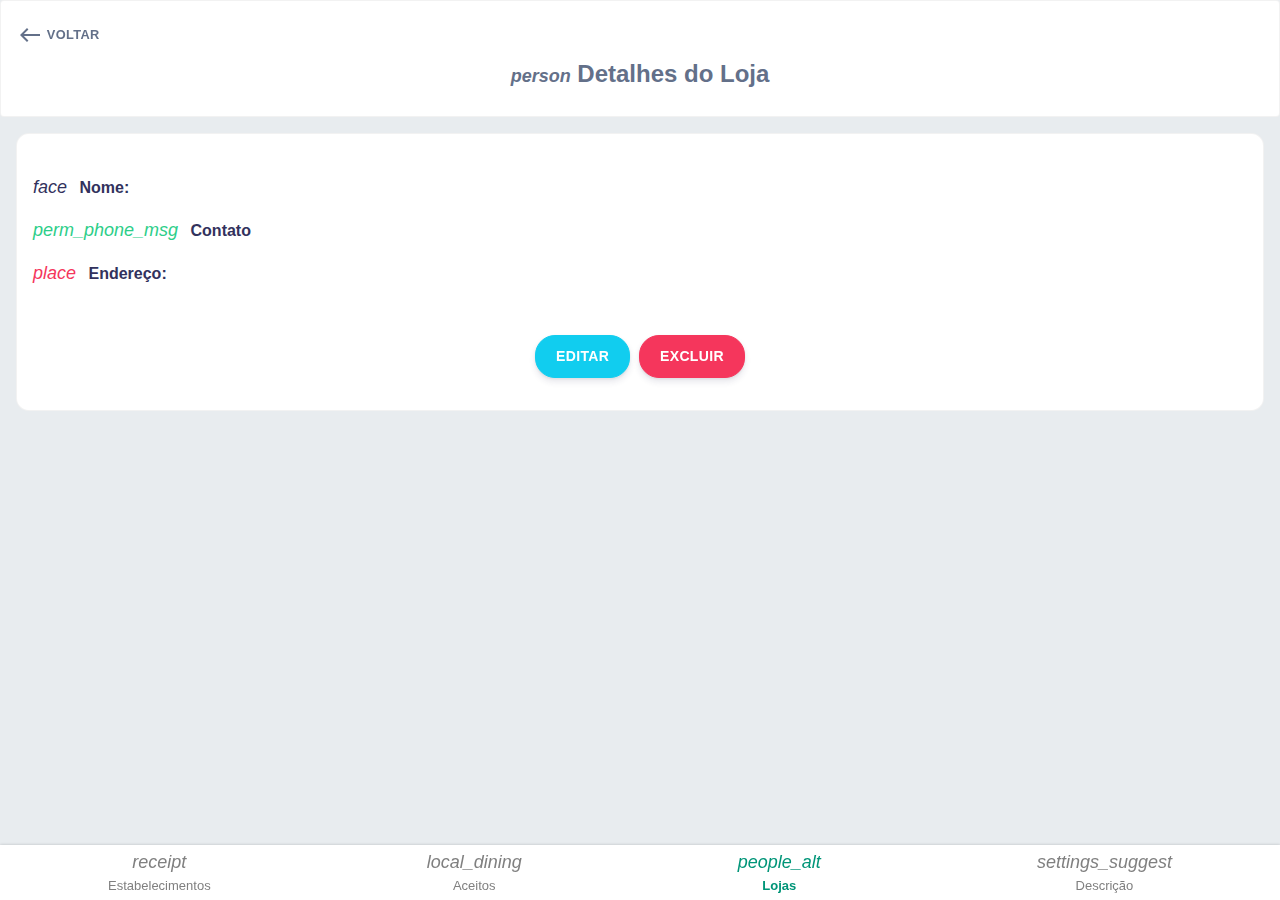
<file: src/views/Clients/detailsClients.html>
<!DOCTYPE html>
<html lang="pt-BR">

<head>
  <meta charset="UTF-8">
  <meta http-equiv="X-UA-Compatible" content="IE=edge">
  <meta name="viewport" content="width=device-width, initial-scale=1.0">

  <title>Cê Aceita</title>

  <!--  Importação do Manifesto  -->
  <link rel="manifest" href="../../../manifest.json">
  <meta name="apple-mobile-web-app-title" content="GG">
  <meta name="apple-mobile-web-app-capable" content="yes">
  <meta name="apple-mobile-web-app-status-bar-style" content="black">

  <!--  Importação do Manifesto  -->
  <link rel="icon" type="image/png" href="../../assets/image/icons/favicon.ico" />
  <link rel="apple-touch-icon" sizes="72x72" href="../../assets/image/icons/apple-icon-72x72.png" />
  <link rel="apple-touch-icon" sizes="144x144" href="../../assets/image/icons/apple-icon-144x144.png" />
  <link rel="apple-touch-icon" sizes="152x152" href="../../assets/image/icons/apple-icon-152x152.png" />
  <link rel="apple-touch-icon" sizes="180x180" href="../../assets/image/icons/apple-icon-180x180.png" />

  <!--  Importação das Fontes & Estilos -->
  <link href="../../assets/css/styles.css" rel="stylesheet" />
  <link href="https://fonts.googleapis.com/icon?family=Material+Icons" rel="stylesheet">
  <link href="https://fonts.googleapis.com/css?family=Open+Sans:300,400,600,700" rel="stylesheet">
  <script src="https://unpkg.com/@lottiefiles/lottie-player@latest/dist/lottie-player.js"></script>
</head>

<body>
  <!-- Barra de Navegação -->
  <nav class="nav">
    <a href="/index.html" class="nav__link nav__link--desabled">
      <i class="material-icons nav__icon">receipt</i>
      <span class="nav__text">Estabelecimentos</span>
    </a>
    <a href="../Products/index.html" class="nav__link nav__link--desabled">
      <i class="material-icons nav__icon">local_dining</i>
      <span class="nav__text">Aceitos</span>
    </a>
    <a href="../Clients/index.html" class="nav__link nav__link--active">
      <i class="material-icons nav__icon">people_alt</i>
      <span class="nav__text font-weight-bold">Lojas</span>
    </a>
    <a href="/description.html" class="nav__link nav__link--desabled">
      <i class="material-icons nav__icon">settings_suggest</i>
      <span class="nav__text">Descrição</span>
    </a>
  </nav>
  <!-- Fim da Barra de Navegação -->

  <!-- Label Aceitos -->
  <div class="card mb-3">
    <div class="card-body">
      <a href="./index.html" class="btn btn-link text-secondary" style="padding: 0;">
        <h6 class="text-left font-weight-bold text-secondary mt-1">
          <img src="/src/assets/image/west_arrow.svg" alt="">
          <small class="font-weight-bold">Voltar</small>
        </h6>
      </a>
      <h4 class="text-center font-weight-bold text-secondary">
        <i class="material-icons nav__icon">person</i>
        Detalhes do Loja
      </h4>
    </div>
  </div>
  <!-- Fim Label Aceitos -->

  <!-- Listagem de Aceitos -->
  <div class="card card-radius m-3">
    <div class="card-body">
      <div class="mt-4">
        <div class="mb-3">
          <h6 class="d-block font-weight-bold mb-2">
            <small ><i class="material-icons nav__icon mt-1 mr-2">face</i></small>
            Nome:
          </h6>
          <p id="clientName"></p>
        </div>
        <div class="mb-3">
          <h6 class="d-block font-weight-bold mb-2">
            <small class="text-success"><i class="material-icons nav__icon mt-1 mr-2">perm_phone_msg</i></small>
            Contato
          </h6>
          <p id="clientPhone"></p>
        </div>
        <div class="mb-3">
          <h6 class="d-block font-weight-bold mb-2">
            <small class="text-danger"><i class="material-icons nav__icon mt-1 mr-2">place</i></small>
            Endereço:
          </h6>
          <p id="clientAddress"></p>
        </div>
      </div>
      <div class="d-flex justify-content-center mt-5 mb-3">
        <button type="submit" class="btn btn-info" id="btnEditClient">Editar</button>
        <button type="submit" class="btn btn-danger" id="btnRemoveClient">Excluir</button>
      </div>
    </div>
  </div>
  <!-- Fim da Listagem de Aceitos -->

  <div class="modal fade" id="modalSuccess" tabindex="-1" role="dialog" aria-labelledby="modal-default" style="display: none;" aria-modal="true">
    <div class="modal-dialog modal- modal-dialog-centered modal-" role="document">
      <div class="modal-content">
        <div class="modal-body">
          <div class="d-flex justify-content-center">
            <div class="mt-5">
              <lottie-player src="https://assets7.lottiefiles.com/packages/lf20_pwppxjbo.json"
                style="width: 225px; height: 225px;"
                background="rgba(255, 255, 255, 0)"
                speed="1"
                autoplay
              />
            </div>
          </div>
          <div class="mt-5">
            <h4 class="text-center text-success font-weight-bold">Registro removido com sucesso!</h4>
          </div>
        </div>
        <div class="modal-footer d-flex justify-content-center">
          <button id="return" type="button" class="btn btn-success" data-dismiss="modal">Continuar</button>
        </div>
      </div>
    </div>
  </div>

  <script src="../../assets/js/libs/jquery.min.js"></script>
  <script src="../../assets/js/libs/bootstrap.min.js"></script>
  <script src="../../assets/js/client.js"></script>
</body>

</html>
</file>
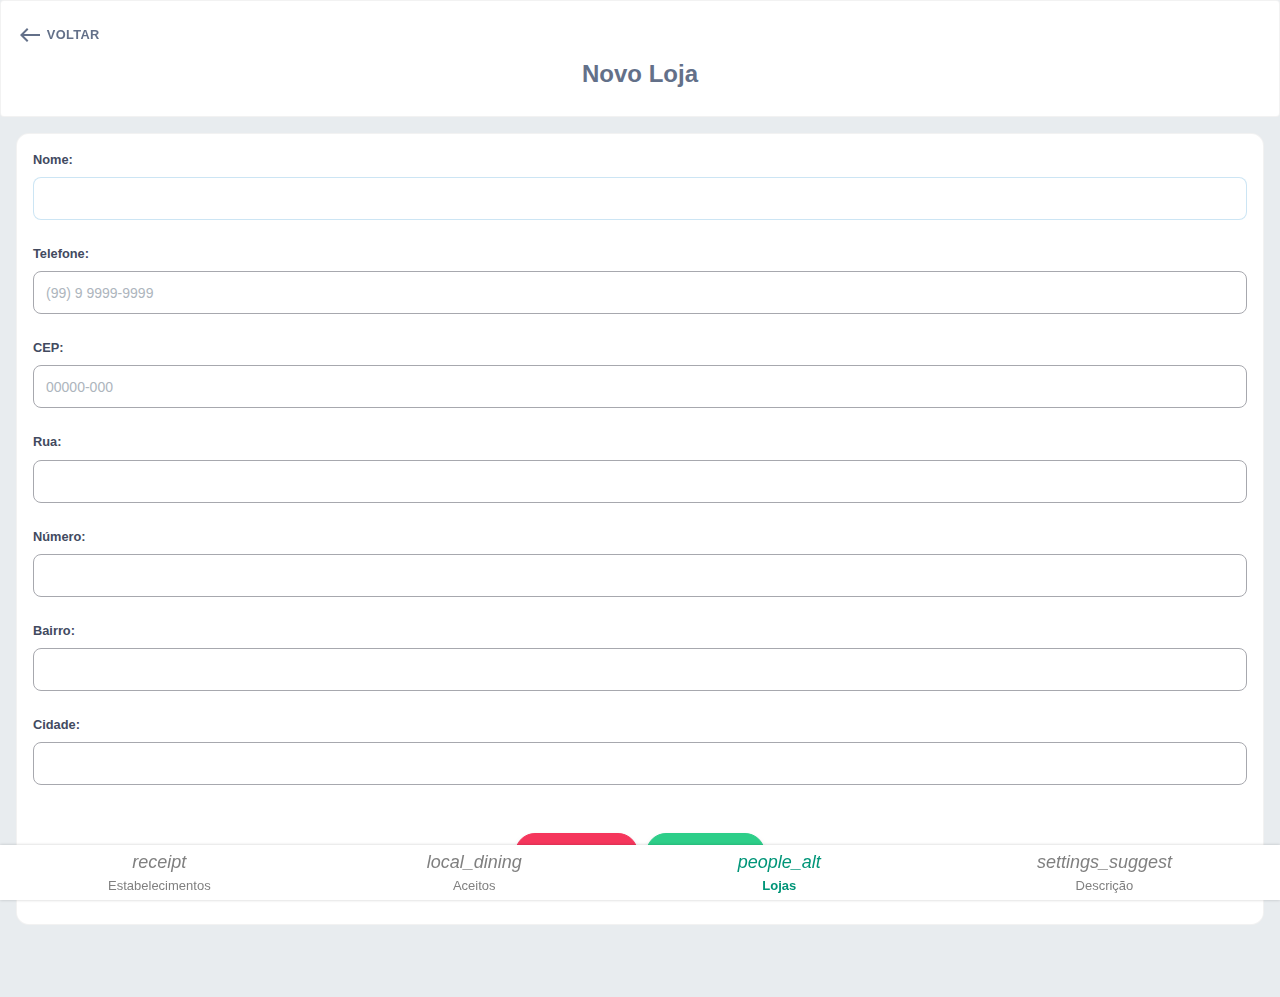
<file: src/views/Clients/formClients.html>
<!DOCTYPE html>
<html lang="pt-BR">

<head>
  <meta charset="UTF-8">
  <meta http-equiv="X-UA-Compatible" content="IE=edge">
  <meta name="viewport" content="width=device-width, initial-scale=1.0">

  <title>Cê Aceita</title>

  <!--  Importação do Manifesto  -->
  <link rel="manifest" href="/manifest.json">
  <meta name="apple-mobile-web-app-title" content="GG">
  <meta name="apple-mobile-web-app-capable" content="yes">
  <meta name="apple-mobile-web-app-status-bar-style" content="black">

  <!--  Importação do Manifesto  -->
  <link rel="icon" type="image/png" href="../../assets/image/icons/favicon.ico" />
  <link rel="apple-touch-icon" sizes="72x72" href="../../assets/image/icons/apple-icon-72x72.png" />
  <link rel="apple-touch-icon" sizes="144x144" href="../../assets/image/icons/apple-icon-144x144.png" />
  <link rel="apple-touch-icon" sizes="152x152" href="../../assets/image/icons/apple-icon-152x152.png" />
  <link rel="apple-touch-icon" sizes="180x180" href="../../assets/image/icons/apple-icon-180x180.png" />

  <!--  Importação das Fontes & Estilos -->
  <link href="../../assets/css/styles.css" rel="stylesheet" />
  <link href="https://fonts.googleapis.com/icon?family=Material+Icons" rel="stylesheet">
  <link href="https://fonts.googleapis.com/css?family=Open+Sans:300,400,600,700" rel="stylesheet">
  <script src="https://unpkg.com/@lottiefiles/lottie-player@latest/dist/lottie-player.js"></script>
</head>

<body>
  <!-- Barra de Navegação -->
  <nav class="nav">
    <a href="/index.html" class="nav__link nav__link--desabled">
      <i class="material-icons nav__icon">receipt</i>
      <span class="nav__text">Estabelecimentos</span>
    </a>
    <a href="./index.html" class="nav__link nav__link--desabled">
      <i class="material-icons nav__icon">local_dining</i>
      <span class="nav__text">Aceitos</span>
    </a>
    <a href="../Clients/index.html" class="nav__link nav__link--active">
      <i class="material-icons nav__icon">people_alt</i>
      <span class="nav__text font-weight-bold">Lojas</span>
    </a>
    <a href="/description.html" class="nav__link nav__link--desabled">
      <i class="material-icons nav__icon">settings_suggest</i>
      <span class="nav__text">Descrição</span>
    </a>
  </nav>
  <!-- Fim da Barra de Navegação -->

  <!-- Label Novo Loja -->
  <div class="card mb-3">
    <div class="card-body">
      <a href="./index.html" class="btn btn-link text-secondary" style="padding: 0;">
        <h6 class="text-left font-weight-bold text-secondary mt-1">
          <img src="/src/assets/image/west_arrow.svg" alt="">
          <small class="font-weight-bold">Voltar</small>
        </h6>
      </a>
      <h4 id="label" class="text-center font-weight-bold text-secondary">
        Novo Loja
      </h4>
    </div>
  </div>
  <!-- Fim da Label Novo Loja -->

  <!-- Form Novo Loja -->
  <div class="card card-radius m-3">
    <div class="card-body form-group">
      <form>
        <small class="d-block font-weight-bold mb-2">Nome:</small>
        <input required autofocus id="name" type="text" name="name" class="form-control mb-4">

        <small class="d-block font-weight-bold mb-2">Telefone:</small>
        <input required id="phone" type="text" name="phone" class="form-control mb-4">
        <p id="errors_phone" class="mb-4 mt-2"></p>

        <small class="d-block font-weight-bold mb-2">CEP:</small>
        <input required id="cep" type="text" name="cep" class="form-control mb-4">
        <p id="errors_cep" class="mb-4 mt-2"></p>

        <small class="d-block font-weight-bold mb-2">Rua:</small>
        <input required id="street" type="text" name="street" class="form-control mb-4">

        <small class="d-block font-weight-bold mb-2">Número:</small>
        <input required id="number" type="text" name="number" class="form-control mb-4">

        <small class="d-block font-weight-bold mb-2">Bairro:</small>
        <input required id="district" type="text" name="district" class="form-control mb-4">

        <small class="d-block font-weight-bold mb-2">Cidade:</small>
        <input required id="city" type="text" name="city" class="form-control mb-4">

        <div class="d-flex justify-content-center mt-5 mb-3">
          <a href="./index.html" class="btn btn-danger">Cancelar</a>
          <button id="btnNewClient" type="submit" class="btn btn-success">Concluir</button>
        </div>
      </form>
    </div>
  </div>
  <div class="pb-5 mb-2"></div>
  <!-- Fim Form Novo Loja -->

  <div class="modal fade" id="loadingModal" tabindex="-1" role="dialog" aria-labelledby="modal-default" style="display: none;" aria-modal="true">
    <div class="modal-dialog modal- modal-dialog-centered modal-" role="document">
      <div class="modal-content">
        <div class="modal-body">
          <div class="d-flex justify-content-center">
            <div class="mt-5">
              <lottie-player src="https://assets7.lottiefiles.com/packages/lf20_pwppxjbo.json"
                style="width: 225px; height: 225px;"
                background="rgba(255, 255, 255, 0)"
                speed="1"
                autoplay
              />
            </div>
          </div>
          <div class="mt-5">
            <h4 class="text-center text-success font-weight-bold">Os dados foram salvos com sucesso!</h4>
          </div>
        </div>
        <div class="modal-footer">
          <button id="return" type="button" class="btn btn-info edited" data-dismiss="modal">Ver Lojas</button>
        </div>
      </div>
    </div>
  </div>

  <script src="../../assets/js/libs/jquery.min.js"></script>
  <script src="../../assets/js/libs/bootstrap.min.js"></script>
  <script src="../../assets/js/libs/jquery.mask.js"></script>
  <script src="../../assets/js/client.js"></script>
</body>

</html>
</file>
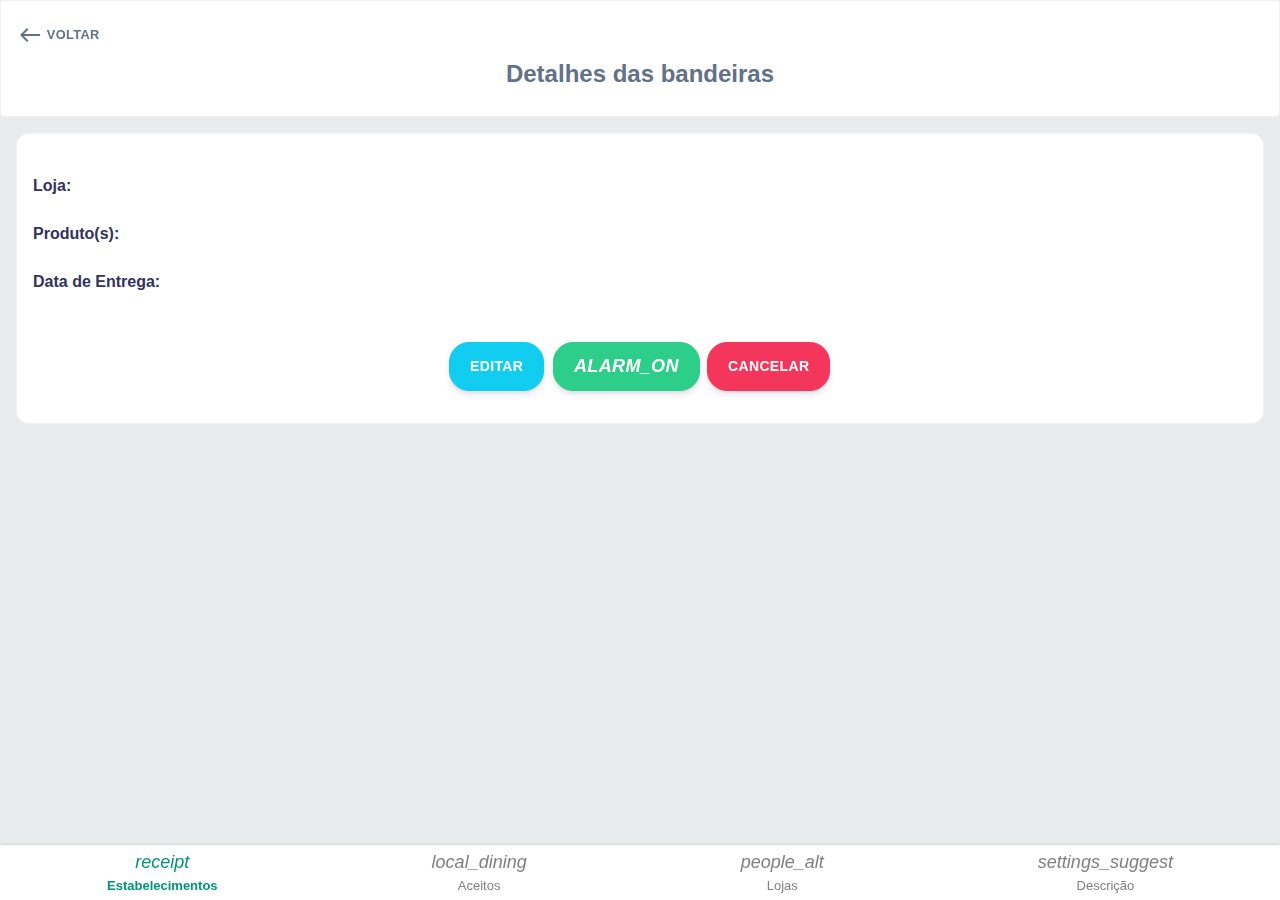
<file: src/views/Requisitions/requisitionDetails.html>
<!DOCTYPE html>
<html lang="pt-BR">

<head>
  <meta charset="UTF-8">
  <meta http-equiv="X-UA-Compatible" content="IE=edge">
  <meta name="viewport" content="width=device-width, initial-scale=1.0">

  <title>Cê Aceita</title>

  <!--  Importação do Manifesto  -->
  <link rel="manifest" href="../../../manifest.json">
  <meta name="apple-mobile-web-app-title" content="GG">
  <meta name="apple-mobile-web-app-capable" content="yes">
  <meta name="apple-mobile-web-app-status-bar-style" content="black">

  <!--  Importação do Manifesto  -->
  <link rel="icon" type="image/png" href="../../assets/image/icons/favicon.ico" />
  <link rel="apple-touch-icon" sizes="72x72" href="../../assets/image/icons/apple-icon-72x72.png" />
  <link rel="apple-touch-icon" sizes="144x144" href="../../assets/image/icons/apple-icon-144x144.png" />
  <link rel="apple-touch-icon" sizes="152x152" href="../../assets/image/icons/apple-icon-152x152.png" />
  <link rel="apple-touch-icon" sizes="180x180" href="../../assets/image/icons/apple-icon-180x180.png" />

  <!--  Importação das Fontes & Estilos -->
  <link href="../../assets/css/styles.css" rel="stylesheet" />
  <link href="https://fonts.googleapis.com/icon?family=Material+Icons" rel="stylesheet">
  <link href="https://fonts.googleapis.com/css?family=Open+Sans:300,400,600,700" rel="stylesheet">
  <script src="https://unpkg.com/@lottiefiles/lottie-player@latest/dist/lottie-player.js"></script>
</head>

<body>
  <!-- Barra de Navegação -->
  <nav class="nav">
    <a href="./requisitionDetails.html" class="nav__link nav__link--active">
      <i class="material-icons nav__icon">receipt</i>
      <span class="nav__text font-weight-bold">Estabelecimentos</span>
    </a>
    <a href="../Products/index.html" class="nav__link nav__link--desabled">
      <i class="material-icons nav__icon">local_dining</i>
      <span class="nav__text">Aceitos</span>
    </a>
    <a href="../Clients/index.html" class="nav__link nav__link--desabled">
      <i class="material-icons nav__icon">people_alt</i>
      <span class="nav__text">Lojas</span>
    </a>
    <a href="/description.html" class="nav__link nav__link--desabled">
      <i class="material-icons nav__icon">settings_suggest</i>
      <span class="nav__text">Descrição</span>
    </a>
  </nav>
  <!-- Fim da Barra de Navegação -->

  <!-- Label Novo bandeiras -->
  <div class="card mb-3">
    <div class="card-body">
      <a href="../../../index.html" class="btn btn-link text-secondary" style="padding: 0;">
        <h6 class="text-left font-weight-bold text-secondary mt-1">
          <img src="/src/assets/image/west_arrow.svg" alt="">
          <small class="font-weight-bold">Voltar</small>
        </h6>
      </a>
      <h4 class="text-center font-weight-bold text-secondary">
        Detalhes das bandeiras
      </h4>
    </div>
  </div>
  <!-- Fim da Label Novo bandeiras -->

  <!-- Form Novo bandeiras -->
  <div class="card card-radius m-3">
    <div class="card-body">
      <div class="mt-4">
        <h6 class="d-block font-weight-bold mb-2">Loja:</h6>
        <p id="clientName"></p>
        <p id="clientPhone"></p>
        <p id="clientAddress"></p>
      </div>
      <div class="mt-4">
        <h6 class="d-block font-weight-bold mb-2">Produto(s):</h6>
        <p id="products"></p>
      </div>
      <div class="mt-4 mb-5">
        <h6 class="d-block font-weight-bold mb-2">Data de Entrega:</h6>
        <p id="delivery"></p>
      </div>
      <div class="d-flex justify-content-center mt-5 mb-3">
        <button id="btnEditRequisition" type="submit" class="btn btn-info">Editar</button>
        <button id="btnChecked" type="submit" class="btn btn-success">
          <i class="material-icons nav__icon">alarm_on</i>
        </button>
        <button id="btnRemoveRequisition" type="submit" class="btn btn-danger">Cancelar</button>
      </div>
    </div>
  </div>
  <div class="pb-5 mb-2"></div>
  <!-- Fim Form Novo bandeiras -->

  <div class="modal fade" id="modalSuccess" tabindex="-1" role="dialog" aria-labelledby="modal-default" style="display: none;" aria-modal="true">
    <div class="modal-dialog modal- modal-dialog-centered modal-" role="document">
      <div class="modal-content">
        <div class="modal-body">
          <div class="d-flex justify-content-center">
            <div class="mt-5">
              <lottie-player src="https://assets7.lottiefiles.com/packages/lf20_pwppxjbo.json"
                style="width: 225px; height: 225px;"
                background="rgba(255, 255, 255, 0)"
                speed="1"
                autoplay
              />
            </div>
          </div>
          <div class="mt-5">
            <h4 class="text-center text-success font-weight-bold">Registro removido com sucesso!</h4>
          </div>
        </div>
        <div class="modal-footer d-flex justify-content-center">
          <button id="return" type="button" class="btn btn-success" data-dismiss="modal">Continuar</button>
        </div>
      </div>
    </div>
  </div>

  <div class="modal fade" id="modalChecked" tabindex="-1" role="dialog" aria-labelledby="modal-default" style="display: none;" aria-modal="true">
    <div class="modal-dialog modal- modal-dialog-centered modal-" role="document">
      <div class="modal-content">
        <div class="modal-body">
          <div class="d-flex justify-content-center">
            <div class="mt-5">
              <lottie-player src="https://assets7.lottiefiles.com/packages/lf20_pwppxjbo.json"
                style="width: 225px; height: 225px;"
                background="rgba(255, 255, 255, 0)"
                speed="1"
                autoplay
              />
            </div>
          </div>
          <div class="mt-5">
            <h4 class="text-center text-success font-weight-bold">bandeiras finalizado com sucesso!</h4>
          </div>
        </div>
        <div class="modal-footer d-flex justify-content-center">
          <button id="return" type="button" class="btn btn-success" data-dismiss="modal">OK</button>
        </div>
      </div>
    </div>
  </div>

  <script src="../../assets/js/libs/jquery.min.js"></script>
  <script src="../../assets/js/libs/bootstrap.min.js"></script>
  <script src="../../assets/js/requisition.js"></script>
</body>

</html>
</file>
<file: src/assets/css/styles.css>
:root {
  --blue: #5e72e4;
  --indigo: #5603ad;
  --purple: #8965e0;
  --pink: #f3a4b5;
  --red: #f5365c;
  --orange: #fb6340;
  --yellow: #ffd600;
  --green: #2dce89;
  --teal: #11cdef;
  --cyan: #2bffc6;
  --white: #fff;
  --gray: #8898aa;
  --gray-dark: #32325d;
  --light: #ced4da;
  --lighter: #e9ecef;
  --primary: #5e72e4;
  --secondary: #637089;
  --success: #2dce89;
  --info: #11cdef;
  --warning: #fb6340;
  --danger: #f5365c;
  --light: #adb5bd;
  --dark: #212529;
  --default: #172b4d;
  --white: #fff;
  --neutral: #fff;
  --darker: black;
  --breakpoint-xs: 0;
  --breakpoint-sm: 576px;
  --breakpoint-md: 768px;
  --breakpoint-lg: 992px;
  --breakpoint-xl: 1200px;
  --font-family-sans-serif: -apple-system, BlinkMacSystemFont, "Segoe UI", Roboto, "Helvetica Neue", Arial, "Noto Sans", sans-serif, "Apple Color Emoji", "Segoe UI Emoji", "Segoe UI Symbol", "Noto Color Emoji";
  --font-family-monospace: SFMono-Regular, Menlo, Monaco, Consolas, "Liberation Mono", "Courier New", monospace;
}

*,
*::before,
*::after {
  box-sizing: border-box;
}

html {
  font-family: sans-serif;
  line-height: 1.15;
  -webkit-text-size-adjust: 100%;
  -webkit-tap-highlight-color: rgba(0, 0, 0, 0);
}

footer, header, hgroup, main, nav, section {
  display: block;
}

body {
  margin: 0;
  font-family: "Open Sans", sans-serif;
  font-size: 1rem;
  font-weight: 400;
  line-height: 1.5;
  color: #424a5f;
  text-align: left;
  background-color: #E8ECEF;
}

[tabindex="-1"]:focus {
  outline: 0 !important;
}

hr {
  box-sizing: content-box;
  height: 0;
  overflow: visible;
}

h1, h2, h3, h4, h5, h6 {
  margin-top: 0;
  margin-bottom: 0.5rem;
}

p {
  margin-top: 0;
  margin-bottom: 1rem;
}

abbr[title],
abbr[data-original-title] {
  text-decoration: underline;
  text-decoration: underline dotted;
  cursor: help;
  border-bottom: 0;
  text-decoration-skip-ink: none;
}

address {
  margin-bottom: 1rem;
  font-style: normal;
  line-height: inherit;
}

ol,
ul,
dl {
  margin-top: 0;
  margin-bottom: 1rem;
}

ol ol,
ul ul,
ol ul,
ul ol {
  margin-bottom: 0;
}

dt {
  font-weight: 600;
}

dd {
  margin-bottom: .5rem;
  margin-left: 0;
}

blockquote {
  margin: 0 0 1rem;
}

b,
strong {
  font-weight: bolder;
}

small {
  font-size: 80%;
}

sub,
sup {
  position: relative;
  font-size: 75%;
  line-height: 0;
  vertical-align: baseline;
}

sub {
  bottom: -.25em;
}

sup {
  top: -.5em;
}

a {
  color: #5e72e4;
  text-decoration: none;
  background-color: transparent;
}

a:hover {
  color: #233dd2;
  text-decoration: none;
}

a:not([href]):not([tabindex]) {
  color: inherit;
  text-decoration: none;
}

a:not([href]):not([tabindex]):hover,
a:not([href]):not([tabindex]):focus {
  color: inherit;
  text-decoration: none;
}

a:not([href]):not([tabindex]):focus {
  outline: 0;
}

pre,
code,
kbd,
samp {
  font-family: SFMono-Regular, Menlo, Monaco, Consolas, "Liberation Mono", "Courier New", monospace;
  font-size: 1em;
}

pre {
  margin-top: 0;
  margin-bottom: 1rem;
  overflow: auto;
}

figure {
  margin: 0 0 1rem;
}

img {
  vertical-align: middle;
  border-style: none;
}

svg {
  overflow: hidden;
  vertical-align: middle;
}

table {
  border-collapse: collapse;
}

caption {
  padding-top: 1rem;
  padding-bottom: 1rem;
  color: #8898aa;
  text-align: left;
  caption-side: bottom;
}

th {
  text-align: inherit;
}

label {
  display: inline-block;
  margin-bottom: 0.5rem;
}

button {
  border-radius: 0;
}

button:focus {
  outline: 1px dotted;
  outline: 5px auto -webkit-focus-ring-color;
}

input,
button,
select,
optgroup,
textarea {
  margin: 0;
  font-family: inherit;
  font-size: inherit;
  line-height: inherit;
}

button,
input {
  overflow: visible;
}

button,
select {
  text-transform: none;
}

select {
  word-wrap: normal;
}

button,
[type="button"],
[type="reset"],
[type="submit"] {
  -webkit-appearance: button;
}

button:not(:disabled),
[type="button"]:not(:disabled),
[type="reset"]:not(:disabled),
[type="submit"]:not(:disabled) {
  cursor: pointer;
}

button::-moz-focus-inner,
[type="button"]::-moz-focus-inner,
[type="reset"]::-moz-focus-inner,
[type="submit"]::-moz-focus-inner {
  padding: 0;
  border-style: none;
}

input[type="radio"],
input[type="checkbox"] {
  box-sizing: border-box;
  padding: 0;
}

input[type="date"],
input[type="time"],
input[type="datetime-local"],
input[type="month"] {
  -webkit-appearance: listbox;
}

textarea {
  overflow: auto;
  resize: vertical;
}

fieldset {
  min-width: 0;
  padding: 0;
  margin: 0;
  border: 0;
}

legend {
  display: block;
  width: 100%;
  max-width: 100%;
  padding: 0;
  margin-bottom: .5rem;
  font-size: 1.5rem;
  line-height: inherit;
  color: inherit;
  white-space: normal;
}

progress {
  vertical-align: baseline;
}

[type="number"]::-webkit-inner-spin-button,
[type="number"]::-webkit-outer-spin-button {
  height: auto;
}

[type="search"] {
  outline-offset: -2px;
  -webkit-appearance: none;
}

[type="search"]::-webkit-search-decoration {
  -webkit-appearance: none;
}

::-webkit-file-upload-button {
  font: inherit;
  -webkit-appearance: button;
}

output {
  display: inline-block;
}

summary {
  display: list-item;
  cursor: pointer;
}

template {
  display: none;
}

[hidden] {
  display: none !important;
}

h1, h2, h3, h4, h5, h6, .h1, .h2, .h3, .h4, .h5, .h6 {
  margin-bottom: 0.5rem;
  font-family: inherit;
  font-weight: 400;
  line-height: 1.5;
  color: #32325d;
}

h1, .h1 {
  font-size: 2rem;
}

h2, .h2 {
  font-size: 1.85rem;
}

h3, .h3 {
  font-size: 1.75rem;
}

h4, .h4 {
  font-size: 1.5rem;
}

h5, .h5 {
  font-size: 1.25rem;
}

h6, .h6 {
  font-size: 1rem;
}

hr {
  margin-top: 2rem;
  margin-bottom: 2rem;
  border: 0;
  border-top: 0.0625rem solid rgba(0, 0, 0, 0.1);
}

small, .small {
  font-size: 80%;
  font-weight: 400;
}

mark, .mark {
  padding: 0.2em;
  background-color: #fcf8e3;
}

.list-unstyled {
  padding-left: 0;
  list-style: none;
}

.list-inline {
  padding-left: 0;
  list-style: none;
}

.list-inline-item {
  display: inline-block;
}

.list-inline-item:not(:last-child) {
  margin-right: 0.5rem;
}

.initialism {
  font-size: 90%;
  text-transform: uppercase;
}

.blockquote {
  margin-bottom: 1rem;
  font-size: 1.25rem;
}

.blockquote-footer {
  display: block;
  font-size: 80%;
  color: #8898aa;
}

.blockquote-footer::before {
  content: "\2014\00A0";
}

.img-fluid {
  max-width: 100%;
  height: auto;
}

.img-thumbnail {
  padding: 0.25rem;
  background-color: #fff;
  border: 0.0625rem solid #dee2e6;
  border-radius: 0.25rem;
  box-shadow: 0 1px 2px rgba(0, 0, 0, 0.075);
  max-width: 100%;
  height: auto;
}

.figure {
  display: inline-block;
}

.figure-img {
  margin-bottom: 0.5rem;
  line-height: 1;
}

.figure-caption {
  font-size: 90%;
  color: #8898aa;
}

code {
  font-size: 87.5%;
  color: #f3a4b5;
  word-break: break-word;
}

a>code {
  color: inherit;
}

kbd {
  padding: 0.2rem 0.4rem;
  font-size: 87.5%;
  color: #fff;
  background-color: #212529;
  border-radius: 0.2rem;
  box-shadow: inset 0 -0.1rem 0 rgba(0, 0, 0, 0.25);
}

kbd kbd {
  padding: 0;
  font-size: 100%;
  font-weight: 600;
  box-shadow: none;
}

pre {
  display: block;
  font-size: 87.5%;
  color: #212529;
}

pre code {
  font-size: inherit;
  color: inherit;
  word-break: normal;
}

.pre-scrollable {
  max-height: 340px;
  overflow-y: scroll;
}

.container {
  width: 100%;
  padding-right: 15px;
  padding-left: 15px;
  margin-right: auto;
  margin-left: auto;
}

@media (min-width: 576px) {
  .container {
    max-width: 540px;
  }
}

@media (min-width: 768px) {
  .container {
    max-width: 720px;
  }
}

@media (min-width: 992px) {
  .container {
    max-width: 960px;
  }
}

@media (min-width: 1200px) {
  .container {
    max-width: 1040px;
  }
}

.container-fluid {
  width: 100%;
  padding-right: 15px;
  padding-left: 15px;
  margin-right: auto;
  margin-left: auto;
}

.row {
  display: flex;
  flex-wrap: wrap;
  margin-right: -15px;
  margin-left: -15px;
}

.no-gutters {
  margin-right: 0;
  margin-left: 0;
}

.no-gutters>.col,
.no-gutters>[class*="col-"] {
  padding-right: 0;
  padding-left: 0;
}

.col-1,
.col-2,
.col-3,
.col-4,
.col-5,
.col-6,
.col-7,
.col-8,
.col-9,
.col-10,
.col-11,
.col-12,
.col,
.col-auto,
.col-sm-1,
.col-sm-2,
.col-sm-3,
.col-sm-4,
.col-sm-5,
.col-sm-6,
.col-sm-7,
.col-sm-8,
.col-sm-9,
.col-sm-10,
.col-sm-11,
.col-sm-12,
.col-sm,
.col-sm-auto,
.col-md-1,
.col-md-2,
.col-md-3,
.col-md-4,
.col-md-5,
.col-md-6,
.col-md-7,
.col-md-8,
.col-md-9,
.col-md-10,
.col-md-11,
.col-md-12,
.col-md,
.col-md-auto,
.col-lg-1,
.col-lg-2,
.col-lg-3,
.col-lg-4,
.col-lg-5,
.col-lg-6,
.col-lg-7,
.col-lg-8,
.col-lg-9,
.col-lg-10,
.col-lg-11,
.col-lg-12,
.col-lg,
.col-lg-auto,
.col-xl-1,
.col-xl-2,
.col-xl-3,
.col-xl-4,
.col-xl-5,
.col-xl-6,
.col-xl-7,
.col-xl-8,
.col-xl-9,
.col-xl-10,
.col-xl-11,
.col-xl-12,
.col-xl,
.col-xl-auto {
  position: relative;
  width: 100%;
  padding-right: 15px;
  padding-left: 15px;
}

.col {
  flex-basis: 0;
  flex-grow: 1;
  max-width: 100%;
}

.col-auto {
  flex: 0 0 auto;
  width: auto;
  max-width: 100%;
}

.col-1 {
  flex: 0 0 8.333333%;
  max-width: 8.333333%;
}

.col-2 {
  flex: 0 0 16.666667%;
  max-width: 16.666667%;
}

.col-3 {
  flex: 0 0 25%;
  max-width: 25%;
}

.col-4 {
  flex: 0 0 33.333333%;
  max-width: 33.333333%;
}

.col-5 {
  flex: 0 0 41.666667%;
  max-width: 41.666667%;
}

.col-6 {
  flex: 0 0 50%;
  max-width: 50%;
}

.col-7 {
  flex: 0 0 58.333333%;
  max-width: 58.333333%;
}

.col-8 {
  flex: 0 0 66.666667%;
  max-width: 66.666667%;
}

.col-9 {
  flex: 0 0 75%;
  max-width: 75%;
}

.col-10 {
  flex: 0 0 83.333333%;
  max-width: 83.333333%;
}

.col-11 {
  flex: 0 0 91.666667%;
  max-width: 91.666667%;
}

.col-12 {
  flex: 0 0 100%;
  max-width: 100%;
}

.order-first {
  order: -1;
}

.order-last {
  order: 13;
}

.order-0 {
  order: 0;
}

.order-1 {
  order: 1;
}

.order-2 {
  order: 2;
}

.order-3 {
  order: 3;
}

.order-4 {
  order: 4;
}

.order-5 {
  order: 5;
}

.order-6 {
  order: 6;
}

.order-7 {
  order: 7;
}

.order-8 {
  order: 8;
}

.order-9 {
  order: 9;
}

.order-10 {
  order: 10;
}

.order-11 {
  order: 11;
}

.order-12 {
  order: 12;
}

.offset-1 {
  margin-left: 8.333333%;
}

.offset-2 {
  margin-left: 16.666667%;
}

.offset-3 {
  margin-left: 25%;
}

.offset-4 {
  margin-left: 33.333333%;
}

.offset-5 {
  margin-left: 41.666667%;
}

.offset-6 {
  margin-left: 50%;
}

.offset-7 {
  margin-left: 58.333333%;
}

.offset-8 {
  margin-left: 66.666667%;
}

.offset-9 {
  margin-left: 75%;
}

.offset-10 {
  margin-left: 83.333333%;
}

.offset-11 {
  margin-left: 91.666667%;
}

@media (min-width: 576px) {
  .col-sm {
    flex-basis: 0;
    flex-grow: 1;
    max-width: 100%;
  }

  .col-sm-auto {
    flex: 0 0 auto;
    width: auto;
    max-width: 100%;
  }

  .col-sm-1 {
    flex: 0 0 8.333333%;
    max-width: 8.333333%;
  }

  .col-sm-2 {
    flex: 0 0 16.666667%;
    max-width: 16.666667%;
  }

  .col-sm-3 {
    flex: 0 0 25%;
    max-width: 25%;
  }

  .col-sm-4 {
    flex: 0 0 33.333333%;
    max-width: 33.333333%;
  }

  .col-sm-5 {
    flex: 0 0 41.666667%;
    max-width: 41.666667%;
  }

  .col-sm-6 {
    flex: 0 0 50%;
    max-width: 50%;
  }

  .col-sm-7 {
    flex: 0 0 58.333333%;
    max-width: 58.333333%;
  }

  .col-sm-8 {
    flex: 0 0 66.666667%;
    max-width: 66.666667%;
  }

  .col-sm-9 {
    flex: 0 0 75%;
    max-width: 75%;
  }

  .col-sm-10 {
    flex: 0 0 83.333333%;
    max-width: 83.333333%;
  }

  .col-sm-11 {
    flex: 0 0 91.666667%;
    max-width: 91.666667%;
  }

  .col-sm-12 {
    flex: 0 0 100%;
    max-width: 100%;
  }

  .order-sm-first {
    order: -1;
  }

  .order-sm-last {
    order: 13;
  }

  .order-sm-0 {
    order: 0;
  }

  .order-sm-1 {
    order: 1;
  }

  .order-sm-2 {
    order: 2;
  }

  .order-sm-3 {
    order: 3;
  }

  .order-sm-4 {
    order: 4;
  }

  .order-sm-5 {
    order: 5;
  }

  .order-sm-6 {
    order: 6;
  }

  .order-sm-7 {
    order: 7;
  }

  .order-sm-8 {
    order: 8;
  }

  .order-sm-9 {
    order: 9;
  }

  .order-sm-10 {
    order: 10;
  }

  .order-sm-11 {
    order: 11;
  }

  .order-sm-12 {
    order: 12;
  }

  .offset-sm-0 {
    margin-left: 0;
  }

  .offset-sm-1 {
    margin-left: 8.333333%;
  }

  .offset-sm-2 {
    margin-left: 16.666667%;
  }

  .offset-sm-3 {
    margin-left: 25%;
  }

  .offset-sm-4 {
    margin-left: 33.333333%;
  }

  .offset-sm-5 {
    margin-left: 41.666667%;
  }

  .offset-sm-6 {
    margin-left: 50%;
  }

  .offset-sm-7 {
    margin-left: 58.333333%;
  }

  .offset-sm-8 {
    margin-left: 66.666667%;
  }

  .offset-sm-9 {
    margin-left: 75%;
  }

  .offset-sm-10 {
    margin-left: 83.333333%;
  }

  .offset-sm-11 {
    margin-left: 91.666667%;
  }
}

@media (min-width: 768px) {
  .col-md {
    flex-basis: 0;
    flex-grow: 1;
    max-width: 100%;
  }

  .col-md-auto {
    flex: 0 0 auto;
    width: auto;
    max-width: 100%;
  }

  .col-md-1 {
    flex: 0 0 8.333333%;
    max-width: 8.333333%;
  }

  .col-md-2 {
    flex: 0 0 16.666667%;
    max-width: 16.666667%;
  }

  .col-md-3 {
    flex: 0 0 25%;
    max-width: 25%;
  }

  .col-md-4 {
    flex: 0 0 33.333333%;
    max-width: 33.333333%;
  }

  .col-md-5 {
    flex: 0 0 41.666667%;
    max-width: 41.666667%;
  }

  .col-md-6 {
    flex: 0 0 50%;
    max-width: 50%;
  }

  .col-md-7 {
    flex: 0 0 58.333333%;
    max-width: 58.333333%;
  }

  .col-md-8 {
    flex: 0 0 66.666667%;
    max-width: 66.666667%;
  }

  .col-md-9 {
    flex: 0 0 75%;
    max-width: 75%;
  }

  .col-md-10 {
    flex: 0 0 83.333333%;
    max-width: 83.333333%;
  }

  .col-md-11 {
    flex: 0 0 91.666667%;
    max-width: 91.666667%;
  }

  .col-md-12 {
    flex: 0 0 100%;
    max-width: 100%;
  }

  .order-md-first {
    order: -1;
  }

  .order-md-last {
    order: 13;
  }

  .order-md-0 {
    order: 0;
  }

  .order-md-1 {
    order: 1;
  }

  .order-md-2 {
    order: 2;
  }

  .order-md-3 {
    order: 3;
  }

  .order-md-4 {
    order: 4;
  }

  .order-md-5 {
    order: 5;
  }

  .order-md-6 {
    order: 6;
  }

  .order-md-7 {
    order: 7;
  }

  .order-md-8 {
    order: 8;
  }

  .order-md-9 {
    order: 9;
  }

  .order-md-10 {
    order: 10;
  }

  .order-md-11 {
    order: 11;
  }

  .order-md-12 {
    order: 12;
  }

  .offset-md-0 {
    margin-left: 0;
  }

  .offset-md-1 {
    margin-left: 8.333333%;
  }

  .offset-md-2 {
    margin-left: 16.666667%;
  }

  .offset-md-3 {
    margin-left: 25%;
  }

  .offset-md-4 {
    margin-left: 33.333333%;
  }

  .offset-md-5 {
    margin-left: 41.666667%;
  }

  .offset-md-6 {
    margin-left: 50%;
  }

  .offset-md-7 {
    margin-left: 58.333333%;
  }

  .offset-md-8 {
    margin-left: 66.666667%;
  }

  .offset-md-9 {
    margin-left: 75%;
  }

  .offset-md-10 {
    margin-left: 83.333333%;
  }

  .offset-md-11 {
    margin-left: 91.666667%;
  }
}

@media (min-width: 992px) {
  .col-lg {
    flex-basis: 0;
    flex-grow: 1;
    max-width: 100%;
  }

  .col-lg-auto {
    flex: 0 0 auto;
    width: auto;
    max-width: 100%;
  }

  .col-lg-1 {
    flex: 0 0 8.333333%;
    max-width: 8.333333%;
  }

  .col-lg-2 {
    flex: 0 0 16.666667%;
    max-width: 16.666667%;
  }

  .col-lg-3 {
    flex: 0 0 25%;
    max-width: 25%;
  }

  .col-lg-4 {
    flex: 0 0 33.333333%;
    max-width: 33.333333%;
  }

  .col-lg-5 {
    flex: 0 0 41.666667%;
    max-width: 41.666667%;
  }

  .col-lg-6 {
    flex: 0 0 50%;
    max-width: 50%;
  }

  .col-lg-7 {
    flex: 0 0 58.333333%;
    max-width: 58.333333%;
  }

  .col-lg-8 {
    flex: 0 0 66.666667%;
    max-width: 66.666667%;
  }

  .col-lg-9 {
    flex: 0 0 75%;
    max-width: 75%;
  }

  .col-lg-10 {
    flex: 0 0 83.333333%;
    max-width: 83.333333%;
  }

  .col-lg-11 {
    flex: 0 0 91.666667%;
    max-width: 91.666667%;
  }

  .col-lg-12 {
    flex: 0 0 100%;
    max-width: 100%;
  }

  .order-lg-first {
    order: -1;
  }

  .order-lg-last {
    order: 13;
  }

  .order-lg-0 {
    order: 0;
  }

  .order-lg-1 {
    order: 1;
  }

  .order-lg-2 {
    order: 2;
  }

  .order-lg-3 {
    order: 3;
  }

  .order-lg-4 {
    order: 4;
  }

  .order-lg-5 {
    order: 5;
  }

  .order-lg-6 {
    order: 6;
  }

  .order-lg-7 {
    order: 7;
  }

  .order-lg-8 {
    order: 8;
  }

  .order-lg-9 {
    order: 9;
  }

  .order-lg-10 {
    order: 10;
  }

  .order-lg-11 {
    order: 11;
  }

  .order-lg-12 {
    order: 12;
  }

  .offset-lg-0 {
    margin-left: 0;
  }

  .offset-lg-1 {
    margin-left: 8.333333%;
  }

  .offset-lg-2 {
    margin-left: 16.666667%;
  }

  .offset-lg-3 {
    margin-left: 25%;
  }

  .offset-lg-4 {
    margin-left: 33.333333%;
  }

  .offset-lg-5 {
    margin-left: 41.666667%;
  }

  .offset-lg-6 {
    margin-left: 50%;
  }

  .offset-lg-7 {
    margin-left: 58.333333%;
  }

  .offset-lg-8 {
    margin-left: 66.666667%;
  }

  .offset-lg-9 {
    margin-left: 75%;
  }

  .offset-lg-10 {
    margin-left: 83.333333%;
  }

  .offset-lg-11 {
    margin-left: 91.666667%;
  }
}

@media (min-width: 1200px) {
  .col-xl {
    flex-basis: 0;
    flex-grow: 1;
    max-width: 100%;
  }

  .col-xl-auto {
    flex: 0 0 auto;
    width: auto;
    max-width: 100%;
  }

  .col-xl-1 {
    flex: 0 0 8.333333%;
    max-width: 8.333333%;
  }

  .col-xl-2 {
    flex: 0 0 16.666667%;
    max-width: 16.666667%;
  }

  .col-xl-3 {
    flex: 0 0 25%;
    max-width: 25%;
  }

  .col-xl-4 {
    flex: 0 0 33.333333%;
    max-width: 33.333333%;
  }

  .col-xl-5 {
    flex: 0 0 41.666667%;
    max-width: 41.666667%;
  }

  .col-xl-6 {
    flex: 0 0 50%;
    max-width: 50%;
  }

  .col-xl-7 {
    flex: 0 0 58.333333%;
    max-width: 58.333333%;
  }

  .col-xl-8 {
    flex: 0 0 66.666667%;
    max-width: 66.666667%;
  }

  .col-xl-9 {
    flex: 0 0 75%;
    max-width: 75%;
  }

  .col-xl-10 {
    flex: 0 0 83.333333%;
    max-width: 83.333333%;
  }

  .col-xl-11 {
    flex: 0 0 91.666667%;
    max-width: 91.666667%;
  }

  .col-xl-12 {
    flex: 0 0 100%;
    max-width: 100%;
  }

  .order-xl-first {
    order: -1;
  }

  .order-xl-last {
    order: 13;
  }

  .order-xl-0 {
    order: 0;
  }

  .order-xl-1 {
    order: 1;
  }

  .order-xl-2 {
    order: 2;
  }

  .order-xl-3 {
    order: 3;
  }

  .order-xl-4 {
    order: 4;
  }

  .order-xl-5 {
    order: 5;
  }

  .order-xl-6 {
    order: 6;
  }

  .order-xl-7 {
    order: 7;
  }

  .order-xl-8 {
    order: 8;
  }

  .order-xl-9 {
    order: 9;
  }

  .order-xl-10 {
    order: 10;
  }

  .order-xl-11 {
    order: 11;
  }

  .order-xl-12 {
    order: 12;
  }

  .offset-xl-0 {
    margin-left: 0;
  }

  .offset-xl-1 {
    margin-left: 8.333333%;
  }

  .offset-xl-2 {
    margin-left: 16.666667%;
  }

  .offset-xl-3 {
    margin-left: 25%;
  }

  .offset-xl-4 {
    margin-left: 33.333333%;
  }

  .offset-xl-5 {
    margin-left: 41.666667%;
  }

  .offset-xl-6 {
    margin-left: 50%;
  }

  .offset-xl-7 {
    margin-left: 58.333333%;
  }

  .offset-xl-8 {
    margin-left: 66.666667%;
  }

  .offset-xl-9 {
    margin-left: 75%;
  }

  .offset-xl-10 {
    margin-left: 83.333333%;
  }

  .offset-xl-11 {
    margin-left: 91.666667%;
  }
}

.table {
  width: 100%;
  margin-bottom: 1rem;
  color: #525f7f;
  background-color: transparent;
}

.table th,
.table td {
  padding: 1rem;
  vertical-align: top;
  border-top: 0.0625rem solid #dee2e6;
}

.table thead th {
  vertical-align: bottom;
  border-bottom: 0.125rem solid #dee2e6;
}

.table tbody+tbody {
  border-top: 0.125rem solid #dee2e6;
}

.table-sm th,
.table-sm td {
  padding: 0.3rem;
}

.table-bordered {
  border: 0.0625rem solid #dee2e6;
}

.table-bordered th,
.table-bordered td {
  border: 0.0625rem solid #dee2e6;
}

.table-bordered thead th,
.table-bordered thead td {
  border-bottom-width: 0.125rem;
}

.table-borderless th,
.table-borderless td,
.table-borderless thead th,
.table-borderless tbody+tbody {
  border: 0;
}

.table-striped tbody tr:nth-of-type(odd) {
  background-color: rgba(0, 0, 0, 0.05);
}

.table-hover tbody tr:hover {
  color: #525f7f;
  background-color: rgba(0, 0, 0, 0.075);
}

.table-primary,
.table-primary>th,
.table-primary>td {
  background-color: #d2d8f7;
}

.table-primary th,
.table-primary td,
.table-primary thead th,
.table-primary tbody+tbody {
  border-color: #abb6f1;
}

.table-hover .table-primary:hover {
  background-color: #bcc5f3;
}

.table-hover .table-primary:hover>td,
.table-hover .table-primary:hover>th {
  background-color: #bcc5f3;
}

.table-secondary,
.table-secondary>th,
.table-secondary>td {
  background-color: #fcfcfd;
}

.table-secondary th,
.table-secondary td,
.table-secondary thead th,
.table-secondary tbody+tbody {
  border-color: #f9fafb;
}

.table-hover .table-secondary:hover {
  background-color: #ededf3;
}

.table-hover .table-secondary:hover>td,
.table-hover .table-secondary:hover>th {
  background-color: #ededf3;
}

.table-success,
.table-success>th,
.table-success>td {
  background-color: #c4f1de;
}

.table-success th,
.table-success td,
.table-success thead th,
.table-success tbody+tbody {
  border-color: #92e6c2;
}

.table-hover .table-success:hover {
  background-color: #afecd2;
}

.table-hover .table-success:hover>td,
.table-hover .table-success:hover>th {
  background-color: #afecd2;
}

.table-info,
.table-info>th,
.table-info>td {
  background-color: #bcf1fb;
}

.table-info th,
.table-info td,
.table-info thead th,
.table-info tbody+tbody {
  border-color: #83e5f7;
}

.table-hover .table-info:hover {
  background-color: #a4ecfa;
}

.table-hover .table-info:hover>td,
.table-hover .table-info:hover>th {
  background-color: #a4ecfa;
}

.table-warning,
.table-warning>th,
.table-warning>td {
  background-color: #fed3ca;
}

.table-warning th,
.table-warning td,
.table-warning thead th,
.table-warning tbody+tbody {
  border-color: #fdae9c;
}

.table-hover .table-warning:hover {
  background-color: #febeb1;
}

.table-hover .table-warning:hover>td,
.table-hover .table-warning:hover>th {
  background-color: #febeb1;
}

.table-danger,
.table-danger>th,
.table-danger>td {
  background-color: #fcc7d1;
}

.table-danger th,
.table-danger td,
.table-danger thead th,
.table-danger tbody+tbody {
  border-color: #fa96aa;
}

.table-hover .table-danger:hover {
  background-color: #fbafbd;
}

.table-hover .table-danger:hover>td,
.table-hover .table-danger:hover>th {
  background-color: #fbafbd;
}

.table-light,
.table-light>th,
.table-light>td {
  background-color: #e8eaed;
}

.table-light th,
.table-light td,
.table-light thead th,
.table-light tbody+tbody {
  border-color: #d4d9dd;
}

.table-hover .table-light:hover {
  background-color: #dadde2;
}

.table-hover .table-light:hover>td,
.table-hover .table-light:hover>th {
  background-color: #dadde2;
}

.table-dark,
.table-dark>th,
.table-dark>td {
  background-color: #c1c2c3;
}

.table-dark th,
.table-dark td,
.table-dark thead th,
.table-dark tbody+tbody {
  border-color: #8c8e90;
}

.table-hover .table-dark:hover {
  background-color: #b4b5b6;
}

.table-hover .table-dark:hover>td,
.table-hover .table-dark:hover>th {
  background-color: #b4b5b6;
}

.table-default,
.table-default>th,
.table-default>td {
  background-color: #bec4cd;
}

.table-default th,
.table-default td,
.table-default thead th,
.table-default tbody+tbody {
  border-color: #8691a2;
}

.table-hover .table-default:hover {
  background-color: #b0b7c2;
}

.table-hover .table-default:hover>td,
.table-hover .table-default:hover>th {
  background-color: #b0b7c2;
}

.table-white,
.table-white>th,
.table-white>td {
  background-color: white;
}

.table-white th,
.table-white td,
.table-white thead th,
.table-white tbody+tbody {
  border-color: white;
}

.table-hover .table-white:hover {
  background-color: #f2f2f2;
}

.table-hover .table-white:hover>td,
.table-hover .table-white:hover>th {
  background-color: #f2f2f2;
}

.table-neutral,
.table-neutral>th,
.table-neutral>td {
  background-color: white;
}

.table-neutral th,
.table-neutral td,
.table-neutral thead th,
.table-neutral tbody+tbody {
  border-color: white;
}

.table-hover .table-neutral:hover {
  background-color: #f2f2f2;
}

.table-hover .table-neutral:hover>td,
.table-hover .table-neutral:hover>th {
  background-color: #f2f2f2;
}

.table-darker,
.table-darker>th,
.table-darker>td {
  background-color: #b8b8b8;
}

.table-darker th,
.table-darker td,
.table-darker thead th,
.table-darker tbody+tbody {
  border-color: #7a7a7a;
}

.table-hover .table-darker:hover {
  background-color: #ababab;
}

.table-hover .table-darker:hover>td,
.table-hover .table-darker:hover>th {
  background-color: #ababab;
}

.table-active,
.table-active>th,
.table-active>td {
  background-color: rgba(0, 0, 0, 0.075);
}

.table-hover .table-active:hover {
  background-color: rgba(0, 0, 0, 0.075);
}

.table-hover .table-active:hover>td,
.table-hover .table-active:hover>th {
  background-color: rgba(0, 0, 0, 0.075);
}

.table .thead-dark th {
  color: #fff;
  background-color: #212529;
  border-color: #32383e;
}

.table .thead-light th {
  color: #525f7f;
  background-color: #e9ecef;
  border-color: #dee2e6;
}

.table-dark {
  color: #fff;
  background-color: #212529;
}

.table-dark th,
.table-dark td,
.table-dark thead th {
  border-color: #32383e;
}

.table-dark.table-bordered {
  border: 0;
}

.table-dark.table-striped tbody tr:nth-of-type(odd) {
  background-color: rgba(255, 255, 255, 0.05);
}

.table-dark.table-hover tbody tr:hover {
  color: #fff;
  background-color: rgba(255, 255, 255, 0.075);
}

@media (max-width: 575.98px) {
  .table-responsive-sm {
    display: block;
    width: 100%;
    overflow-x: auto;
    -webkit-overflow-scrolling: touch;
  }

  .table-responsive-sm>.table-bordered {
    border: 0;
  }
}

@media (max-width: 767.98px) {
  .table-responsive-md {
    display: block;
    width: 100%;
    overflow-x: auto;
    -webkit-overflow-scrolling: touch;
  }

  .table-responsive-md>.table-bordered {
    border: 0;
  }
}

@media (max-width: 991.98px) {
  .table-responsive-lg {
    display: block;
    width: 100%;
    overflow-x: auto;
    -webkit-overflow-scrolling: touch;
  }

  .table-responsive-lg>.table-bordered {
    border: 0;
  }
}

@media (max-width: 1199.98px) {
  .table-responsive-xl {
    display: block;
    width: 100%;
    overflow-x: auto;
    -webkit-overflow-scrolling: touch;
  }

  .table-responsive-xl>.table-bordered {
    border: 0;
  }
}

.table-responsive {
  display: block;
  width: 100%;
  overflow-x: auto;
  -webkit-overflow-scrolling: touch;
}

.table-responsive>.table-bordered {
  border: 0;
}

.form-control {
  display: block;
  width: 100%;
  height: calc(1.5em + 1.25rem + 2px);
  padding: 0.625rem 0.75rem;
  font-size: 0.875rem;
  font-weight: 400;
  line-height: 1.5;
  color: #8898aa;
  background-color: #fff;
  background-clip: padding-box;
  border: 1.5px solid #A7A8AE;
  border-radius: 0.50rem;
  box-shadow: none;
  transition: all 0.2s cubic-bezier(0.68, -0.55, 0.265, 1.55);
}

@media (prefers-reduced-motion: reduce) {
  .form-control {
    transition: none;
  }
}

.form-control::-ms-expand {
  background-color: transparent;
  border: 0;
}

.form-control:focus {
  color: #8898aa;
  background-color: #fff;
  border-color: rgba(50, 151, 211, 0.25);
  outline: 0;
  box-shadow: none, none;
}

.form-control::placeholder {
  color: #adb5bd;
  opacity: 1;
}

.form-control:disabled,
.form-control[readonly] {
  background-color: #e9ecef;
  opacity: 1;
}

select.form-control:focus::-ms-value {
  color: #8898aa;
  background-color: #fff;
}

.form-control-file,
.form-control-range {
  display: block;
  width: 100%;
}

.col-form-label {
  padding-top: calc(0.625rem + 1px);
  padding-bottom: calc(0.625rem + 1px);
  margin-bottom: 0;
  font-size: inherit;
  line-height: 1.5;
}

.col-form-label-lg {
  padding-top: calc(0.875rem + 1px);
  padding-bottom: calc(0.875rem + 1px);
  font-size: 0.875rem;
  line-height: 1.5;
}

.col-form-label-sm {
  padding-top: calc(0.25rem + 1px);
  padding-bottom: calc(0.25rem + 1px);
  font-size: 0.75rem;
  line-height: 1.5;
}

.form-control-plaintext {
  display: block;
  width: 100%;
  padding-top: 0.625rem;
  padding-bottom: 0.625rem;
  margin-bottom: 0;
  line-height: 1.5;
  color: #525f7f;
  background-color: transparent;
  border: solid transparent;
  border-width: 1px 0;
}

.form-control-plaintext.form-control-sm,
.form-control-plaintext.form-control-lg {
  padding-right: 0;
  padding-left: 0;
}

.form-control-sm {
  height: calc(1.5em + 0.5rem + 2px);
  padding: 0.25rem 0.5rem;
  font-size: 0.75rem;
  line-height: 1.5;
  border-radius: 0.2rem;
}

.form-control-lg {
  height: calc(1.5em + 1.75rem + 2px);
  padding: 0.875rem 1rem;
  font-size: 0.875rem;
  line-height: 1.5;
  border-radius: 0.3rem;
}

select.form-control[size],
select.form-control[multiple] {
  height: auto;
}

textarea.form-control {
  height: auto;
}

.form-group {
  margin-bottom: 1rem;
}

.form-text {
  display: block;
  margin-top: 0.25rem;
}

.form-row {
  display: flex;
  flex-wrap: wrap;
  margin-right: -5px;
  margin-left: -5px;
}

.form-row>.col,
.form-row>[class*="col-"] {
  padding-right: 5px;
  padding-left: 5px;
}

.form-check {
  position: relative;
  display: block;
  padding-left: 1.25rem;
}

.form-check-input {
  position: absolute;
  margin-top: 0.3rem;
  margin-left: -1.25rem;
}

.form-check-input:disabled~.form-check-label {
  color: #8898aa;
}

.form-check-label {
  margin-bottom: 0;
}

.form-check-inline {
  display: inline-flex;
  align-items: center;
  padding-left: 0;
  margin-right: 0.75rem;
}

.form-check-inline .form-check-input {
  position: static;
  margin-top: 0;
  margin-right: 0.3125rem;
  margin-left: 0;
}

.valid-feedback {
  display: none;
  width: 100%;
  margin-top: 0.25rem;
  font-size: 80%;
  color: #2dce89;
}

.valid-tooltip {
  position: absolute;
  top: 100%;
  z-index: 5;
  display: none;
  max-width: 100%;
  padding: 0.25rem 0.5rem;
  margin-top: .1rem;
  font-size: 0.875rem;
  line-height: 1.5;
  color: #fff;
  background-color: rgba(45, 206, 137, 0.9);
  border-radius: 0.25rem;
}

.was-validated .form-control:valid,
.form-control.is-valid {
  border-color: #2dce89;
  padding-right: calc(1.5em + 1.25rem);
  background-image: url("data:image/svg+xml,%3csvg xmlns='http://www.w3.org/2000/svg' viewBox='0 0 8 8'%3e%3cpath fill='%232dce89' d='M2.3 6.73L.6 4.53c-.4-1.04.46-1.4 1.1-.8l1.1 1.4 3.4-3.8c.6-.63 1.6-.27 1.2.7l-4 4.6c-.43.5-.8.4-1.1.1z'/%3e%3c/svg%3e");
  background-repeat: no-repeat;
  background-position: center right calc(0.375em + 0.3125rem);
  background-size: calc(0.75em + 0.625rem) calc(0.75em + 0.625rem);
}

.was-validated .form-control:valid:focus,
.form-control.is-valid:focus {
  border-color: #2dce89;
  box-shadow: 0 0 0 0 rgba(45, 206, 137, 0.25);
}

.was-validated .form-control:valid~.valid-feedback,
.was-validated .form-control:valid~.valid-tooltip,
.form-control.is-valid~.valid-feedback,
.form-control.is-valid~.valid-tooltip {
  display: block;
}

.was-validated textarea.form-control:valid,
textarea.form-control.is-valid {
  padding-right: calc(1.5em + 1.25rem);
  background-position: top calc(0.375em + 0.3125rem) right calc(0.375em + 0.3125rem);
}

.was-validated .custom-select:valid,
.custom-select.is-valid {
  border-color: #2dce89;
  padding-right: calc((1em + 1.25rem) * 3 / 4 + 1.75rem);
  background: url("data:image/svg+xml,%3csvg xmlns='http://www.w3.org/2000/svg' viewBox='0 0 4 5'%3e%3cpath fill='%2332325d' d='M2 0L0 2h4zm0 5L0 3h4z'/%3e%3c/svg%3e") no-repeat right 0.75rem center/8px 10px, url("data:image/svg+xml,%3csvg xmlns='http://www.w3.org/2000/svg' viewBox='0 0 8 8'%3e%3cpath fill='%232dce89' d='M2.3 6.73L.6 4.53c-.4-1.04.46-1.4 1.1-.8l1.1 1.4 3.4-3.8c.6-.63 1.6-.27 1.2.7l-4 4.6c-.43.5-.8.4-1.1.1z'/%3e%3c/svg%3e") #fff no-repeat center right 1.75rem/calc(0.75em + 0.625rem) calc(0.75em + 0.625rem);
}

.was-validated .custom-select:valid:focus,
.custom-select.is-valid:focus {
  border-color: #2dce89;
  box-shadow: 0 0 0 0 rgba(45, 206, 137, 0.25);
}

.was-validated .custom-select:valid~.valid-feedback,
.was-validated .custom-select:valid~.valid-tooltip,
.custom-select.is-valid~.valid-feedback,
.custom-select.is-valid~.valid-tooltip {
  display: block;
}

.was-validated .form-control-file:valid~.valid-feedback,
.was-validated .form-control-file:valid~.valid-tooltip,
.form-control-file.is-valid~.valid-feedback,
.form-control-file.is-valid~.valid-tooltip {
  display: block;
}

.was-validated .form-check-input:valid~.form-check-label,
.form-check-input.is-valid~.form-check-label {
  color: #2dce89;
}

.was-validated .form-check-input:valid~.valid-feedback,
.was-validated .form-check-input:valid~.valid-tooltip,
.form-check-input.is-valid~.valid-feedback,
.form-check-input.is-valid~.valid-tooltip {
  display: block;
}

.was-validated .custom-control-input:valid~.custom-control-label,
.custom-control-input.is-valid~.custom-control-label {
  color: #2dce89;
}

.was-validated .custom-control-input:valid~.custom-control-label::before,
.custom-control-input.is-valid~.custom-control-label::before {
  border-color: #2dce89;
}

.was-validated .custom-control-input:valid~.valid-feedback,
.was-validated .custom-control-input:valid~.valid-tooltip,
.custom-control-input.is-valid~.valid-feedback,
.custom-control-input.is-valid~.valid-tooltip {
  display: block;
}

.was-validated .custom-control-input:valid:checked~.custom-control-label::before,
.custom-control-input.is-valid:checked~.custom-control-label::before {
  border-color: #54daa1;
  background-color: #54daa1;
}

.was-validated .custom-control-input:valid:focus~.custom-control-label::before,
.custom-control-input.is-valid:focus~.custom-control-label::before {
  box-shadow: 0 0 0 0 rgba(45, 206, 137, 0.25);
}

.was-validated .custom-control-input:valid:focus:not(:checked)~.custom-control-label::before,
.custom-control-input.is-valid:focus:not(:checked)~.custom-control-label::before {
  border-color: #2dce89;
}

.was-validated .custom-file-input:valid~.custom-file-label,
.custom-file-input.is-valid~.custom-file-label {
  border-color: #2dce89;
}

.was-validated .custom-file-input:valid~.valid-feedback,
.was-validated .custom-file-input:valid~.valid-tooltip,
.custom-file-input.is-valid~.valid-feedback,
.custom-file-input.is-valid~.valid-tooltip {
  display: block;
}

.was-validated .custom-file-input:valid:focus~.custom-file-label,
.custom-file-input.is-valid:focus~.custom-file-label {
  border-color: #2dce89;
  box-shadow: 0 0 0 0 rgba(45, 206, 137, 0.25);
}

.invalid-feedback {
  display: none;
  width: 100%;
  margin-top: 0.25rem;
  font-size: 80%;
  color: #fb6340;
}

.invalid-tooltip {
  position: absolute;
  top: 100%;
  z-index: 5;
  display: none;
  max-width: 100%;
  padding: 0.25rem 0.5rem;
  margin-top: .1rem;
  font-size: 0.875rem;
  line-height: 1.5;
  color: #fff;
  background-color: rgba(251, 99, 64, 0.9);
  border-radius: 0.25rem;
}

.was-validated .form-control:invalid,
.form-control.is-invalid {
  border-color: #fb6340;
  padding-right: calc(1.5em + 1.25rem);
  background-image: url("data:image/svg+xml,%3csvg xmlns='http://www.w3.org/2000/svg' fill='%23fb6340' viewBox='-2 -2 7 7'%3e%3cpath stroke='%23fb6340' d='M0 0l3 3m0-3L0 3'/%3e%3ccircle r='.5'/%3e%3ccircle cx='3' r='.5'/%3e%3ccircle cy='3' r='.5'/%3e%3ccircle cx='3' cy='3' r='.5'/%3e%3c/svg%3E");
  background-repeat: no-repeat;
  background-position: center right calc(0.375em + 0.3125rem);
  background-size: calc(0.75em + 0.625rem) calc(0.75em + 0.625rem);
}

.was-validated .form-control:invalid:focus,
.form-control.is-invalid:focus {
  border-color: #fb6340;
  box-shadow: 0 0 0 0 rgba(251, 99, 64, 0.25);
}

.was-validated .form-control:invalid~.invalid-feedback,
.was-validated .form-control:invalid~.invalid-tooltip,
.form-control.is-invalid~.invalid-feedback,
.form-control.is-invalid~.invalid-tooltip {
  display: block;
}

.was-validated textarea.form-control:invalid,
textarea.form-control.is-invalid {
  padding-right: calc(1.5em + 1.25rem);
  background-position: top calc(0.375em + 0.3125rem) right calc(0.375em + 0.3125rem);
}

.was-validated .custom-select:invalid,
.custom-select.is-invalid {
  border-color: #fb6340;
  padding-right: calc((1em + 1.25rem) * 3 / 4 + 1.75rem);
  background: url("data:image/svg+xml,%3csvg xmlns='http://www.w3.org/2000/svg' viewBox='0 0 4 5'%3e%3cpath fill='%2332325d' d='M2 0L0 2h4zm0 5L0 3h4z'/%3e%3c/svg%3e") no-repeat right 0.75rem center/8px 10px, url("data:image/svg+xml,%3csvg xmlns='http://www.w3.org/2000/svg' fill='%23fb6340' viewBox='-2 -2 7 7'%3e%3cpath stroke='%23fb6340' d='M0 0l3 3m0-3L0 3'/%3e%3ccircle r='.5'/%3e%3ccircle cx='3' r='.5'/%3e%3ccircle cy='3' r='.5'/%3e%3ccircle cx='3' cy='3' r='.5'/%3e%3c/svg%3E") #fff no-repeat center right 1.75rem/calc(0.75em + 0.625rem) calc(0.75em + 0.625rem);
}

.was-validated .custom-select:invalid:focus,
.custom-select.is-invalid:focus {
  border-color: #fb6340;
  box-shadow: 0 0 0 0 rgba(251, 99, 64, 0.25);
}

.was-validated .custom-select:invalid~.invalid-feedback,
.was-validated .custom-select:invalid~.invalid-tooltip,
.custom-select.is-invalid~.invalid-feedback,
.custom-select.is-invalid~.invalid-tooltip {
  display: block;
}

.was-validated .form-control-file:invalid~.invalid-feedback,
.was-validated .form-control-file:invalid~.invalid-tooltip,
.form-control-file.is-invalid~.invalid-feedback,
.form-control-file.is-invalid~.invalid-tooltip {
  display: block;
}

.was-validated .form-check-input:invalid~.form-check-label,
.form-check-input.is-invalid~.form-check-label {
  color: #fb6340;
}

.was-validated .form-check-input:invalid~.invalid-feedback,
.was-validated .form-check-input:invalid~.invalid-tooltip,
.form-check-input.is-invalid~.invalid-feedback,
.form-check-input.is-invalid~.invalid-tooltip {
  display: block;
}

.was-validated .custom-control-input:invalid~.custom-control-label,
.custom-control-input.is-invalid~.custom-control-label {
  color: #fb6340;
}

.was-validated .custom-control-input:invalid~.custom-control-label::before,
.custom-control-input.is-invalid~.custom-control-label::before {
  border-color: #fb6340;
}

.was-validated .custom-control-input:invalid~.invalid-feedback,
.was-validated .custom-control-input:invalid~.invalid-tooltip,
.custom-control-input.is-invalid~.invalid-feedback,
.custom-control-input.is-invalid~.invalid-tooltip {
  display: block;
}

.was-validated .custom-control-input:invalid:checked~.custom-control-label::before,
.custom-control-input.is-invalid:checked~.custom-control-label::before {
  border-color: #fc8c72;
  background-color: #fc8c72;
}

.was-validated .custom-control-input:invalid:focus~.custom-control-label::before,
.custom-control-input.is-invalid:focus~.custom-control-label::before {
  box-shadow: 0 0 0 0 rgba(251, 99, 64, 0.25);
}

.was-validated .custom-control-input:invalid:focus:not(:checked)~.custom-control-label::before,
.custom-control-input.is-invalid:focus:not(:checked)~.custom-control-label::before {
  border-color: #fb6340;
}

.was-validated .custom-file-input:invalid~.custom-file-label,
.custom-file-input.is-invalid~.custom-file-label {
  border-color: #fb6340;
}

.was-validated .custom-file-input:invalid~.invalid-feedback,
.was-validated .custom-file-input:invalid~.invalid-tooltip,
.custom-file-input.is-invalid~.invalid-feedback,
.custom-file-input.is-invalid~.invalid-tooltip {
  display: block;
}

.was-validated .custom-file-input:invalid:focus~.custom-file-label,
.custom-file-input.is-invalid:focus~.custom-file-label {
  border-color: #fb6340;
  box-shadow: 0 0 0 0 rgba(251, 99, 64, 0.25);
}

.form-inline {
  display: flex;
  flex-flow: row wrap;
  align-items: center;
}

.form-inline .form-check {
  width: 100%;
}

@media (min-width: 576px) {
  .form-inline label {
    display: flex;
    align-items: center;
    justify-content: center;
    margin-bottom: 0;
  }

  .form-inline .form-group {
    display: flex;
    flex: 0 0 auto;
    flex-flow: row wrap;
    align-items: center;
    margin-bottom: 0;
  }

  .form-inline .form-control {
    display: inline-block;
    width: auto;
    vertical-align: middle;
  }

  .form-inline .form-control-plaintext {
    display: inline-block;
  }

  .form-inline .input-group,
  .form-inline .custom-select {
    width: auto;
  }

  .form-inline .form-check {
    display: flex;
    align-items: center;
    justify-content: center;
    width: auto;
    padding-left: 0;
  }

  .form-inline .form-check-input {
    position: relative;
    flex-shrink: 0;
    margin-top: 0;
    margin-right: 0.25rem;
    margin-left: 0;
  }

  .form-inline .custom-control {
    align-items: center;
    justify-content: center;
  }

  .form-inline .custom-control-label {
    margin-bottom: 0;
  }
}

.btn {
  display: inline-block;
  font-weight: 600;
  color: #525f7f;
  text-align: center;
  vertical-align: middle;
  user-select: none;
  background-color: transparent;
  border: 1px solid transparent;
  padding: 0.625rem 1.25rem;
  font-size: 0.875rem;
  line-height: 1.5;
  border-radius: 1.25rem;
  transition: all 0.15s ease;
}

@media (prefers-reduced-motion: reduce) {
  .btn {
    transition: none;
  }
}

.btn:hover {
  color: #525f7f;
  text-decoration: none;
}

.btn:focus,
.btn.focus {
  outline: 0;
  box-shadow: 0 7px 14px rgba(50, 50, 93, 0.1), 0 3px 6px rgba(0, 0, 0, 0.08);
}

.btn.disabled,
.btn:disabled {
  opacity: 0.65;
  box-shadow: none;
}

.btn:not(:disabled):not(.disabled):active,
.btn:not(:disabled):not(.disabled).active {
  box-shadow: none;
}

.btn:not(:disabled):not(.disabled):active:focus,
.btn:not(:disabled):not(.disabled).active:focus {
  box-shadow: 0 7px 14px rgba(50, 50, 93, 0.1), 0 3px 6px rgba(0, 0, 0, 0.08);
}

a.btn.disabled,
fieldset:disabled a.btn {
  pointer-events: none;
}

.btn-primary {
  color: #fff;
  background-color: #5e72e4;
  border-color: #5e72e4;
  box-shadow: 0 4px 6px rgba(50, 50, 93, 0.11), 0 1px 3px rgba(0, 0, 0, 0.08);
}

.btn-primary:hover {
  color: #fff;
  background-color: #3d55df;
  border-color: #324cdd;
}

.btn-primary:focus,
.btn-primary.focus {
  box-shadow: 0 4px 6px rgba(50, 50, 93, 0.11), 0 1px 3px rgba(0, 0, 0, 0.08), 0 0 0 0 rgba(118, 135, 232, 0.5);
}

.btn-primary.disabled,
.btn-primary:disabled {
  color: #fff;
  background-color: #5e72e4;
  border-color: #5e72e4;
}

.btn-primary:not(:disabled):not(.disabled):active,
.btn-primary:not(:disabled):not(.disabled).active,
.show>.btn-primary.dropdown-toggle {
  color: #fff;
  background-color: #324cdd;
  border-color: #2742db;
}

.btn-primary:not(:disabled):not(.disabled):active:focus,
.btn-primary:not(:disabled):not(.disabled).active:focus,
.show>.btn-primary.dropdown-toggle:focus {
  box-shadow: 0 0 0 0 rgba(118, 135, 232, 0.5);
}

.btn-secondary {
  color: #212529;
  background-color: #f4f5f7;
  border-color: #f4f5f7;
  box-shadow: 0 4px 6px rgba(50, 50, 93, 0.11), 0 1px 3px rgba(0, 0, 0, 0.08);
}

.btn-secondary:hover {
  color: #212529;
  background-color: #dee1e7;
  border-color: #d6dae2;
}

.btn-secondary:focus,
.btn-secondary.focus {
  box-shadow: 0 4px 6px rgba(50, 50, 93, 0.11), 0 1px 3px rgba(0, 0, 0, 0.08), 0 0 0 0 rgba(212, 214, 216, 0.5);
}

.btn-secondary.disabled,
.btn-secondary:disabled {
  color: #212529;
  background-color: #f4f5f7;
  border-color: #f4f5f7;
}

.btn-secondary:not(:disabled):not(.disabled):active,
.btn-secondary:not(:disabled):not(.disabled).active,
.show>.btn-secondary.dropdown-toggle {
  color: #212529;
  background-color: #d6dae2;
  border-color: #cfd3dc;
}

.btn-secondary:not(:disabled):not(.disabled):active:focus,
.btn-secondary:not(:disabled):not(.disabled).active:focus,
.show>.btn-secondary.dropdown-toggle:focus {
  box-shadow: 0 0 0 0 rgba(212, 214, 216, 0.5);
}

.btn-success {
  color: #fff;
  background-color: #2dce89;
  border-color: #2dce89;
  box-shadow: 0 4px 6px rgba(50, 50, 93, 0.11), 0 1px 3px rgba(0, 0, 0, 0.08);
}

.btn-success:hover {
  color: #fff;
  background-color: #26af74;
  border-color: #24a46d;
}

.btn-success:focus,
.btn-success.focus {
  box-shadow: 0 4px 6px rgba(50, 50, 93, 0.11), 0 1px 3px rgba(0, 0, 0, 0.08), 0 0 0 0 rgba(77, 213, 155, 0.5);
}

.btn-success.disabled,
.btn-success:disabled {
  color: #fff;
  background-color: #2dce89;
  border-color: #2dce89;
}

.btn-success:not(:disabled):not(.disabled):active,
.btn-success:not(:disabled):not(.disabled).active,
.show>.btn-success.dropdown-toggle {
  color: #fff;
  background-color: #24a46d;
  border-color: #229a66;
}

.btn-success:not(:disabled):not(.disabled):active:focus,
.btn-success:not(:disabled):not(.disabled).active:focus,
.show>.btn-success.dropdown-toggle:focus {
  box-shadow: 0 0 0 0 rgba(77, 213, 155, 0.5);
}

.btn-info {
  color: #fff;
  background-color: #11cdef;
  border-color: #11cdef;
  box-shadow: 0 4px 6px rgba(50, 50, 93, 0.11), 0 1px 3px rgba(0, 0, 0, 0.08);
}

.btn-info:hover {
  color: #fff;
  background-color: #0eafcc;
  border-color: #0da5c0;
}

.btn-info:focus,
.btn-info.focus {
  box-shadow: 0 4px 6px rgba(50, 50, 93, 0.11), 0 1px 3px rgba(0, 0, 0, 0.08), 0 0 0 0 rgba(53, 213, 241, 0.5);
}

.btn-info.disabled,
.btn-info:disabled {
  color: #fff;
  background-color: #11cdef;
  border-color: #11cdef;
}

.btn-info:not(:disabled):not(.disabled):active,
.btn-info:not(:disabled):not(.disabled).active,
.show>.btn-info.dropdown-toggle {
  color: #fff;
  background-color: #0da5c0;
  border-color: #0c9ab4;
}

.btn-info:not(:disabled):not(.disabled):active:focus,
.btn-info:not(:disabled):not(.disabled).active:focus,
.show>.btn-info.dropdown-toggle:focus {
  box-shadow: 0 0 0 0 rgba(53, 213, 241, 0.5);
}

.btn-warning {
  color: #fff;
  background-color: #fb6340;
  border-color: #fb6340;
  box-shadow: 0 4px 6px rgba(50, 50, 93, 0.11), 0 1px 3px rgba(0, 0, 0, 0.08);
}

.btn-warning:hover {
  color: #fff;
  background-color: #fa441b;
  border-color: #fa3a0e;
}

.btn-warning:focus,
.btn-warning.focus {
  box-shadow: 0 4px 6px rgba(50, 50, 93, 0.11), 0 1px 3px rgba(0, 0, 0, 0.08), 0 0 0 0 rgba(252, 122, 93, 0.5);
}

.btn-warning.disabled,
.btn-warning:disabled {
  color: #fff;
  background-color: #fb6340;
  border-color: #fb6340;
}

.btn-warning:not(:disabled):not(.disabled):active,
.btn-warning:not(:disabled):not(.disabled).active,
.show>.btn-warning.dropdown-toggle {
  color: #fff;
  background-color: #fa3a0e;
  border-color: #f63205;
}

.btn-warning:not(:disabled):not(.disabled):active:focus,
.btn-warning:not(:disabled):not(.disabled).active:focus,
.show>.btn-warning.dropdown-toggle:focus {
  box-shadow: 0 0 0 0 rgba(252, 122, 93, 0.5);
}

.btn-danger {
  color: #fff;
  background-color: #f5365c;
  border-color: #f5365c;
  box-shadow: 0 4px 6px rgba(50, 50, 93, 0.11), 0 1px 3px rgba(0, 0, 0, 0.08);
}

.btn-danger:hover {
  color: #fff;
  background-color: #f3e;
  border-color: #ec0c38;
}

.btn-danger:focus,
.btn-danger.focus {
  box-shadow: 0 4px 6px rgba(50, 50, 93, 0.11), 0 1px 3px rgba(0, 0, 0, 0.08), 0 0 0 0 rgba(247, 84, 116, 0.5);
}

.btn-danger.disabled,
.btn-danger:disabled {
  color: #fff;
  background-color: #f5365c;
  border-color: #f5365c;
}

.btn-danger:not(:disabled):not(.disabled):active,
.btn-danger:not(:disabled):not(.disabled).active,
.show>.btn-danger.dropdown-toggle {
  color: #fff;
  background-color: #ec0c38;
  border-color: #e00b36;
}

.btn-danger:not(:disabled):not(.disabled):active:focus,
.btn-danger:not(:disabled):not(.disabled).active:focus,
.show>.btn-danger.dropdown-toggle:focus {
  box-shadow: 0 0 0 0 rgba(247, 84, 116, 0.5);
}

.btn-light {
  color: #fff;
  background-color: #adb5bd;
  border-color: #adb5bd;
  box-shadow: 0 4px 6px rgba(50, 50, 93, 0.11), 0 1px 3px rgba(0, 0, 0, 0.08);
}

.btn-light:hover {
  color: #fff;
  background-color: #98a2ac;
  border-color: #919ca6;
}

.btn-light:focus,
.btn-light.focus {
  box-shadow: 0 4px 6px rgba(50, 50, 93, 0.11), 0 1px 3px rgba(0, 0, 0, 0.08), 0 0 0 0 rgba(185, 192, 199, 0.5);
}

.btn-light.disabled,
.btn-light:disabled {
  color: #fff;
  background-color: #adb5bd;
  border-color: #adb5bd;
}

.btn-light:not(:disabled):not(.disabled):active,
.btn-light:not(:disabled):not(.disabled).active,
.show>.btn-light.dropdown-toggle {
  color: #fff;
  background-color: #919ca6;
  border-color: #8a95a1;
}

.btn-light:not(:disabled):not(.disabled):active:focus,
.btn-light:not(:disabled):not(.disabled).active:focus,
.show>.btn-light.dropdown-toggle:focus {
  box-shadow: 0 0 0 0 rgba(185, 192, 199, 0.5);
}

.btn-dark {
  color: #fff;
  background-color: #212529;
  border-color: #212529;
  box-shadow: 0 4px 6px rgba(50, 50, 93, 0.11), 0 1px 3px rgba(0, 0, 0, 0.08);
}

.btn-dark:hover {
  color: #fff;
  background-color: #101214;
  border-color: #0a0c0d;
}

.btn-dark:focus,
.btn-dark.focus {
  box-shadow: 0 4px 6px rgba(50, 50, 93, 0.11), 0 1px 3px rgba(0, 0, 0, 0.08), 0 0 0 0 rgba(66, 70, 73, 0.5);
}

.btn-dark.disabled,
.btn-dark:disabled {
  color: #fff;
  background-color: #212529;
  border-color: #212529;
}

.btn-dark:not(:disabled):not(.disabled):active,
.btn-dark:not(:disabled):not(.disabled).active,
.show>.btn-dark.dropdown-toggle {
  color: #fff;
  background-color: #0a0c0d;
  border-color: #050506;
}

.btn-dark:not(:disabled):not(.disabled):active:focus,
.btn-dark:not(:disabled):not(.disabled).active:focus,
.show>.btn-dark.dropdown-toggle:focus {
  box-shadow: 0 0 0 0 rgba(66, 70, 73, 0.5);
}

.btn-default {
  color: #fff;
  background-color: #172b4d;
  border-color: #172b4d;
  box-shadow: 0 4px 6px rgba(50, 50, 93, 0.11), 0 1px 3px rgba(0, 0, 0, 0.08);
}

.btn-default:hover {
  color: #fff;
  background-color: #0e1b30;
  border-color: #0b1526;
}

.btn-default:focus,
.btn-default.focus {
  box-shadow: 0 4px 6px rgba(50, 50, 93, 0.11), 0 1px 3px rgba(0, 0, 0, 0.08), 0 0 0 0 rgba(58, 75, 104, 0.5);
}

.btn-default.disabled,
.btn-default:disabled {
  color: #fff;
  background-color: #172b4d;
  border-color: #172b4d;
}

.btn-default:not(:disabled):not(.disabled):active,
.btn-default:not(:disabled):not(.disabled).active,
.show>.btn-default.dropdown-toggle {
  color: #fff;
  background-color: #0b1526;
  border-color: #08101c;
}

.btn-default:not(:disabled):not(.disabled):active:focus,
.btn-default:not(:disabled):not(.disabled).active:focus,
.show>.btn-default.dropdown-toggle:focus {
  box-shadow: 0 0 0 0 rgba(58, 75, 104, 0.5);
}

.btn-white {
  color: #212529;
  background-color: #fff;
  border-color: #fff;
  box-shadow: 0 4px 6px rgba(50, 50, 93, 0.11), 0 1px 3px rgba(0, 0, 0, 0.08);
}

.btn-white:hover {
  color: #212529;
  background-color: #ececec;
  border-color: #e6e6e6;
}

.btn-white:focus,
.btn-white.focus {
  box-shadow: 0 4px 6px rgba(50, 50, 93, 0.11), 0 1px 3px rgba(0, 0, 0, 0.08), 0 0 0 0 rgba(222, 222, 223, 0.5);
}

.btn-white.disabled,
.btn-white:disabled {
  color: #212529;
  background-color: #fff;
  border-color: #fff;
}

.btn-white:not(:disabled):not(.disabled):active,
.btn-white:not(:disabled):not(.disabled).active,
.show>.btn-white.dropdown-toggle {
  color: #212529;
  background-color: #e6e6e6;
  border-color: #dfdfdf;
}

.btn-white:not(:disabled):not(.disabled):active:focus,
.btn-white:not(:disabled):not(.disabled).active:focus,
.show>.btn-white.dropdown-toggle:focus {
  box-shadow: 0 0 0 0 rgba(222, 222, 223, 0.5);
}

.btn-neutral {
  color: #212529;
  background-color: #fff;
  border-color: #fff;
  box-shadow: 0 4px 6px rgba(50, 50, 93, 0.11), 0 1px 3px rgba(0, 0, 0, 0.08);
}

.btn-neutral:hover {
  color: #212529;
  background-color: #ececec;
  border-color: #e6e6e6;
}

.btn-neutral:focus,
.btn-neutral.focus {
  box-shadow: 0 4px 6px rgba(50, 50, 93, 0.11), 0 1px 3px rgba(0, 0, 0, 0.08), 0 0 0 0 rgba(222, 222, 223, 0.5);
}

.btn-neutral.disabled,
.btn-neutral:disabled {
  color: #212529;
  background-color: #fff;
  border-color: #fff;
}

.btn-neutral:not(:disabled):not(.disabled):active,
.btn-neutral:not(:disabled):not(.disabled).active,
.show>.btn-neutral.dropdown-toggle {
  color: #212529;
  background-color: #e6e6e6;
  border-color: #dfdfdf;
}

.btn-neutral:not(:disabled):not(.disabled):active:focus,
.btn-neutral:not(:disabled):not(.disabled).active:focus,
.show>.btn-neutral.dropdown-toggle:focus {
  box-shadow: 0 0 0 0 rgba(222, 222, 223, 0.5);
}

.btn-darker {
  color: #fff;
  background-color: black;
  border-color: black;
  box-shadow: 0 4px 6px rgba(50, 50, 93, 0.11), 0 1px 3px rgba(0, 0, 0, 0.08);
}

.btn-darker:hover {
  color: #fff;
  background-color: black;
  border-color: black;
}

.btn-darker:focus,
.btn-darker.focus {
  box-shadow: 0 4px 6px rgba(50, 50, 93, 0.11), 0 1px 3px rgba(0, 0, 0, 0.08), 0 0 0 0 rgba(38, 38, 38, 0.5);
}

.btn-darker.disabled,
.btn-darker:disabled {
  color: #fff;
  background-color: black;
  border-color: black;
}

.btn-darker:not(:disabled):not(.disabled):active,
.btn-darker:not(:disabled):not(.disabled).active,
.show>.btn-darker.dropdown-toggle {
  color: #fff;
  background-color: black;
  border-color: black;
}

.btn-darker:not(:disabled):not(.disabled):active:focus,
.btn-darker:not(:disabled):not(.disabled).active:focus,
.show>.btn-darker.dropdown-toggle:focus {
  box-shadow: 0 0 0 0 rgba(38, 38, 38, 0.5);
}

.btn-outline-primary {
  color: #5e72e4;
  border-color: #5e72e4;
}

.btn-outline-primary:hover {
  color: #fff;
  background-color: #5e72e4;
  border-color: #5e72e4;
}

.btn-outline-primary:focus,
.btn-outline-primary.focus {
  box-shadow: 0 0 0 0 rgba(94, 114, 228, 0.5);
}

.btn-outline-primary.disabled,
.btn-outline-primary:disabled {
  color: #5e72e4;
  background-color: transparent;
}

.btn-outline-primary:not(:disabled):not(.disabled):active,
.btn-outline-primary:not(:disabled):not(.disabled).active,
.show>.btn-outline-primary.dropdown-toggle {
  color: #fff;
  background-color: #5e72e4;
  border-color: #5e72e4;
}

.btn-outline-primary:not(:disabled):not(.disabled):active:focus,
.btn-outline-primary:not(:disabled):not(.disabled).active:focus,
.show>.btn-outline-primary.dropdown-toggle:focus {
  box-shadow: 0 0 0 0 rgba(94, 114, 228, 0.5);
}

.btn-outline-secondary {
  color: #f4f5f7;
  border-color: #f4f5f7;
}

.btn-outline-secondary:hover {
  color: #212529;
  background-color: #f4f5f7;
  border-color: #f4f5f7;
}

.btn-outline-secondary:focus,
.btn-outline-secondary.focus {
  box-shadow: 0 0 0 0 rgba(244, 245, 247, 0.5);
}

.btn-outline-secondary.disabled,
.btn-outline-secondary:disabled {
  color: #f4f5f7;
  background-color: transparent;
}

.btn-outline-secondary:not(:disabled):not(.disabled):active,
.btn-outline-secondary:not(:disabled):not(.disabled).active,
.show>.btn-outline-secondary.dropdown-toggle {
  color: #212529;
  background-color: #f4f5f7;
  border-color: #f4f5f7;
}

.btn-outline-secondary:not(:disabled):not(.disabled):active:focus,
.btn-outline-secondary:not(:disabled):not(.disabled).active:focus,
.show>.btn-outline-secondary.dropdown-toggle:focus {
  box-shadow: 0 0 0 0 rgba(244, 245, 247, 0.5);
}

.btn-outline-success {
  color: #2dce89;
  border-color: #2dce89;
}

.btn-outline-success:hover {
  color: #fff;
  background-color: #2dce89;
  border-color: #2dce89;
}

.btn-outline-success:focus,
.btn-outline-success.focus {
  box-shadow: 0 0 0 0 rgba(45, 206, 137, 0.5);
}

.btn-outline-success.disabled,
.btn-outline-success:disabled {
  color: #2dce89;
  background-color: transparent;
}

.btn-outline-success:not(:disabled):not(.disabled):active,
.btn-outline-success:not(:disabled):not(.disabled).active,
.show>.btn-outline-success.dropdown-toggle {
  color: #fff;
  background-color: #2dce89;
  border-color: #2dce89;
}

.btn-outline-success:not(:disabled):not(.disabled):active:focus,
.btn-outline-success:not(:disabled):not(.disabled).active:focus,
.show>.btn-outline-success.dropdown-toggle:focus {
  box-shadow: 0 0 0 0 rgba(45, 206, 137, 0.5);
}

.btn-outline-info {
  color: #11cdef;
  border-color: #11cdef;
}

.btn-outline-info:hover {
  color: #fff;
  background-color: #11cdef;
  border-color: #11cdef;
}

.btn-outline-info:focus,
.btn-outline-info.focus {
  box-shadow: 0 0 0 0 rgba(17, 205, 239, 0.5);
}

.btn-outline-info.disabled,
.btn-outline-info:disabled {
  color: #11cdef;
  background-color: transparent;
}

.btn-outline-info:not(:disabled):not(.disabled):active,
.btn-outline-info:not(:disabled):not(.disabled).active,
.show>.btn-outline-info.dropdown-toggle {
  color: #fff;
  background-color: #11cdef;
  border-color: #11cdef;
}

.btn-outline-info:not(:disabled):not(.disabled):active:focus,
.btn-outline-info:not(:disabled):not(.disabled).active:focus,
.show>.btn-outline-info.dropdown-toggle:focus {
  box-shadow: 0 0 0 0 rgba(17, 205, 239, 0.5);
}

.btn-outline-warning {
  color: #fb6340;
  border-color: #fb6340;
}

.btn-outline-warning:hover {
  color: #fff;
  background-color: #fb6340;
  border-color: #fb6340;
}

.btn-outline-warning:focus,
.btn-outline-warning.focus {
  box-shadow: 0 0 0 0 rgba(251, 99, 64, 0.5);
}

.btn-outline-warning.disabled,
.btn-outline-warning:disabled {
  color: #fb6340;
  background-color: transparent;
}

.btn-outline-warning:not(:disabled):not(.disabled):active,
.btn-outline-warning:not(:disabled):not(.disabled).active,
.show>.btn-outline-warning.dropdown-toggle {
  color: #fff;
  background-color: #fb6340;
  border-color: #fb6340;
}

.btn-outline-warning:not(:disabled):not(.disabled):active:focus,
.btn-outline-warning:not(:disabled):not(.disabled).active:focus,
.show>.btn-outline-warning.dropdown-toggle:focus {
  box-shadow: 0 0 0 0 rgba(251, 99, 64, 0.5);
}

.btn-outline-danger {
  color: #f5365c;
  border-color: #f5365c;
}

.btn-outline-danger:hover {
  color: #fff;
  background-color: #f5365c;
  border-color: #f5365c;
}

.btn-outline-danger:focus,
.btn-outline-danger.focus {
  box-shadow: 0 0 0 0 rgba(245, 54, 92, 0.5);
}

.btn-outline-danger.disabled,
.btn-outline-danger:disabled {
  color: #f5365c;
  background-color: transparent;
}

.btn-outline-danger:not(:disabled):not(.disabled):active,
.btn-outline-danger:not(:disabled):not(.disabled).active,
.show>.btn-outline-danger.dropdown-toggle {
  color: #fff;
  background-color: #f5365c;
  border-color: #f5365c;
}

.btn-outline-danger:not(:disabled):not(.disabled):active:focus,
.btn-outline-danger:not(:disabled):not(.disabled).active:focus,
.show>.btn-outline-danger.dropdown-toggle:focus {
  box-shadow: 0 0 0 0 rgba(245, 54, 92, 0.5);
}

.btn-outline-light {
  color: #adb5bd;
  border-color: #adb5bd;
}

.btn-outline-light:hover {
  color: #fff;
  background-color: #adb5bd;
  border-color: #adb5bd;
}

.btn-outline-light:focus,
.btn-outline-light.focus {
  box-shadow: 0 0 0 0 rgba(173, 181, 189, 0.5);
}

.btn-outline-light.disabled,
.btn-outline-light:disabled {
  color: #adb5bd;
  background-color: transparent;
}

.btn-outline-light:not(:disabled):not(.disabled):active,
.btn-outline-light:not(:disabled):not(.disabled).active,
.show>.btn-outline-light.dropdown-toggle {
  color: #fff;
  background-color: #adb5bd;
  border-color: #adb5bd;
}

.btn-outline-light:not(:disabled):not(.disabled):active:focus,
.btn-outline-light:not(:disabled):not(.disabled).active:focus,
.show>.btn-outline-light.dropdown-toggle:focus {
  box-shadow: 0 0 0 0 rgba(173, 181, 189, 0.5);
}

.btn-outline-dark {
  color: #212529;
  border-color: #212529;
}

.btn-outline-dark:hover {
  color: #fff;
  background-color: #212529;
  border-color: #212529;
}

.btn-outline-dark:focus,
.btn-outline-dark.focus {
  box-shadow: 0 0 0 0 rgba(33, 37, 41, 0.5);
}

.btn-outline-dark.disabled,
.btn-outline-dark:disabled {
  color: #212529;
  background-color: transparent;
}

.btn-outline-dark:not(:disabled):not(.disabled):active,
.btn-outline-dark:not(:disabled):not(.disabled).active,
.show>.btn-outline-dark.dropdown-toggle {
  color: #fff;
  background-color: #212529;
  border-color: #212529;
}

.btn-outline-dark:not(:disabled):not(.disabled):active:focus,
.btn-outline-dark:not(:disabled):not(.disabled).active:focus,
.show>.btn-outline-dark.dropdown-toggle:focus {
  box-shadow: 0 0 0 0 rgba(33, 37, 41, 0.5);
}

.btn-outline-default {
  color: #172b4d;
  border-color: #172b4d;
}

.btn-outline-default:hover {
  color: #fff;
  background-color: #172b4d;
  border-color: #172b4d;
}

.btn-outline-default:focus,
.btn-outline-default.focus {
  box-shadow: 0 0 0 0 rgba(23, 43, 77, 0.5);
}

.btn-outline-default.disabled,
.btn-outline-default:disabled {
  color: #172b4d;
  background-color: transparent;
}

.btn-outline-default:not(:disabled):not(.disabled):active,
.btn-outline-default:not(:disabled):not(.disabled).active,
.show>.btn-outline-default.dropdown-toggle {
  color: #fff;
  background-color: #172b4d;
  border-color: #172b4d;
}

.btn-outline-default:not(:disabled):not(.disabled):active:focus,
.btn-outline-default:not(:disabled):not(.disabled).active:focus,
.show>.btn-outline-default.dropdown-toggle:focus {
  box-shadow: 0 0 0 0 rgba(23, 43, 77, 0.5);
}

.btn-outline-white {
  color: #fff;
  border-color: #fff;
}

.btn-outline-white:hover {
  color: #212529;
  background-color: #fff;
  border-color: #fff;
}

.btn-outline-white:focus,
.btn-outline-white.focus {
  box-shadow: 0 0 0 0 rgba(255, 255, 255, 0.5);
}

.btn-outline-white.disabled,
.btn-outline-white:disabled {
  color: #fff;
  background-color: transparent;
}

.btn-outline-white:not(:disabled):not(.disabled):active,
.btn-outline-white:not(:disabled):not(.disabled).active,
.show>.btn-outline-white.dropdown-toggle {
  color: #212529;
  background-color: #fff;
  border-color: #fff;
}

.btn-outline-white:not(:disabled):not(.disabled):active:focus,
.btn-outline-white:not(:disabled):not(.disabled).active:focus,
.show>.btn-outline-white.dropdown-toggle:focus {
  box-shadow: 0 0 0 0 rgba(255, 255, 255, 0.5);
}

.btn-outline-neutral {
  color: #fff;
  border-color: #fff;
}

.btn-outline-neutral:hover {
  color: #212529;
  background-color: #fff;
  border-color: #fff;
}

.btn-outline-neutral:focus,
.btn-outline-neutral.focus {
  box-shadow: 0 0 0 0 rgba(255, 255, 255, 0.5);
}

.btn-outline-neutral.disabled,
.btn-outline-neutral:disabled {
  color: #fff;
  background-color: transparent;
}

.btn-outline-neutral:not(:disabled):not(.disabled):active,
.btn-outline-neutral:not(:disabled):not(.disabled).active,
.show>.btn-outline-neutral.dropdown-toggle {
  color: #212529;
  background-color: #fff;
  border-color: #fff;
}

.btn-outline-neutral:not(:disabled):not(.disabled):active:focus,
.btn-outline-neutral:not(:disabled):not(.disabled).active:focus,
.show>.btn-outline-neutral.dropdown-toggle:focus {
  box-shadow: 0 0 0 0 rgba(255, 255, 255, 0.5);
}

.btn-outline-darker {
  color: black;
  border-color: black;
}

.btn-outline-darker:hover {
  color: #fff;
  background-color: black;
  border-color: black;
}

.btn-outline-darker:focus,
.btn-outline-darker.focus {
  box-shadow: 0 0 0 0 rgba(0, 0, 0, 0.5);
}

.btn-outline-darker.disabled,
.btn-outline-darker:disabled {
  color: black;
  background-color: transparent;
}

.btn-outline-darker:not(:disabled):not(.disabled):active,
.btn-outline-darker:not(:disabled):not(.disabled).active,
.show>.btn-outline-darker.dropdown-toggle {
  color: #fff;
  background-color: black;
  border-color: black;
}

.btn-outline-darker:not(:disabled):not(.disabled):active:focus,
.btn-outline-darker:not(:disabled):not(.disabled).active:focus,
.show>.btn-outline-darker.dropdown-toggle:focus {
  box-shadow: 0 0 0 0 rgba(0, 0, 0, 0.5);
}

.btn-link {
  font-weight: 400;
  color: #5e72e4;
  text-decoration: none;
}

.btn-link:hover {
  color: #233dd2;
  text-decoration: none;
}

.btn-link:focus,
.btn-link.focus {
  text-decoration: none;
  box-shadow: none;
}

.btn-link:disabled,
.btn-link.disabled {
  color: #8898aa;
  pointer-events: none;
}

.btn-lg,
.btn-group-lg>.btn {
  padding: 0.875rem 1rem;
  font-size: 0.875rem;
  line-height: 1.5;
  border-radius: 1.25rem;
}

.btn-sm,
.btn-group-sm>.btn {
  padding: 0.25rem 0.5rem;
  font-size: 0.75rem;
  line-height: 1.5;
  border-radius: 1.25rem;
}

.btn-block {
  display: block;
  width: 100%;
}

.btn-block+.btn-block {
  margin-top: 0.5rem;
}

input[type="submit"].btn-block,
input[type="reset"].btn-block,
input[type="button"].btn-block {
  width: 100%;
}

.fade {
  transition: opacity 0.15s linear;
}

@media (prefers-reduced-motion: reduce) {
  .fade {
    transition: none;
  }
}

.fade:not(.show) {
  opacity: 0;
}

.collapse:not(.show) {
  display: none;
}

.collapsing {
  position: relative;
  height: 0;
  overflow: hidden;
  transition: height 0.35s ease;
}

@media (prefers-reduced-motion: reduce) {
  .collapsing {
    transition: none;
  }
}

.dropup,
.dropright,
.dropdown,
.dropleft {
  position: relative;
}

.dropdown-toggle {
  white-space: nowrap;
}

.dropdown-toggle::after {
  display: inline-block;
  margin-left: 0.255em;
  vertical-align: 0.255em;
  content: "";
  border-top: 0.3em solid;
  border-right: 0.3em solid transparent;
  border-bottom: 0;
  border-left: 0.3em solid transparent;
}

.dropdown-toggle:empty::after {
  margin-left: 0;
}

.dropdown-menu {
  position: absolute;
  top: 100%;
  left: 0;
  z-index: 1000;
  display: none;
  float: left;
  min-width: 10rem;
  padding: 0.5rem 0;
  margin: 0.125rem 0 0;
  font-size: 1rem;
  color: #525f7f;
  text-align: left;
  list-style: none;
  background-color: #fff;
  background-clip: padding-box;
  border: 0 solid rgba(0, 0, 0, 0.15);
  border-radius: 0.3rem;
  box-shadow: 0 50px 100px rgba(50, 50, 93, 0.1), 0 15px 35px rgba(50, 50, 93, 0.15), 0 5px 15px rgba(0, 0, 0, 0.1);
}

.dropdown-menu-left {
  right: auto;
  left: 0;
}

.dropdown-menu-right {
  right: 0;
  left: auto;
}

@media (min-width: 576px) {
  .dropdown-menu-sm-left {
    right: auto;
    left: 0;
  }

  .dropdown-menu-sm-right {
    right: 0;
    left: auto;
  }
}

@media (min-width: 768px) {
  .dropdown-menu-md-left {
    right: auto;
    left: 0;
  }

  .dropdown-menu-md-right {
    right: 0;
    left: auto;
  }
}

@media (min-width: 992px) {
  .dropdown-menu-lg-left {
    right: auto;
    left: 0;
  }

  .dropdown-menu-lg-right {
    right: 0;
    left: auto;
  }
}

@media (min-width: 1200px) {
  .dropdown-menu-xl-left {
    right: auto;
    left: 0;
  }

  .dropdown-menu-xl-right {
    right: 0;
    left: auto;
  }
}

.dropup .dropdown-menu {
  top: auto;
  bottom: 100%;
  margin-top: 0;
  margin-bottom: 0.125rem;
}

.dropup .dropdown-toggle::after {
  display: inline-block;
  margin-left: 0.255em;
  vertical-align: 0.255em;
  content: "";
  border-top: 0;
  border-right: 0.3em solid transparent;
  border-bottom: 0.3em solid;
  border-left: 0.3em solid transparent;
}

.dropup .dropdown-toggle:empty::after {
  margin-left: 0;
}

.dropright .dropdown-menu {
  top: 0;
  right: auto;
  left: 100%;
  margin-top: 0;
  margin-left: 0.125rem;
}

.dropright .dropdown-toggle::after {
  display: inline-block;
  margin-left: 0.255em;
  vertical-align: 0.255em;
  content: "";
  border-top: 0.3em solid transparent;
  border-right: 0;
  border-bottom: 0.3em solid transparent;
  border-left: 0.3em solid;
}

.dropright .dropdown-toggle:empty::after {
  margin-left: 0;
}

.dropright .dropdown-toggle::after {
  vertical-align: 0;
}

.dropleft .dropdown-menu {
  top: 0;
  right: 100%;
  left: auto;
  margin-top: 0;
  margin-right: 0.125rem;
}

.dropleft .dropdown-toggle::after {
  display: inline-block;
  margin-left: 0.255em;
  vertical-align: 0.255em;
  content: "";
}

.dropleft .dropdown-toggle::after {
  display: none;
}

.dropleft .dropdown-toggle::before {
  display: inline-block;
  margin-right: 0.255em;
  vertical-align: 0.255em;
  content: "";
  border-top: 0.3em solid transparent;
  border-right: 0.3em solid;
  border-bottom: 0.3em solid transparent;
}

.dropleft .dropdown-toggle:empty::after {
  margin-left: 0;
}

.dropleft .dropdown-toggle::before {
  vertical-align: 0;
}

.dropdown-menu[x-placement^="top"],
.dropdown-menu[x-placement^="right"],
.dropdown-menu[x-placement^="bottom"],
.dropdown-menu[x-placement^="left"] {
  right: auto;
  bottom: auto;
}

.dropdown-divider {
  height: 0;
  margin: 0.5rem 0;
  overflow: hidden;
  border-top: 1px solid #e9ecef;
}

.dropdown-item {
  display: block;
  width: 100%;
  padding: 0.25rem 1.5rem;
  clear: both;
  font-weight: 400;
  color: #212529;
  text-align: inherit;
  white-space: nowrap;
  background-color: transparent;
  border: 0;
}

.dropdown-item:hover,
.dropdown-item:focus {
  color: #16181b;
  text-decoration: none;
  background-color: #f6f9fc;
}

.dropdown-item.active,
.dropdown-item:active {
  color: #fff;
  text-decoration: none;
  background-color: #5e72e4;
}

.dropdown-item.disabled,
.dropdown-item:disabled {
  color: #8898aa;
  pointer-events: none;
  background-color: transparent;
}

.dropdown-menu.show {
  display: block;
}

.dropdown-header {
  display: block;
  padding: 0.5rem 1.5rem;
  margin-bottom: 0;
  font-size: 0.875rem;
  color: #8898aa;
  white-space: nowrap;
}

.dropdown-item-text {
  display: block;
  padding: 0.25rem 1.5rem;
  color: #212529;
}

.btn-group,
.btn-group-vertical {
  position: relative;
  display: inline-flex;
  vertical-align: middle;
}

.btn-group>.btn,
.btn-group-vertical>.btn {
  position: relative;
  flex: 1 1 auto;
}

.btn-group>.btn:hover,
.btn-group-vertical>.btn:hover {
  z-index: 1;
}

.btn-group>.btn:focus,
.btn-group>.btn:active,
.btn-group>.btn.active,
.btn-group-vertical>.btn:focus,
.btn-group-vertical>.btn:active,
.btn-group-vertical>.btn.active {
  z-index: 1;
}

.btn-toolbar {
  display: flex;
  flex-wrap: wrap;
  justify-content: flex-start;
}

.btn-toolbar .input-group {
  width: auto;
}

.btn-group>.btn:not(:first-child),
.btn-group>.btn-group:not(:first-child) {
  margin-left: -1px;
}

.btn-group>.btn:not(:last-child):not(.dropdown-toggle),
.btn-group>.btn-group:not(:last-child)>.btn {
  border-top-right-radius: 0;
  border-bottom-right-radius: 0;
}

.btn-group>.btn:not(:first-child),
.btn-group>.btn-group:not(:first-child)>.btn {
  border-top-left-radius: 0;
  border-bottom-left-radius: 0;
}

.dropdown-toggle-split {
  padding-right: 0.9375rem;
  padding-left: 0.9375rem;
}

.dropdown-toggle-split::after,
.dropup .dropdown-toggle-split::after,
.dropright .dropdown-toggle-split::after {
  margin-left: 0;
}

.dropleft .dropdown-toggle-split::before {
  margin-right: 0;
}

.btn-sm+.dropdown-toggle-split,
.btn-group-sm>.btn+.dropdown-toggle-split {
  padding-right: 0.375rem;
  padding-left: 0.375rem;
}

.btn-lg+.dropdown-toggle-split,
.btn-group-lg>.btn+.dropdown-toggle-split {
  padding-right: 0.75rem;
  padding-left: 0.75rem;
}

.btn-group.show .dropdown-toggle {
  box-shadow: none;
}

.btn-group.show .dropdown-toggle.btn-link {
  box-shadow: none;
}

.btn-group-vertical {
  flex-direction: column;
  align-items: flex-start;
  justify-content: center;
}

.btn-group-vertical>.btn,
.btn-group-vertical>.btn-group {
  width: 100%;
}

.btn-group-vertical>.btn:not(:first-child),
.btn-group-vertical>.btn-group:not(:first-child) {
  margin-top: -1px;
}

.btn-group-vertical>.btn:not(:last-child):not(.dropdown-toggle),
.btn-group-vertical>.btn-group:not(:last-child)>.btn {
  border-bottom-right-radius: 0;
  border-bottom-left-radius: 0;
}

.btn-group-vertical>.btn:not(:first-child),
.btn-group-vertical>.btn-group:not(:first-child)>.btn {
  border-top-left-radius: 0;
  border-top-right-radius: 0;
}

.btn-group-toggle>.btn,
.btn-group-toggle>.btn-group>.btn {
  margin-bottom: 0;
}

.btn-group-toggle>.btn input[type="radio"],
.btn-group-toggle>.btn input[type="checkbox"],
.btn-group-toggle>.btn-group>.btn input[type="radio"],
.btn-group-toggle>.btn-group>.btn input[type="checkbox"] {
  position: absolute;
  clip: rect(0, 0, 0, 0);
  pointer-events: none;
}

.input-group {
  position: relative;
  display: flex;
  flex-wrap: wrap;
  align-items: stretch;
  width: 100%;
}

.input-group>.form-control,
.input-group>.form-control-plaintext,
.input-group>.custom-select,
.input-group>.custom-file {
  position: relative;
  flex: 1 1 auto;
  width: 1%;
  margin-bottom: 0;
}

.input-group>.form-control+.form-control,
.input-group>.form-control+.custom-select,
.input-group>.form-control+.custom-file,
.input-group>.form-control-plaintext+.form-control,
.input-group>.form-control-plaintext+.custom-select,
.input-group>.form-control-plaintext+.custom-file,
.input-group>.custom-select+.form-control,
.input-group>.custom-select+.custom-select,
.input-group>.custom-select+.custom-file,
.input-group>.custom-file+.form-control,
.input-group>.custom-file+.custom-select,
.input-group>.custom-file+.custom-file {
  margin-left: -1px;
}

.input-group>.form-control:focus,
.input-group>.custom-select:focus,
.input-group>.custom-file .custom-file-input:focus~.custom-file-label {
  z-index: 3;
}

.input-group>.custom-file .custom-file-input:focus {
  z-index: 4;
}

.input-group>.form-control:not(:last-child),
.input-group>.custom-select:not(:last-child) {
  border-top-right-radius: 0;
  border-bottom-right-radius: 0;
}

.input-group>.form-control:not(:first-child),
.input-group>.custom-select:not(:first-child) {
  border-top-left-radius: 0;
  border-bottom-left-radius: 0;
}

.input-group>.custom-file {
  display: flex;
  align-items: center;
}

.input-group>.custom-file:not(:last-child) .custom-file-label,
.input-group>.custom-file:not(:last-child) .custom-file-label::after {
  border-top-right-radius: 0;
  border-bottom-right-radius: 0;
}

.input-group>.custom-file:not(:first-child) .custom-file-label {
  border-top-left-radius: 0;
  border-bottom-left-radius: 0;
}

.input-group-prepend,
.input-group-append {
  display: flex;
}

.input-group-prepend .btn,
.input-group-append .btn {
  position: relative;
  z-index: 2;
}

.input-group-prepend .btn:focus,
.input-group-append .btn:focus {
  z-index: 3;
}

.input-group-prepend .btn+.btn,
.input-group-prepend .btn+.input-group-text,
.input-group-prepend .input-group-text+.input-group-text,
.input-group-prepend .input-group-text+.btn,
.input-group-append .btn+.btn,
.input-group-append .btn+.input-group-text,
.input-group-append .input-group-text+.input-group-text,
.input-group-append .input-group-text+.btn {
  margin-left: -1px;
}

.input-group-prepend {
  margin-right: -1px;
}

.input-group-append {
  margin-left: -1px;
}

.input-group-text {
  display: flex;
  align-items: center;
  padding: 0.300rem 0.75rem;
  margin-bottom: 0;
  font-size: 0.875rem;
  font-weight: 400;
  line-height: 1.5;
  color: #A7A8AE;
  text-align: center;
  white-space: nowrap;
  background-color: #fff;
  border: 1.5px solid #A7A8AE;
  border-radius: 0.25rem;
}

.input-group-text input[type="radio"],
.input-group-text input[type="checkbox"] {
  margin-top: 0;
}

.input-group-lg>.form-control:not(textarea),
.input-group-lg>.custom-select {
  height: calc(1.5em + 1.75rem + 2px);
}

.input-group-lg>.form-control,
.input-group-lg>.custom-select,
.input-group-lg>.input-group-prepend>.input-group-text,
.input-group-lg>.input-group-append>.input-group-text,
.input-group-lg>.input-group-prepend>.btn,
.input-group-lg>.input-group-append>.btn {
  padding: 0.875rem 1rem;
  font-size: 0.875rem;
  line-height: 1.5;
  border-radius: 0.3rem;
}

.input-group-sm>.form-control:not(textarea),
.input-group-sm>.custom-select {
  height: calc(1.5em + 0.5rem + 2px);
}

.input-group-sm>.form-control,
.input-group-sm>.custom-select,
.input-group-sm>.input-group-prepend>.input-group-text,
.input-group-sm>.input-group-append>.input-group-text,
.input-group-sm>.input-group-prepend>.btn,
.input-group-sm>.input-group-append>.btn {
  padding: 0.25rem 0.5rem;
  font-size: 0.75rem;
  line-height: 1.5;
  border-radius: 0.2rem;
}

.input-group-lg>.custom-select,
.input-group-sm>.custom-select {
  padding-right: 1.75rem;
}

.input-group>.input-group-prepend>.btn,
.input-group>.input-group-prepend>.input-group-text,
.input-group>.input-group-append:not(:last-child)>.btn,
.input-group>.input-group-append:not(:last-child)>.input-group-text,
.input-group>.input-group-append:last-child>.btn:not(:last-child):not(.dropdown-toggle),
.input-group>.input-group-append:last-child>.input-group-text:not(:last-child) {
  border-top-right-radius: 0;
  border-bottom-right-radius: 0;
}

.input-group>.input-group-append>.btn,
.input-group>.input-group-append>.input-group-text,
.input-group>.input-group-prepend:not(:first-child)>.btn,
.input-group>.input-group-prepend:not(:first-child)>.input-group-text,
.input-group>.input-group-prepend:first-child>.btn:not(:first-child),
.input-group>.input-group-prepend:first-child>.input-group-text:not(:first-child) {
  border-top-left-radius: 0;
  border-bottom-left-radius: 0;
}

.custom-control {
  position: relative;
  display: block;
  min-height: 1.5rem;
  padding-left: 3rem;
}

.custom-control-inline {
  display: inline-flex;
  margin-right: 1rem;
}

.custom-control-input {
  position: absolute;
  z-index: -1;
  opacity: 0;
}

.custom-control-input:checked~.custom-control-label::before {
  color: #fff;
  border-color: #5e72e4;
  background-color: #5e72e4;
  box-shadow: none;
}

.custom-control-input:focus~.custom-control-label::before {
  box-shadow: none, none;
}

.custom-control-input:focus:not(:checked)~.custom-control-label::before {
  border-color: rgba(50, 151, 211, 0.25);
}

.custom-control-input:not(:disabled):active~.custom-control-label::before {
  color: #fff;
  background-color: #5e72e4;
  border-color: #5e72e4;
  box-shadow: none;
}

.custom-control-input:disabled~.custom-control-label {
  color: #8898aa;
}

.custom-control-input:disabled~.custom-control-label::before {
  background-color: #e9ecef;
}

.custom-control-label {
  position: relative;
  margin-bottom: 0;
  vertical-align: top;
}

.custom-control-label::before {
  position: absolute;
  top: 0.125rem;
  left: -3rem;
  display: block;
  width: 1.25rem;
  height: 1.25rem;
  pointer-events: none;
  content: "";
  background-color: #fff;
  border: #cad1d7 solid 1px;
  box-shadow: none;
}

.custom-control-label::after {
  position: absolute;
  top: 0.125rem;
  left: -3rem;
  display: block;
  width: 1.25rem;
  height: 1.25rem;
  content: "";
  background: no-repeat 50% / 50% 50%;
}

.custom-checkbox .custom-control-label::before {
  border-radius: 0.2rem;
}

.custom-checkbox .custom-control-input:checked~.custom-control-label::after {
  background-image: url("data:image/svg+xml,%3csvg xmlns='http://www.w3.org/2000/svg' viewBox='0 0 8 8'%3e%3cpath fill='%23fff' d='M6.564.75l-3.59 3.612-1.538-1.55L0 4.26 2.974 7.25 8 2.193z'/%3e%3c/svg%3e");
}

.custom-checkbox .custom-control-input:indeterminate~.custom-control-label::before {
  border-color: #5e72e4;
  background-color: #5e72e4;
  box-shadow: none;
}

.custom-checkbox .custom-control-input:indeterminate~.custom-control-label::after {
  background-image: url("data:image/svg+xml,%3csvg xmlns='http://www.w3.org/2000/svg' viewBox='0 0 4 4'%3e%3cpath stroke='%23fff' d='M0 2h4'/%3e%3c/svg%3e");
}

.custom-checkbox .custom-control-input:disabled:checked~.custom-control-label::before {
  background-color: rgba(94, 114, 228, 0.5);
}

.custom-checkbox .custom-control-input:disabled:indeterminate~.custom-control-label::before {
  background-color: rgba(94, 114, 228, 0.5);
}

.custom-radio .custom-control-label::before {
  border-radius: 50%;
}

.custom-radio .custom-control-input:checked~.custom-control-label::after {
  background-image: url("data:image/svg+xml,%3csvg xmlns='http://www.w3.org/2000/svg' viewBox='-4 -4 8 8'%3e%3ccircle r='3' fill='%23fff'/%3e%3c/svg%3e");
}

.custom-radio .custom-control-input:disabled:checked~.custom-control-label::before {
  background-color: rgba(94, 114, 228, 0.5);
}

.custom-switch {
  padding-left: 3.9375rem;
}

.custom-switch .custom-control-label::before {
  left: -3.9375rem;
  width: 2.1875rem;
  pointer-events: all;
  border-radius: 0.625rem;
}

.custom-switch .custom-control-label::after {
  top: calc(0.125rem + 2px);
  left: calc(-3.9375rem + 2px);
  width: calc(1.25rem - 4px);
  height: calc(1.25rem - 4px);
  background-color: #cad1d7;
  border-radius: 0.625rem;
  transition: transform 0.15s ease-in-out, background-color 0.15s ease-in-out, border-color 0.15s ease-in-out, box-shadow 0.15s ease-in-out;
}

@media (prefers-reduced-motion: reduce) {
  .custom-switch .custom-control-label::after {
    transition: none;
  }
}

.custom-switch .custom-control-input:checked~.custom-control-label::after {
  background-color: #fff;
  transform: translateX(0.9375rem);
}

.custom-switch .custom-control-input:disabled:checked~.custom-control-label::before {
  background-color: rgba(94, 114, 228, 0.5);
}

.custom-select {
  display: inline-block;
  width: 100%;
  height: calc(1.5em + 1.25rem + 2px);
  padding: 0.625rem 1.75rem 0.625rem 0.75rem;
  font-size: 0.875rem;
  font-weight: 400;
  line-height: 1.5;
  color: #8898aa;
  vertical-align: middle;
  background: url("data:image/svg+xml,%3csvg xmlns='http://www.w3.org/2000/svg' viewBox='0 0 4 5'%3e%3cpath fill='%2332325d' d='M2 0L0 2h4zm0 5L0 3h4z'/%3e%3c/svg%3e") no-repeat right 0.75rem center/8px 10px;
  background-color: #fff;
  border: 1px solid #cad1d7;
  border-radius: 0.25rem;
  box-shadow: inset 0 1px 2px rgba(0, 0, 0, 0.075);
  appearance: none;
}

.custom-select:focus {
  border-color: rgba(50, 151, 211, 0.25);
  outline: 0;
  box-shadow: inset 0 1px 2px rgba(0, 0, 0, 0.075), 0 0 0 0 #5e72e4;
}

.custom-select:focus::-ms-value {
  color: #8898aa;
  background-color: #fff;
}

.custom-select[multiple],
.custom-select[size]:not([size="1"]) {
  height: auto;
  padding-right: 0.75rem;
  background-image: none;
}

.custom-select:disabled {
  color: #8898aa;
  background-color: #e9ecef;
}

.custom-select::-ms-expand {
  display: none;
}

.custom-select-sm {
  height: calc(1.5em + 0.5rem + 2px);
  padding-top: 0.25rem;
  padding-bottom: 0.25rem;
  padding-left: 0.5rem;
  font-size: 0.75rem;
}

.custom-select-lg {
  height: calc(1.5em + 1.75rem + 2px);
  padding-top: 0.875rem;
  padding-bottom: 0.875rem;
  padding-left: 1rem;
  font-size: 0.875rem;
}

.custom-file {
  position: relative;
  display: inline-block;
  width: 100%;
  height: calc(1.5em + 1.25rem + 2px);
  margin-bottom: 0;
}

.custom-file-input {
  position: relative;
  z-index: 2;
  width: 100%;
  height: calc(1.5em + 1.25rem + 2px);
  margin: 0;
  opacity: 0;
}

.custom-file-input:focus~.custom-file-label {
  border-color: rgba(50, 151, 211, 0.25);
  box-shadow: none;
}

.custom-file-input:disabled~.custom-file-label {
  background-color: #e9ecef;
}

.custom-file-input:lang(en)~.custom-file-label::after {
  content: "Browse";
}

.custom-file-input~.custom-file-label[data-browse]::after {
  content: attr(data-browse);
}

.custom-file-label {
  position: absolute;
  top: 0;
  right: 0;
  left: 0;
  z-index: 1;
  height: calc(1.5em + 1.25rem + 2px);
  padding: 0.625rem 0.75rem;
  font-weight: 400;
  line-height: 1.5;
  color: #8898aa;
  background-color: #fff;
  border: 1px solid #cad1d7;
  border-radius: 0.25rem;
  box-shadow: none;
}

.custom-file-label::after {
  position: absolute;
  top: 0;
  right: 0;
  bottom: 0;
  z-index: 3;
  display: block;
  height: calc(1.5em + 1.25rem);
  padding: 0.625rem 0.75rem;
  line-height: 1.5;
  color: #8898aa;
  content: "Browse";
  background-color: #fff;
  border-left: inherit;
  border-radius: 0 0.25rem 0.25rem 0;
}

.custom-range {
  width: 100%;
  height: calc(1rem + 0);
  padding: 0;
  background-color: transparent;
  appearance: none;
}

.custom-range:focus {
  outline: none;
}

.custom-range:focus::-webkit-slider-thumb {
  box-shadow: 0 0 0 1px #fff, none;
}

.custom-range:focus::-moz-range-thumb {
  box-shadow: 0 0 0 1px #fff, none;
}

.custom-range:focus::-ms-thumb {
  box-shadow: 0 0 0 1px #fff, none;
}

.custom-range::-moz-focus-outer {
  border: 0;
}

.custom-range::-webkit-slider-thumb {
  width: 1rem;
  height: 1rem;
  margin-top: -0.25rem;
  background-color: #5e72e4;
  border: 0;
  border-radius: 1rem;
  box-shadow: 0 0.1rem 0.25rem rgba(0, 0, 0, 0.1);
  transition: background-color 0.15s ease-in-out, border-color 0.15s ease-in-out, box-shadow 0.15s ease-in-out;
  appearance: none;
}

@media (prefers-reduced-motion: reduce) {
  .custom-range::-webkit-slider-thumb {
    transition: none;
  }
}

.custom-range::-webkit-slider-thumb:active {
  background-color: #f7f8fe;
}

.custom-range::-webkit-slider-runnable-track {
  width: 100%;
  height: 0.5rem;
  color: transparent;
  cursor: pointer;
  background-color: #dee2e6;
  border-color: transparent;
  border-radius: 1rem;
  box-shadow: inset 0 0.25rem 0.25rem rgba(0, 0, 0, 0.1);
}

.custom-range::-moz-range-thumb {
  width: 1rem;
  height: 1rem;
  background-color: #5e72e4;
  border: 0;
  border-radius: 1rem;
  box-shadow: 0 0.1rem 0.25rem rgba(0, 0, 0, 0.1);
  transition: background-color 0.15s ease-in-out, border-color 0.15s ease-in-out, box-shadow 0.15s ease-in-out;
  appearance: none;
}

@media (prefers-reduced-motion: reduce) {
  .custom-range::-moz-range-thumb {
    transition: none;
  }
}

.custom-range::-moz-range-thumb:active {
  background-color: #f7f8fe;
}

.custom-range::-moz-range-track {
  width: 100%;
  height: 0.5rem;
  color: transparent;
  cursor: pointer;
  background-color: #dee2e6;
  border-color: transparent;
  border-radius: 1rem;
  box-shadow: inset 0 0.25rem 0.25rem rgba(0, 0, 0, 0.1);
}

.custom-range::-ms-thumb {
  width: 1rem;
  height: 1rem;
  margin-top: 0;
  margin-right: 0;
  margin-left: 0;
  background-color: #5e72e4;
  border: 0;
  border-radius: 1rem;
  box-shadow: 0 0.1rem 0.25rem rgba(0, 0, 0, 0.1);
  transition: background-color 0.15s ease-in-out, border-color 0.15s ease-in-out, box-shadow 0.15s ease-in-out;
  appearance: none;
}

@media (prefers-reduced-motion: reduce) {
  .custom-range::-ms-thumb {
    transition: none;
  }
}

.custom-range::-ms-thumb:active {
  background-color: #f7f8fe;
}

.custom-range::-ms-track {
  width: 100%;
  height: 0.5rem;
  color: transparent;
  cursor: pointer;
  background-color: transparent;
  border-color: transparent;
  border-width: 0.5rem;
  box-shadow: inset 0 0.25rem 0.25rem rgba(0, 0, 0, 0.1);
}

.custom-range::-ms-fill-lower {
  background-color: #dee2e6;
  border-radius: 1rem;
}

.custom-range::-ms-fill-upper {
  margin-right: 15px;
  background-color: #dee2e6;
  border-radius: 1rem;
}

.custom-range:disabled::-webkit-slider-thumb {
  background-color: #adb5bd;
}

.custom-range:disabled::-webkit-slider-runnable-track {
  cursor: default;
}

.custom-range:disabled::-moz-range-thumb {
  background-color: #adb5bd;
}

.custom-range:disabled::-moz-range-track {
  cursor: default;
}

.custom-range:disabled::-ms-thumb {
  background-color: #adb5bd;
}

.custom-control-label::before,
.custom-file-label,
.custom-select {
  transition: background-color 0.15s ease-in-out, border-color 0.15s ease-in-out, box-shadow 0.15s ease-in-out;
}

@media (prefers-reduced-motion: reduce) {

  .custom-control-label::before,
  .custom-file-label,
  .custom-select {
    transition: none;
  }
}

.nav {
  position: fixed;
  bottom: 0;
  width: 100%;
  height: 55px;
  box-shadow: 0 0 3px rgba(0, 0, 0, 0.2);
  background-color: #ffffff;
  display: flex;
  overflow-x: auto;
  z-index: 1000;
}

.nav__link {
  display: flex;
  flex-direction: column;
  align-items: center;
  justify-content: center;
  flex-grow: 1;
  min-width: 50px;
  overflow: hidden;
  white-space: nowrap;
  font-family: sans-serif;
  font-size: 13px;
  color: #444444;
  text-decoration: none;
  -webkit-tap-highlight-color: transparent;
  transition: background-color 0.1s ease-in-out;
}

.nav__link:hover {
  background-color: #eeeeee;
}

.nav__link--active {
  color: #009578;
}

.nav__link--desabled {
  color: #808080;
}

.nav__icon {
  font-size: 18px;
}

.nav-link.disabled {
  color: #8898aa;
  pointer-events: none;
  cursor: default;
}

.nav-tabs {
  border-bottom: 0.0625rem solid #dee2e6;
}

.nav-tabs .nav-item {
  margin-bottom: -0.0625rem;
}

.nav-tabs .nav-link {
  border: 0.0625rem solid transparent;
  border-top-left-radius: 0.25rem;
  border-top-right-radius: 0.25rem;
}

.nav-tabs .nav-link:hover,
.nav-tabs .nav-link:focus {
  border-color: #e9ecef #e9ecef #dee2e6;
}

.nav-tabs .nav-link.disabled {
  color: #8898aa;
  background-color: transparent;
  border-color: transparent;
}

.nav-tabs .nav-link.active,
.nav-tabs .nav-item.show .nav-link {
  color: #525f7f;
  background-color: #fff;
  border-color: #dee2e6 #dee2e6 #fff;
}

.nav-tabs .dropdown-menu {
  margin-top: -0.0625rem;
  border-top-left-radius: 0;
  border-top-right-radius: 0;
}

.nav-pills .nav-link {
  border-radius: 0.25rem;
}

.nav-pills .nav-link.active,
.nav-pills .show>.nav-link {
  color: #fff;
  background-color: #5e72e4;
}

.nav-fill .nav-item {
  flex: 1 1 auto;
  text-align: center;
}

.nav-justified .nav-item {
  flex-basis: 0;
  flex-grow: 1;
  text-align: center;
}

.tab-content>.tab-pane {
  display: none;
}

.tab-content>.active {
  display: block;
}

.navbar {
  position: relative;
  top: 0;
  left: 0;
  width: 100%;
  padding: 1rem 1rem;
  margin-bottom: 1px;
}

.navbar>.container,
.navbar>.container-fluid {
  display: flex;
  flex-wrap: wrap;
  align-items: center;
  justify-content: space-between;
}

.navbar-brand {
  display: inline-block;
  padding-top: 0.0625rem;
  padding-bottom: 0.0625rem;
  margin-right: 1rem;
  font-size: 1.25rem;
  line-height: inherit;
  white-space: nowrap;
}

.navbar-brand:hover,
.navbar-brand:focus {
  text-decoration: none;
}

.navbar-nav {
  display: flex;
  flex-direction: column;
  padding-left: 0;
  margin-bottom: 0;
  list-style: none;
}

.navbar-nav .nav-link:not(.btn) {
  padding-right: 0;
  padding-left: 0;
}

.navbar-nav .dropdown-menu {
  position: static;
  float: none;
}

.navbar-text {
  display: inline-block;
  padding-top: 0.25rem;
  padding-bottom: 0.25rem;
}

.navbar-collapse {
  flex-basis: 100%;
  flex-grow: 1;
  align-items: center;
}

.navbar-toggler {
  padding: 0.25rem 0.75rem;
  font-size: 1.25rem;
  line-height: 1;
  background-color: transparent;
  border: 0.0625rem solid transparent;
  border-radius: 0.25rem;
}

.navbar-toggler:hover,
.navbar-toggler:focus {
  text-decoration: none;
}

.navbar-toggler-icon {
  display: inline-block;
  width: 1.5em;
  height: 1.5em;
  vertical-align: middle;
  content: "";
  background: no-repeat center center;
  background-size: 100% 100%;
}

@media (max-width: 575.98px) {

  .navbar-expand-sm>.container,
  .navbar-expand-sm>.container-fluid {
    padding-right: 0;
    padding-left: 0;
  }
}

@media (min-width: 576px) {
  .navbar-expand-sm {
    flex-flow: row nowrap;
    justify-content: flex-start;
  }

  .navbar-expand-sm .navbar-nav {
    flex-direction: row;
  }

  .navbar-expand-sm .navbar-nav .dropdown-menu {
    position: absolute;
  }

  .navbar-expand-sm .navbar-nav .nav-link {
    padding-right: 1rem;
    padding-left: 1rem;
  }

  .navbar-expand-sm>.container,
  .navbar-expand-sm>.container-fluid {
    flex-wrap: nowrap;
  }

  .navbar-expand-sm .navbar-collapse {
    display: flex !important;
    flex-basis: auto;
  }

  .navbar-expand-sm .navbar-toggler {
    display: none;
  }
}

@media (max-width: 767.98px) {

  .navbar-expand-md>.container,
  .navbar-expand-md>.container-fluid {
    padding-right: 0;
    padding-left: 0;
  }
}

@media (min-width: 768px) {
  .navbar-expand-md {
    flex-flow: row nowrap;
    justify-content: flex-start;
  }

  .navbar-expand-md .navbar-nav {
    flex-direction: row;
  }

  .navbar-expand-md .navbar-nav .dropdown-menu {
    position: absolute;
  }

  .navbar-expand-md .navbar-nav .nav-link {
    padding-right: 1rem;
    padding-left: 1rem;
  }

  .navbar-expand-md>.container,
  .navbar-expand-md>.container-fluid {
    flex-wrap: nowrap;
  }

  .navbar-expand-md .navbar-collapse {
    display: flex !important;
    flex-basis: auto;
  }

  .navbar-expand-md .navbar-toggler {
    display: none;
  }
}

@media (max-width: 991.98px) {

  .navbar-expand-lg>.container,
  .navbar-expand-lg>.container-fluid {
    padding-right: 0;
    padding-left: 0;
  }
}

@media (min-width: 992px) {
  .navbar-expand-lg {
    flex-flow: row nowrap;
    justify-content: flex-start;
  }

  .navbar-expand-lg .navbar-nav {
    flex-direction: row;
  }

  .navbar-expand-lg .navbar-nav .dropdown-menu {
    position: absolute;
  }

  .navbar-expand-lg .navbar-nav .nav-link {
    padding-right: 1rem;
    padding-left: 1rem;
  }

  .navbar-expand-lg>.container,
  .navbar-expand-lg>.container-fluid {
    flex-wrap: nowrap;
  }

  .navbar-expand-lg .navbar-collapse {
    display: flex !important;
    flex-basis: auto;
  }

  .navbar-expand-lg .navbar-toggler {
    display: none;
  }
}

@media (max-width: 1199.98px) {

  .navbar-expand-xl>.container,
  .navbar-expand-xl>.container-fluid {
    padding-right: 0;
    padding-left: 0;
  }
}

@media (min-width: 1200px) {
  .navbar-expand-xl {
    flex-flow: row nowrap;
    justify-content: flex-start;
  }

  .navbar-expand-xl .navbar-nav {
    flex-direction: row;
  }

  .navbar-expand-xl .navbar-nav .dropdown-menu {
    position: absolute;
  }

  .navbar-expand-xl .navbar-nav .nav-link {
    padding-right: 1rem;
    padding-left: 1rem;
  }

  .navbar-expand-xl>.container,
  .navbar-expand-xl>.container-fluid {
    flex-wrap: nowrap;
  }

  .navbar-expand-xl .navbar-collapse {
    display: flex !important;
    flex-basis: auto;
  }

  .navbar-expand-xl .navbar-toggler {
    display: none;
  }
}

.navbar-expand {
  flex-flow: row nowrap;
  justify-content: flex-start;
}

.navbar-expand>.container,
.navbar-expand>.container-fluid {
  padding-right: 0;
  padding-left: 0;
}

.navbar-expand .navbar-nav {
  flex-direction: row;
}

.navbar-expand .navbar-nav .dropdown-menu {
  position: absolute;
}

.navbar-expand .navbar-nav .nav-link {
  padding-right: 1rem;
  padding-left: 1rem;
}

.navbar-expand>.container,
.navbar-expand>.container-fluid {
  flex-wrap: nowrap;
}

.navbar-expand .navbar-collapse {
  display: flex !important;
  flex-basis: auto;
}

.navbar-expand .navbar-toggler {
  display: none;
}

.navbar-light .navbar-brand {
  color: rgba(0, 0, 0, 0.9);
}

.navbar-light .navbar-brand:hover,
.navbar-light .navbar-brand:focus {
  color: rgba(0, 0, 0, 0.9);
}

.navbar-light .navbar-nav .nav-link {
  color: rgba(0, 0, 0, 0.5);
}

.navbar-light .navbar-nav .nav-link:hover,
.navbar-light .navbar-nav .nav-link:focus {
  color: rgba(0, 0, 0, 0.7);
}

.navbar-light .navbar-nav .nav-link.disabled {
  color: rgba(0, 0, 0, 0.3);
}

.navbar-light .navbar-nav .show>.nav-link,
.navbar-light .navbar-nav .active>.nav-link,
.navbar-light .navbar-nav .nav-link.show,
.navbar-light .navbar-nav .nav-link.active {
  color: rgba(0, 0, 0, 0.9);
}

.navbar-light .navbar-toggler {
  color: rgba(0, 0, 0, 0.5);
  border-color: transparent;
}

.navbar-light .navbar-toggler-icon {
  background-image: url("data:image/svg+xml,%3csvg viewBox='0 0 30 30' xmlns='http://www.w3.org/2000/svg'%3e%3cpath stroke='rgba(0, 0, 0, 0.5)' stroke-width='2' stroke-linecap='round' stroke-miterlimit='10' d='M4 7h22M4 15h22M4 23h22'/%3e%3c/svg%3e");
}

.navbar-light .navbar-text {
  color: rgba(0, 0, 0, 0.5);
}

.navbar-light .navbar-text a {
  color: rgba(0, 0, 0, 0.9);
}

.navbar-light .navbar-text a:hover,
.navbar-light .navbar-text a:focus {
  color: rgba(0, 0, 0, 0.9);
}

.navbar-dark .navbar-brand {
  color: rgba(255, 255, 255, 0.65);
}

.navbar-dark .navbar-brand:hover,
.navbar-dark .navbar-brand:focus {
  color: rgba(255, 255, 255, 0.65);
}

.navbar-dark .navbar-nav .nav-link {
  color: rgba(255, 255, 255, 0.95);
}

.navbar-dark .navbar-nav .nav-link:hover,
.navbar-dark .navbar-nav .nav-link:focus {
  color: rgba(255, 255, 255, 0.65);
}

.navbar-dark .navbar-nav .nav-link.disabled {
  color: rgba(255, 255, 255, 0.25);
}

.navbar-dark .navbar-nav .show>.nav-link,
.navbar-dark .navbar-nav .active>.nav-link,
.navbar-dark .navbar-nav .nav-link.show,
.navbar-dark .navbar-nav .nav-link.active {
  color: rgba(255, 255, 255, 0.65);
}

.navbar-dark .navbar-toggler {
  color: rgba(255, 255, 255, 0.95);
  border-color: transparent;
}

.navbar-dark .navbar-toggler-icon {
  background-image: url("data:image/svg+xml,%3csvg viewBox='0 0 30 30' xmlns='http://www.w3.org/2000/svg'%3e%3cpath stroke='rgba(255, 255, 255, 0.95)' stroke-width='2' stroke-linecap='round' stroke-miterlimit='10' d='M4 7h22M4 15h22M4 23h22'/%3e%3c/svg%3e");
}

.navbar-dark .navbar-text {
  color: rgba(255, 255, 255, 0.95);
}

.navbar-dark .navbar-text a {
  color: rgba(255, 255, 255, 0.65);
}

.navbar-dark .navbar-text a:hover,
.navbar-dark .navbar-text a:focus {
  color: rgba(255, 255, 255, 0.65);
}

.card {
  position: relative;
  display: flex;
  flex-direction: column;
  min-width: 0;
  word-wrap: break-word;
  background-color: #fff;
  background-clip: border-box;
  border: 0.0625rem solid rgba(0, 0, 0, 0.05);
  border-radius: 0.25rem;
}

.card-radius {
  border-radius: 0.80rem !important;
}

.card>hr {
  margin-right: 0;
  margin-left: 0;
}

.card>.list-group:first-child .list-group-item:first-child {
  border-top-left-radius: 0.25rem;
  border-top-right-radius: 0.25rem;
}

.card>.list-group:last-child .list-group-item:last-child {
  border-bottom-right-radius: 0.25rem;
  border-bottom-left-radius: 0.25rem;
}

.card-body {
  flex: 1 1 auto;
  padding: 1rem;
}

.card-title {
  margin-bottom: 1.25rem;
}

.card-subtitle {
  margin-top: -0.625rem;
  margin-bottom: 0;
}

.card-text:last-child {
  margin-bottom: 0;
}

.card-link:hover {
  text-decoration: none;
}

.card-link+.card-link {
  margin-left: 1.5rem;
}

.card-header {
  padding: 1.25rem 1.5rem;
  margin-bottom: 0;
  background-color: #f6f9fc;
  border-bottom: 0.0625rem solid rgba(0, 0, 0, 0.05);
}

.card-header:first-child {
  border-radius: calc(0.25rem - 0.0625rem) calc(0.25rem - 0.0625rem) 0 0;
}

.card-header+.list-group .list-group-item:first-child {
  border-top: 0;
}

.card-footer {
  padding: 1.25rem 1.5rem;
  background-color: #f6f9fc;
  border-top: 0.0625rem solid rgba(0, 0, 0, 0.05);
}

.card-footer:last-child {
  border-radius: 0 0 calc(0.25rem - 0.0625rem) calc(0.25rem - 0.0625rem);
}

.card-header-tabs {
  margin-right: -0.75rem;
  margin-bottom: -1.25rem;
  margin-left: -0.75rem;
  border-bottom: 0;
}

.card-header-pills {
  margin-right: -0.75rem;
  margin-left: -0.75rem;
}

.card-img-overlay {
  position: absolute;
  top: 0;
  right: 0;
  bottom: 0;
  left: 0;
  padding: 1.25rem;
}

.card-img {
  width: 100%;
  border-radius: calc(0.25rem - 0.0625rem);
}

.card-img-top {
  width: 100%;
  border-top-left-radius: calc(0.25rem - 0.0625rem);
  border-top-right-radius: calc(0.25rem - 0.0625rem);
}

.card-img-bottom {
  width: 100%;
  border-bottom-right-radius: calc(0.25rem - 0.0625rem);
  border-bottom-left-radius: calc(0.25rem - 0.0625rem);
}

.card .default {
  background-color: #172b4d;
  height: 8rem;
}

.card .primary {
  background-color: #5e72e4;
  height: 8rem;
}

.card .info {
  background-color: #11cdef;
  height: 8rem;
}

.card .success {
  background-color: #2dce89;
  height: 8rem;
}

.card .danger {
  background-color: #f5365c;
  height: 8rem;
}

.card .warning {
  background-color: #fb6340;
  height: 8rem;
}

.card .light {
  background-color: #ced4da;
  height: 8rem;
}

.card .dark {
  background-color: #212529;
  height: 8rem;
}

.card-deck {
  display: flex;
  flex-direction: column;
}

.card-deck .card {
  margin-bottom: 15px;
}

@media (min-width: 576px) {
  .card-deck {
    flex-flow: row wrap;
    margin-right: -15px;
    margin-left: -15px;
  }

  .card-deck .card {
    display: flex;
    flex: 1 0 0%;
    flex-direction: column;
    margin-right: 15px;
    margin-bottom: 0;
    margin-left: 15px;
  }
}

.card-group {
  display: flex;
  flex-direction: column;
}

.card-group>.card {
  margin-bottom: 15px;
}

@media (min-width: 576px) {
  .card-group {
    flex-flow: row wrap;
  }

  .card-group>.card {
    flex: 1 0 0%;
    margin-bottom: 0;
  }

  .card-group>.card+.card {
    margin-left: 0;
    border-left: 0;
  }

  .card-group>.card:not(:last-child) {
    border-top-right-radius: 0;
    border-bottom-right-radius: 0;
  }

  .card-group>.card:not(:last-child) .card-img-top,
  .card-group>.card:not(:last-child) .card-header {
    border-top-right-radius: 0;
  }

  .card-group>.card:not(:last-child) .card-img-bottom,
  .card-group>.card:not(:last-child) .card-footer {
    border-bottom-right-radius: 0;
  }

  .card-group>.card:not(:first-child) {
    border-top-left-radius: 0;
    border-bottom-left-radius: 0;
  }

  .card-group>.card:not(:first-child) .card-img-top,
  .card-group>.card:not(:first-child) .card-header {
    border-top-left-radius: 0;
  }

  .card-group>.card:not(:first-child) .card-img-bottom,
  .card-group>.card:not(:first-child) .card-footer {
    border-bottom-left-radius: 0;
  }
}

.card-columns .card {
  margin-bottom: 1.25rem;
}

@media (min-width: 576px) {
  .card-columns {
    column-count: 3;
    column-gap: 1.25rem;
    orphans: 1;
    widows: 1;
  }

  .card-columns .card {
    display: inline-block;
    width: 100%;
  }
}

.accordion>.card {
  overflow: hidden;
}

.accordion>.card:not(:first-of-type) .card-header:first-child {
  border-radius: 0;
}

.accordion>.card:not(:first-of-type):not(:last-of-type) {
  border-bottom: 0;
  border-radius: 0;
}

.accordion>.card:first-of-type {
  border-bottom: 0;
  border-bottom-right-radius: 0;
  border-bottom-left-radius: 0;
}

.accordion>.card:last-of-type {
  border-top-left-radius: 0;
  border-top-right-radius: 0;
}

.accordion>.card .card-header {
  margin-bottom: -0.0625rem;
}

.breadcrumb {
  display: flex;
  flex-wrap: wrap;
  padding: 0.75rem 1rem;
  margin-bottom: 1rem;
  list-style: none;
  background-color: #e9ecef;
  border-radius: 0.25rem;
}

.breadcrumb-item+.breadcrumb-item {
  padding-left: 0.5rem;
}

.breadcrumb-item+.breadcrumb-item::before {
  display: inline-block;
  padding-right: 0.5rem;
  color: #8898aa;
  content: "/";
}

.breadcrumb-item+.breadcrumb-item:hover::before {
  text-decoration: underline;
}

.breadcrumb-item+.breadcrumb-item:hover::before {
  text-decoration: none;
}

.breadcrumb-item.active {
  color: #8898aa;
}

.pagination {
  display: flex;
  padding-left: 0;
  list-style: none;
  border-radius: 0.25rem;
}

.page-link {
  position: relative;
  display: block;
  padding: 0.5rem 0.75rem;
  margin-left: -0.0625rem;
  line-height: 1.25;
  color: #8898aa;
  background-color: #fff;
  border: 0.0625rem solid #dee2e6;
}

.page-link:hover {
  z-index: 2;
  color: #8898aa;
  text-decoration: none;
  background-color: #dee2e6;
  border-color: #dee2e6;
}

.page-link:focus {
  z-index: 2;
  outline: 0;
  box-shadow: none;
}

.page-item:first-child .page-link {
  margin-left: 0;
  border-top-left-radius: 0.25rem;
  border-bottom-left-radius: 0.25rem;
}

.page-item:last-child .page-link {
  border-top-right-radius: 0.25rem;
  border-bottom-right-radius: 0.25rem;
}

.page-item.active .page-link {
  z-index: 1;
  color: #fff;
  background-color: #5e72e4;
  border-color: #5e72e4;
}

.page-item.disabled .page-link {
  color: #8898aa;
  pointer-events: none;
  cursor: auto;
  background-color: #fff;
  border-color: #dee2e6;
}

.pagination-lg .page-link {
  padding: 0.75rem 1.5rem;
  font-size: 1.25rem;
  line-height: 1.5;
}

.pagination-lg .page-item:first-child .page-link {
  border-top-left-radius: 0.3rem;
  border-bottom-left-radius: 0.3rem;
}

.pagination-lg .page-item:last-child .page-link {
  border-top-right-radius: 0.3rem;
  border-bottom-right-radius: 0.3rem;
}

.pagination-sm .page-link {
  padding: 0.25rem 0.5rem;
  font-size: 0.875rem;
  line-height: 1.5;
}

.pagination-sm .page-item:first-child .page-link {
  border-top-left-radius: 0.2rem;
  border-bottom-left-radius: 0.2rem;
}

.pagination-sm .page-item:last-child .page-link {
  border-top-right-radius: 0.2rem;
  border-bottom-right-radius: 0.2rem;
}

.badge {
  display: inline-block;
  padding: 0.35rem 0.375rem;
  font-size: 66%;
  font-weight: 600;
  line-height: 1;
  text-align: center;
  white-space: nowrap;
  vertical-align: baseline;
  border-radius: 0.25rem;
  transition: all 0.15s ease;
}

@media (prefers-reduced-motion: reduce) {
  .badge {
    transition: none;
  }
}

a.badge:hover,
a.badge:focus {
  text-decoration: none;
}

.badge:empty {
  display: none;
}

.btn .badge {
  position: relative;
  top: -1px;
}

.badge-pill {
  padding-right: 0.875em;
  padding-left: 0.875em;
  border-radius: 10rem;
}

.badge-primary {
  color: #fff;
  background-color: #5e72e4;
}

a.badge-primary:hover,
a.badge-primary:focus {
  color: #fff;
  background-color: #324cdd;
}

a.badge-primary:focus,
a.badge-primary.focus {
  outline: 0;
  box-shadow: 0 0 0 0 rgba(94, 114, 228, 0.5);
}

.badge-secondary {
  color: #212529;
  background-color: #f4f5f7;
}

a.badge-secondary:hover,
a.badge-secondary:focus {
  color: #212529;
  background-color: #d6dae2;
}

a.badge-secondary:focus,
a.badge-secondary.focus {
  outline: 0;
  box-shadow: 0 0 0 0 rgba(244, 245, 247, 0.5);
}

.badge-success {
  color: #fff;
  background-color: #2dce89;
}

a.badge-success:hover,
a.badge-success:focus {
  color: #fff;
  background-color: #24a46d;
}

a.badge-success:focus,
a.badge-success.focus {
  outline: 0;
  box-shadow: 0 0 0 0 rgba(45, 206, 137, 0.5);
}

.badge-info {
  color: #fff;
  background-color: #11cdef;
}

a.badge-info:hover,
a.badge-info:focus {
  color: #fff;
  background-color: #0da5c0;
}

a.badge-info:focus,
a.badge-info.focus {
  outline: 0;
  box-shadow: 0 0 0 0 rgba(17, 205, 239, 0.5);
}

.badge-warning {
  color: #fff;
  background-color: #fb6340;
}

a.badge-warning:hover,
a.badge-warning:focus {
  color: #fff;
  background-color: #fa3a0e;
}

a.badge-warning:focus,
a.badge-warning.focus {
  outline: 0;
  box-shadow: 0 0 0 0 rgba(251, 99, 64, 0.5);
}

.badge-danger {
  color: #fff;
  background-color: #f5365c;
}

a.badge-danger:hover,
a.badge-danger:focus {
  color: #fff;
  background-color: #ec0c38;
}

a.badge-danger:focus,
a.badge-danger.focus {
  outline: 0;
  box-shadow: 0 0 0 0 rgba(245, 54, 92, 0.5);
}

.badge-light {
  color: #fff;
  background-color: #adb5bd;
}

a.badge-light:hover,
a.badge-light:focus {
  color: #fff;
  background-color: #919ca6;
}

a.badge-light:focus,
a.badge-light.focus {
  outline: 0;
  box-shadow: 0 0 0 0 rgba(173, 181, 189, 0.5);
}

.badge-dark {
  color: #fff;
  background-color: #212529;
}

a.badge-dark:hover,
a.badge-dark:focus {
  color: #fff;
  background-color: #0a0c0d;
}

a.badge-dark:focus,
a.badge-dark.focus {
  outline: 0;
  box-shadow: 0 0 0 0 rgba(33, 37, 41, 0.5);
}

.badge-default {
  color: #fff;
  background-color: #172b4d;
}

a.badge-default:hover,
a.badge-default:focus {
  color: #fff;
  background-color: #0b1526;
}

a.badge-default:focus,
a.badge-default.focus {
  outline: 0;
  box-shadow: 0 0 0 0 rgba(23, 43, 77, 0.5);
}

.badge-white {
  color: #212529;
  background-color: #fff;
}

a.badge-white:hover,
a.badge-white:focus {
  color: #212529;
  background-color: #e6e6e6;
}

a.badge-white:focus,
a.badge-white.focus {
  outline: 0;
  box-shadow: 0 0 0 0 rgba(255, 255, 255, 0.5);
}

.badge-neutral {
  color: #212529;
  background-color: #fff;
}

a.badge-neutral:hover,
a.badge-neutral:focus {
  color: #212529;
  background-color: #e6e6e6;
}

a.badge-neutral:focus,
a.badge-neutral.focus {
  outline: 0;
  box-shadow: 0 0 0 0 rgba(255, 255, 255, 0.5);
}

.badge-darker {
  color: #fff;
  background-color: black;
}

a.badge-darker:hover,
a.badge-darker:focus {
  color: #fff;
  background-color: black;
}

a.badge-darker:focus,
a.badge-darker.focus {
  outline: 0;
  box-shadow: 0 0 0 0 rgba(0, 0, 0, 0.5);
}

.jumbotron {
  padding: 2rem 1rem;
  margin-bottom: 2rem;
  background-color: #e9ecef;
  border-radius: 0.3rem;
}

@media (min-width: 576px) {
  .jumbotron {
    padding: 4rem 2rem;
  }
}

.jumbotron-fluid {
  padding-right: 0;
  padding-left: 0;
  border-radius: 0;
}

.alert {
  position: relative;
  padding: 1rem 1.5rem;
  margin-bottom: 1rem;
  border: 0.0625rem solid transparent;
  border-radius: 0.25rem;
}

.alert-heading {
  color: inherit;
}

.alert-link {
  font-weight: 600;
}

.alert-dismissible {
  padding-right: 4.5rem;
}

.alert-dismissible .close {
  position: absolute;
  top: 0;
  right: 0;
  padding: 1rem 1.5rem;
  color: inherit;
}

.alert-primary {
  color: #5e72e4;
  background-color: #7889e8;
  border-color: #7889e8;
}

.alert-primary hr {
  border-top-color: #6276e4;
}

.alert-primary .alert-link {
  color: #324cdd;
}

.alert-secondary {
  color: #f4f5f7;
  background-color: #f6f7f8;
  border-color: #f6f7f8;
}

.alert-secondary hr {
  border-top-color: #e8eaed;
}

.alert-secondary .alert-link {
  color: #d6dae2;
}

.alert-success {
  color: #2dce89;
  background-color: #4fd69c;
  border-color: #4fd69c;
}

.alert-success hr {
  border-top-color: #3ad190;
}

.alert-success .alert-link {
  color: #24a46d;
}

.alert-info {
  color: #11cdef;
  background-color: #37d5f2;
  border-color: #37d5f2;
}

.alert-info hr {
  border-top-color: #1fd0f0;
}

.alert-info .alert-link {
  color: #0da5c0;
}

.alert-warning {
  color: #fb6340;
  background-color: #fc7c5f;
  border-color: #fc7c5f;
}

.alert-warning hr {
  border-top-color: #fc6846;
}

.alert-warning .alert-link {
  color: #fa3a0e;
}

.alert-danger {
  color: #f5365c;
  background-color: #f75676;
  border-color: #f75676;
}

.alert-danger hr {
  border-top-color: #f63e62;
}

.alert-danger .alert-link {
  color: #ec0c38;
}

.alert-light {
  color: #adb5bd;
  background-color: #bac1c8;
  border-color: #bac1c8;
}

.alert-light hr {
  border-top-color: #acb4bd;
}

.alert-light .alert-link {
  color: #919ca6;
}

.alert-dark {
  color: #212529;
  background-color: #45484b;
  border-color: #45484b;
}

.alert-dark hr {
  border-top-color: #393b3e;
}

.alert-dark .alert-link {
  color: #0a0c0d;
}

.alert-default {
  color: #172b4d;
  background-color: #3c4d69;
  border-color: #3c4d69;
}

.alert-default hr {
  border-top-color: #334159;
}

.alert-default .alert-link {
  color: #0b1526;
}

.alert-white {
  color: white;
  background-color: white;
  border-color: white;
}

.alert-white hr {
  border-top-color: #f2f2f2;
}

.alert-white .alert-link {
  color: #e6e6e6;
}

.alert-neutral {
  color: white;
  background-color: white;
  border-color: white;
}

.alert-neutral hr {
  border-top-color: #f2f2f2;
}

.alert-neutral .alert-link {
  color: #e6e6e6;
}

.alert-darker {
  color: black;
  background-color: #292929;
  border-color: #292929;
}

.alert-darker hr {
  border-top-color: #1c1c1c;
}

.alert-darker .alert-link {
  color: black;
}

@keyframes progress-bar-stripes {
  from {
    background-position: 1rem 0;
  }

  to {
    background-position: 0 0;
  }
}

.progress {
  display: flex;
  height: 1rem;
  overflow: hidden;
  font-size: 0.75rem;
  background-color: #e9ecef;
  border-radius: 0.25rem;
  box-shadow: inset 0 0.1rem 0.1rem rgba(0, 0, 0, 0.1);
}

.progress-bar {
  display: flex;
  flex-direction: column;
  justify-content: center;
  color: #fff;
  text-align: center;
  white-space: nowrap;
  background-color: #5e72e4;
  transition: width 0.6s ease;
}

@media (prefers-reduced-motion: reduce) {
  .progress-bar {
    transition: none;
  }
}

.progress-bar-striped {
  background-image: linear-gradient(45deg, rgba(255, 255, 255, 0.15) 25%, transparent 25%, transparent 50%, rgba(255, 255, 255, 0.15) 50%, rgba(255, 255, 255, 0.15) 75%, transparent 75%, transparent);
  background-size: 1rem 1rem;
}

.progress-bar-animated {
  animation: progress-bar-stripes 1s linear infinite;
}

@media (prefers-reduced-motion: reduce) {
  .progress-bar-animated {
    animation: none;
  }
}

.media {
  display: flex;
  align-items: flex-start;
}

.media-body {
  flex: 1;
}

.list-group {
  display: flex;
  flex-direction: column;
  padding-left: 0;
  margin-bottom: 0;
}

.list-group-item-action {
  width: 100%;
  color: #525f7f;
  text-align: inherit;
}

.list-group-item-action:hover,
.list-group-item-action:focus {
  z-index: 1;
  color: #525f7f;
  text-decoration: none;
  background-color: #f6f9fc;
}

.list-group-item-action:active {
  color: #525f7f;
  background-color: #e9ecef;
}

.list-group-item {
  position: relative;
  display: block;
  padding: 1rem 1rem;
  margin-bottom: -0.0625rem;
  background-color: #fff;
  border: 0.0625rem solid #e9ecef;
}

.list-group-item:first-child {
  border-top-left-radius: 0.25rem;
  border-top-right-radius: 0.25rem;
}

.list-group-item:last-child {
  margin-bottom: 0;
  border-bottom-right-radius: 0.25rem;
  border-bottom-left-radius: 0.25rem;
}

.list-group-item.disabled,
.list-group-item:disabled {
  color: #8898aa;
  pointer-events: none;
  background-color: #fff;
}

.list-group-item.active {
  z-index: 2;
  color: #fff;
  background-color: #5e72e4;
  border-color: #5e72e4;
}

.list-group-horizontal {
  flex-direction: row;
}

.list-group-horizontal .list-group-item {
  margin-right: -0.0625rem;
  margin-bottom: 0;
}

.list-group-horizontal .list-group-item:first-child {
  border-top-left-radius: 0.25rem;
  border-bottom-left-radius: 0.25rem;
  border-top-right-radius: 0;
}

.list-group-horizontal .list-group-item:last-child {
  margin-right: 0;
  border-top-right-radius: 0.25rem;
  border-bottom-right-radius: 0.25rem;
  border-bottom-left-radius: 0;
}

@media (min-width: 576px) {
  .list-group-horizontal-sm {
    flex-direction: row;
  }

  .list-group-horizontal-sm .list-group-item {
    margin-right: -0.0625rem;
    margin-bottom: 0;
  }

  .list-group-horizontal-sm .list-group-item:first-child {
    border-top-left-radius: 0.25rem;
    border-bottom-left-radius: 0.25rem;
    border-top-right-radius: 0;
  }

  .list-group-horizontal-sm .list-group-item:last-child {
    margin-right: 0;
    border-top-right-radius: 0.25rem;
    border-bottom-right-radius: 0.25rem;
    border-bottom-left-radius: 0;
  }
}

@media (min-width: 768px) {
  .list-group-horizontal-md {
    flex-direction: row;
  }

  .list-group-horizontal-md .list-group-item {
    margin-right: -0.0625rem;
    margin-bottom: 0;
  }

  .list-group-horizontal-md .list-group-item:first-child {
    border-top-left-radius: 0.25rem;
    border-bottom-left-radius: 0.25rem;
    border-top-right-radius: 0;
  }

  .list-group-horizontal-md .list-group-item:last-child {
    margin-right: 0;
    border-top-right-radius: 0.25rem;
    border-bottom-right-radius: 0.25rem;
    border-bottom-left-radius: 0;
  }
}

@media (min-width: 992px) {
  .list-group-horizontal-lg {
    flex-direction: row;
  }

  .list-group-horizontal-lg .list-group-item {
    margin-right: -0.0625rem;
    margin-bottom: 0;
  }

  .list-group-horizontal-lg .list-group-item:first-child {
    border-top-left-radius: 0.25rem;
    border-bottom-left-radius: 0.25rem;
    border-top-right-radius: 0;
  }

  .list-group-horizontal-lg .list-group-item:last-child {
    margin-right: 0;
    border-top-right-radius: 0.25rem;
    border-bottom-right-radius: 0.25rem;
    border-bottom-left-radius: 0;
  }
}

@media (min-width: 1200px) {
  .list-group-horizontal-xl {
    flex-direction: row;
  }

  .list-group-horizontal-xl .list-group-item {
    margin-right: -0.0625rem;
    margin-bottom: 0;
  }

  .list-group-horizontal-xl .list-group-item:first-child {
    border-top-left-radius: 0.25rem;
    border-bottom-left-radius: 0.25rem;
    border-top-right-radius: 0;
  }

  .list-group-horizontal-xl .list-group-item:last-child {
    margin-right: 0;
    border-top-right-radius: 0.25rem;
    border-bottom-right-radius: 0.25rem;
    border-bottom-left-radius: 0;
  }
}

.list-group-flush .list-group-item {
  border-right: 0;
  border-left: 0;
  border-radius: 0;
}

.list-group-flush .list-group-item:last-child {
  margin-bottom: -0.0625rem;
}

.list-group-flush:first-child .list-group-item:first-child {
  border-top: 0;
}

.list-group-flush:last-child .list-group-item:last-child {
  margin-bottom: 0;
  border-bottom: 0;
}

.list-group-item-primary {
  color: #313b77;
  background-color: #d2d8f7;
}

.list-group-item-primary.list-group-item-action:hover,
.list-group-item-primary.list-group-item-action:focus {
  color: #313b77;
  background-color: #bcc5f3;
}

.list-group-item-primary.list-group-item-action.active {
  color: #fff;
  background-color: #313b77;
  border-color: #313b77;
}

.list-group-item-secondary {
  color: #7f7f80;
  background-color: #fcfcfd;
}

.list-group-item-secondary.list-group-item-action:hover,
.list-group-item-secondary.list-group-item-action:focus {
  color: #7f7f80;
  background-color: #ededf3;
}

.list-group-item-secondary.list-group-item-action.active {
  color: #fff;
  background-color: #7f7f80;
  border-color: #7f7f80;
}

.list-group-item-success {
  color: #176b47;
  background-color: #c4f1de;
}

.list-group-item-success.list-group-item-action:hover,
.list-group-item-success.list-group-item-action:focus {
  color: #176b47;
  background-color: #afecd2;
}

.list-group-item-success.list-group-item-action.active {
  color: #fff;
  background-color: #176b47;
  border-color: #176b47;
}

.list-group-item-info {
  color: #096b7c;
  background-color: #bcf1fb;
}

.list-group-item-info.list-group-item-action:hover,
.list-group-item-info.list-group-item-action:focus {
  color: #096b7c;
  background-color: #a4ecfa;
}

.list-group-item-info.list-group-item-action.active {
  color: #fff;
  background-color: #096b7c;
  border-color: #096b7c;
}

.list-group-item-warning {
  color: #833321;
  background-color: #fed3ca;
}

.list-group-item-warning.list-group-item-action:hover,
.list-group-item-warning.list-group-item-action:focus {
  color: #833321;
  background-color: #febeb1;
}

.list-group-item-warning.list-group-item-action.active {
  color: #fff;
  background-color: #833321;
  border-color: #833321;
}

.list-group-item-danger {
  color: #7f1c30;
  background-color: #fcc7d1;
}

.list-group-item-danger.list-group-item-action:hover,
.list-group-item-danger.list-group-item-action:focus {
  color: #7f1c30;
  background-color: #fbafbd;
}

.list-group-item-danger.list-group-item-action.active {
  color: #fff;
  background-color: #7f1c30;
  border-color: #7f1c30;
}

.list-group-item-light {
  color: #5a5e62;
  background-color: #e8eaed;
}

.list-group-item-light.list-group-item-action:hover,
.list-group-item-light.list-group-item-action:focus {
  color: #5a5e62;
  background-color: #dadde2;
}

.list-group-item-light.list-group-item-action.active {
  color: #fff;
  background-color: #5a5e62;
  border-color: #5a5e62;
}

.list-group-item-dark {
  color: #111315;
  background-color: #c1c2c3;
}

.list-group-item-dark.list-group-item-action:hover,
.list-group-item-dark.list-group-item-action:focus {
  color: #111315;
  background-color: #b4b5b6;
}

.list-group-item-dark.list-group-item-action.active {
  color: #fff;
  background-color: #111315;
  border-color: #111315;
}

.list-group-item-default {
  color: #0c1628;
  background-color: #bec4cd;
}

.list-group-item-default.list-group-item-action:hover,
.list-group-item-default.list-group-item-action:focus {
  color: #0c1628;
  background-color: #b0b7c2;
}

.list-group-item-default.list-group-item-action.active {
  color: #fff;
  background-color: #0c1628;
  border-color: #0c1628;
}

.list-group-item-white {
  color: #858585;
  background-color: white;
}

.list-group-item-white.list-group-item-action:hover,
.list-group-item-white.list-group-item-action:focus {
  color: #858585;
  background-color: #f2f2f2;
}

.list-group-item-white.list-group-item-action.active {
  color: #fff;
  background-color: #858585;
  border-color: #858585;
}

.list-group-item-neutral {
  color: #858585;
  background-color: white;
}

.list-group-item-neutral.list-group-item-action:hover,
.list-group-item-neutral.list-group-item-action:focus {
  color: #858585;
  background-color: #f2f2f2;
}

.list-group-item-neutral.list-group-item-action.active {
  color: #fff;
  background-color: #858585;
  border-color: #858585;
}

.list-group-item-darker {
  color: black;
  background-color: #b8b8b8;
}

.list-group-item-darker.list-group-item-action:hover,
.list-group-item-darker.list-group-item-action:focus {
  color: black;
  background-color: #ababab;
}

.list-group-item-darker.list-group-item-action.active {
  color: #fff;
  background-color: black;
  border-color: black;
}

.close {
  float: right;
  font-size: 1.5rem;
  font-weight: 600;
  line-height: 1;
  color: rgba(0, 0, 0, 0.6);
  text-shadow: none;
  opacity: .5;
}

.close:hover {
  color: rgba(0, 0, 0, 0.6);
  text-decoration: none;
}

.close:not(:disabled):not(.disabled):hover,
.close:not(:disabled):not(.disabled):focus {
  opacity: .75;
}

button.close {
  padding: 0;
  background-color: transparent;
  border: 0;
  appearance: none;
}

a.close.disabled {
  pointer-events: none;
}

.toast {
  max-width: 350px;
  overflow: hidden;
  font-size: 0.875rem;
  background-color: rgba(255, 255, 255, 0.85);
  background-clip: padding-box;
  border: 1px solid rgba(0, 0, 0, 0.1);
  box-shadow: 0 0.25rem 0.75rem rgba(0, 0, 0, 0.1);
  backdrop-filter: blur(10px);
  opacity: 0;
  border-radius: 0.25rem;
}

.toast:not(:last-child) {
  margin-bottom: 0.75rem;
}

.toast.showing {
  opacity: 1;
}

.toast.show {
  display: block;
  opacity: 1;
}

.toast.hide {
  display: none;
}

.toast-header {
  display: flex;
  align-items: center;
  padding: 0.25rem 0.75rem;
  color: #8898aa;
  background-color: rgba(255, 255, 255, 0.85);
  background-clip: padding-box;
  border-bottom: 1px solid rgba(0, 0, 0, 0.05);
}

.toast-body {
  padding: 0.75rem;
}

.modal-open {
  overflow: hidden;
}

.modal-open .modal {
  overflow-x: hidden;
  overflow-y: auto;
}

.modal {
  position: fixed;
  top: 0;
  left: 0;
  z-index: 1050;
  display: none;
  width: 100%;
  height: 92%;
  overflow: hidden;
  outline: 0;
}

.modal-dialog {
  width: 100%;
  height: 100%;
  margin: 0;
  padding: 0;
}

.modal.fade .modal-dialog {
  transition: transform 0.3s ease-out;
  transform: translate(0, -50px);
}

@media (prefers-reduced-motion: reduce) {
  .modal.fade .modal-dialog {
    transition: none;
  }
}

.modal.show .modal-dialog {
  transform: none;
}

.modal-dialog-scrollable {
  display: flex;
  max-height: calc(100% - 1rem);
}

.modal-dialog-scrollable .modal-content {
  max-height: calc(100vh - 1rem);
  overflow: hidden;
}

.modal-dialog-scrollable .modal-header,
.modal-dialog-scrollable .modal-footer {
  flex-shrink: 0;
}

.modal-dialog-scrollable .modal-body {
  overflow-y: auto;
}

.modal-dialog-centered {
  display: flex;
  align-items: center;
  min-height: calc(100% - 1rem);
}

.modal-dialog-centered::before {
  display: block;
  height: calc(100vh - 1rem);
  content: "";
}

.modal-dialog-centered.modal-dialog-scrollable {
  flex-direction: column;
  justify-content: center;
  height: 100%;
}

.modal-dialog-centered.modal-dialog-scrollable .modal-content {
  max-height: none;
}

.modal-dialog-centered.modal-dialog-scrollable::before {
  content: none;
}

.modal-content {
  background-color: #fff;
  height: auto;
  min-height: 100%;
  border-radius: 0;
}

.modal-backdrop {
  position: fixed;
  top: 0;
  left: 0;
  z-index: 1040;
  width: 100vw;
  height: 100vh;
  background-color: #000;
}

.modal-backdrop.fade {
  opacity: 0;
}

.modal-backdrop.show {
  opacity: 0.16;
}

.modal-header {
  display: flex;
  align-items: flex-start;
  justify-content: space-between;
  padding: 1.25rem;
  border-bottom: 1px solid #e9ecef;
  border-top-left-radius: 0.3rem;
  border-top-right-radius: 0.3rem;
}

.modal-header .close {
  padding: 1.25rem;
  margin: -1rem -1rem -1rem auto;
}

.modal-title {
  margin-bottom: 0;
  line-height: 1.1;
}

.modal-body {
  position: relative;
  flex: 1 1 auto;
  padding: 1.5rem;
}

.modal-footer {
  display: flex;
  align-items: center;
  justify-content: flex-end;
  padding: 1.5rem;
  border-top: 1px solid #e9ecef;
  border-bottom-right-radius: 0.3rem;
  border-bottom-left-radius: 0.3rem;
}

.modal-footer> :not(:first-child) {
  margin-left: .25rem;
}

.modal-footer> :not(:last-child) {
  margin-right: .25rem;
}

.modal-scrollbar-measure {
  position: absolute;
  top: -9999px;
  width: 50px;
  height: 50px;
  overflow: scroll;
}

@media (min-width: 576px) {
  .modal-dialog {
    max-width: 500px;
    margin: 1.75rem auto;
  }

  .modal-dialog-scrollable {
    max-height: calc(100% - 3.5rem);
  }

  .modal-dialog-scrollable .modal-content {
    max-height: calc(100vh - 3.5rem);
  }

  .modal-dialog-centered {
    min-height: calc(100% - 3.5rem);
  }

  .modal-dialog-centered::before {
    height: calc(100vh - 3.5rem);
  }

  .modal-content {
    box-shadow: 0 15px 35px rgba(50, 50, 93, 0.2), 0 5px 15px rgba(0, 0, 0, 0.17);
  }

  .modal-sm {
    max-width: 380px;
  }
}

@media (min-width: 992px) {

  .modal-lg,
  .modal-xl {
    max-width: 800px;
  }
}

@media (min-width: 1200px) {
  .modal-xl {
    max-width: 1140px;
  }
}

.tooltip {
  position: absolute;
  z-index: 1070;
  display: block;
  margin: 0;
  font-family: "Open Sans", sans-serif;
  font-style: normal;
  font-weight: 400;
  line-height: 1.5;
  text-align: left;
  text-align: start;
  text-decoration: none;
  text-shadow: none;
  text-transform: none;
  letter-spacing: normal;
  word-break: normal;
  word-spacing: normal;
  white-space: normal;
  line-break: auto;
  font-size: 0.875rem;
  word-wrap: break-word;
  opacity: 0;
}

.tooltip.show {
  opacity: 0.9;
}

.tooltip .arrow {
  position: absolute;
  display: block;
  width: 0.8rem;
  height: 0.4rem;
}

.tooltip .arrow::before {
  position: absolute;
  content: "";
  border-color: transparent;
  border-style: solid;
}

.bs-tooltip-top,
.bs-tooltip-auto[x-placement^="top"] {
  padding: 0.4rem 0;
}

.bs-tooltip-top .arrow,
.bs-tooltip-auto[x-placement^="top"] .arrow {
  bottom: 0;
}

.bs-tooltip-top .arrow::before,
.bs-tooltip-auto[x-placement^="top"] .arrow::before {
  top: 0;
  border-width: 0.4rem 0.4rem 0;
  border-top-color: #000;
}

.bs-tooltip-right,
.bs-tooltip-auto[x-placement^="right"] {
  padding: 0 0.4rem;
}

.bs-tooltip-right .arrow,
.bs-tooltip-auto[x-placement^="right"] .arrow {
  left: 0;
  width: 0.4rem;
  height: 0.8rem;
}

.bs-tooltip-right .arrow::before,
.bs-tooltip-auto[x-placement^="right"] .arrow::before {
  right: 0;
  border-width: 0.4rem 0.4rem 0.4rem 0;
  border-right-color: #000;
}

.bs-tooltip-bottom,
.bs-tooltip-auto[x-placement^="bottom"] {
  padding: 0.4rem 0;
}

.bs-tooltip-bottom .arrow,
.bs-tooltip-auto[x-placement^="bottom"] .arrow {
  top: 0;
}

.bs-tooltip-bottom .arrow::before,
.bs-tooltip-auto[x-placement^="bottom"] .arrow::before {
  bottom: 0;
  border-width: 0 0.4rem 0.4rem;
  border-bottom-color: #000;
}

.bs-tooltip-left,
.bs-tooltip-auto[x-placement^="left"] {
  padding: 0 0.4rem;
}

.bs-tooltip-left .arrow,
.bs-tooltip-auto[x-placement^="left"] .arrow {
  right: 0;
  width: 0.4rem;
  height: 0.8rem;
}

.bs-tooltip-left .arrow::before,
.bs-tooltip-auto[x-placement^="left"] .arrow::before {
  left: 0;
  border-width: 0.4rem 0 0.4rem 0.4rem;
  border-left-color: #000;
}

.tooltip-inner {
  max-width: 200px;
  padding: 0.25rem 0.5rem;
  color: #fff;
  text-align: center;
  background-color: #000;
  border-radius: 0.25rem;
}

.popover {
  position: absolute;
  top: 0;
  left: 0;
  z-index: 1060;
  display: block;
  max-width: 276px;
  font-family: "Open Sans", sans-serif;
  font-style: normal;
  font-weight: 400;
  line-height: 1.5;
  text-align: left;
  text-align: start;
  text-decoration: none;
  text-shadow: none;
  text-transform: none;
  letter-spacing: normal;
  word-break: normal;
  word-spacing: normal;
  white-space: normal;
  line-break: auto;
  font-size: 0.875rem;
  word-wrap: break-word;
  background-color: #fff;
  background-clip: padding-box;
  border: 1px solid rgba(0, 0, 0, 0.05);
  border-radius: 0.3rem;
  box-shadow: 0px 0.5rem 2rem 0px rgba(0, 0, 0, 0.2);
}

.popover .arrow {
  position: absolute;
  display: block;
  width: 1.5rem;
  height: 0.75rem;
  margin: 0 0.3rem;
}

.popover .arrow::before,
.popover .arrow::after {
  position: absolute;
  display: block;
  content: "";
  border-color: transparent;
  border-style: solid;
}

.bs-popover-top,
.bs-popover-auto[x-placement^="top"] {
  margin-bottom: 0.75rem;
}

.bs-popover-top>.arrow,
.bs-popover-auto[x-placement^="top"]>.arrow {
  bottom: calc((0.75rem + 1px) * -1);
}

.bs-popover-top>.arrow::before,
.bs-popover-auto[x-placement^="top"]>.arrow::before {
  bottom: 0;
  border-width: 0.75rem 0.75rem 0;
  border-top-color: transparent;
}

.bs-popover-top>.arrow::after,
.bs-popover-auto[x-placement^="top"]>.arrow::after {
  bottom: 1px;
  border-width: 0.75rem 0.75rem 0;
  border-top-color: #fff;
}

.bs-popover-right,
.bs-popover-auto[x-placement^="right"] {
  margin-left: 0.75rem;
}

.bs-popover-right>.arrow,
.bs-popover-auto[x-placement^="right"]>.arrow {
  left: calc((0.75rem + 1px) * -1);
  width: 0.75rem;
  height: 1.5rem;
  margin: 0.3rem 0;
}

.bs-popover-right>.arrow::before,
.bs-popover-auto[x-placement^="right"]>.arrow::before {
  left: 0;
  border-width: 0.75rem 0.75rem 0.75rem 0;
  border-right-color: transparent;
}

.bs-popover-right>.arrow::after,
.bs-popover-auto[x-placement^="right"]>.arrow::after {
  left: 1px;
  border-width: 0.75rem 0.75rem 0.75rem 0;
  border-right-color: #fff;
}

.bs-popover-bottom,
.bs-popover-auto[x-placement^="bottom"] {
  margin-top: 0.75rem;
}

.bs-popover-bottom>.arrow,
.bs-popover-auto[x-placement^="bottom"]>.arrow {
  top: calc((0.75rem + 1px) * -1);
}

.bs-popover-bottom>.arrow::before,
.bs-popover-auto[x-placement^="bottom"]>.arrow::before {
  top: 0;
  border-width: 0 0.75rem 0.75rem 0.75rem;
  border-bottom-color: transparent;
}

.bs-popover-bottom>.arrow::after,
.bs-popover-auto[x-placement^="bottom"]>.arrow::after {
  top: 1px;
  border-width: 0 0.75rem 0.75rem 0.75rem;
  border-bottom-color: #fff;
}

.bs-popover-bottom .popover-header::before,
.bs-popover-auto[x-placement^="bottom"] .popover-header::before {
  position: absolute;
  top: 0;
  left: 50%;
  display: block;
  width: 1.5rem;
  margin-left: -0.75rem;
  content: "";
  border-bottom: 1px solid #fff;
}

.bs-popover-left,
.bs-popover-auto[x-placement^="left"] {
  margin-right: 0.75rem;
}

.bs-popover-left>.arrow,
.bs-popover-auto[x-placement^="left"]>.arrow {
  right: calc((0.75rem + 1px) * -1);
  width: 0.75rem;
  height: 1.5rem;
  margin: 0.3rem 0;
}

.bs-popover-left>.arrow::before,
.bs-popover-auto[x-placement^="left"]>.arrow::before {
  right: 0;
  border-width: 0.75rem 0 0.75rem 0.75rem;
  border-left-color: transparent;
}

.bs-popover-left>.arrow::after,
.bs-popover-auto[x-placement^="left"]>.arrow::after {
  right: 1px;
  border-width: 0.75rem 0 0.75rem 0.75rem;
  border-left-color: #fff;
}

.popover-header {
  padding: 0.75rem 0.75rem;
  margin-bottom: 0;
  font-size: 1rem;
  color: #32325d;
  background-color: #fff;
  border-bottom: 1px solid #f2f2f2;
  border-top-left-radius: calc(0.3rem - 1px);
  border-top-right-radius: calc(0.3rem - 1px);
}

.popover-header:empty {
  display: none;
}

.popover-body {
  padding: 0.75rem 0.75rem;
  color: #525f7f;
}

.carousel {
  position: relative;
}

.carousel.pointer-event {
  touch-action: pan-y;
}

.carousel-inner {
  position: relative;
  width: 100%;
  overflow: hidden;
}

.carousel-inner::after {
  display: block;
  clear: both;
  content: "";
}

.carousel-item {
  position: relative;
  display: none;
  float: left;
  width: 100%;
  margin-right: -100%;
  backface-visibility: hidden;
  transition: transform 0.6s ease-in-out;
}

@media (prefers-reduced-motion: reduce) {
  .carousel-item {
    transition: none;
  }
}

.carousel-item.active,
.carousel-item-next,
.carousel-item-prev {
  display: block;
}

.carousel-item-next:not(.carousel-item-left),
.active.carousel-item-right {
  transform: translateX(100%);
}

.carousel-item-prev:not(.carousel-item-right),
.active.carousel-item-left {
  transform: translateX(-100%);
}

.carousel-fade .carousel-item {
  opacity: 0;
  transition-property: opacity;
  transform: none;
}

.carousel-fade .carousel-item.active,
.carousel-fade .carousel-item-next.carousel-item-left,
.carousel-fade .carousel-item-prev.carousel-item-right {
  z-index: 1;
  opacity: 1;
}

.carousel-fade .active.carousel-item-left,
.carousel-fade .active.carousel-item-right {
  z-index: 0;
  opacity: 0;
  transition: 0s 0.6s opacity;
}

@media (prefers-reduced-motion: reduce) {

  .carousel-fade .active.carousel-item-left,
  .carousel-fade .active.carousel-item-right {
    transition: none;
  }
}

.carousel-control-prev,
.carousel-control-next {
  position: absolute;
  top: 0;
  bottom: 0;
  z-index: 1;
  display: flex;
  align-items: center;
  justify-content: center;
  width: 15%;
  color: #fff;
  text-align: center;
  opacity: 0.5;
  transition: opacity 0.15s ease;
}

@media (prefers-reduced-motion: reduce) {

  .carousel-control-prev,
  .carousel-control-next {
    transition: none;
  }
}

.carousel-control-prev:hover,
.carousel-control-prev:focus,
.carousel-control-next:hover,
.carousel-control-next:focus {
  color: #fff;
  text-decoration: none;
  outline: 0;
  opacity: 0.9;
}

.carousel-control-prev {
  left: 0;
}

.carousel-control-next {
  right: 0;
}

.carousel-control-prev-icon,
.carousel-control-next-icon {
  display: inline-block;
  width: 20px;
  height: 20px;
  background: no-repeat 50% / 100% 100%;
}

.carousel-control-prev-icon {
  background-image: url("data:image/svg+xml,%3csvg xmlns='http://www.w3.org/2000/svg' fill='%23fff' viewBox='0 0 8 8'%3e%3cpath d='M5.25 0l-4 4 4 4 1.5-1.5-2.5-2.5 2.5-2.5-1.5-1.5z'/%3e%3c/svg%3e");
}

.carousel-control-next-icon {
  background-image: url("data:image/svg+xml,%3csvg xmlns='http://www.w3.org/2000/svg' fill='%23fff' viewBox='0 0 8 8'%3e%3cpath d='M2.75 0l-1.5 1.5 2.5 2.5-2.5 2.5 1.5 1.5 4-4-4-4z'/%3e%3c/svg%3e");
}

.carousel-indicators {
  position: absolute;
  right: 0;
  bottom: 0;
  left: 0;
  z-index: 15;
  display: flex;
  justify-content: center;
  padding-left: 0;
  margin-right: 15%;
  margin-left: 15%;
  list-style: none;
}

.carousel-indicators li {
  box-sizing: content-box;
  flex: 0 1 auto;
  width: 30px;
  height: 3px;
  margin-right: 3px;
  margin-left: 3px;
  text-indent: -999px;
  cursor: pointer;
  background-color: #fff;
  background-clip: padding-box;
  border-top: 10px solid transparent;
  border-bottom: 10px solid transparent;
  opacity: .5;
  transition: opacity 0.6s ease;
}

@media (prefers-reduced-motion: reduce) {
  .carousel-indicators li {
    transition: none;
  }
}

.carousel-indicators .active {
  opacity: 1;
}

.carousel-caption {
  position: absolute;
  right: 15%;
  bottom: 20px;
  left: 15%;
  z-index: 10;
  padding-top: 20px;
  padding-bottom: 20px;
  color: #fff;
  text-align: center;
}

@keyframes spinner-border {
  to {
    transform: rotate(360deg);
  }
}

.spinner-border {
  display: inline-block;
  width: 2rem;
  height: 2rem;
  vertical-align: text-bottom;
  border: 0.25em solid currentColor;
  border-right-color: transparent;
  border-radius: 50%;
  animation: spinner-border .75s linear infinite;
}

.spinner-border-sm {
  width: 1rem;
  height: 1rem;
  border-width: 0.2em;
}

@keyframes spinner-grow {
  0% {
    transform: scale(0);
  }

  50% {
    opacity: 1;
  }
}

.spinner-grow {
  display: inline-block;
  width: 2rem;
  height: 2rem;
  vertical-align: text-bottom;
  background-color: currentColor;
  border-radius: 50%;
  opacity: 0;
  animation: spinner-grow .75s linear infinite;
}

.spinner-grow-sm {
  width: 1rem;
  height: 1rem;
}

.align-baseline {
  vertical-align: baseline !important;
}

.align-top {
  vertical-align: top !important;
}

.align-middle {
  vertical-align: middle !important;
}

.align-bottom {
  vertical-align: bottom !important;
}

.align-text-bottom {
  vertical-align: text-bottom !important;
}

.align-text-top {
  vertical-align: text-top !important;
}

.bg-primary {
  background-color: #5e72e4 !important;
}

a.bg-primary:hover,
a.bg-primary:focus,
button.bg-primary:hover,
button.bg-primary:focus {
  background-color: #324cdd !important;
}

.bg-secondary {
  background-color: #f4f5f7 !important;
}

a.bg-secondary:hover,
a.bg-secondary:focus,
button.bg-secondary:hover,
button.bg-secondary:focus {
  background-color: #d6dae2 !important;
}

.bg-success {
  background-color: #2dce89 !important;
}

a.bg-success:hover,
a.bg-success:focus,
button.bg-success:hover,
button.bg-success:focus {
  background-color: #24a46d !important;
}

.bg-info {
  background-color: #11cdef !important;
}

a.bg-info:hover,
a.bg-info:focus,
button.bg-info:hover,
button.bg-info:focus {
  background-color: #0da5c0 !important;
}

.bg-warning {
  background-color: #fb6340 !important;
}

a.bg-warning:hover,
a.bg-warning:focus,
button.bg-warning:hover,
button.bg-warning:focus {
  background-color: #fa3a0e !important;
}

.bg-danger {
  background-color: #f5365c !important;
}

a.bg-danger:hover,
a.bg-danger:focus,
button.bg-danger:hover,
button.bg-danger:focus {
  background-color: #ec0c38 !important;
}

.bg-light {
  background-color: #adb5bd !important;
}

a.bg-light:hover,
a.bg-light:focus,
button.bg-light:hover,
button.bg-light:focus {
  background-color: #919ca6 !important;
}

.bg-dark {
  background-color: #212529 !important;
}

a.bg-dark:hover,
a.bg-dark:focus,
button.bg-dark:hover,
button.bg-dark:focus {
  background-color: #0a0c0d !important;
}

.bg-default {
  background-color: #172b4d !important;
}

a.bg-default:hover,
a.bg-default:focus,
button.bg-default:hover,
button.bg-default:focus {
  background-color: #0b1526 !important;
}

.bg-white {
  background-color: #fff !important;
}

a.bg-white:hover,
a.bg-white:focus,
button.bg-white:hover,
button.bg-white:focus {
  background-color: #e6e6e6 !important;
}

.bg-neutral {
  background-color: #fff !important;
}

a.bg-neutral:hover,
a.bg-neutral:focus,
button.bg-neutral:hover,
button.bg-neutral:focus {
  background-color: #e6e6e6 !important;
}

.bg-darker {
  background-color: black !important;
}

a.bg-darker:hover,
a.bg-darker:focus,
button.bg-darker:hover,
button.bg-darker:focus {
  background-color: black !important;
}

.bg-white {
  background-color: #fff !important;
}

.bg-transparent {
  background-color: transparent !important;
}

.border {
  border: 0.0625rem solid #e9ecef !important;
}

.border-top {
  border-top: 0.0625rem solid #e9ecef !important;
}

.border-right {
  border-right: 0.0625rem solid #e9ecef !important;
}

.border-bottom {
  border-bottom: 0.0625rem solid #e9ecef !important;
}

.border-left {
  border-left: 0.0625rem solid #e9ecef !important;
}

.border-0 {
  border: 0 !important;
}

.border-top-0 {
  border-top: 0 !important;
}

.border-right-0 {
  border-right: 0 !important;
}

.border-bottom-0 {
  border-bottom: 0 !important;
}

.border-left-0 {
  border-left: 0 !important;
}

.border-primary {
  border-color: #5e72e4 !important;
}

.border-secondary {
  border-color: #f4f5f7 !important;
}

.border-success {
  border-color: #2dce89 !important;
}

.border-info {
  border-color: #11cdef !important;
}

.border-warning {
  border-color: #fb6340 !important;
}

.border-danger {
  border-color: #f5365c !important;
}

.border-light {
  border-color: #adb5bd !important;
}

.border-dark {
  border-color: #212529 !important;
}

.border-default {
  border-color: #172b4d !important;
}

.border-white {
  border-color: #fff !important;
}

.border-neutral {
  border-color: #fff !important;
}

.border-darker {
  border-color: black !important;
}

.border-white {
  border-color: #fff !important;
}

.rounded-sm {
  border-radius: 0.2rem !important;
}

.rounded {
  border-radius: 0.25rem !important;
}

.rounded-top {
  border-top-left-radius: 0.25rem !important;
  border-top-right-radius: 0.25rem !important;
}

.rounded-right {
  border-top-right-radius: 0.25rem !important;
  border-bottom-right-radius: 0.25rem !important;
}

.rounded-bottom {
  border-bottom-right-radius: 0.25rem !important;
  border-bottom-left-radius: 0.25rem !important;
}

.rounded-left {
  border-top-left-radius: 0.25rem !important;
  border-bottom-left-radius: 0.25rem !important;
}

.rounded-lg {
  border-radius: 0.3rem !important;
}

.rounded-circle {
  border-radius: 50% !important;
}

.rounded-pill {
  border-radius: 50rem !important;
}

.rounded-fixed {
  position: fixed !important;
  bottom: 5rem !important;
  right: 0.5rem !important;
  background: #2152FF; 
  background: -webkit-linear-gradient(to top, #21D4FD, #2152FF); 
  background: linear-gradient(to top, #21D4FD, #2152FF);
}

.rounded-0 {
  border-radius: 0 !important;
}

.clearfix::after {
  display: block;
  clear: both;
  content: "";
}

.d-none {
  display: none !important;
}

.d-inline {
  display: inline !important;
}

.d-inline-block {
  display: inline-block !important;
}

.d-block {
  display: block !important;
}

.d-table {
  display: table !important;
}

.d-table-row {
  display: table-row !important;
}

.d-table-cell {
  display: table-cell !important;
}

.d-flex {
  display: flex !important;
}

.d-inline-flex {
  display: inline-flex !important;
}

@media (min-width: 576px) {
  .d-sm-none {
    display: none !important;
  }

  .d-sm-inline {
    display: inline !important;
  }

  .d-sm-inline-block {
    display: inline-block !important;
  }

  .d-sm-block {
    display: block !important;
  }

  .d-sm-table {
    display: table !important;
  }

  .d-sm-table-row {
    display: table-row !important;
  }

  .d-sm-table-cell {
    display: table-cell !important;
  }

  .d-sm-flex {
    display: flex !important;
  }

  .d-sm-inline-flex {
    display: inline-flex !important;
  }
}

@media (min-width: 768px) {
  .d-md-none {
    display: none !important;
  }

  .d-md-inline {
    display: inline !important;
  }

  .d-md-inline-block {
    display: inline-block !important;
  }

  .d-md-block {
    display: block !important;
  }

  .d-md-table {
    display: table !important;
  }

  .d-md-table-row {
    display: table-row !important;
  }

  .d-md-table-cell {
    display: table-cell !important;
  }

  .d-md-flex {
    display: flex !important;
  }

  .d-md-inline-flex {
    display: inline-flex !important;
  }
}

@media (min-width: 992px) {
  .d-lg-none {
    display: none !important;
  }

  .d-lg-inline {
    display: inline !important;
  }

  .d-lg-inline-block {
    display: inline-block !important;
  }

  .d-lg-block {
    display: block !important;
  }

  .d-lg-table {
    display: table !important;
  }

  .d-lg-table-row {
    display: table-row !important;
  }

  .d-lg-table-cell {
    display: table-cell !important;
  }

  .d-lg-flex {
    display: flex !important;
  }

  .d-lg-inline-flex {
    display: inline-flex !important;
  }
}

@media (min-width: 1200px) {
  .d-xl-none {
    display: none !important;
  }

  .d-xl-inline {
    display: inline !important;
  }

  .d-xl-inline-block {
    display: inline-block !important;
  }

  .d-xl-block {
    display: block !important;
  }

  .d-xl-table {
    display: table !important;
  }

  .d-xl-table-row {
    display: table-row !important;
  }

  .d-xl-table-cell {
    display: table-cell !important;
  }

  .d-xl-flex {
    display: flex !important;
  }

  .d-xl-inline-flex {
    display: inline-flex !important;
  }
}

@media print {
  .d-print-none {
    display: none !important;
  }

  .d-print-inline {
    display: inline !important;
  }

  .d-print-inline-block {
    display: inline-block !important;
  }

  .d-print-block {
    display: block !important;
  }

  .d-print-table {
    display: table !important;
  }

  .d-print-table-row {
    display: table-row !important;
  }

  .d-print-table-cell {
    display: table-cell !important;
  }

  .d-print-flex {
    display: flex !important;
  }

  .d-print-inline-flex {
    display: inline-flex !important;
  }
}

.embed-responsive {
  position: relative;
  display: block;
  width: 100%;
  padding: 0;
  overflow: hidden;
}

.embed-responsive::before {
  display: block;
  content: "";
}

.embed-responsive .embed-responsive-item,
.embed-responsive iframe,
.embed-responsive embed,
.embed-responsive object,
.embed-responsive video {
  position: absolute;
  top: 0;
  bottom: 0;
  left: 0;
  width: 100%;
  height: 100%;
  border: 0;
}

.embed-responsive-21by9::before {
  padding-top: 42.857143%;
}

.embed-responsive-16by9::before {
  padding-top: 56.25%;
}

.embed-responsive-4by3::before {
  padding-top: 75%;
}

.embed-responsive-1by1::before {
  padding-top: 100%;
}

.flex-row {
  flex-direction: row !important;
}

.flex-column {
  flex-direction: column !important;
}

.flex-row-reverse {
  flex-direction: row-reverse !important;
}

.flex-column-reverse {
  flex-direction: column-reverse !important;
}

.flex-wrap {
  flex-wrap: wrap !important;
}

.flex-nowrap {
  flex-wrap: nowrap !important;
}

.flex-wrap-reverse {
  flex-wrap: wrap-reverse !important;
}

.flex-fill {
  flex: 1 1 auto !important;
}

.flex-grow-0 {
  flex-grow: 0 !important;
}

.flex-grow-1 {
  flex-grow: 1 !important;
}

.flex-shrink-0 {
  flex-shrink: 0 !important;
}

.flex-shrink-1 {
  flex-shrink: 1 !important;
}

.justify-content-start {
  justify-content: flex-start !important;
}

.justify-content-end {
  justify-content: flex-end !important;
}

.justify-content-center {
  justify-content: center !important;
}

.justify-content-between {
  justify-content: space-between !important;
}

.justify-content-around {
  justify-content: space-around !important;
}

.align-items-start {
  align-items: flex-start !important;
}

.align-items-end {
  align-items: flex-end !important;
}

.align-items-center {
  align-items: center !important;
}

.align-items-baseline {
  align-items: baseline !important;
}

.align-items-stretch {
  align-items: stretch !important;
}

.align-content-start {
  align-content: flex-start !important;
}

.align-content-end {
  align-content: flex-end !important;
}

.align-content-center {
  align-content: center !important;
}

.align-content-between {
  align-content: space-between !important;
}

.align-content-around {
  align-content: space-around !important;
}

.align-content-stretch {
  align-content: stretch !important;
}

.align-self-auto {
  align-self: auto !important;
}

.align-self-start {
  align-self: flex-start !important;
}

.align-self-end {
  align-self: flex-end !important;
}

.align-self-center {
  align-self: center !important;
}

.align-self-baseline {
  align-self: baseline !important;
}

.align-self-stretch {
  align-self: stretch !important;
}

@media (min-width: 576px) {
  .flex-sm-row {
    flex-direction: row !important;
  }

  .flex-sm-column {
    flex-direction: column !important;
  }

  .flex-sm-row-reverse {
    flex-direction: row-reverse !important;
  }

  .flex-sm-column-reverse {
    flex-direction: column-reverse !important;
  }

  .flex-sm-wrap {
    flex-wrap: wrap !important;
  }

  .flex-sm-nowrap {
    flex-wrap: nowrap !important;
  }

  .flex-sm-wrap-reverse {
    flex-wrap: wrap-reverse !important;
  }

  .flex-sm-fill {
    flex: 1 1 auto !important;
  }

  .flex-sm-grow-0 {
    flex-grow: 0 !important;
  }

  .flex-sm-grow-1 {
    flex-grow: 1 !important;
  }

  .flex-sm-shrink-0 {
    flex-shrink: 0 !important;
  }

  .flex-sm-shrink-1 {
    flex-shrink: 1 !important;
  }

  .justify-content-sm-start {
    justify-content: flex-start !important;
  }

  .justify-content-sm-end {
    justify-content: flex-end !important;
  }

  .justify-content-sm-center {
    justify-content: center !important;
  }

  .justify-content-sm-between {
    justify-content: space-between !important;
  }

  .justify-content-sm-around {
    justify-content: space-around !important;
  }

  .align-items-sm-start {
    align-items: flex-start !important;
  }

  .align-items-sm-end {
    align-items: flex-end !important;
  }

  .align-items-sm-center {
    align-items: center !important;
  }

  .align-items-sm-baseline {
    align-items: baseline !important;
  }

  .align-items-sm-stretch {
    align-items: stretch !important;
  }

  .align-content-sm-start {
    align-content: flex-start !important;
  }

  .align-content-sm-end {
    align-content: flex-end !important;
  }

  .align-content-sm-center {
    align-content: center !important;
  }

  .align-content-sm-between {
    align-content: space-between !important;
  }

  .align-content-sm-around {
    align-content: space-around !important;
  }

  .align-content-sm-stretch {
    align-content: stretch !important;
  }

  .align-self-sm-auto {
    align-self: auto !important;
  }

  .align-self-sm-start {
    align-self: flex-start !important;
  }

  .align-self-sm-end {
    align-self: flex-end !important;
  }

  .align-self-sm-center {
    align-self: center !important;
  }

  .align-self-sm-baseline {
    align-self: baseline !important;
  }

  .align-self-sm-stretch {
    align-self: stretch !important;
  }
}

@media (min-width: 768px) {
  .flex-md-row {
    flex-direction: row !important;
  }

  .flex-md-column {
    flex-direction: column !important;
  }

  .flex-md-row-reverse {
    flex-direction: row-reverse !important;
  }

  .flex-md-column-reverse {
    flex-direction: column-reverse !important;
  }

  .flex-md-wrap {
    flex-wrap: wrap !important;
  }

  .flex-md-nowrap {
    flex-wrap: nowrap !important;
  }

  .flex-md-wrap-reverse {
    flex-wrap: wrap-reverse !important;
  }

  .flex-md-fill {
    flex: 1 1 auto !important;
  }

  .flex-md-grow-0 {
    flex-grow: 0 !important;
  }

  .flex-md-grow-1 {
    flex-grow: 1 !important;
  }

  .flex-md-shrink-0 {
    flex-shrink: 0 !important;
  }

  .flex-md-shrink-1 {
    flex-shrink: 1 !important;
  }

  .justify-content-md-start {
    justify-content: flex-start !important;
  }

  .justify-content-md-end {
    justify-content: flex-end !important;
  }

  .justify-content-md-center {
    justify-content: center !important;
  }

  .justify-content-md-between {
    justify-content: space-between !important;
  }

  .justify-content-md-around {
    justify-content: space-around !important;
  }

  .align-items-md-start {
    align-items: flex-start !important;
  }

  .align-items-md-end {
    align-items: flex-end !important;
  }

  .align-items-md-center {
    align-items: center !important;
  }

  .align-items-md-baseline {
    align-items: baseline !important;
  }

  .align-items-md-stretch {
    align-items: stretch !important;
  }

  .align-content-md-start {
    align-content: flex-start !important;
  }

  .align-content-md-end {
    align-content: flex-end !important;
  }

  .align-content-md-center {
    align-content: center !important;
  }

  .align-content-md-between {
    align-content: space-between !important;
  }

  .align-content-md-around {
    align-content: space-around !important;
  }

  .align-content-md-stretch {
    align-content: stretch !important;
  }

  .align-self-md-auto {
    align-self: auto !important;
  }

  .align-self-md-start {
    align-self: flex-start !important;
  }

  .align-self-md-end {
    align-self: flex-end !important;
  }

  .align-self-md-center {
    align-self: center !important;
  }

  .align-self-md-baseline {
    align-self: baseline !important;
  }

  .align-self-md-stretch {
    align-self: stretch !important;
  }
}

@media (min-width: 992px) {
  .flex-lg-row {
    flex-direction: row !important;
  }

  .flex-lg-column {
    flex-direction: column !important;
  }

  .flex-lg-row-reverse {
    flex-direction: row-reverse !important;
  }

  .flex-lg-column-reverse {
    flex-direction: column-reverse !important;
  }

  .flex-lg-wrap {
    flex-wrap: wrap !important;
  }

  .flex-lg-nowrap {
    flex-wrap: nowrap !important;
  }

  .flex-lg-wrap-reverse {
    flex-wrap: wrap-reverse !important;
  }

  .flex-lg-fill {
    flex: 1 1 auto !important;
  }

  .flex-lg-grow-0 {
    flex-grow: 0 !important;
  }

  .flex-lg-grow-1 {
    flex-grow: 1 !important;
  }

  .flex-lg-shrink-0 {
    flex-shrink: 0 !important;
  }

  .flex-lg-shrink-1 {
    flex-shrink: 1 !important;
  }

  .justify-content-lg-start {
    justify-content: flex-start !important;
  }

  .justify-content-lg-end {
    justify-content: flex-end !important;
  }

  .justify-content-lg-center {
    justify-content: center !important;
  }

  .justify-content-lg-between {
    justify-content: space-between !important;
  }

  .justify-content-lg-around {
    justify-content: space-around !important;
  }

  .align-items-lg-start {
    align-items: flex-start !important;
  }

  .align-items-lg-end {
    align-items: flex-end !important;
  }

  .align-items-lg-center {
    align-items: center !important;
  }

  .align-items-lg-baseline {
    align-items: baseline !important;
  }

  .align-items-lg-stretch {
    align-items: stretch !important;
  }

  .align-content-lg-start {
    align-content: flex-start !important;
  }

  .align-content-lg-end {
    align-content: flex-end !important;
  }

  .align-content-lg-center {
    align-content: center !important;
  }

  .align-content-lg-between {
    align-content: space-between !important;
  }

  .align-content-lg-around {
    align-content: space-around !important;
  }

  .align-content-lg-stretch {
    align-content: stretch !important;
  }

  .align-self-lg-auto {
    align-self: auto !important;
  }

  .align-self-lg-start {
    align-self: flex-start !important;
  }

  .align-self-lg-end {
    align-self: flex-end !important;
  }

  .align-self-lg-center {
    align-self: center !important;
  }

  .align-self-lg-baseline {
    align-self: baseline !important;
  }

  .align-self-lg-stretch {
    align-self: stretch !important;
  }
}

@media (min-width: 1200px) {
  .flex-xl-row {
    flex-direction: row !important;
  }

  .flex-xl-column {
    flex-direction: column !important;
  }

  .flex-xl-row-reverse {
    flex-direction: row-reverse !important;
  }

  .flex-xl-column-reverse {
    flex-direction: column-reverse !important;
  }

  .flex-xl-wrap {
    flex-wrap: wrap !important;
  }

  .flex-xl-nowrap {
    flex-wrap: nowrap !important;
  }

  .flex-xl-wrap-reverse {
    flex-wrap: wrap-reverse !important;
  }

  .flex-xl-fill {
    flex: 1 1 auto !important;
  }

  .flex-xl-grow-0 {
    flex-grow: 0 !important;
  }

  .flex-xl-grow-1 {
    flex-grow: 1 !important;
  }

  .flex-xl-shrink-0 {
    flex-shrink: 0 !important;
  }

  .flex-xl-shrink-1 {
    flex-shrink: 1 !important;
  }

  .justify-content-xl-start {
    justify-content: flex-start !important;
  }

  .justify-content-xl-end {
    justify-content: flex-end !important;
  }

  .justify-content-xl-center {
    justify-content: center !important;
  }

  .justify-content-xl-between {
    justify-content: space-between !important;
  }

  .justify-content-xl-around {
    justify-content: space-around !important;
  }

  .align-items-xl-start {
    align-items: flex-start !important;
  }

  .align-items-xl-end {
    align-items: flex-end !important;
  }

  .align-items-xl-center {
    align-items: center !important;
  }

  .align-items-xl-baseline {
    align-items: baseline !important;
  }

  .align-items-xl-stretch {
    align-items: stretch !important;
  }

  .align-content-xl-start {
    align-content: flex-start !important;
  }

  .align-content-xl-end {
    align-content: flex-end !important;
  }

  .align-content-xl-center {
    align-content: center !important;
  }

  .align-content-xl-between {
    align-content: space-between !important;
  }

  .align-content-xl-around {
    align-content: space-around !important;
  }

  .align-content-xl-stretch {
    align-content: stretch !important;
  }

  .align-self-xl-auto {
    align-self: auto !important;
  }

  .align-self-xl-start {
    align-self: flex-start !important;
  }

  .align-self-xl-end {
    align-self: flex-end !important;
  }

  .align-self-xl-center {
    align-self: center !important;
  }

  .align-self-xl-baseline {
    align-self: baseline !important;
  }

  .align-self-xl-stretch {
    align-self: stretch !important;
  }
}

.float-left {
  float: left !important;
}

.float-right {
  float: right !important;
}

.float-none {
  float: none !important;
}

@media (min-width: 576px) {
  .float-sm-left {
    float: left !important;
  }

  .float-sm-right {
    float: right !important;
  }

  .float-sm-none {
    float: none !important;
  }
}

@media (min-width: 768px) {
  .float-md-left {
    float: left !important;
  }

  .float-md-right {
    float: right !important;
  }

  .float-md-none {
    float: none !important;
  }
}

@media (min-width: 992px) {
  .float-lg-left {
    float: left !important;
  }

  .float-lg-right {
    float: right !important;
  }

  .float-lg-none {
    float: none !important;
  }
}

@media (min-width: 1200px) {
  .float-xl-left {
    float: left !important;
  }

  .float-xl-right {
    float: right !important;
  }

  .float-xl-none {
    float: none !important;
  }
}

.overflow-auto {
  overflow: auto !important;
}

.overflow-hidden {
  overflow: hidden !important;
}

.position-static {
  position: static !important;
}

.position-relative {
  position: relative !important;
}

.position-absolute {
  position: absolute !important;
}

.position-fixed,
.headroom--pinned,
.headroom--unpinned {
  position: fixed !important;
}

.position-sticky {
  position: sticky !important;
}

.fixed-top {
  position: fixed;
  top: 0;
  right: 0;
  left: 0;
  z-index: 1030;
}

.fixed-bottom {
  position: fixed !important;
  right: 0;
  bottom: 0;
  left: 0;
  z-index: 1030;
}

@supports (position: sticky) {
  .sticky-top {
    position: sticky;
    top: 0;
    z-index: 1020;
  }
}

.sr-only {
  position: absolute;
  width: 1px;
  height: 1px;
  padding: 0;
  overflow: hidden;
  clip: rect(0, 0, 0, 0);
  white-space: nowrap;
  border: 0;
}

.sr-only-focusable:active,
.sr-only-focusable:focus {
  position: static;
  width: auto;
  height: auto;
  overflow: visible;
  clip: auto;
  white-space: normal;
}

.shadow-sm {
  box-shadow: 0 0.125rem 0.25rem rgba(0, 0, 0, 0.075) !important;
}

.shadow,
.profile-page .card-profile .card-profile-image img {
  box-shadow: 0 15px 35px rgba(50, 50, 93, 0.1), 0 5px 15px rgba(0, 0, 0, 0.07) !important;
}

.shadow-lg {
  box-shadow: 0 1rem 3rem rgba(0, 0, 0, 0.175) !important;
}

.shadow-none {
  box-shadow: none !important;
}

.w-25 {
  width: 25% !important;
}

.w-50 {
  width: 50% !important;
}

.w-75 {
  width: 75% !important;
}

.w-100 {
  width: 100% !important;
}

.w-auto {
  width: auto !important;
}

.h-25 {
  height: 25% !important;
}

.h-50 {
  height: 50% !important;
}

.h-75 {
  height: 75% !important;
}

.h-100 {
  height: 100% !important;
}

.h-auto {
  height: auto !important;
}

.mw-100 {
  max-width: 100% !important;
}

.mh-100 {
  max-height: 100% !important;
}

.min-vw-100 {
  min-width: 100vw !important;
}

.min-vh-100 {
  min-height: 100vh !important;
}

.vw-100 {
  width: 100vw !important;
}

.vh-100 {
  height: 100vh !important;
}

.stretched-link::after {
  position: absolute;
  top: 0;
  right: 0;
  bottom: 0;
  left: 0;
  z-index: 1;
  pointer-events: auto;
  content: "";
  background-color: rgba(0, 0, 0, 0);
}

.m-0 {
  margin: 0 !important;
}

.mt-0,
.my-0 {
  margin-top: 0 !important;
}

.mr-0,
.mx-0 {
  margin-right: 0 !important;
}

.mb-0,
.my-0 {
  margin-bottom: 0 !important;
}

.ml-0,
.mx-0 {
  margin-left: 0 !important;
}

.m-1 {
  margin: 0.25rem !important;
}

.mt-1,
.my-1 {
  margin-top: 0.25rem !important;
}

.mr-1,
.mx-1 {
  margin-right: 0.25rem !important;
}

.mb-1,
.my-1 {
  margin-bottom: 0.25rem !important;
}

.ml-1,
.mx-1 {
  margin-left: 0.25rem !important;
}

.m-2 {
  margin: 0.5rem !important;
}

.mt-2,
.my-2 {
  margin-top: 0.5rem !important;
}

.mr-2,
.mx-2 {
  margin-right: 0.5rem !important;
}

.mb-2,
.my-2 {
  margin-bottom: 0.5rem !important;
}

.ml-2,
.mx-2 {
  margin-left: 0.5rem !important;
}

.m-3 {
  margin: 1rem !important;
}

.mt-3,
.my-3 {
  margin-top: 1rem !important;
}

.mr-3,
.mx-3 {
  margin-right: 1rem !important;
}

.mb-3,
.my-3 {
  margin-bottom: 1rem !important;
}

.ml-3,
.mx-3 {
  margin-left: 1rem !important;
}

.m-4 {
  margin: 1.5rem !important;
}

.mt-4,
.my-4 {
  margin-top: 1.5rem !important;
}

.mr-4,
.mx-4 {
  margin-right: 1.5rem !important;
}

.mb-4,
.my-4 {
  margin-bottom: 1.5rem !important;
}

.ml-4,
.mx-4 {
  margin-left: 1.5rem !important;
}

.m-5 {
  margin: 3rem !important;
}

.mt-5,
.my-5 {
  margin-top: 3rem !important;
}

.mr-5,
.mx-5 {
  margin-right: 3rem !important;
}

.mb-5,
.my-5 {
  margin-bottom: 3rem !important;
}

.ml-5,
.mx-5 {
  margin-left: 3rem !important;
}

.m--9 {
  margin: -10rem !important;
}

.mt--9,
.my--9 {
  margin-top: -10rem !important;
}

.mr--9,
.mx--9 {
  margin-right: -10rem !important;
}

.mb--9,
.my--9 {
  margin-bottom: -10rem !important;
}

.ml--9,
.mx--9 {
  margin-left: -10rem !important;
}

.m--8 {
  margin: -8rem !important;
}

.mt--8,
.my--8 {
  margin-top: -8rem !important;
}

.mr--8,
.mx--8 {
  margin-right: -8rem !important;
}

.mb--8,
.my--8 {
  margin-bottom: -8rem !important;
}

.ml--8,
.mx--8 {
  margin-left: -8rem !important;
}

.m--7 {
  margin: -6rem !important;
}

.mt--7,
.my--7 {
  margin-top: -6rem !important;
}

.mr--7,
.mx--7 {
  margin-right: -6rem !important;
}

.mb--7,
.my--7 {
  margin-bottom: -6rem !important;
}

.ml--7,
.mx--7 {
  margin-left: -6rem !important;
}

.m--6 {
  margin: -4.5rem !important;
}

.mt--6,
.my--6 {
  margin-top: -4.5rem !important;
}

.mr--6,
.mx--6 {
  margin-right: -4.5rem !important;
}

.mb--6,
.my--6 {
  margin-bottom: -4.5rem !important;
}

.ml--6,
.mx--6 {
  margin-left: -4.5rem !important;
}

.m--5 {
  margin: -3rem !important;
}

.mt--5,
.my--5 {
  margin-top: -3rem !important;
}

.mr--5,
.mx--5 {
  margin-right: -3rem !important;
}

.mb--5,
.my--5 {
  margin-bottom: -3rem !important;
}

.ml--5,
.mx--5 {
  margin-left: -3rem !important;
}

.m--4 {
  margin: -1.5rem !important;
}

.mt--4,
.my--4 {
  margin-top: -1.5rem !important;
}

.mr--4,
.mx--4 {
  margin-right: -1.5rem !important;
}

.mb--4,
.my--4 {
  margin-bottom: -1.5rem !important;
}

.ml--4,
.mx--4 {
  margin-left: -1.5rem !important;
}

.m--3 {
  margin: -1rem !important;
}

.mt--3,
.my--3 {
  margin-top: -1rem !important;
}

.mr--3,
.mx--3 {
  margin-right: -1rem !important;
}

.mb--3,
.my--3 {
  margin-bottom: -1rem !important;
}

.ml--3,
.mx--3 {
  margin-left: -1rem !important;
}

.m--2 {
  margin: -0.5rem !important;
}

.mt--2,
.my--2 {
  margin-top: -0.5rem !important;
}

.mr--2,
.mx--2 {
  margin-right: -0.5rem !important;
}

.mb--2,
.my--2 {
  margin-bottom: -0.5rem !important;
}

.ml--2,
.mx--2 {
  margin-left: -0.5rem !important;
}

.m--1 {
  margin: -0.25rem !important;
}

.mt--1,
.my--1 {
  margin-top: -0.25rem !important;
}

.mr--1,
.mx--1 {
  margin-right: -0.25rem !important;
}

.mb--1,
.my--1 {
  margin-bottom: -0.25rem !important;
}

.ml--1,
.mx--1 {
  margin-left: -0.25rem !important;
}

.m-6 {
  margin: 4.5rem !important;
}

.mt-6,
.my-6 {
  margin-top: 4.5rem !important;
}

.mr-6,
.mx-6 {
  margin-right: 4.5rem !important;
}

.mb-6,
.my-6 {
  margin-bottom: 4.5rem !important;
}

.ml-6,
.mx-6 {
  margin-left: 4.5rem !important;
}

.m-7 {
  margin: 6rem !important;
}

.mt-7,
.my-7 {
  margin-top: 6rem !important;
}

.mr-7,
.mx-7 {
  margin-right: 6rem !important;
}

.mb-7,
.my-7 {
  margin-bottom: 6rem !important;
}

.ml-7,
.mx-7 {
  margin-left: 6rem !important;
}

.m-8 {
  margin: 8rem !important;
}

.mt-8,
.my-8 {
  margin-top: 8rem !important;
}

.mr-8,
.mx-8 {
  margin-right: 8rem !important;
}

.mb-8,
.my-8 {
  margin-bottom: 8rem !important;
}

.ml-8,
.mx-8 {
  margin-left: 8rem !important;
}

.m-9 {
  margin: 10rem !important;
}

.mt-9,
.my-9 {
  margin-top: 10rem !important;
}

.mr-9,
.mx-9 {
  margin-right: 10rem !important;
}

.mb-9,
.my-9 {
  margin-bottom: 10rem !important;
}

.ml-9,
.mx-9 {
  margin-left: 10rem !important;
}

.p-0 {
  padding: 0 !important;
}

.pt-0,
.py-0 {
  padding-top: 0 !important;
}

.pr-0,
.px-0 {
  padding-right: 0 !important;
}

.pb-0,
.py-0 {
  padding-bottom: 0 !important;
}

.pl-0,
.px-0 {
  padding-left: 0 !important;
}

.p-1 {
  padding: 0.25rem !important;
}

.pt-1,
.py-1 {
  padding-top: 0.25rem !important;
}

.pr-1,
.px-1 {
  padding-right: 0.25rem !important;
}

.pb-1,
.py-1 {
  padding-bottom: 0.25rem !important;
}

.pl-1,
.px-1 {
  padding-left: 0.25rem !important;
}

.p-2 {
  padding: 0.5rem !important;
}

.pt-2,
.py-2 {
  padding-top: 0.5rem !important;
}

.pr-2,
.px-2 {
  padding-right: 0.5rem !important;
}

.pb-2,
.py-2 {
  padding-bottom: 0.5rem !important;
}

.pl-2,
.px-2 {
  padding-left: 0.5rem !important;
}

.p-3 {
  padding: 1rem !important;
}

.pt-3,
.py-3 {
  padding-top: 1rem !important;
}

.pr-3,
.px-3 {
  padding-right: 1rem !important;
}

.pb-3,
.py-3 {
  padding-bottom: 1rem !important;
}

.pl-3,
.px-3 {
  padding-left: 1rem !important;
}

.p-4 {
  padding: 1.5rem !important;
}

.pt-4,
.py-4 {
  padding-top: 1.5rem !important;
}

.pr-4,
.px-4 {
  padding-right: 1.5rem !important;
}

.pb-4,
.py-4 {
  padding-bottom: 1.5rem !important;
}

.pl-4,
.px-4 {
  padding-left: 1.5rem !important;
}

.p-5 {
  padding: 3rem !important;
}

.pt-5,
.py-5 {
  padding-top: 3rem !important;
}

.pr-5,
.px-5 {
  padding-right: 3rem !important;
}

.pb-5,
.py-5 {
  padding-bottom: 3rem !important;
}

.pl-5,
.px-5 {
  padding-left: 3rem !important;
}

.p--9 {
  padding: -10rem !important;
}

.pt--9,
.py--9 {
  padding-top: -10rem !important;
}

.pr--9,
.px--9 {
  padding-right: -10rem !important;
}

.pb--9,
.py--9 {
  padding-bottom: -10rem !important;
}

.pl--9,
.px--9 {
  padding-left: -10rem !important;
}

.p--8 {
  padding: -8rem !important;
}

.pt--8,
.py--8 {
  padding-top: -8rem !important;
}

.pr--8,
.px--8 {
  padding-right: -8rem !important;
}

.pb--8,
.py--8 {
  padding-bottom: -8rem !important;
}

.pl--8,
.px--8 {
  padding-left: -8rem !important;
}

.p--7 {
  padding: -6rem !important;
}

.pt--7,
.py--7 {
  padding-top: -6rem !important;
}

.pr--7,
.px--7 {
  padding-right: -6rem !important;
}

.pb--7,
.py--7 {
  padding-bottom: -6rem !important;
}

.pl--7,
.px--7 {
  padding-left: -6rem !important;
}

.p--6 {
  padding: -4.5rem !important;
}

.pt--6,
.py--6 {
  padding-top: -4.5rem !important;
}

.pr--6,
.px--6 {
  padding-right: -4.5rem !important;
}

.pb--6,
.py--6 {
  padding-bottom: -4.5rem !important;
}

.pl--6,
.px--6 {
  padding-left: -4.5rem !important;
}

.p--5 {
  padding: -3rem !important;
}

.pt--5,
.py--5 {
  padding-top: -3rem !important;
}

.pr--5,
.px--5 {
  padding-right: -3rem !important;
}

.pb--5,
.py--5 {
  padding-bottom: -3rem !important;
}

.pl--5,
.px--5 {
  padding-left: -3rem !important;
}

.p--4 {
  padding: -1.5rem !important;
}

.pt--4,
.py--4 {
  padding-top: -1.5rem !important;
}

.pr--4,
.px--4 {
  padding-right: -1.5rem !important;
}

.pb--4,
.py--4 {
  padding-bottom: -1.5rem !important;
}

.pl--4,
.px--4 {
  padding-left: -1.5rem !important;
}

.p--3 {
  padding: -1rem !important;
}

.pt--3,
.py--3 {
  padding-top: -1rem !important;
}

.pr--3,
.px--3 {
  padding-right: -1rem !important;
}

.pb--3,
.py--3 {
  padding-bottom: -1rem !important;
}

.pl--3,
.px--3 {
  padding-left: -1rem !important;
}

.p--2 {
  padding: -0.5rem !important;
}

.pt--2,
.py--2 {
  padding-top: -0.5rem !important;
}

.pr--2,
.px--2 {
  padding-right: -0.5rem !important;
}

.pb--2,
.py--2 {
  padding-bottom: -0.5rem !important;
}

.pl--2,
.px--2 {
  padding-left: -0.5rem !important;
}

.p--1 {
  padding: -0.25rem !important;
}

.pt--1,
.py--1 {
  padding-top: -0.25rem !important;
}

.pr--1,
.px--1 {
  padding-right: -0.25rem !important;
}

.pb--1,
.py--1 {
  padding-bottom: -0.25rem !important;
}

.pl--1,
.px--1 {
  padding-left: -0.25rem !important;
}

.p-6 {
  padding: 4.5rem !important;
}

.pt-6,
.py-6 {
  padding-top: 4.5rem !important;
}

.pr-6,
.px-6 {
  padding-right: 4.5rem !important;
}

.pb-6,
.py-6 {
  padding-bottom: 4.5rem !important;
}

.pl-6,
.px-6 {
  padding-left: 4.5rem !important;
}

.p-7 {
  padding: 6rem !important;
}

.pt-7,
.py-7 {
  padding-top: 6rem !important;
}

.pr-7,
.px-7 {
  padding-right: 6rem !important;
}

.pb-7,
.py-7 {
  padding-bottom: 6rem !important;
}

.pl-7,
.px-7 {
  padding-left: 6rem !important;
}

.p-8 {
  padding: 8rem !important;
}

.pt-8,
.py-8 {
  padding-top: 8rem !important;
}

.pr-8,
.px-8 {
  padding-right: 8rem !important;
}

.pb-8,
.py-8 {
  padding-bottom: 8rem !important;
}

.pl-8,
.px-8 {
  padding-left: 8rem !important;
}

.p-9 {
  padding: 10rem !important;
}

.pt-9,
.py-9 {
  padding-top: 10rem !important;
}

.pr-9,
.px-9 {
  padding-right: 10rem !important;
}

.pb-9,
.py-9 {
  padding-bottom: 10rem !important;
}

.pl-9,
.px-9 {
  padding-left: 10rem !important;
}

.m-n1 {
  margin: -0.25rem !important;
}

.mt-n1,
.my-n1 {
  margin-top: -0.25rem !important;
}

.mr-n1,
.mx-n1 {
  margin-right: -0.25rem !important;
}

.mb-n1,
.my-n1 {
  margin-bottom: -0.25rem !important;
}

.ml-n1,
.mx-n1 {
  margin-left: -0.25rem !important;
}

.m-n2 {
  margin: -0.5rem !important;
}

.mt-n2,
.my-n2 {
  margin-top: -0.5rem !important;
}

.mr-n2,
.mx-n2 {
  margin-right: -0.5rem !important;
}

.mb-n2,
.my-n2 {
  margin-bottom: -0.5rem !important;
}

.ml-n2,
.mx-n2 {
  margin-left: -0.5rem !important;
}

.m-n3 {
  margin: -1rem !important;
}

.mt-n3,
.my-n3 {
  margin-top: -1rem !important;
}

.mr-n3,
.mx-n3 {
  margin-right: -1rem !important;
}

.mb-n3,
.my-n3 {
  margin-bottom: -1rem !important;
}

.ml-n3,
.mx-n3 {
  margin-left: -1rem !important;
}

.m-n4 {
  margin: -1.5rem !important;
}

.mt-n4,
.my-n4 {
  margin-top: -1.5rem !important;
}

.mr-n4,
.mx-n4 {
  margin-right: -1.5rem !important;
}

.mb-n4,
.my-n4 {
  margin-bottom: -1.5rem !important;
}

.ml-n4,
.mx-n4 {
  margin-left: -1.5rem !important;
}

.m-n5 {
  margin: -3rem !important;
}

.mt-n5,
.my-n5 {
  margin-top: -3rem !important;
}

.mr-n5,
.mx-n5 {
  margin-right: -3rem !important;
}

.mb-n5,
.my-n5 {
  margin-bottom: -3rem !important;
}

.ml-n5,
.mx-n5 {
  margin-left: -3rem !important;
}

.m-n-9 {
  margin: 10rem !important;
}

.mt-n-9,
.my-n-9 {
  margin-top: 10rem !important;
}

.mr-n-9,
.mx-n-9 {
  margin-right: 10rem !important;
}

.mb-n-9,
.my-n-9 {
  margin-bottom: 10rem !important;
}

.ml-n-9,
.mx-n-9 {
  margin-left: 10rem !important;
}

.m-n-8 {
  margin: 8rem !important;
}

.mt-n-8,
.my-n-8 {
  margin-top: 8rem !important;
}

.mr-n-8,
.mx-n-8 {
  margin-right: 8rem !important;
}

.mb-n-8,
.my-n-8 {
  margin-bottom: 8rem !important;
}

.ml-n-8,
.mx-n-8 {
  margin-left: 8rem !important;
}

.m-n-7 {
  margin: 6rem !important;
}

.mt-n-7,
.my-n-7 {
  margin-top: 6rem !important;
}

.mr-n-7,
.mx-n-7 {
  margin-right: 6rem !important;
}

.mb-n-7,
.my-n-7 {
  margin-bottom: 6rem !important;
}

.ml-n-7,
.mx-n-7 {
  margin-left: 6rem !important;
}

.m-n-6 {
  margin: 4.5rem !important;
}

.mt-n-6,
.my-n-6 {
  margin-top: 4.5rem !important;
}

.mr-n-6,
.mx-n-6 {
  margin-right: 4.5rem !important;
}

.mb-n-6,
.my-n-6 {
  margin-bottom: 4.5rem !important;
}

.ml-n-6,
.mx-n-6 {
  margin-left: 4.5rem !important;
}

.m-n-5 {
  margin: 3rem !important;
}

.mt-n-5,
.my-n-5 {
  margin-top: 3rem !important;
}

.mr-n-5,
.mx-n-5 {
  margin-right: 3rem !important;
}

.mb-n-5,
.my-n-5 {
  margin-bottom: 3rem !important;
}

.ml-n-5,
.mx-n-5 {
  margin-left: 3rem !important;
}

.m-n-4 {
  margin: 1.5rem !important;
}

.mt-n-4,
.my-n-4 {
  margin-top: 1.5rem !important;
}

.mr-n-4,
.mx-n-4 {
  margin-right: 1.5rem !important;
}

.mb-n-4,
.my-n-4 {
  margin-bottom: 1.5rem !important;
}

.ml-n-4,
.mx-n-4 {
  margin-left: 1.5rem !important;
}

.m-n-3 {
  margin: 1rem !important;
}

.mt-n-3,
.my-n-3 {
  margin-top: 1rem !important;
}

.mr-n-3,
.mx-n-3 {
  margin-right: 1rem !important;
}

.mb-n-3,
.my-n-3 {
  margin-bottom: 1rem !important;
}

.ml-n-3,
.mx-n-3 {
  margin-left: 1rem !important;
}

.m-n-2 {
  margin: 0.5rem !important;
}

.mt-n-2,
.my-n-2 {
  margin-top: 0.5rem !important;
}

.mr-n-2,
.mx-n-2 {
  margin-right: 0.5rem !important;
}

.mb-n-2,
.my-n-2 {
  margin-bottom: 0.5rem !important;
}

.ml-n-2,
.mx-n-2 {
  margin-left: 0.5rem !important;
}

.m-n-1 {
  margin: 0.25rem !important;
}

.mt-n-1,
.my-n-1 {
  margin-top: 0.25rem !important;
}

.mr-n-1,
.mx-n-1 {
  margin-right: 0.25rem !important;
}

.mb-n-1,
.my-n-1 {
  margin-bottom: 0.25rem !important;
}

.ml-n-1,
.mx-n-1 {
  margin-left: 0.25rem !important;
}

.m-n6 {
  margin: -4.5rem !important;
}

.mt-n6,
.my-n6 {
  margin-top: -4.5rem !important;
}

.mr-n6,
.mx-n6 {
  margin-right: -4.5rem !important;
}

.mb-n6,
.my-n6 {
  margin-bottom: -4.5rem !important;
}

.ml-n6,
.mx-n6 {
  margin-left: -4.5rem !important;
}

.m-n7 {
  margin: -6rem !important;
}

.mt-n7,
.my-n7 {
  margin-top: -6rem !important;
}

.mr-n7,
.mx-n7 {
  margin-right: -6rem !important;
}

.mb-n7,
.my-n7 {
  margin-bottom: -6rem !important;
}

.ml-n7,
.mx-n7 {
  margin-left: -6rem !important;
}

.m-n8 {
  margin: -8rem !important;
}

.mt-n8,
.my-n8 {
  margin-top: -8rem !important;
}

.mr-n8,
.mx-n8 {
  margin-right: -8rem !important;
}

.mb-n8,
.my-n8 {
  margin-bottom: -8rem !important;
}

.ml-n8,
.mx-n8 {
  margin-left: -8rem !important;
}

.m-n9 {
  margin: -10rem !important;
}

.mt-n9,
.my-n9 {
  margin-top: -10rem !important;
}

.mr-n9,
.mx-n9 {
  margin-right: -10rem !important;
}

.mb-n9,
.my-n9 {
  margin-bottom: -10rem !important;
}

.ml-n9,
.mx-n9 {
  margin-left: -10rem !important;
}

.m-auto {
  margin: auto !important;
}

.mt-auto,
.my-auto {
  margin-top: auto !important;
}

.mr-auto,
.mx-auto {
  margin-right: auto !important;
}

.mb-auto,
.my-auto {
  margin-bottom: auto !important;
}

.ml-auto,
.mx-auto {
  margin-left: auto !important;
}

@media (min-width: 576px) {
  .m-sm-0 {
    margin: 0 !important;
  }

  .mt-sm-0,
  .my-sm-0 {
    margin-top: 0 !important;
  }

  .mr-sm-0,
  .mx-sm-0 {
    margin-right: 0 !important;
  }

  .mb-sm-0,
  .my-sm-0 {
    margin-bottom: 0 !important;
  }

  .ml-sm-0,
  .mx-sm-0 {
    margin-left: 0 !important;
  }

  .m-sm-1 {
    margin: 0.25rem !important;
  }

  .mt-sm-1,
  .my-sm-1 {
    margin-top: 0.25rem !important;
  }

  .mr-sm-1,
  .mx-sm-1 {
    margin-right: 0.25rem !important;
  }

  .mb-sm-1,
  .my-sm-1 {
    margin-bottom: 0.25rem !important;
  }

  .ml-sm-1,
  .mx-sm-1 {
    margin-left: 0.25rem !important;
  }

  .m-sm-2 {
    margin: 0.5rem !important;
  }

  .mt-sm-2,
  .my-sm-2 {
    margin-top: 0.5rem !important;
  }

  .mr-sm-2,
  .mx-sm-2 {
    margin-right: 0.5rem !important;
  }

  .mb-sm-2,
  .my-sm-2 {
    margin-bottom: 0.5rem !important;
  }

  .ml-sm-2,
  .mx-sm-2 {
    margin-left: 0.5rem !important;
  }

  .m-sm-3 {
    margin: 1rem !important;
  }

  .mt-sm-3,
  .my-sm-3 {
    margin-top: 1rem !important;
  }

  .mr-sm-3,
  .mx-sm-3 {
    margin-right: 1rem !important;
  }

  .mb-sm-3,
  .my-sm-3 {
    margin-bottom: 1rem !important;
  }

  .ml-sm-3,
  .mx-sm-3 {
    margin-left: 1rem !important;
  }

  .m-sm-4 {
    margin: 1.5rem !important;
  }

  .mt-sm-4,
  .my-sm-4 {
    margin-top: 1.5rem !important;
  }

  .mr-sm-4,
  .mx-sm-4 {
    margin-right: 1.5rem !important;
  }

  .mb-sm-4,
  .my-sm-4 {
    margin-bottom: 1.5rem !important;
  }

  .ml-sm-4,
  .mx-sm-4 {
    margin-left: 1.5rem !important;
  }

  .m-sm-5 {
    margin: 3rem !important;
  }

  .mt-sm-5,
  .my-sm-5 {
    margin-top: 3rem !important;
  }

  .mr-sm-5,
  .mx-sm-5 {
    margin-right: 3rem !important;
  }

  .mb-sm-5,
  .my-sm-5 {
    margin-bottom: 3rem !important;
  }

  .ml-sm-5,
  .mx-sm-5 {
    margin-left: 3rem !important;
  }

  .m-sm--9 {
    margin: -10rem !important;
  }

  .mt-sm--9,
  .my-sm--9 {
    margin-top: -10rem !important;
  }

  .mr-sm--9,
  .mx-sm--9 {
    margin-right: -10rem !important;
  }

  .mb-sm--9,
  .my-sm--9 {
    margin-bottom: -10rem !important;
  }

  .ml-sm--9,
  .mx-sm--9 {
    margin-left: -10rem !important;
  }

  .m-sm--8 {
    margin: -8rem !important;
  }

  .mt-sm--8,
  .my-sm--8 {
    margin-top: -8rem !important;
  }

  .mr-sm--8,
  .mx-sm--8 {
    margin-right: -8rem !important;
  }

  .mb-sm--8,
  .my-sm--8 {
    margin-bottom: -8rem !important;
  }

  .ml-sm--8,
  .mx-sm--8 {
    margin-left: -8rem !important;
  }

  .m-sm--7 {
    margin: -6rem !important;
  }

  .mt-sm--7,
  .my-sm--7 {
    margin-top: -6rem !important;
  }

  .mr-sm--7,
  .mx-sm--7 {
    margin-right: -6rem !important;
  }

  .mb-sm--7,
  .my-sm--7 {
    margin-bottom: -6rem !important;
  }

  .ml-sm--7,
  .mx-sm--7 {
    margin-left: -6rem !important;
  }

  .m-sm--6 {
    margin: -4.5rem !important;
  }

  .mt-sm--6,
  .my-sm--6 {
    margin-top: -4.5rem !important;
  }

  .mr-sm--6,
  .mx-sm--6 {
    margin-right: -4.5rem !important;
  }

  .mb-sm--6,
  .my-sm--6 {
    margin-bottom: -4.5rem !important;
  }

  .ml-sm--6,
  .mx-sm--6 {
    margin-left: -4.5rem !important;
  }

  .m-sm--5 {
    margin: -3rem !important;
  }

  .mt-sm--5,
  .my-sm--5 {
    margin-top: -3rem !important;
  }

  .mr-sm--5,
  .mx-sm--5 {
    margin-right: -3rem !important;
  }

  .mb-sm--5,
  .my-sm--5 {
    margin-bottom: -3rem !important;
  }

  .ml-sm--5,
  .mx-sm--5 {
    margin-left: -3rem !important;
  }

  .m-sm--4 {
    margin: -1.5rem !important;
  }

  .mt-sm--4,
  .my-sm--4 {
    margin-top: -1.5rem !important;
  }

  .mr-sm--4,
  .mx-sm--4 {
    margin-right: -1.5rem !important;
  }

  .mb-sm--4,
  .my-sm--4 {
    margin-bottom: -1.5rem !important;
  }

  .ml-sm--4,
  .mx-sm--4 {
    margin-left: -1.5rem !important;
  }

  .m-sm--3 {
    margin: -1rem !important;
  }

  .mt-sm--3,
  .my-sm--3 {
    margin-top: -1rem !important;
  }

  .mr-sm--3,
  .mx-sm--3 {
    margin-right: -1rem !important;
  }

  .mb-sm--3,
  .my-sm--3 {
    margin-bottom: -1rem !important;
  }

  .ml-sm--3,
  .mx-sm--3 {
    margin-left: -1rem !important;
  }

  .m-sm--2 {
    margin: -0.5rem !important;
  }

  .mt-sm--2,
  .my-sm--2 {
    margin-top: -0.5rem !important;
  }

  .mr-sm--2,
  .mx-sm--2 {
    margin-right: -0.5rem !important;
  }

  .mb-sm--2,
  .my-sm--2 {
    margin-bottom: -0.5rem !important;
  }

  .ml-sm--2,
  .mx-sm--2 {
    margin-left: -0.5rem !important;
  }

  .m-sm--1 {
    margin: -0.25rem !important;
  }

  .mt-sm--1,
  .my-sm--1 {
    margin-top: -0.25rem !important;
  }

  .mr-sm--1,
  .mx-sm--1 {
    margin-right: -0.25rem !important;
  }

  .mb-sm--1,
  .my-sm--1 {
    margin-bottom: -0.25rem !important;
  }

  .ml-sm--1,
  .mx-sm--1 {
    margin-left: -0.25rem !important;
  }

  .m-sm-6 {
    margin: 4.5rem !important;
  }

  .mt-sm-6,
  .my-sm-6 {
    margin-top: 4.5rem !important;
  }

  .mr-sm-6,
  .mx-sm-6 {
    margin-right: 4.5rem !important;
  }

  .mb-sm-6,
  .my-sm-6 {
    margin-bottom: 4.5rem !important;
  }

  .ml-sm-6,
  .mx-sm-6 {
    margin-left: 4.5rem !important;
  }

  .m-sm-7 {
    margin: 6rem !important;
  }

  .mt-sm-7,
  .my-sm-7 {
    margin-top: 6rem !important;
  }

  .mr-sm-7,
  .mx-sm-7 {
    margin-right: 6rem !important;
  }

  .mb-sm-7,
  .my-sm-7 {
    margin-bottom: 6rem !important;
  }

  .ml-sm-7,
  .mx-sm-7 {
    margin-left: 6rem !important;
  }

  .m-sm-8 {
    margin: 8rem !important;
  }

  .mt-sm-8,
  .my-sm-8 {
    margin-top: 8rem !important;
  }

  .mr-sm-8,
  .mx-sm-8 {
    margin-right: 8rem !important;
  }

  .mb-sm-8,
  .my-sm-8 {
    margin-bottom: 8rem !important;
  }

  .ml-sm-8,
  .mx-sm-8 {
    margin-left: 8rem !important;
  }

  .m-sm-9 {
    margin: 10rem !important;
  }

  .mt-sm-9,
  .my-sm-9 {
    margin-top: 10rem !important;
  }

  .mr-sm-9,
  .mx-sm-9 {
    margin-right: 10rem !important;
  }

  .mb-sm-9,
  .my-sm-9 {
    margin-bottom: 10rem !important;
  }

  .ml-sm-9,
  .mx-sm-9 {
    margin-left: 10rem !important;
  }

  .p-sm-0 {
    padding: 0 !important;
  }

  .pt-sm-0,
  .py-sm-0 {
    padding-top: 0 !important;
  }

  .pr-sm-0,
  .px-sm-0 {
    padding-right: 0 !important;
  }

  .pb-sm-0,
  .py-sm-0 {
    padding-bottom: 0 !important;
  }

  .pl-sm-0,
  .px-sm-0 {
    padding-left: 0 !important;
  }

  .p-sm-1 {
    padding: 0.25rem !important;
  }

  .pt-sm-1,
  .py-sm-1 {
    padding-top: 0.25rem !important;
  }

  .pr-sm-1,
  .px-sm-1 {
    padding-right: 0.25rem !important;
  }

  .pb-sm-1,
  .py-sm-1 {
    padding-bottom: 0.25rem !important;
  }

  .pl-sm-1,
  .px-sm-1 {
    padding-left: 0.25rem !important;
  }

  .p-sm-2 {
    padding: 0.5rem !important;
  }

  .pt-sm-2,
  .py-sm-2 {
    padding-top: 0.5rem !important;
  }

  .pr-sm-2,
  .px-sm-2 {
    padding-right: 0.5rem !important;
  }

  .pb-sm-2,
  .py-sm-2 {
    padding-bottom: 0.5rem !important;
  }

  .pl-sm-2,
  .px-sm-2 {
    padding-left: 0.5rem !important;
  }

  .p-sm-3 {
    padding: 1rem !important;
  }

  .pt-sm-3,
  .py-sm-3 {
    padding-top: 1rem !important;
  }

  .pr-sm-3,
  .px-sm-3 {
    padding-right: 1rem !important;
  }

  .pb-sm-3,
  .py-sm-3 {
    padding-bottom: 1rem !important;
  }

  .pl-sm-3,
  .px-sm-3 {
    padding-left: 1rem !important;
  }

  .p-sm-4 {
    padding: 1.5rem !important;
  }

  .pt-sm-4,
  .py-sm-4 {
    padding-top: 1.5rem !important;
  }

  .pr-sm-4,
  .px-sm-4 {
    padding-right: 1.5rem !important;
  }

  .pb-sm-4,
  .py-sm-4 {
    padding-bottom: 1.5rem !important;
  }

  .pl-sm-4,
  .px-sm-4 {
    padding-left: 1.5rem !important;
  }

  .p-sm-5 {
    padding: 3rem !important;
  }

  .pt-sm-5,
  .py-sm-5 {
    padding-top: 3rem !important;
  }

  .pr-sm-5,
  .px-sm-5 {
    padding-right: 3rem !important;
  }

  .pb-sm-5,
  .py-sm-5 {
    padding-bottom: 3rem !important;
  }

  .pl-sm-5,
  .px-sm-5 {
    padding-left: 3rem !important;
  }

  .p-sm--9 {
    padding: -10rem !important;
  }

  .pt-sm--9,
  .py-sm--9 {
    padding-top: -10rem !important;
  }

  .pr-sm--9,
  .px-sm--9 {
    padding-right: -10rem !important;
  }

  .pb-sm--9,
  .py-sm--9 {
    padding-bottom: -10rem !important;
  }

  .pl-sm--9,
  .px-sm--9 {
    padding-left: -10rem !important;
  }

  .p-sm--8 {
    padding: -8rem !important;
  }

  .pt-sm--8,
  .py-sm--8 {
    padding-top: -8rem !important;
  }

  .pr-sm--8,
  .px-sm--8 {
    padding-right: -8rem !important;
  }

  .pb-sm--8,
  .py-sm--8 {
    padding-bottom: -8rem !important;
  }

  .pl-sm--8,
  .px-sm--8 {
    padding-left: -8rem !important;
  }

  .p-sm--7 {
    padding: -6rem !important;
  }

  .pt-sm--7,
  .py-sm--7 {
    padding-top: -6rem !important;
  }

  .pr-sm--7,
  .px-sm--7 {
    padding-right: -6rem !important;
  }

  .pb-sm--7,
  .py-sm--7 {
    padding-bottom: -6rem !important;
  }

  .pl-sm--7,
  .px-sm--7 {
    padding-left: -6rem !important;
  }

  .p-sm--6 {
    padding: -4.5rem !important;
  }

  .pt-sm--6,
  .py-sm--6 {
    padding-top: -4.5rem !important;
  }

  .pr-sm--6,
  .px-sm--6 {
    padding-right: -4.5rem !important;
  }

  .pb-sm--6,
  .py-sm--6 {
    padding-bottom: -4.5rem !important;
  }

  .pl-sm--6,
  .px-sm--6 {
    padding-left: -4.5rem !important;
  }

  .p-sm--5 {
    padding: -3rem !important;
  }

  .pt-sm--5,
  .py-sm--5 {
    padding-top: -3rem !important;
  }

  .pr-sm--5,
  .px-sm--5 {
    padding-right: -3rem !important;
  }

  .pb-sm--5,
  .py-sm--5 {
    padding-bottom: -3rem !important;
  }

  .pl-sm--5,
  .px-sm--5 {
    padding-left: -3rem !important;
  }

  .p-sm--4 {
    padding: -1.5rem !important;
  }

  .pt-sm--4,
  .py-sm--4 {
    padding-top: -1.5rem !important;
  }

  .pr-sm--4,
  .px-sm--4 {
    padding-right: -1.5rem !important;
  }

  .pb-sm--4,
  .py-sm--4 {
    padding-bottom: -1.5rem !important;
  }

  .pl-sm--4,
  .px-sm--4 {
    padding-left: -1.5rem !important;
  }

  .p-sm--3 {
    padding: -1rem !important;
  }

  .pt-sm--3,
  .py-sm--3 {
    padding-top: -1rem !important;
  }

  .pr-sm--3,
  .px-sm--3 {
    padding-right: -1rem !important;
  }

  .pb-sm--3,
  .py-sm--3 {
    padding-bottom: -1rem !important;
  }

  .pl-sm--3,
  .px-sm--3 {
    padding-left: -1rem !important;
  }

  .p-sm--2 {
    padding: -0.5rem !important;
  }

  .pt-sm--2,
  .py-sm--2 {
    padding-top: -0.5rem !important;
  }

  .pr-sm--2,
  .px-sm--2 {
    padding-right: -0.5rem !important;
  }

  .pb-sm--2,
  .py-sm--2 {
    padding-bottom: -0.5rem !important;
  }

  .pl-sm--2,
  .px-sm--2 {
    padding-left: -0.5rem !important;
  }

  .p-sm--1 {
    padding: -0.25rem !important;
  }

  .pt-sm--1,
  .py-sm--1 {
    padding-top: -0.25rem !important;
  }

  .pr-sm--1,
  .px-sm--1 {
    padding-right: -0.25rem !important;
  }

  .pb-sm--1,
  .py-sm--1 {
    padding-bottom: -0.25rem !important;
  }

  .pl-sm--1,
  .px-sm--1 {
    padding-left: -0.25rem !important;
  }

  .p-sm-6 {
    padding: 4.5rem !important;
  }

  .pt-sm-6,
  .py-sm-6 {
    padding-top: 4.5rem !important;
  }

  .pr-sm-6,
  .px-sm-6 {
    padding-right: 4.5rem !important;
  }

  .pb-sm-6,
  .py-sm-6 {
    padding-bottom: 4.5rem !important;
  }

  .pl-sm-6,
  .px-sm-6 {
    padding-left: 4.5rem !important;
  }

  .p-sm-7 {
    padding: 6rem !important;
  }

  .pt-sm-7,
  .py-sm-7 {
    padding-top: 6rem !important;
  }

  .pr-sm-7,
  .px-sm-7 {
    padding-right: 6rem !important;
  }

  .pb-sm-7,
  .py-sm-7 {
    padding-bottom: 6rem !important;
  }

  .pl-sm-7,
  .px-sm-7 {
    padding-left: 6rem !important;
  }

  .p-sm-8 {
    padding: 8rem !important;
  }

  .pt-sm-8,
  .py-sm-8 {
    padding-top: 8rem !important;
  }

  .pr-sm-8,
  .px-sm-8 {
    padding-right: 8rem !important;
  }

  .pb-sm-8,
  .py-sm-8 {
    padding-bottom: 8rem !important;
  }

  .pl-sm-8,
  .px-sm-8 {
    padding-left: 8rem !important;
  }

  .p-sm-9 {
    padding: 10rem !important;
  }

  .pt-sm-9,
  .py-sm-9 {
    padding-top: 10rem !important;
  }

  .pr-sm-9,
  .px-sm-9 {
    padding-right: 10rem !important;
  }

  .pb-sm-9,
  .py-sm-9 {
    padding-bottom: 10rem !important;
  }

  .pl-sm-9,
  .px-sm-9 {
    padding-left: 10rem !important;
  }

  .m-sm-n1 {
    margin: -0.25rem !important;
  }

  .mt-sm-n1,
  .my-sm-n1 {
    margin-top: -0.25rem !important;
  }

  .mr-sm-n1,
  .mx-sm-n1 {
    margin-right: -0.25rem !important;
  }

  .mb-sm-n1,
  .my-sm-n1 {
    margin-bottom: -0.25rem !important;
  }

  .ml-sm-n1,
  .mx-sm-n1 {
    margin-left: -0.25rem !important;
  }

  .m-sm-n2 {
    margin: -0.5rem !important;
  }

  .mt-sm-n2,
  .my-sm-n2 {
    margin-top: -0.5rem !important;
  }

  .mr-sm-n2,
  .mx-sm-n2 {
    margin-right: -0.5rem !important;
  }

  .mb-sm-n2,
  .my-sm-n2 {
    margin-bottom: -0.5rem !important;
  }

  .ml-sm-n2,
  .mx-sm-n2 {
    margin-left: -0.5rem !important;
  }

  .m-sm-n3 {
    margin: -1rem !important;
  }

  .mt-sm-n3,
  .my-sm-n3 {
    margin-top: -1rem !important;
  }

  .mr-sm-n3,
  .mx-sm-n3 {
    margin-right: -1rem !important;
  }

  .mb-sm-n3,
  .my-sm-n3 {
    margin-bottom: -1rem !important;
  }

  .ml-sm-n3,
  .mx-sm-n3 {
    margin-left: -1rem !important;
  }

  .m-sm-n4 {
    margin: -1.5rem !important;
  }

  .mt-sm-n4,
  .my-sm-n4 {
    margin-top: -1.5rem !important;
  }

  .mr-sm-n4,
  .mx-sm-n4 {
    margin-right: -1.5rem !important;
  }

  .mb-sm-n4,
  .my-sm-n4 {
    margin-bottom: -1.5rem !important;
  }

  .ml-sm-n4,
  .mx-sm-n4 {
    margin-left: -1.5rem !important;
  }

  .m-sm-n5 {
    margin: -3rem !important;
  }

  .mt-sm-n5,
  .my-sm-n5 {
    margin-top: -3rem !important;
  }

  .mr-sm-n5,
  .mx-sm-n5 {
    margin-right: -3rem !important;
  }

  .mb-sm-n5,
  .my-sm-n5 {
    margin-bottom: -3rem !important;
  }

  .ml-sm-n5,
  .mx-sm-n5 {
    margin-left: -3rem !important;
  }

  .m-sm-n-9 {
    margin: 10rem !important;
  }

  .mt-sm-n-9,
  .my-sm-n-9 {
    margin-top: 10rem !important;
  }

  .mr-sm-n-9,
  .mx-sm-n-9 {
    margin-right: 10rem !important;
  }

  .mb-sm-n-9,
  .my-sm-n-9 {
    margin-bottom: 10rem !important;
  }

  .ml-sm-n-9,
  .mx-sm-n-9 {
    margin-left: 10rem !important;
  }

  .m-sm-n-8 {
    margin: 8rem !important;
  }

  .mt-sm-n-8,
  .my-sm-n-8 {
    margin-top: 8rem !important;
  }

  .mr-sm-n-8,
  .mx-sm-n-8 {
    margin-right: 8rem !important;
  }

  .mb-sm-n-8,
  .my-sm-n-8 {
    margin-bottom: 8rem !important;
  }

  .ml-sm-n-8,
  .mx-sm-n-8 {
    margin-left: 8rem !important;
  }

  .m-sm-n-7 {
    margin: 6rem !important;
  }

  .mt-sm-n-7,
  .my-sm-n-7 {
    margin-top: 6rem !important;
  }

  .mr-sm-n-7,
  .mx-sm-n-7 {
    margin-right: 6rem !important;
  }

  .mb-sm-n-7,
  .my-sm-n-7 {
    margin-bottom: 6rem !important;
  }

  .ml-sm-n-7,
  .mx-sm-n-7 {
    margin-left: 6rem !important;
  }

  .m-sm-n-6 {
    margin: 4.5rem !important;
  }

  .mt-sm-n-6,
  .my-sm-n-6 {
    margin-top: 4.5rem !important;
  }

  .mr-sm-n-6,
  .mx-sm-n-6 {
    margin-right: 4.5rem !important;
  }

  .mb-sm-n-6,
  .my-sm-n-6 {
    margin-bottom: 4.5rem !important;
  }

  .ml-sm-n-6,
  .mx-sm-n-6 {
    margin-left: 4.5rem !important;
  }

  .m-sm-n-5 {
    margin: 3rem !important;
  }

  .mt-sm-n-5,
  .my-sm-n-5 {
    margin-top: 3rem !important;
  }

  .mr-sm-n-5,
  .mx-sm-n-5 {
    margin-right: 3rem !important;
  }

  .mb-sm-n-5,
  .my-sm-n-5 {
    margin-bottom: 3rem !important;
  }

  .ml-sm-n-5,
  .mx-sm-n-5 {
    margin-left: 3rem !important;
  }

  .m-sm-n-4 {
    margin: 1.5rem !important;
  }

  .mt-sm-n-4,
  .my-sm-n-4 {
    margin-top: 1.5rem !important;
  }

  .mr-sm-n-4,
  .mx-sm-n-4 {
    margin-right: 1.5rem !important;
  }

  .mb-sm-n-4,
  .my-sm-n-4 {
    margin-bottom: 1.5rem !important;
  }

  .ml-sm-n-4,
  .mx-sm-n-4 {
    margin-left: 1.5rem !important;
  }

  .m-sm-n-3 {
    margin: 1rem !important;
  }

  .mt-sm-n-3,
  .my-sm-n-3 {
    margin-top: 1rem !important;
  }

  .mr-sm-n-3,
  .mx-sm-n-3 {
    margin-right: 1rem !important;
  }

  .mb-sm-n-3,
  .my-sm-n-3 {
    margin-bottom: 1rem !important;
  }

  .ml-sm-n-3,
  .mx-sm-n-3 {
    margin-left: 1rem !important;
  }

  .m-sm-n-2 {
    margin: 0.5rem !important;
  }

  .mt-sm-n-2,
  .my-sm-n-2 {
    margin-top: 0.5rem !important;
  }

  .mr-sm-n-2,
  .mx-sm-n-2 {
    margin-right: 0.5rem !important;
  }

  .mb-sm-n-2,
  .my-sm-n-2 {
    margin-bottom: 0.5rem !important;
  }

  .ml-sm-n-2,
  .mx-sm-n-2 {
    margin-left: 0.5rem !important;
  }

  .m-sm-n-1 {
    margin: 0.25rem !important;
  }

  .mt-sm-n-1,
  .my-sm-n-1 {
    margin-top: 0.25rem !important;
  }

  .mr-sm-n-1,
  .mx-sm-n-1 {
    margin-right: 0.25rem !important;
  }

  .mb-sm-n-1,
  .my-sm-n-1 {
    margin-bottom: 0.25rem !important;
  }

  .ml-sm-n-1,
  .mx-sm-n-1 {
    margin-left: 0.25rem !important;
  }

  .m-sm-n6 {
    margin: -4.5rem !important;
  }

  .mt-sm-n6,
  .my-sm-n6 {
    margin-top: -4.5rem !important;
  }

  .mr-sm-n6,
  .mx-sm-n6 {
    margin-right: -4.5rem !important;
  }

  .mb-sm-n6,
  .my-sm-n6 {
    margin-bottom: -4.5rem !important;
  }

  .ml-sm-n6,
  .mx-sm-n6 {
    margin-left: -4.5rem !important;
  }

  .m-sm-n7 {
    margin: -6rem !important;
  }

  .mt-sm-n7,
  .my-sm-n7 {
    margin-top: -6rem !important;
  }

  .mr-sm-n7,
  .mx-sm-n7 {
    margin-right: -6rem !important;
  }

  .mb-sm-n7,
  .my-sm-n7 {
    margin-bottom: -6rem !important;
  }

  .ml-sm-n7,
  .mx-sm-n7 {
    margin-left: -6rem !important;
  }

  .m-sm-n8 {
    margin: -8rem !important;
  }

  .mt-sm-n8,
  .my-sm-n8 {
    margin-top: -8rem !important;
  }

  .mr-sm-n8,
  .mx-sm-n8 {
    margin-right: -8rem !important;
  }

  .mb-sm-n8,
  .my-sm-n8 {
    margin-bottom: -8rem !important;
  }

  .ml-sm-n8,
  .mx-sm-n8 {
    margin-left: -8rem !important;
  }

  .m-sm-n9 {
    margin: -10rem !important;
  }

  .mt-sm-n9,
  .my-sm-n9 {
    margin-top: -10rem !important;
  }

  .mr-sm-n9,
  .mx-sm-n9 {
    margin-right: -10rem !important;
  }

  .mb-sm-n9,
  .my-sm-n9 {
    margin-bottom: -10rem !important;
  }

  .ml-sm-n9,
  .mx-sm-n9 {
    margin-left: -10rem !important;
  }

  .m-sm-auto {
    margin: auto !important;
  }

  .mt-sm-auto,
  .my-sm-auto {
    margin-top: auto !important;
  }

  .mr-sm-auto,
  .mx-sm-auto {
    margin-right: auto !important;
  }

  .mb-sm-auto,
  .my-sm-auto {
    margin-bottom: auto !important;
  }

  .ml-sm-auto,
  .mx-sm-auto {
    margin-left: auto !important;
  }
}

@media (min-width: 768px) {
  .m-md-0 {
    margin: 0 !important;
  }

  .mt-md-0,
  .my-md-0 {
    margin-top: 0 !important;
  }

  .mr-md-0,
  .mx-md-0 {
    margin-right: 0 !important;
  }

  .mb-md-0,
  .my-md-0 {
    margin-bottom: 0 !important;
  }

  .ml-md-0,
  .mx-md-0 {
    margin-left: 0 !important;
  }

  .m-md-1 {
    margin: 0.25rem !important;
  }

  .mt-md-1,
  .my-md-1 {
    margin-top: 0.25rem !important;
  }

  .mr-md-1,
  .mx-md-1 {
    margin-right: 0.25rem !important;
  }

  .mb-md-1,
  .my-md-1 {
    margin-bottom: 0.25rem !important;
  }

  .ml-md-1,
  .mx-md-1 {
    margin-left: 0.25rem !important;
  }

  .m-md-2 {
    margin: 0.5rem !important;
  }

  .mt-md-2,
  .my-md-2 {
    margin-top: 0.5rem !important;
  }

  .mr-md-2,
  .mx-md-2 {
    margin-right: 0.5rem !important;
  }

  .mb-md-2,
  .my-md-2 {
    margin-bottom: 0.5rem !important;
  }

  .ml-md-2,
  .mx-md-2 {
    margin-left: 0.5rem !important;
  }

  .m-md-3 {
    margin: 1rem !important;
  }

  .mt-md-3,
  .my-md-3 {
    margin-top: 1rem !important;
  }

  .mr-md-3,
  .mx-md-3 {
    margin-right: 1rem !important;
  }

  .mb-md-3,
  .my-md-3 {
    margin-bottom: 1rem !important;
  }

  .ml-md-3,
  .mx-md-3 {
    margin-left: 1rem !important;
  }

  .m-md-4 {
    margin: 1.5rem !important;
  }

  .mt-md-4,
  .my-md-4 {
    margin-top: 1.5rem !important;
  }

  .mr-md-4,
  .mx-md-4 {
    margin-right: 1.5rem !important;
  }

  .mb-md-4,
  .my-md-4 {
    margin-bottom: 1.5rem !important;
  }

  .ml-md-4,
  .mx-md-4 {
    margin-left: 1.5rem !important;
  }

  .m-md-5 {
    margin: 3rem !important;
  }

  .mt-md-5,
  .my-md-5 {
    margin-top: 3rem !important;
  }

  .mr-md-5,
  .mx-md-5 {
    margin-right: 3rem !important;
  }

  .mb-md-5,
  .my-md-5 {
    margin-bottom: 3rem !important;
  }

  .ml-md-5,
  .mx-md-5 {
    margin-left: 3rem !important;
  }

  .m-md--9 {
    margin: -10rem !important;
  }

  .mt-md--9,
  .my-md--9 {
    margin-top: -10rem !important;
  }

  .mr-md--9,
  .mx-md--9 {
    margin-right: -10rem !important;
  }

  .mb-md--9,
  .my-md--9 {
    margin-bottom: -10rem !important;
  }

  .ml-md--9,
  .mx-md--9 {
    margin-left: -10rem !important;
  }

  .m-md--8 {
    margin: -8rem !important;
  }

  .mt-md--8,
  .my-md--8 {
    margin-top: -8rem !important;
  }

  .mr-md--8,
  .mx-md--8 {
    margin-right: -8rem !important;
  }

  .mb-md--8,
  .my-md--8 {
    margin-bottom: -8rem !important;
  }

  .ml-md--8,
  .mx-md--8 {
    margin-left: -8rem !important;
  }

  .m-md--7 {
    margin: -6rem !important;
  }

  .mt-md--7,
  .my-md--7 {
    margin-top: -6rem !important;
  }

  .mr-md--7,
  .mx-md--7 {
    margin-right: -6rem !important;
  }

  .mb-md--7,
  .my-md--7 {
    margin-bottom: -6rem !important;
  }

  .ml-md--7,
  .mx-md--7 {
    margin-left: -6rem !important;
  }

  .m-md--6 {
    margin: -4.5rem !important;
  }

  .mt-md--6,
  .my-md--6 {
    margin-top: -4.5rem !important;
  }

  .mr-md--6,
  .mx-md--6 {
    margin-right: -4.5rem !important;
  }

  .mb-md--6,
  .my-md--6 {
    margin-bottom: -4.5rem !important;
  }

  .ml-md--6,
  .mx-md--6 {
    margin-left: -4.5rem !important;
  }

  .m-md--5 {
    margin: -3rem !important;
  }

  .mt-md--5,
  .my-md--5 {
    margin-top: -3rem !important;
  }

  .mr-md--5,
  .mx-md--5 {
    margin-right: -3rem !important;
  }

  .mb-md--5,
  .my-md--5 {
    margin-bottom: -3rem !important;
  }

  .ml-md--5,
  .mx-md--5 {
    margin-left: -3rem !important;
  }

  .m-md--4 {
    margin: -1.5rem !important;
  }

  .mt-md--4,
  .my-md--4 {
    margin-top: -1.5rem !important;
  }

  .mr-md--4,
  .mx-md--4 {
    margin-right: -1.5rem !important;
  }

  .mb-md--4,
  .my-md--4 {
    margin-bottom: -1.5rem !important;
  }

  .ml-md--4,
  .mx-md--4 {
    margin-left: -1.5rem !important;
  }

  .m-md--3 {
    margin: -1rem !important;
  }

  .mt-md--3,
  .my-md--3 {
    margin-top: -1rem !important;
  }

  .mr-md--3,
  .mx-md--3 {
    margin-right: -1rem !important;
  }

  .mb-md--3,
  .my-md--3 {
    margin-bottom: -1rem !important;
  }

  .ml-md--3,
  .mx-md--3 {
    margin-left: -1rem !important;
  }

  .m-md--2 {
    margin: -0.5rem !important;
  }

  .mt-md--2,
  .my-md--2 {
    margin-top: -0.5rem !important;
  }

  .mr-md--2,
  .mx-md--2 {
    margin-right: -0.5rem !important;
  }

  .mb-md--2,
  .my-md--2 {
    margin-bottom: -0.5rem !important;
  }

  .ml-md--2,
  .mx-md--2 {
    margin-left: -0.5rem !important;
  }

  .m-md--1 {
    margin: -0.25rem !important;
  }

  .mt-md--1,
  .my-md--1 {
    margin-top: -0.25rem !important;
  }

  .mr-md--1,
  .mx-md--1 {
    margin-right: -0.25rem !important;
  }

  .mb-md--1,
  .my-md--1 {
    margin-bottom: -0.25rem !important;
  }

  .ml-md--1,
  .mx-md--1 {
    margin-left: -0.25rem !important;
  }

  .m-md-6 {
    margin: 4.5rem !important;
  }

  .mt-md-6,
  .my-md-6 {
    margin-top: 4.5rem !important;
  }

  .mr-md-6,
  .mx-md-6 {
    margin-right: 4.5rem !important;
  }

  .mb-md-6,
  .my-md-6 {
    margin-bottom: 4.5rem !important;
  }

  .ml-md-6,
  .mx-md-6 {
    margin-left: 4.5rem !important;
  }

  .m-md-7 {
    margin: 6rem !important;
  }

  .mt-md-7,
  .my-md-7 {
    margin-top: 6rem !important;
  }

  .mr-md-7,
  .mx-md-7 {
    margin-right: 6rem !important;
  }

  .mb-md-7,
  .my-md-7 {
    margin-bottom: 6rem !important;
  }

  .ml-md-7,
  .mx-md-7 {
    margin-left: 6rem !important;
  }

  .m-md-8 {
    margin: 8rem !important;
  }

  .mt-md-8,
  .my-md-8 {
    margin-top: 8rem !important;
  }

  .mr-md-8,
  .mx-md-8 {
    margin-right: 8rem !important;
  }

  .mb-md-8,
  .my-md-8 {
    margin-bottom: 8rem !important;
  }

  .ml-md-8,
  .mx-md-8 {
    margin-left: 8rem !important;
  }

  .m-md-9 {
    margin: 10rem !important;
  }

  .mt-md-9,
  .my-md-9 {
    margin-top: 10rem !important;
  }

  .mr-md-9,
  .mx-md-9 {
    margin-right: 10rem !important;
  }

  .mb-md-9,
  .my-md-9 {
    margin-bottom: 10rem !important;
  }

  .ml-md-9,
  .mx-md-9 {
    margin-left: 10rem !important;
  }

  .p-md-0 {
    padding: 0 !important;
  }

  .pt-md-0,
  .py-md-0 {
    padding-top: 0 !important;
  }

  .pr-md-0,
  .px-md-0 {
    padding-right: 0 !important;
  }

  .pb-md-0,
  .py-md-0 {
    padding-bottom: 0 !important;
  }

  .pl-md-0,
  .px-md-0 {
    padding-left: 0 !important;
  }

  .p-md-1 {
    padding: 0.25rem !important;
  }

  .pt-md-1,
  .py-md-1 {
    padding-top: 0.25rem !important;
  }

  .pr-md-1,
  .px-md-1 {
    padding-right: 0.25rem !important;
  }

  .pb-md-1,
  .py-md-1 {
    padding-bottom: 0.25rem !important;
  }

  .pl-md-1,
  .px-md-1 {
    padding-left: 0.25rem !important;
  }

  .p-md-2 {
    padding: 0.5rem !important;
  }

  .pt-md-2,
  .py-md-2 {
    padding-top: 0.5rem !important;
  }

  .pr-md-2,
  .px-md-2 {
    padding-right: 0.5rem !important;
  }

  .pb-md-2,
  .py-md-2 {
    padding-bottom: 0.5rem !important;
  }

  .pl-md-2,
  .px-md-2 {
    padding-left: 0.5rem !important;
  }

  .p-md-3 {
    padding: 1rem !important;
  }

  .pt-md-3,
  .py-md-3 {
    padding-top: 1rem !important;
  }

  .pr-md-3,
  .px-md-3 {
    padding-right: 1rem !important;
  }

  .pb-md-3,
  .py-md-3 {
    padding-bottom: 1rem !important;
  }

  .pl-md-3,
  .px-md-3 {
    padding-left: 1rem !important;
  }

  .p-md-4 {
    padding: 1.5rem !important;
  }

  .pt-md-4,
  .py-md-4 {
    padding-top: 1.5rem !important;
  }

  .pr-md-4,
  .px-md-4 {
    padding-right: 1.5rem !important;
  }

  .pb-md-4,
  .py-md-4 {
    padding-bottom: 1.5rem !important;
  }

  .pl-md-4,
  .px-md-4 {
    padding-left: 1.5rem !important;
  }

  .p-md-5 {
    padding: 3rem !important;
  }

  .pt-md-5,
  .py-md-5 {
    padding-top: 3rem !important;
  }

  .pr-md-5,
  .px-md-5 {
    padding-right: 3rem !important;
  }

  .pb-md-5,
  .py-md-5 {
    padding-bottom: 3rem !important;
  }

  .pl-md-5,
  .px-md-5 {
    padding-left: 3rem !important;
  }

  .p-md--9 {
    padding: -10rem !important;
  }

  .pt-md--9,
  .py-md--9 {
    padding-top: -10rem !important;
  }

  .pr-md--9,
  .px-md--9 {
    padding-right: -10rem !important;
  }

  .pb-md--9,
  .py-md--9 {
    padding-bottom: -10rem !important;
  }

  .pl-md--9,
  .px-md--9 {
    padding-left: -10rem !important;
  }

  .p-md--8 {
    padding: -8rem !important;
  }

  .pt-md--8,
  .py-md--8 {
    padding-top: -8rem !important;
  }

  .pr-md--8,
  .px-md--8 {
    padding-right: -8rem !important;
  }

  .pb-md--8,
  .py-md--8 {
    padding-bottom: -8rem !important;
  }

  .pl-md--8,
  .px-md--8 {
    padding-left: -8rem !important;
  }

  .p-md--7 {
    padding: -6rem !important;
  }

  .pt-md--7,
  .py-md--7 {
    padding-top: -6rem !important;
  }

  .pr-md--7,
  .px-md--7 {
    padding-right: -6rem !important;
  }

  .pb-md--7,
  .py-md--7 {
    padding-bottom: -6rem !important;
  }

  .pl-md--7,
  .px-md--7 {
    padding-left: -6rem !important;
  }

  .p-md--6 {
    padding: -4.5rem !important;
  }

  .pt-md--6,
  .py-md--6 {
    padding-top: -4.5rem !important;
  }

  .pr-md--6,
  .px-md--6 {
    padding-right: -4.5rem !important;
  }

  .pb-md--6,
  .py-md--6 {
    padding-bottom: -4.5rem !important;
  }

  .pl-md--6,
  .px-md--6 {
    padding-left: -4.5rem !important;
  }

  .p-md--5 {
    padding: -3rem !important;
  }

  .pt-md--5,
  .py-md--5 {
    padding-top: -3rem !important;
  }

  .pr-md--5,
  .px-md--5 {
    padding-right: -3rem !important;
  }

  .pb-md--5,
  .py-md--5 {
    padding-bottom: -3rem !important;
  }

  .pl-md--5,
  .px-md--5 {
    padding-left: -3rem !important;
  }

  .p-md--4 {
    padding: -1.5rem !important;
  }

  .pt-md--4,
  .py-md--4 {
    padding-top: -1.5rem !important;
  }

  .pr-md--4,
  .px-md--4 {
    padding-right: -1.5rem !important;
  }

  .pb-md--4,
  .py-md--4 {
    padding-bottom: -1.5rem !important;
  }

  .pl-md--4,
  .px-md--4 {
    padding-left: -1.5rem !important;
  }

  .p-md--3 {
    padding: -1rem !important;
  }

  .pt-md--3,
  .py-md--3 {
    padding-top: -1rem !important;
  }

  .pr-md--3,
  .px-md--3 {
    padding-right: -1rem !important;
  }

  .pb-md--3,
  .py-md--3 {
    padding-bottom: -1rem !important;
  }

  .pl-md--3,
  .px-md--3 {
    padding-left: -1rem !important;
  }

  .p-md--2 {
    padding: -0.5rem !important;
  }

  .pt-md--2,
  .py-md--2 {
    padding-top: -0.5rem !important;
  }

  .pr-md--2,
  .px-md--2 {
    padding-right: -0.5rem !important;
  }

  .pb-md--2,
  .py-md--2 {
    padding-bottom: -0.5rem !important;
  }

  .pl-md--2,
  .px-md--2 {
    padding-left: -0.5rem !important;
  }

  .p-md--1 {
    padding: -0.25rem !important;
  }

  .pt-md--1,
  .py-md--1 {
    padding-top: -0.25rem !important;
  }

  .pr-md--1,
  .px-md--1 {
    padding-right: -0.25rem !important;
  }

  .pb-md--1,
  .py-md--1 {
    padding-bottom: -0.25rem !important;
  }

  .pl-md--1,
  .px-md--1 {
    padding-left: -0.25rem !important;
  }

  .p-md-6 {
    padding: 4.5rem !important;
  }

  .pt-md-6,
  .py-md-6 {
    padding-top: 4.5rem !important;
  }

  .pr-md-6,
  .px-md-6 {
    padding-right: 4.5rem !important;
  }

  .pb-md-6,
  .py-md-6 {
    padding-bottom: 4.5rem !important;
  }

  .pl-md-6,
  .px-md-6 {
    padding-left: 4.5rem !important;
  }

  .p-md-7 {
    padding: 6rem !important;
  }

  .pt-md-7,
  .py-md-7 {
    padding-top: 6rem !important;
  }

  .pr-md-7,
  .px-md-7 {
    padding-right: 6rem !important;
  }

  .pb-md-7,
  .py-md-7 {
    padding-bottom: 6rem !important;
  }

  .pl-md-7,
  .px-md-7 {
    padding-left: 6rem !important;
  }

  .p-md-8 {
    padding: 8rem !important;
  }

  .pt-md-8,
  .py-md-8 {
    padding-top: 8rem !important;
  }

  .pr-md-8,
  .px-md-8 {
    padding-right: 8rem !important;
  }

  .pb-md-8,
  .py-md-8 {
    padding-bottom: 8rem !important;
  }

  .pl-md-8,
  .px-md-8 {
    padding-left: 8rem !important;
  }

  .p-md-9 {
    padding: 10rem !important;
  }

  .pt-md-9,
  .py-md-9 {
    padding-top: 10rem !important;
  }

  .pr-md-9,
  .px-md-9 {
    padding-right: 10rem !important;
  }

  .pb-md-9,
  .py-md-9 {
    padding-bottom: 10rem !important;
  }

  .pl-md-9,
  .px-md-9 {
    padding-left: 10rem !important;
  }

  .m-md-n1 {
    margin: -0.25rem !important;
  }

  .mt-md-n1,
  .my-md-n1 {
    margin-top: -0.25rem !important;
  }

  .mr-md-n1,
  .mx-md-n1 {
    margin-right: -0.25rem !important;
  }

  .mb-md-n1,
  .my-md-n1 {
    margin-bottom: -0.25rem !important;
  }

  .ml-md-n1,
  .mx-md-n1 {
    margin-left: -0.25rem !important;
  }

  .m-md-n2 {
    margin: -0.5rem !important;
  }

  .mt-md-n2,
  .my-md-n2 {
    margin-top: -0.5rem !important;
  }

  .mr-md-n2,
  .mx-md-n2 {
    margin-right: -0.5rem !important;
  }

  .mb-md-n2,
  .my-md-n2 {
    margin-bottom: -0.5rem !important;
  }

  .ml-md-n2,
  .mx-md-n2 {
    margin-left: -0.5rem !important;
  }

  .m-md-n3 {
    margin: -1rem !important;
  }

  .mt-md-n3,
  .my-md-n3 {
    margin-top: -1rem !important;
  }

  .mr-md-n3,
  .mx-md-n3 {
    margin-right: -1rem !important;
  }

  .mb-md-n3,
  .my-md-n3 {
    margin-bottom: -1rem !important;
  }

  .ml-md-n3,
  .mx-md-n3 {
    margin-left: -1rem !important;
  }

  .m-md-n4 {
    margin: -1.5rem !important;
  }

  .mt-md-n4,
  .my-md-n4 {
    margin-top: -1.5rem !important;
  }

  .mr-md-n4,
  .mx-md-n4 {
    margin-right: -1.5rem !important;
  }

  .mb-md-n4,
  .my-md-n4 {
    margin-bottom: -1.5rem !important;
  }

  .ml-md-n4,
  .mx-md-n4 {
    margin-left: -1.5rem !important;
  }

  .m-md-n5 {
    margin: -3rem !important;
  }

  .mt-md-n5,
  .my-md-n5 {
    margin-top: -3rem !important;
  }

  .mr-md-n5,
  .mx-md-n5 {
    margin-right: -3rem !important;
  }

  .mb-md-n5,
  .my-md-n5 {
    margin-bottom: -3rem !important;
  }

  .ml-md-n5,
  .mx-md-n5 {
    margin-left: -3rem !important;
  }

  .m-md-n-9 {
    margin: 10rem !important;
  }

  .mt-md-n-9,
  .my-md-n-9 {
    margin-top: 10rem !important;
  }

  .mr-md-n-9,
  .mx-md-n-9 {
    margin-right: 10rem !important;
  }

  .mb-md-n-9,
  .my-md-n-9 {
    margin-bottom: 10rem !important;
  }

  .ml-md-n-9,
  .mx-md-n-9 {
    margin-left: 10rem !important;
  }

  .m-md-n-8 {
    margin: 8rem !important;
  }

  .mt-md-n-8,
  .my-md-n-8 {
    margin-top: 8rem !important;
  }

  .mr-md-n-8,
  .mx-md-n-8 {
    margin-right: 8rem !important;
  }

  .mb-md-n-8,
  .my-md-n-8 {
    margin-bottom: 8rem !important;
  }

  .ml-md-n-8,
  .mx-md-n-8 {
    margin-left: 8rem !important;
  }

  .m-md-n-7 {
    margin: 6rem !important;
  }

  .mt-md-n-7,
  .my-md-n-7 {
    margin-top: 6rem !important;
  }

  .mr-md-n-7,
  .mx-md-n-7 {
    margin-right: 6rem !important;
  }

  .mb-md-n-7,
  .my-md-n-7 {
    margin-bottom: 6rem !important;
  }

  .ml-md-n-7,
  .mx-md-n-7 {
    margin-left: 6rem !important;
  }

  .m-md-n-6 {
    margin: 4.5rem !important;
  }

  .mt-md-n-6,
  .my-md-n-6 {
    margin-top: 4.5rem !important;
  }

  .mr-md-n-6,
  .mx-md-n-6 {
    margin-right: 4.5rem !important;
  }

  .mb-md-n-6,
  .my-md-n-6 {
    margin-bottom: 4.5rem !important;
  }

  .ml-md-n-6,
  .mx-md-n-6 {
    margin-left: 4.5rem !important;
  }

  .m-md-n-5 {
    margin: 3rem !important;
  }

  .mt-md-n-5,
  .my-md-n-5 {
    margin-top: 3rem !important;
  }

  .mr-md-n-5,
  .mx-md-n-5 {
    margin-right: 3rem !important;
  }

  .mb-md-n-5,
  .my-md-n-5 {
    margin-bottom: 3rem !important;
  }

  .ml-md-n-5,
  .mx-md-n-5 {
    margin-left: 3rem !important;
  }

  .m-md-n-4 {
    margin: 1.5rem !important;
  }

  .mt-md-n-4,
  .my-md-n-4 {
    margin-top: 1.5rem !important;
  }

  .mr-md-n-4,
  .mx-md-n-4 {
    margin-right: 1.5rem !important;
  }

  .mb-md-n-4,
  .my-md-n-4 {
    margin-bottom: 1.5rem !important;
  }

  .ml-md-n-4,
  .mx-md-n-4 {
    margin-left: 1.5rem !important;
  }

  .m-md-n-3 {
    margin: 1rem !important;
  }

  .mt-md-n-3,
  .my-md-n-3 {
    margin-top: 1rem !important;
  }

  .mr-md-n-3,
  .mx-md-n-3 {
    margin-right: 1rem !important;
  }

  .mb-md-n-3,
  .my-md-n-3 {
    margin-bottom: 1rem !important;
  }

  .ml-md-n-3,
  .mx-md-n-3 {
    margin-left: 1rem !important;
  }

  .m-md-n-2 {
    margin: 0.5rem !important;
  }

  .mt-md-n-2,
  .my-md-n-2 {
    margin-top: 0.5rem !important;
  }

  .mr-md-n-2,
  .mx-md-n-2 {
    margin-right: 0.5rem !important;
  }

  .mb-md-n-2,
  .my-md-n-2 {
    margin-bottom: 0.5rem !important;
  }

  .ml-md-n-2,
  .mx-md-n-2 {
    margin-left: 0.5rem !important;
  }

  .m-md-n-1 {
    margin: 0.25rem !important;
  }

  .mt-md-n-1,
  .my-md-n-1 {
    margin-top: 0.25rem !important;
  }

  .mr-md-n-1,
  .mx-md-n-1 {
    margin-right: 0.25rem !important;
  }

  .mb-md-n-1,
  .my-md-n-1 {
    margin-bottom: 0.25rem !important;
  }

  .ml-md-n-1,
  .mx-md-n-1 {
    margin-left: 0.25rem !important;
  }

  .m-md-n6 {
    margin: -4.5rem !important;
  }

  .mt-md-n6,
  .my-md-n6 {
    margin-top: -4.5rem !important;
  }

  .mr-md-n6,
  .mx-md-n6 {
    margin-right: -4.5rem !important;
  }

  .mb-md-n6,
  .my-md-n6 {
    margin-bottom: -4.5rem !important;
  }

  .ml-md-n6,
  .mx-md-n6 {
    margin-left: -4.5rem !important;
  }

  .m-md-n7 {
    margin: -6rem !important;
  }

  .mt-md-n7,
  .my-md-n7 {
    margin-top: -6rem !important;
  }

  .mr-md-n7,
  .mx-md-n7 {
    margin-right: -6rem !important;
  }

  .mb-md-n7,
  .my-md-n7 {
    margin-bottom: -6rem !important;
  }

  .ml-md-n7,
  .mx-md-n7 {
    margin-left: -6rem !important;
  }

  .m-md-n8 {
    margin: -8rem !important;
  }

  .mt-md-n8,
  .my-md-n8 {
    margin-top: -8rem !important;
  }

  .mr-md-n8,
  .mx-md-n8 {
    margin-right: -8rem !important;
  }

  .mb-md-n8,
  .my-md-n8 {
    margin-bottom: -8rem !important;
  }

  .ml-md-n8,
  .mx-md-n8 {
    margin-left: -8rem !important;
  }

  .m-md-n9 {
    margin: -10rem !important;
  }

  .mt-md-n9,
  .my-md-n9 {
    margin-top: -10rem !important;
  }

  .mr-md-n9,
  .mx-md-n9 {
    margin-right: -10rem !important;
  }

  .mb-md-n9,
  .my-md-n9 {
    margin-bottom: -10rem !important;
  }

  .ml-md-n9,
  .mx-md-n9 {
    margin-left: -10rem !important;
  }

  .m-md-auto {
    margin: auto !important;
  }

  .mt-md-auto,
  .my-md-auto {
    margin-top: auto !important;
  }

  .mr-md-auto,
  .mx-md-auto {
    margin-right: auto !important;
  }

  .mb-md-auto,
  .my-md-auto {
    margin-bottom: auto !important;
  }

  .ml-md-auto,
  .mx-md-auto {
    margin-left: auto !important;
  }
}

@media (min-width: 992px) {
  .m-lg-0 {
    margin: 0 !important;
  }

  .mt-lg-0,
  .my-lg-0 {
    margin-top: 0 !important;
  }

  .mr-lg-0,
  .mx-lg-0 {
    margin-right: 0 !important;
  }

  .mb-lg-0,
  .my-lg-0 {
    margin-bottom: 0 !important;
  }

  .ml-lg-0,
  .mx-lg-0 {
    margin-left: 0 !important;
  }

  .m-lg-1 {
    margin: 0.25rem !important;
  }

  .mt-lg-1,
  .my-lg-1 {
    margin-top: 0.25rem !important;
  }

  .mr-lg-1,
  .mx-lg-1 {
    margin-right: 0.25rem !important;
  }

  .mb-lg-1,
  .my-lg-1 {
    margin-bottom: 0.25rem !important;
  }

  .ml-lg-1,
  .mx-lg-1 {
    margin-left: 0.25rem !important;
  }

  .m-lg-2 {
    margin: 0.5rem !important;
  }

  .mt-lg-2,
  .my-lg-2 {
    margin-top: 0.5rem !important;
  }

  .mr-lg-2,
  .mx-lg-2 {
    margin-right: 0.5rem !important;
  }

  .mb-lg-2,
  .my-lg-2 {
    margin-bottom: 0.5rem !important;
  }

  .ml-lg-2,
  .mx-lg-2 {
    margin-left: 0.5rem !important;
  }

  .m-lg-3 {
    margin: 1rem !important;
  }

  .mt-lg-3,
  .my-lg-3 {
    margin-top: 1rem !important;
  }

  .mr-lg-3,
  .mx-lg-3 {
    margin-right: 1rem !important;
  }

  .mb-lg-3,
  .my-lg-3 {
    margin-bottom: 1rem !important;
  }

  .ml-lg-3,
  .mx-lg-3 {
    margin-left: 1rem !important;
  }

  .m-lg-4 {
    margin: 1.5rem !important;
  }

  .mt-lg-4,
  .my-lg-4 {
    margin-top: 1.5rem !important;
  }

  .mr-lg-4,
  .mx-lg-4 {
    margin-right: 1.5rem !important;
  }

  .mb-lg-4,
  .my-lg-4 {
    margin-bottom: 1.5rem !important;
  }

  .ml-lg-4,
  .mx-lg-4 {
    margin-left: 1.5rem !important;
  }

  .m-lg-5 {
    margin: 3rem !important;
  }

  .mt-lg-5,
  .my-lg-5 {
    margin-top: 3rem !important;
  }

  .mr-lg-5,
  .mx-lg-5 {
    margin-right: 3rem !important;
  }

  .mb-lg-5,
  .my-lg-5 {
    margin-bottom: 3rem !important;
  }

  .ml-lg-5,
  .mx-lg-5 {
    margin-left: 3rem !important;
  }

  .m-lg--9 {
    margin: -10rem !important;
  }

  .mt-lg--9,
  .my-lg--9 {
    margin-top: -10rem !important;
  }

  .mr-lg--9,
  .mx-lg--9 {
    margin-right: -10rem !important;
  }

  .mb-lg--9,
  .my-lg--9 {
    margin-bottom: -10rem !important;
  }

  .ml-lg--9,
  .mx-lg--9 {
    margin-left: -10rem !important;
  }

  .m-lg--8 {
    margin: -8rem !important;
  }

  .mt-lg--8,
  .my-lg--8 {
    margin-top: -8rem !important;
  }

  .mr-lg--8,
  .mx-lg--8 {
    margin-right: -8rem !important;
  }

  .mb-lg--8,
  .my-lg--8 {
    margin-bottom: -8rem !important;
  }

  .ml-lg--8,
  .mx-lg--8 {
    margin-left: -8rem !important;
  }

  .m-lg--7 {
    margin: -6rem !important;
  }

  .mt-lg--7,
  .my-lg--7 {
    margin-top: -6rem !important;
  }

  .mr-lg--7,
  .mx-lg--7 {
    margin-right: -6rem !important;
  }

  .mb-lg--7,
  .my-lg--7 {
    margin-bottom: -6rem !important;
  }

  .ml-lg--7,
  .mx-lg--7 {
    margin-left: -6rem !important;
  }

  .m-lg--6 {
    margin: -4.5rem !important;
  }

  .mt-lg--6,
  .my-lg--6 {
    margin-top: -4.5rem !important;
  }

  .mr-lg--6,
  .mx-lg--6 {
    margin-right: -4.5rem !important;
  }

  .mb-lg--6,
  .my-lg--6 {
    margin-bottom: -4.5rem !important;
  }

  .ml-lg--6,
  .mx-lg--6 {
    margin-left: -4.5rem !important;
  }

  .m-lg--5 {
    margin: -3rem !important;
  }

  .mt-lg--5,
  .my-lg--5 {
    margin-top: -3rem !important;
  }

  .mr-lg--5,
  .mx-lg--5 {
    margin-right: -3rem !important;
  }

  .mb-lg--5,
  .my-lg--5 {
    margin-bottom: -3rem !important;
  }

  .ml-lg--5,
  .mx-lg--5 {
    margin-left: -3rem !important;
  }

  .m-lg--4 {
    margin: -1.5rem !important;
  }

  .mt-lg--4,
  .my-lg--4 {
    margin-top: -1.5rem !important;
  }

  .mr-lg--4,
  .mx-lg--4 {
    margin-right: -1.5rem !important;
  }

  .mb-lg--4,
  .my-lg--4 {
    margin-bottom: -1.5rem !important;
  }

  .ml-lg--4,
  .mx-lg--4 {
    margin-left: -1.5rem !important;
  }

  .m-lg--3 {
    margin: -1rem !important;
  }

  .mt-lg--3,
  .my-lg--3 {
    margin-top: -1rem !important;
  }

  .mr-lg--3,
  .mx-lg--3 {
    margin-right: -1rem !important;
  }

  .mb-lg--3,
  .my-lg--3 {
    margin-bottom: -1rem !important;
  }

  .ml-lg--3,
  .mx-lg--3 {
    margin-left: -1rem !important;
  }

  .m-lg--2 {
    margin: -0.5rem !important;
  }

  .mt-lg--2,
  .my-lg--2 {
    margin-top: -0.5rem !important;
  }

  .mr-lg--2,
  .mx-lg--2 {
    margin-right: -0.5rem !important;
  }

  .mb-lg--2,
  .my-lg--2 {
    margin-bottom: -0.5rem !important;
  }

  .ml-lg--2,
  .mx-lg--2 {
    margin-left: -0.5rem !important;
  }

  .m-lg--1 {
    margin: -0.25rem !important;
  }

  .mt-lg--1,
  .my-lg--1 {
    margin-top: -0.25rem !important;
  }

  .mr-lg--1,
  .mx-lg--1 {
    margin-right: -0.25rem !important;
  }

  .mb-lg--1,
  .my-lg--1 {
    margin-bottom: -0.25rem !important;
  }

  .ml-lg--1,
  .mx-lg--1 {
    margin-left: -0.25rem !important;
  }

  .m-lg-6 {
    margin: 4.5rem !important;
  }

  .mt-lg-6,
  .my-lg-6 {
    margin-top: 4.5rem !important;
  }

  .mr-lg-6,
  .mx-lg-6 {
    margin-right: 4.5rem !important;
  }

  .mb-lg-6,
  .my-lg-6 {
    margin-bottom: 4.5rem !important;
  }

  .ml-lg-6,
  .mx-lg-6 {
    margin-left: 4.5rem !important;
  }

  .m-lg-7 {
    margin: 6rem !important;
  }

  .mt-lg-7,
  .my-lg-7 {
    margin-top: 6rem !important;
  }

  .mr-lg-7,
  .mx-lg-7 {
    margin-right: 6rem !important;
  }

  .mb-lg-7,
  .my-lg-7 {
    margin-bottom: 6rem !important;
  }

  .ml-lg-7,
  .mx-lg-7 {
    margin-left: 6rem !important;
  }

  .m-lg-8 {
    margin: 8rem !important;
  }

  .mt-lg-8,
  .my-lg-8 {
    margin-top: 8rem !important;
  }

  .mr-lg-8,
  .mx-lg-8 {
    margin-right: 8rem !important;
  }

  .mb-lg-8,
  .my-lg-8 {
    margin-bottom: 8rem !important;
  }

  .ml-lg-8,
  .mx-lg-8 {
    margin-left: 8rem !important;
  }

  .m-lg-9 {
    margin: 10rem !important;
  }

  .mt-lg-9,
  .my-lg-9 {
    margin-top: 10rem !important;
  }

  .mr-lg-9,
  .mx-lg-9 {
    margin-right: 10rem !important;
  }

  .mb-lg-9,
  .my-lg-9 {
    margin-bottom: 10rem !important;
  }

  .ml-lg-9,
  .mx-lg-9 {
    margin-left: 10rem !important;
  }

  .p-lg-0 {
    padding: 0 !important;
  }

  .pt-lg-0,
  .py-lg-0 {
    padding-top: 0 !important;
  }

  .pr-lg-0,
  .px-lg-0 {
    padding-right: 0 !important;
  }

  .pb-lg-0,
  .py-lg-0 {
    padding-bottom: 0 !important;
  }

  .pl-lg-0,
  .px-lg-0 {
    padding-left: 0 !important;
  }

  .p-lg-1 {
    padding: 0.25rem !important;
  }

  .pt-lg-1,
  .py-lg-1 {
    padding-top: 0.25rem !important;
  }

  .pr-lg-1,
  .px-lg-1 {
    padding-right: 0.25rem !important;
  }

  .pb-lg-1,
  .py-lg-1 {
    padding-bottom: 0.25rem !important;
  }

  .pl-lg-1,
  .px-lg-1 {
    padding-left: 0.25rem !important;
  }

  .p-lg-2 {
    padding: 0.5rem !important;
  }

  .pt-lg-2,
  .py-lg-2 {
    padding-top: 0.5rem !important;
  }

  .pr-lg-2,
  .px-lg-2 {
    padding-right: 0.5rem !important;
  }

  .pb-lg-2,
  .py-lg-2 {
    padding-bottom: 0.5rem !important;
  }

  .pl-lg-2,
  .px-lg-2 {
    padding-left: 0.5rem !important;
  }

  .p-lg-3 {
    padding: 1rem !important;
  }

  .pt-lg-3,
  .py-lg-3 {
    padding-top: 1rem !important;
  }

  .pr-lg-3,
  .px-lg-3 {
    padding-right: 1rem !important;
  }

  .pb-lg-3,
  .py-lg-3 {
    padding-bottom: 1rem !important;
  }

  .pl-lg-3,
  .px-lg-3 {
    padding-left: 1rem !important;
  }

  .p-lg-4 {
    padding: 1.5rem !important;
  }

  .pt-lg-4,
  .py-lg-4 {
    padding-top: 1.5rem !important;
  }

  .pr-lg-4,
  .px-lg-4 {
    padding-right: 1.5rem !important;
  }

  .pb-lg-4,
  .py-lg-4 {
    padding-bottom: 1.5rem !important;
  }

  .pl-lg-4,
  .px-lg-4 {
    padding-left: 1.5rem !important;
  }

  .p-lg-5 {
    padding: 3rem !important;
  }

  .pt-lg-5,
  .py-lg-5 {
    padding-top: 3rem !important;
  }

  .pr-lg-5,
  .px-lg-5 {
    padding-right: 3rem !important;
  }

  .pb-lg-5,
  .py-lg-5 {
    padding-bottom: 3rem !important;
  }

  .pl-lg-5,
  .px-lg-5 {
    padding-left: 3rem !important;
  }

  .p-lg--9 {
    padding: -10rem !important;
  }

  .pt-lg--9,
  .py-lg--9 {
    padding-top: -10rem !important;
  }

  .pr-lg--9,
  .px-lg--9 {
    padding-right: -10rem !important;
  }

  .pb-lg--9,
  .py-lg--9 {
    padding-bottom: -10rem !important;
  }

  .pl-lg--9,
  .px-lg--9 {
    padding-left: -10rem !important;
  }

  .p-lg--8 {
    padding: -8rem !important;
  }

  .pt-lg--8,
  .py-lg--8 {
    padding-top: -8rem !important;
  }

  .pr-lg--8,
  .px-lg--8 {
    padding-right: -8rem !important;
  }

  .pb-lg--8,
  .py-lg--8 {
    padding-bottom: -8rem !important;
  }

  .pl-lg--8,
  .px-lg--8 {
    padding-left: -8rem !important;
  }

  .p-lg--7 {
    padding: -6rem !important;
  }

  .pt-lg--7,
  .py-lg--7 {
    padding-top: -6rem !important;
  }

  .pr-lg--7,
  .px-lg--7 {
    padding-right: -6rem !important;
  }

  .pb-lg--7,
  .py-lg--7 {
    padding-bottom: -6rem !important;
  }

  .pl-lg--7,
  .px-lg--7 {
    padding-left: -6rem !important;
  }

  .p-lg--6 {
    padding: -4.5rem !important;
  }

  .pt-lg--6,
  .py-lg--6 {
    padding-top: -4.5rem !important;
  }

  .pr-lg--6,
  .px-lg--6 {
    padding-right: -4.5rem !important;
  }

  .pb-lg--6,
  .py-lg--6 {
    padding-bottom: -4.5rem !important;
  }

  .pl-lg--6,
  .px-lg--6 {
    padding-left: -4.5rem !important;
  }

  .p-lg--5 {
    padding: -3rem !important;
  }

  .pt-lg--5,
  .py-lg--5 {
    padding-top: -3rem !important;
  }

  .pr-lg--5,
  .px-lg--5 {
    padding-right: -3rem !important;
  }

  .pb-lg--5,
  .py-lg--5 {
    padding-bottom: -3rem !important;
  }

  .pl-lg--5,
  .px-lg--5 {
    padding-left: -3rem !important;
  }

  .p-lg--4 {
    padding: -1.5rem !important;
  }

  .pt-lg--4,
  .py-lg--4 {
    padding-top: -1.5rem !important;
  }

  .pr-lg--4,
  .px-lg--4 {
    padding-right: -1.5rem !important;
  }

  .pb-lg--4,
  .py-lg--4 {
    padding-bottom: -1.5rem !important;
  }

  .pl-lg--4,
  .px-lg--4 {
    padding-left: -1.5rem !important;
  }

  .p-lg--3 {
    padding: -1rem !important;
  }

  .pt-lg--3,
  .py-lg--3 {
    padding-top: -1rem !important;
  }

  .pr-lg--3,
  .px-lg--3 {
    padding-right: -1rem !important;
  }

  .pb-lg--3,
  .py-lg--3 {
    padding-bottom: -1rem !important;
  }

  .pl-lg--3,
  .px-lg--3 {
    padding-left: -1rem !important;
  }

  .p-lg--2 {
    padding: -0.5rem !important;
  }

  .pt-lg--2,
  .py-lg--2 {
    padding-top: -0.5rem !important;
  }

  .pr-lg--2,
  .px-lg--2 {
    padding-right: -0.5rem !important;
  }

  .pb-lg--2,
  .py-lg--2 {
    padding-bottom: -0.5rem !important;
  }

  .pl-lg--2,
  .px-lg--2 {
    padding-left: -0.5rem !important;
  }

  .p-lg--1 {
    padding: -0.25rem !important;
  }

  .pt-lg--1,
  .py-lg--1 {
    padding-top: -0.25rem !important;
  }

  .pr-lg--1,
  .px-lg--1 {
    padding-right: -0.25rem !important;
  }

  .pb-lg--1,
  .py-lg--1 {
    padding-bottom: -0.25rem !important;
  }

  .pl-lg--1,
  .px-lg--1 {
    padding-left: -0.25rem !important;
  }

  .p-lg-6 {
    padding: 4.5rem !important;
  }

  .pt-lg-6,
  .py-lg-6 {
    padding-top: 4.5rem !important;
  }

  .pr-lg-6,
  .px-lg-6 {
    padding-right: 4.5rem !important;
  }

  .pb-lg-6,
  .py-lg-6 {
    padding-bottom: 4.5rem !important;
  }

  .pl-lg-6,
  .px-lg-6 {
    padding-left: 4.5rem !important;
  }

  .p-lg-7 {
    padding: 6rem !important;
  }

  .pt-lg-7,
  .py-lg-7 {
    padding-top: 6rem !important;
  }

  .pr-lg-7,
  .px-lg-7 {
    padding-right: 6rem !important;
  }

  .pb-lg-7,
  .py-lg-7 {
    padding-bottom: 6rem !important;
  }

  .pl-lg-7,
  .px-lg-7 {
    padding-left: 6rem !important;
  }

  .p-lg-8 {
    padding: 8rem !important;
  }

  .pt-lg-8,
  .py-lg-8 {
    padding-top: 8rem !important;
  }

  .pr-lg-8,
  .px-lg-8 {
    padding-right: 8rem !important;
  }

  .pb-lg-8,
  .py-lg-8 {
    padding-bottom: 8rem !important;
  }

  .pl-lg-8,
  .px-lg-8 {
    padding-left: 8rem !important;
  }

  .p-lg-9 {
    padding: 10rem !important;
  }

  .pt-lg-9,
  .py-lg-9 {
    padding-top: 10rem !important;
  }

  .pr-lg-9,
  .px-lg-9 {
    padding-right: 10rem !important;
  }

  .pb-lg-9,
  .py-lg-9 {
    padding-bottom: 10rem !important;
  }

  .pl-lg-9,
  .px-lg-9 {
    padding-left: 10rem !important;
  }

  .m-lg-n1 {
    margin: -0.25rem !important;
  }

  .mt-lg-n1,
  .my-lg-n1 {
    margin-top: -0.25rem !important;
  }

  .mr-lg-n1,
  .mx-lg-n1 {
    margin-right: -0.25rem !important;
  }

  .mb-lg-n1,
  .my-lg-n1 {
    margin-bottom: -0.25rem !important;
  }

  .ml-lg-n1,
  .mx-lg-n1 {
    margin-left: -0.25rem !important;
  }

  .m-lg-n2 {
    margin: -0.5rem !important;
  }

  .mt-lg-n2,
  .my-lg-n2 {
    margin-top: -0.5rem !important;
  }

  .mr-lg-n2,
  .mx-lg-n2 {
    margin-right: -0.5rem !important;
  }

  .mb-lg-n2,
  .my-lg-n2 {
    margin-bottom: -0.5rem !important;
  }

  .ml-lg-n2,
  .mx-lg-n2 {
    margin-left: -0.5rem !important;
  }

  .m-lg-n3 {
    margin: -1rem !important;
  }

  .mt-lg-n3,
  .my-lg-n3 {
    margin-top: -1rem !important;
  }

  .mr-lg-n3,
  .mx-lg-n3 {
    margin-right: -1rem !important;
  }

  .mb-lg-n3,
  .my-lg-n3 {
    margin-bottom: -1rem !important;
  }

  .ml-lg-n3,
  .mx-lg-n3 {
    margin-left: -1rem !important;
  }

  .m-lg-n4 {
    margin: -1.5rem !important;
  }

  .mt-lg-n4,
  .my-lg-n4 {
    margin-top: -1.5rem !important;
  }

  .mr-lg-n4,
  .mx-lg-n4 {
    margin-right: -1.5rem !important;
  }

  .mb-lg-n4,
  .my-lg-n4 {
    margin-bottom: -1.5rem !important;
  }

  .ml-lg-n4,
  .mx-lg-n4 {
    margin-left: -1.5rem !important;
  }

  .m-lg-n5 {
    margin: -3rem !important;
  }

  .mt-lg-n5,
  .my-lg-n5 {
    margin-top: -3rem !important;
  }

  .mr-lg-n5,
  .mx-lg-n5 {
    margin-right: -3rem !important;
  }

  .mb-lg-n5,
  .my-lg-n5 {
    margin-bottom: -3rem !important;
  }

  .ml-lg-n5,
  .mx-lg-n5 {
    margin-left: -3rem !important;
  }

  .m-lg-n-9 {
    margin: 10rem !important;
  }

  .mt-lg-n-9,
  .my-lg-n-9 {
    margin-top: 10rem !important;
  }

  .mr-lg-n-9,
  .mx-lg-n-9 {
    margin-right: 10rem !important;
  }

  .mb-lg-n-9,
  .my-lg-n-9 {
    margin-bottom: 10rem !important;
  }

  .ml-lg-n-9,
  .mx-lg-n-9 {
    margin-left: 10rem !important;
  }

  .m-lg-n-8 {
    margin: 8rem !important;
  }

  .mt-lg-n-8,
  .my-lg-n-8 {
    margin-top: 8rem !important;
  }

  .mr-lg-n-8,
  .mx-lg-n-8 {
    margin-right: 8rem !important;
  }

  .mb-lg-n-8,
  .my-lg-n-8 {
    margin-bottom: 8rem !important;
  }

  .ml-lg-n-8,
  .mx-lg-n-8 {
    margin-left: 8rem !important;
  }

  .m-lg-n-7 {
    margin: 6rem !important;
  }

  .mt-lg-n-7,
  .my-lg-n-7 {
    margin-top: 6rem !important;
  }

  .mr-lg-n-7,
  .mx-lg-n-7 {
    margin-right: 6rem !important;
  }

  .mb-lg-n-7,
  .my-lg-n-7 {
    margin-bottom: 6rem !important;
  }

  .ml-lg-n-7,
  .mx-lg-n-7 {
    margin-left: 6rem !important;
  }

  .m-lg-n-6 {
    margin: 4.5rem !important;
  }

  .mt-lg-n-6,
  .my-lg-n-6 {
    margin-top: 4.5rem !important;
  }

  .mr-lg-n-6,
  .mx-lg-n-6 {
    margin-right: 4.5rem !important;
  }

  .mb-lg-n-6,
  .my-lg-n-6 {
    margin-bottom: 4.5rem !important;
  }

  .ml-lg-n-6,
  .mx-lg-n-6 {
    margin-left: 4.5rem !important;
  }

  .m-lg-n-5 {
    margin: 3rem !important;
  }

  .mt-lg-n-5,
  .my-lg-n-5 {
    margin-top: 3rem !important;
  }

  .mr-lg-n-5,
  .mx-lg-n-5 {
    margin-right: 3rem !important;
  }

  .mb-lg-n-5,
  .my-lg-n-5 {
    margin-bottom: 3rem !important;
  }

  .ml-lg-n-5,
  .mx-lg-n-5 {
    margin-left: 3rem !important;
  }

  .m-lg-n-4 {
    margin: 1.5rem !important;
  }

  .mt-lg-n-4,
  .my-lg-n-4 {
    margin-top: 1.5rem !important;
  }

  .mr-lg-n-4,
  .mx-lg-n-4 {
    margin-right: 1.5rem !important;
  }

  .mb-lg-n-4,
  .my-lg-n-4 {
    margin-bottom: 1.5rem !important;
  }

  .ml-lg-n-4,
  .mx-lg-n-4 {
    margin-left: 1.5rem !important;
  }

  .m-lg-n-3 {
    margin: 1rem !important;
  }

  .mt-lg-n-3,
  .my-lg-n-3 {
    margin-top: 1rem !important;
  }

  .mr-lg-n-3,
  .mx-lg-n-3 {
    margin-right: 1rem !important;
  }

  .mb-lg-n-3,
  .my-lg-n-3 {
    margin-bottom: 1rem !important;
  }

  .ml-lg-n-3,
  .mx-lg-n-3 {
    margin-left: 1rem !important;
  }

  .m-lg-n-2 {
    margin: 0.5rem !important;
  }

  .mt-lg-n-2,
  .my-lg-n-2 {
    margin-top: 0.5rem !important;
  }

  .mr-lg-n-2,
  .mx-lg-n-2 {
    margin-right: 0.5rem !important;
  }

  .mb-lg-n-2,
  .my-lg-n-2 {
    margin-bottom: 0.5rem !important;
  }

  .ml-lg-n-2,
  .mx-lg-n-2 {
    margin-left: 0.5rem !important;
  }

  .m-lg-n-1 {
    margin: 0.25rem !important;
  }

  .mt-lg-n-1,
  .my-lg-n-1 {
    margin-top: 0.25rem !important;
  }

  .mr-lg-n-1,
  .mx-lg-n-1 {
    margin-right: 0.25rem !important;
  }

  .mb-lg-n-1,
  .my-lg-n-1 {
    margin-bottom: 0.25rem !important;
  }

  .ml-lg-n-1,
  .mx-lg-n-1 {
    margin-left: 0.25rem !important;
  }

  .m-lg-n6 {
    margin: -4.5rem !important;
  }

  .mt-lg-n6,
  .my-lg-n6 {
    margin-top: -4.5rem !important;
  }

  .mr-lg-n6,
  .mx-lg-n6 {
    margin-right: -4.5rem !important;
  }

  .mb-lg-n6,
  .my-lg-n6 {
    margin-bottom: -4.5rem !important;
  }

  .ml-lg-n6,
  .mx-lg-n6 {
    margin-left: -4.5rem !important;
  }

  .m-lg-n7 {
    margin: -6rem !important;
  }

  .mt-lg-n7,
  .my-lg-n7 {
    margin-top: -6rem !important;
  }

  .mr-lg-n7,
  .mx-lg-n7 {
    margin-right: -6rem !important;
  }

  .mb-lg-n7,
  .my-lg-n7 {
    margin-bottom: -6rem !important;
  }

  .ml-lg-n7,
  .mx-lg-n7 {
    margin-left: -6rem !important;
  }

  .m-lg-n8 {
    margin: -8rem !important;
  }

  .mt-lg-n8,
  .my-lg-n8 {
    margin-top: -8rem !important;
  }

  .mr-lg-n8,
  .mx-lg-n8 {
    margin-right: -8rem !important;
  }

  .mb-lg-n8,
  .my-lg-n8 {
    margin-bottom: -8rem !important;
  }

  .ml-lg-n8,
  .mx-lg-n8 {
    margin-left: -8rem !important;
  }

  .m-lg-n9 {
    margin: -10rem !important;
  }

  .mt-lg-n9,
  .my-lg-n9 {
    margin-top: -10rem !important;
  }

  .mr-lg-n9,
  .mx-lg-n9 {
    margin-right: -10rem !important;
  }

  .mb-lg-n9,
  .my-lg-n9 {
    margin-bottom: -10rem !important;
  }

  .ml-lg-n9,
  .mx-lg-n9 {
    margin-left: -10rem !important;
  }

  .m-lg-auto {
    margin: auto !important;
  }

  .mt-lg-auto,
  .my-lg-auto {
    margin-top: auto !important;
  }

  .mr-lg-auto,
  .mx-lg-auto {
    margin-right: auto !important;
  }

  .mb-lg-auto,
  .my-lg-auto {
    margin-bottom: auto !important;
  }

  .ml-lg-auto,
  .mx-lg-auto {
    margin-left: auto !important;
  }
}

@media (min-width: 1200px) {
  .m-xl-0 {
    margin: 0 !important;
  }

  .mt-xl-0,
  .my-xl-0 {
    margin-top: 0 !important;
  }

  .mr-xl-0,
  .mx-xl-0 {
    margin-right: 0 !important;
  }

  .mb-xl-0,
  .my-xl-0 {
    margin-bottom: 0 !important;
  }

  .ml-xl-0,
  .mx-xl-0 {
    margin-left: 0 !important;
  }

  .m-xl-1 {
    margin: 0.25rem !important;
  }

  .mt-xl-1,
  .my-xl-1 {
    margin-top: 0.25rem !important;
  }

  .mr-xl-1,
  .mx-xl-1 {
    margin-right: 0.25rem !important;
  }

  .mb-xl-1,
  .my-xl-1 {
    margin-bottom: 0.25rem !important;
  }

  .ml-xl-1,
  .mx-xl-1 {
    margin-left: 0.25rem !important;
  }

  .m-xl-2 {
    margin: 0.5rem !important;
  }

  .mt-xl-2,
  .my-xl-2 {
    margin-top: 0.5rem !important;
  }

  .mr-xl-2,
  .mx-xl-2 {
    margin-right: 0.5rem !important;
  }

  .mb-xl-2,
  .my-xl-2 {
    margin-bottom: 0.5rem !important;
  }

  .ml-xl-2,
  .mx-xl-2 {
    margin-left: 0.5rem !important;
  }

  .m-xl-3 {
    margin: 1rem !important;
  }

  .mt-xl-3,
  .my-xl-3 {
    margin-top: 1rem !important;
  }

  .mr-xl-3,
  .mx-xl-3 {
    margin-right: 1rem !important;
  }

  .mb-xl-3,
  .my-xl-3 {
    margin-bottom: 1rem !important;
  }

  .ml-xl-3,
  .mx-xl-3 {
    margin-left: 1rem !important;
  }

  .m-xl-4 {
    margin: 1.5rem !important;
  }

  .mt-xl-4,
  .my-xl-4 {
    margin-top: 1.5rem !important;
  }

  .mr-xl-4,
  .mx-xl-4 {
    margin-right: 1.5rem !important;
  }

  .mb-xl-4,
  .my-xl-4 {
    margin-bottom: 1.5rem !important;
  }

  .ml-xl-4,
  .mx-xl-4 {
    margin-left: 1.5rem !important;
  }

  .m-xl-5 {
    margin: 3rem !important;
  }

  .mt-xl-5,
  .my-xl-5 {
    margin-top: 3rem !important;
  }

  .mr-xl-5,
  .mx-xl-5 {
    margin-right: 3rem !important;
  }

  .mb-xl-5,
  .my-xl-5 {
    margin-bottom: 3rem !important;
  }

  .ml-xl-5,
  .mx-xl-5 {
    margin-left: 3rem !important;
  }

  .m-xl--9 {
    margin: -10rem !important;
  }

  .mt-xl--9,
  .my-xl--9 {
    margin-top: -10rem !important;
  }

  .mr-xl--9,
  .mx-xl--9 {
    margin-right: -10rem !important;
  }

  .mb-xl--9,
  .my-xl--9 {
    margin-bottom: -10rem !important;
  }

  .ml-xl--9,
  .mx-xl--9 {
    margin-left: -10rem !important;
  }

  .m-xl--8 {
    margin: -8rem !important;
  }

  .mt-xl--8,
  .my-xl--8 {
    margin-top: -8rem !important;
  }

  .mr-xl--8,
  .mx-xl--8 {
    margin-right: -8rem !important;
  }

  .mb-xl--8,
  .my-xl--8 {
    margin-bottom: -8rem !important;
  }

  .ml-xl--8,
  .mx-xl--8 {
    margin-left: -8rem !important;
  }

  .m-xl--7 {
    margin: -6rem !important;
  }

  .mt-xl--7,
  .my-xl--7 {
    margin-top: -6rem !important;
  }

  .mr-xl--7,
  .mx-xl--7 {
    margin-right: -6rem !important;
  }

  .mb-xl--7,
  .my-xl--7 {
    margin-bottom: -6rem !important;
  }

  .ml-xl--7,
  .mx-xl--7 {
    margin-left: -6rem !important;
  }

  .m-xl--6 {
    margin: -4.5rem !important;
  }

  .mt-xl--6,
  .my-xl--6 {
    margin-top: -4.5rem !important;
  }

  .mr-xl--6,
  .mx-xl--6 {
    margin-right: -4.5rem !important;
  }

  .mb-xl--6,
  .my-xl--6 {
    margin-bottom: -4.5rem !important;
  }

  .ml-xl--6,
  .mx-xl--6 {
    margin-left: -4.5rem !important;
  }

  .m-xl--5 {
    margin: -3rem !important;
  }

  .mt-xl--5,
  .my-xl--5 {
    margin-top: -3rem !important;
  }

  .mr-xl--5,
  .mx-xl--5 {
    margin-right: -3rem !important;
  }

  .mb-xl--5,
  .my-xl--5 {
    margin-bottom: -3rem !important;
  }

  .ml-xl--5,
  .mx-xl--5 {
    margin-left: -3rem !important;
  }

  .m-xl--4 {
    margin: -1.5rem !important;
  }

  .mt-xl--4,
  .my-xl--4 {
    margin-top: -1.5rem !important;
  }

  .mr-xl--4,
  .mx-xl--4 {
    margin-right: -1.5rem !important;
  }

  .mb-xl--4,
  .my-xl--4 {
    margin-bottom: -1.5rem !important;
  }

  .ml-xl--4,
  .mx-xl--4 {
    margin-left: -1.5rem !important;
  }

  .m-xl--3 {
    margin: -1rem !important;
  }

  .mt-xl--3,
  .my-xl--3 {
    margin-top: -1rem !important;
  }

  .mr-xl--3,
  .mx-xl--3 {
    margin-right: -1rem !important;
  }

  .mb-xl--3,
  .my-xl--3 {
    margin-bottom: -1rem !important;
  }

  .ml-xl--3,
  .mx-xl--3 {
    margin-left: -1rem !important;
  }

  .m-xl--2 {
    margin: -0.5rem !important;
  }

  .mt-xl--2,
  .my-xl--2 {
    margin-top: -0.5rem !important;
  }

  .mr-xl--2,
  .mx-xl--2 {
    margin-right: -0.5rem !important;
  }

  .mb-xl--2,
  .my-xl--2 {
    margin-bottom: -0.5rem !important;
  }

  .ml-xl--2,
  .mx-xl--2 {
    margin-left: -0.5rem !important;
  }

  .m-xl--1 {
    margin: -0.25rem !important;
  }

  .mt-xl--1,
  .my-xl--1 {
    margin-top: -0.25rem !important;
  }

  .mr-xl--1,
  .mx-xl--1 {
    margin-right: -0.25rem !important;
  }

  .mb-xl--1,
  .my-xl--1 {
    margin-bottom: -0.25rem !important;
  }

  .ml-xl--1,
  .mx-xl--1 {
    margin-left: -0.25rem !important;
  }

  .m-xl-6 {
    margin: 4.5rem !important;
  }

  .mt-xl-6,
  .my-xl-6 {
    margin-top: 4.5rem !important;
  }

  .mr-xl-6,
  .mx-xl-6 {
    margin-right: 4.5rem !important;
  }

  .mb-xl-6,
  .my-xl-6 {
    margin-bottom: 4.5rem !important;
  }

  .ml-xl-6,
  .mx-xl-6 {
    margin-left: 4.5rem !important;
  }

  .m-xl-7 {
    margin: 6rem !important;
  }

  .mt-xl-7,
  .my-xl-7 {
    margin-top: 6rem !important;
  }

  .mr-xl-7,
  .mx-xl-7 {
    margin-right: 6rem !important;
  }

  .mb-xl-7,
  .my-xl-7 {
    margin-bottom: 6rem !important;
  }

  .ml-xl-7,
  .mx-xl-7 {
    margin-left: 6rem !important;
  }

  .m-xl-8 {
    margin: 8rem !important;
  }

  .mt-xl-8,
  .my-xl-8 {
    margin-top: 8rem !important;
  }

  .mr-xl-8,
  .mx-xl-8 {
    margin-right: 8rem !important;
  }

  .mb-xl-8,
  .my-xl-8 {
    margin-bottom: 8rem !important;
  }

  .ml-xl-8,
  .mx-xl-8 {
    margin-left: 8rem !important;
  }

  .m-xl-9 {
    margin: 10rem !important;
  }

  .mt-xl-9,
  .my-xl-9 {
    margin-top: 10rem !important;
  }

  .mr-xl-9,
  .mx-xl-9 {
    margin-right: 10rem !important;
  }

  .mb-xl-9,
  .my-xl-9 {
    margin-bottom: 10rem !important;
  }

  .ml-xl-9,
  .mx-xl-9 {
    margin-left: 10rem !important;
  }

  .p-xl-0 {
    padding: 0 !important;
  }

  .pt-xl-0,
  .py-xl-0 {
    padding-top: 0 !important;
  }

  .pr-xl-0,
  .px-xl-0 {
    padding-right: 0 !important;
  }

  .pb-xl-0,
  .py-xl-0 {
    padding-bottom: 0 !important;
  }

  .pl-xl-0,
  .px-xl-0 {
    padding-left: 0 !important;
  }

  .p-xl-1 {
    padding: 0.25rem !important;
  }

  .pt-xl-1,
  .py-xl-1 {
    padding-top: 0.25rem !important;
  }

  .pr-xl-1,
  .px-xl-1 {
    padding-right: 0.25rem !important;
  }

  .pb-xl-1,
  .py-xl-1 {
    padding-bottom: 0.25rem !important;
  }

  .pl-xl-1,
  .px-xl-1 {
    padding-left: 0.25rem !important;
  }

  .p-xl-2 {
    padding: 0.5rem !important;
  }

  .pt-xl-2,
  .py-xl-2 {
    padding-top: 0.5rem !important;
  }

  .pr-xl-2,
  .px-xl-2 {
    padding-right: 0.5rem !important;
  }

  .pb-xl-2,
  .py-xl-2 {
    padding-bottom: 0.5rem !important;
  }

  .pl-xl-2,
  .px-xl-2 {
    padding-left: 0.5rem !important;
  }

  .p-xl-3 {
    padding: 1rem !important;
  }

  .pt-xl-3,
  .py-xl-3 {
    padding-top: 1rem !important;
  }

  .pr-xl-3,
  .px-xl-3 {
    padding-right: 1rem !important;
  }

  .pb-xl-3,
  .py-xl-3 {
    padding-bottom: 1rem !important;
  }

  .pl-xl-3,
  .px-xl-3 {
    padding-left: 1rem !important;
  }

  .p-xl-4 {
    padding: 1.5rem !important;
  }

  .pt-xl-4,
  .py-xl-4 {
    padding-top: 1.5rem !important;
  }

  .pr-xl-4,
  .px-xl-4 {
    padding-right: 1.5rem !important;
  }

  .pb-xl-4,
  .py-xl-4 {
    padding-bottom: 1.5rem !important;
  }

  .pl-xl-4,
  .px-xl-4 {
    padding-left: 1.5rem !important;
  }

  .p-xl-5 {
    padding: 3rem !important;
  }

  .pt-xl-5,
  .py-xl-5 {
    padding-top: 3rem !important;
  }

  .pr-xl-5,
  .px-xl-5 {
    padding-right: 3rem !important;
  }

  .pb-xl-5,
  .py-xl-5 {
    padding-bottom: 3rem !important;
  }

  .pl-xl-5,
  .px-xl-5 {
    padding-left: 3rem !important;
  }

  .p-xl--9 {
    padding: -10rem !important;
  }

  .pt-xl--9,
  .py-xl--9 {
    padding-top: -10rem !important;
  }

  .pr-xl--9,
  .px-xl--9 {
    padding-right: -10rem !important;
  }

  .pb-xl--9,
  .py-xl--9 {
    padding-bottom: -10rem !important;
  }

  .pl-xl--9,
  .px-xl--9 {
    padding-left: -10rem !important;
  }

  .p-xl--8 {
    padding: -8rem !important;
  }

  .pt-xl--8,
  .py-xl--8 {
    padding-top: -8rem !important;
  }

  .pr-xl--8,
  .px-xl--8 {
    padding-right: -8rem !important;
  }

  .pb-xl--8,
  .py-xl--8 {
    padding-bottom: -8rem !important;
  }

  .pl-xl--8,
  .px-xl--8 {
    padding-left: -8rem !important;
  }

  .p-xl--7 {
    padding: -6rem !important;
  }

  .pt-xl--7,
  .py-xl--7 {
    padding-top: -6rem !important;
  }

  .pr-xl--7,
  .px-xl--7 {
    padding-right: -6rem !important;
  }

  .pb-xl--7,
  .py-xl--7 {
    padding-bottom: -6rem !important;
  }

  .pl-xl--7,
  .px-xl--7 {
    padding-left: -6rem !important;
  }

  .p-xl--6 {
    padding: -4.5rem !important;
  }

  .pt-xl--6,
  .py-xl--6 {
    padding-top: -4.5rem !important;
  }

  .pr-xl--6,
  .px-xl--6 {
    padding-right: -4.5rem !important;
  }

  .pb-xl--6,
  .py-xl--6 {
    padding-bottom: -4.5rem !important;
  }

  .pl-xl--6,
  .px-xl--6 {
    padding-left: -4.5rem !important;
  }

  .p-xl--5 {
    padding: -3rem !important;
  }

  .pt-xl--5,
  .py-xl--5 {
    padding-top: -3rem !important;
  }

  .pr-xl--5,
  .px-xl--5 {
    padding-right: -3rem !important;
  }

  .pb-xl--5,
  .py-xl--5 {
    padding-bottom: -3rem !important;
  }

  .pl-xl--5,
  .px-xl--5 {
    padding-left: -3rem !important;
  }

  .p-xl--4 {
    padding: -1.5rem !important;
  }

  .pt-xl--4,
  .py-xl--4 {
    padding-top: -1.5rem !important;
  }

  .pr-xl--4,
  .px-xl--4 {
    padding-right: -1.5rem !important;
  }

  .pb-xl--4,
  .py-xl--4 {
    padding-bottom: -1.5rem !important;
  }

  .pl-xl--4,
  .px-xl--4 {
    padding-left: -1.5rem !important;
  }

  .p-xl--3 {
    padding: -1rem !important;
  }

  .pt-xl--3,
  .py-xl--3 {
    padding-top: -1rem !important;
  }

  .pr-xl--3,
  .px-xl--3 {
    padding-right: -1rem !important;
  }

  .pb-xl--3,
  .py-xl--3 {
    padding-bottom: -1rem !important;
  }

  .pl-xl--3,
  .px-xl--3 {
    padding-left: -1rem !important;
  }

  .p-xl--2 {
    padding: -0.5rem !important;
  }

  .pt-xl--2,
  .py-xl--2 {
    padding-top: -0.5rem !important;
  }

  .pr-xl--2,
  .px-xl--2 {
    padding-right: -0.5rem !important;
  }

  .pb-xl--2,
  .py-xl--2 {
    padding-bottom: -0.5rem !important;
  }

  .pl-xl--2,
  .px-xl--2 {
    padding-left: -0.5rem !important;
  }

  .p-xl--1 {
    padding: -0.25rem !important;
  }

  .pt-xl--1,
  .py-xl--1 {
    padding-top: -0.25rem !important;
  }

  .pr-xl--1,
  .px-xl--1 {
    padding-right: -0.25rem !important;
  }

  .pb-xl--1,
  .py-xl--1 {
    padding-bottom: -0.25rem !important;
  }

  .pl-xl--1,
  .px-xl--1 {
    padding-left: -0.25rem !important;
  }

  .p-xl-6 {
    padding: 4.5rem !important;
  }

  .pt-xl-6,
  .py-xl-6 {
    padding-top: 4.5rem !important;
  }

  .pr-xl-6,
  .px-xl-6 {
    padding-right: 4.5rem !important;
  }

  .pb-xl-6,
  .py-xl-6 {
    padding-bottom: 4.5rem !important;
  }

  .pl-xl-6,
  .px-xl-6 {
    padding-left: 4.5rem !important;
  }

  .p-xl-7 {
    padding: 6rem !important;
  }

  .pt-xl-7,
  .py-xl-7 {
    padding-top: 6rem !important;
  }

  .pr-xl-7,
  .px-xl-7 {
    padding-right: 6rem !important;
  }

  .pb-xl-7,
  .py-xl-7 {
    padding-bottom: 6rem !important;
  }

  .pl-xl-7,
  .px-xl-7 {
    padding-left: 6rem !important;
  }

  .p-xl-8 {
    padding: 8rem !important;
  }

  .pt-xl-8,
  .py-xl-8 {
    padding-top: 8rem !important;
  }

  .pr-xl-8,
  .px-xl-8 {
    padding-right: 8rem !important;
  }

  .pb-xl-8,
  .py-xl-8 {
    padding-bottom: 8rem !important;
  }

  .pl-xl-8,
  .px-xl-8 {
    padding-left: 8rem !important;
  }

  .p-xl-9 {
    padding: 10rem !important;
  }

  .pt-xl-9,
  .py-xl-9 {
    padding-top: 10rem !important;
  }

  .pr-xl-9,
  .px-xl-9 {
    padding-right: 10rem !important;
  }

  .pb-xl-9,
  .py-xl-9 {
    padding-bottom: 10rem !important;
  }

  .pl-xl-9,
  .px-xl-9 {
    padding-left: 10rem !important;
  }

  .m-xl-n1 {
    margin: -0.25rem !important;
  }

  .mt-xl-n1,
  .my-xl-n1 {
    margin-top: -0.25rem !important;
  }

  .mr-xl-n1,
  .mx-xl-n1 {
    margin-right: -0.25rem !important;
  }

  .mb-xl-n1,
  .my-xl-n1 {
    margin-bottom: -0.25rem !important;
  }

  .ml-xl-n1,
  .mx-xl-n1 {
    margin-left: -0.25rem !important;
  }

  .m-xl-n2 {
    margin: -0.5rem !important;
  }

  .mt-xl-n2,
  .my-xl-n2 {
    margin-top: -0.5rem !important;
  }

  .mr-xl-n2,
  .mx-xl-n2 {
    margin-right: -0.5rem !important;
  }

  .mb-xl-n2,
  .my-xl-n2 {
    margin-bottom: -0.5rem !important;
  }

  .ml-xl-n2,
  .mx-xl-n2 {
    margin-left: -0.5rem !important;
  }

  .m-xl-n3 {
    margin: -1rem !important;
  }

  .mt-xl-n3,
  .my-xl-n3 {
    margin-top: -1rem !important;
  }

  .mr-xl-n3,
  .mx-xl-n3 {
    margin-right: -1rem !important;
  }

  .mb-xl-n3,
  .my-xl-n3 {
    margin-bottom: -1rem !important;
  }

  .ml-xl-n3,
  .mx-xl-n3 {
    margin-left: -1rem !important;
  }

  .m-xl-n4 {
    margin: -1.5rem !important;
  }

  .mt-xl-n4,
  .my-xl-n4 {
    margin-top: -1.5rem !important;
  }

  .mr-xl-n4,
  .mx-xl-n4 {
    margin-right: -1.5rem !important;
  }

  .mb-xl-n4,
  .my-xl-n4 {
    margin-bottom: -1.5rem !important;
  }

  .ml-xl-n4,
  .mx-xl-n4 {
    margin-left: -1.5rem !important;
  }

  .m-xl-n5 {
    margin: -3rem !important;
  }

  .mt-xl-n5,
  .my-xl-n5 {
    margin-top: -3rem !important;
  }

  .mr-xl-n5,
  .mx-xl-n5 {
    margin-right: -3rem !important;
  }

  .mb-xl-n5,
  .my-xl-n5 {
    margin-bottom: -3rem !important;
  }

  .ml-xl-n5,
  .mx-xl-n5 {
    margin-left: -3rem !important;
  }

  .m-xl-n-9 {
    margin: 10rem !important;
  }

  .mt-xl-n-9,
  .my-xl-n-9 {
    margin-top: 10rem !important;
  }

  .mr-xl-n-9,
  .mx-xl-n-9 {
    margin-right: 10rem !important;
  }

  .mb-xl-n-9,
  .my-xl-n-9 {
    margin-bottom: 10rem !important;
  }

  .ml-xl-n-9,
  .mx-xl-n-9 {
    margin-left: 10rem !important;
  }

  .m-xl-n-8 {
    margin: 8rem !important;
  }

  .mt-xl-n-8,
  .my-xl-n-8 {
    margin-top: 8rem !important;
  }

  .mr-xl-n-8,
  .mx-xl-n-8 {
    margin-right: 8rem !important;
  }

  .mb-xl-n-8,
  .my-xl-n-8 {
    margin-bottom: 8rem !important;
  }

  .ml-xl-n-8,
  .mx-xl-n-8 {
    margin-left: 8rem !important;
  }

  .m-xl-n-7 {
    margin: 6rem !important;
  }

  .mt-xl-n-7,
  .my-xl-n-7 {
    margin-top: 6rem !important;
  }

  .mr-xl-n-7,
  .mx-xl-n-7 {
    margin-right: 6rem !important;
  }

  .mb-xl-n-7,
  .my-xl-n-7 {
    margin-bottom: 6rem !important;
  }

  .ml-xl-n-7,
  .mx-xl-n-7 {
    margin-left: 6rem !important;
  }

  .m-xl-n-6 {
    margin: 4.5rem !important;
  }

  .mt-xl-n-6,
  .my-xl-n-6 {
    margin-top: 4.5rem !important;
  }

  .mr-xl-n-6,
  .mx-xl-n-6 {
    margin-right: 4.5rem !important;
  }

  .mb-xl-n-6,
  .my-xl-n-6 {
    margin-bottom: 4.5rem !important;
  }

  .ml-xl-n-6,
  .mx-xl-n-6 {
    margin-left: 4.5rem !important;
  }

  .m-xl-n-5 {
    margin: 3rem !important;
  }

  .mt-xl-n-5,
  .my-xl-n-5 {
    margin-top: 3rem !important;
  }

  .mr-xl-n-5,
  .mx-xl-n-5 {
    margin-right: 3rem !important;
  }

  .mb-xl-n-5,
  .my-xl-n-5 {
    margin-bottom: 3rem !important;
  }

  .ml-xl-n-5,
  .mx-xl-n-5 {
    margin-left: 3rem !important;
  }

  .m-xl-n-4 {
    margin: 1.5rem !important;
  }

  .mt-xl-n-4,
  .my-xl-n-4 {
    margin-top: 1.5rem !important;
  }

  .mr-xl-n-4,
  .mx-xl-n-4 {
    margin-right: 1.5rem !important;
  }

  .mb-xl-n-4,
  .my-xl-n-4 {
    margin-bottom: 1.5rem !important;
  }

  .ml-xl-n-4,
  .mx-xl-n-4 {
    margin-left: 1.5rem !important;
  }

  .m-xl-n-3 {
    margin: 1rem !important;
  }

  .mt-xl-n-3,
  .my-xl-n-3 {
    margin-top: 1rem !important;
  }

  .mr-xl-n-3,
  .mx-xl-n-3 {
    margin-right: 1rem !important;
  }

  .mb-xl-n-3,
  .my-xl-n-3 {
    margin-bottom: 1rem !important;
  }

  .ml-xl-n-3,
  .mx-xl-n-3 {
    margin-left: 1rem !important;
  }

  .m-xl-n-2 {
    margin: 0.5rem !important;
  }

  .mt-xl-n-2,
  .my-xl-n-2 {
    margin-top: 0.5rem !important;
  }

  .mr-xl-n-2,
  .mx-xl-n-2 {
    margin-right: 0.5rem !important;
  }

  .mb-xl-n-2,
  .my-xl-n-2 {
    margin-bottom: 0.5rem !important;
  }

  .ml-xl-n-2,
  .mx-xl-n-2 {
    margin-left: 0.5rem !important;
  }

  .m-xl-n-1 {
    margin: 0.25rem !important;
  }

  .mt-xl-n-1,
  .my-xl-n-1 {
    margin-top: 0.25rem !important;
  }

  .mr-xl-n-1,
  .mx-xl-n-1 {
    margin-right: 0.25rem !important;
  }

  .mb-xl-n-1,
  .my-xl-n-1 {
    margin-bottom: 0.25rem !important;
  }

  .ml-xl-n-1,
  .mx-xl-n-1 {
    margin-left: 0.25rem !important;
  }

  .m-xl-n6 {
    margin: -4.5rem !important;
  }

  .mt-xl-n6,
  .my-xl-n6 {
    margin-top: -4.5rem !important;
  }

  .mr-xl-n6,
  .mx-xl-n6 {
    margin-right: -4.5rem !important;
  }

  .mb-xl-n6,
  .my-xl-n6 {
    margin-bottom: -4.5rem !important;
  }

  .ml-xl-n6,
  .mx-xl-n6 {
    margin-left: -4.5rem !important;
  }

  .m-xl-n7 {
    margin: -6rem !important;
  }

  .mt-xl-n7,
  .my-xl-n7 {
    margin-top: -6rem !important;
  }

  .mr-xl-n7,
  .mx-xl-n7 {
    margin-right: -6rem !important;
  }

  .mb-xl-n7,
  .my-xl-n7 {
    margin-bottom: -6rem !important;
  }

  .ml-xl-n7,
  .mx-xl-n7 {
    margin-left: -6rem !important;
  }

  .m-xl-n8 {
    margin: -8rem !important;
  }

  .mt-xl-n8,
  .my-xl-n8 {
    margin-top: -8rem !important;
  }

  .mr-xl-n8,
  .mx-xl-n8 {
    margin-right: -8rem !important;
  }

  .mb-xl-n8,
  .my-xl-n8 {
    margin-bottom: -8rem !important;
  }

  .ml-xl-n8,
  .mx-xl-n8 {
    margin-left: -8rem !important;
  }

  .m-xl-n9 {
    margin: -10rem !important;
  }

  .mt-xl-n9,
  .my-xl-n9 {
    margin-top: -10rem !important;
  }

  .mr-xl-n9,
  .mx-xl-n9 {
    margin-right: -10rem !important;
  }

  .mb-xl-n9,
  .my-xl-n9 {
    margin-bottom: -10rem !important;
  }

  .ml-xl-n9,
  .mx-xl-n9 {
    margin-left: -10rem !important;
  }

  .m-xl-auto {
    margin: auto !important;
  }

  .mt-xl-auto,
  .my-xl-auto {
    margin-top: auto !important;
  }

  .mr-xl-auto,
  .mx-xl-auto {
    margin-right: auto !important;
  }

  .mb-xl-auto,
  .my-xl-auto {
    margin-bottom: auto !important;
  }

  .ml-xl-auto,
  .mx-xl-auto {
    margin-left: auto !important;
  }
}

.text-monospace {
  font-family: SFMono-Regular, Menlo, Monaco, Consolas, "Liberation Mono", "Courier New", monospace !important;
}

.text-justify {
  text-align: justify !important;
}

.text-wrap {
  white-space: normal !important;
}

.text-nowrap {
  white-space: nowrap !important;
}

.text-truncate {
  overflow: hidden;
  text-overflow: ellipsis;
  white-space: nowrap;
}

.text-left {
  text-align: left !important;
}

.text-right {
  text-align: right !important;
}

.text-center {
  text-align: center !important;
}

@media (min-width: 576px) {
  .text-sm-left {
    text-align: left !important;
  }

  .text-sm-right {
    text-align: right !important;
  }

  .text-sm-center {
    text-align: center !important;
  }
}

@media (min-width: 768px) {
  .text-md-left {
    text-align: left !important;
  }

  .text-md-right {
    text-align: right !important;
  }

  .text-md-center {
    text-align: center !important;
  }
}

@media (min-width: 992px) {
  .text-lg-left {
    text-align: left !important;
  }

  .text-lg-right {
    text-align: right !important;
  }

  .text-lg-center {
    text-align: center !important;
  }
}

@media (min-width: 1200px) {
  .text-xl-left {
    text-align: left !important;
  }

  .text-xl-right {
    text-align: right !important;
  }

  .text-xl-center {
    text-align: center !important;
  }
}

.text-lowercase {
  text-transform: lowercase !important;
}

.text-uppercase {
  text-transform: uppercase !important;
}

.text-capitalize {
  text-transform: capitalize !important;
}

.font-weight-light {
  font-weight: 300 !important;
}

.font-weight-lighter {
  font-weight: lighter !important;
}

.font-weight-normal {
  font-weight: 400 !important;
}

.font-weight-bold {
  font-weight: 600 !important;
}

.font-weight-bolder {
  font-weight: bolder !important;
}

.font-italic {
  font-style: italic !important;
}

.text-white {
  color: #fff !important;
}

.text-primary {
  color: #5e72e4 !important;
}

a.text-primary:hover,
a.text-primary:focus {
  color: #233dd2 !important;
}

.text-secondary {
  color: #637089 !important;
}

a.text-secondary:hover,
a.text-secondary:focus {
  color: #c8cdd7 !important;
}

.text-success {
  color: #2dce89 !important;
}

a.text-success:hover,
a.text-success:focus {
  color: #1f8f5f !important;
}

.text-info {
  color: #11cdef !important;
}

a.text-info:hover,
a.text-info:focus {
  color: #0b90a8 !important;
}

.text-warning {
  color: #fb6340 !important;
}

a.text-warning:hover,
a.text-warning:focus {
  color: #ea3005 !important;
}

.text-danger {
  color: #f5365c !important;
}

a.text-danger:hover,
a.text-danger:focus {
  color: #d40b33 !important;
}

.text-light {
  color: #adb5bd !important;
}

a.text-light:hover,
a.text-light:focus {
  color: #838f9b !important;
}

.text-dark {
  color: #212529 !important;
}

a.text-dark:hover,
a.text-dark:focus {
  color: black !important;
}

.text-default {
  color: #172b4d !important;
}

a.text-default:hover,
a.text-default:focus {
  color: #050a12 !important;
}

.text-white {
  color: #fff !important;
}

a.text-white:hover,
a.text-white:focus {
  color: #d9d9d9 !important;
}

.text-neutral {
  color: #fff !important;
}

a.text-neutral:hover,
a.text-neutral:focus {
  color: #d9d9d9 !important;
}

.text-darker {
  color: black !important;
}

a.text-darker:hover,
a.text-darker:focus {
  color: black !important;
}

.text-body {
  color: #525f7f !important;
}

.text-muted {
  color: #8898aa !important;
}

.text-black-50 {
  color: rgba(0, 0, 0, 0.5) !important;
}

.text-white-50 {
  color: rgba(255, 255, 255, 0.5) !important;
}

.text-hide {
  font: 0/0 a;
  color: transparent;
  text-shadow: none;
  background-color: transparent;
  border: 0;
}

.text-decoration-none {
  text-decoration: none !important;
}

.text-break {
  word-break: break-word !important;
  overflow-wrap: break-word !important;
}

.text-reset {
  color: inherit !important;
}

.visible {
  visibility: visible !important;
}

.invisible {
  visibility: hidden !important;
}

@media print {

  *,
  *::before,
  *::after {
    text-shadow: none !important;
    box-shadow: none !important;
  }

  a:not(.btn) {
    text-decoration: underline;
  }

  abbr[title]::after {
    content: " ("attr(title) ")";
  }

  pre {
    white-space: pre-wrap !important;
  }

  pre,
  blockquote {
    border: 0.0625rem solid #adb5bd;
    page-break-inside: avoid;
  }

  thead {
    display: table-header-group;
  }

  tr,
  img {
    page-break-inside: avoid;
  }

  p,
  h2,
  h3 {
    orphans: 3;
    widows: 3;
  }

  h2,
  h3 {
    page-break-after: avoid;
  }

  @page {
    size: a3;
  }

  body {
    min-width: 992px !important;
  }

  .container {
    min-width: 992px !important;
  }

  .navbar {
    display: none;
  }

  .badge {
    border: 0.0625rem solid #000;
  }

  .table {
    border-collapse: collapse !important;
  }

  .table td,
  .table th {
    background-color: #fff !important;
  }

  .table-bordered th,
  .table-bordered td {
    border: 1px solid #dee2e6 !important;
  }

  .table-dark {
    color: inherit;
  }

  .table-dark th,
  .table-dark td,
  .table-dark thead th,
  .table-dark tbody+tbody {
    border-color: #dee2e6;
  }

  .table .thead-dark th {
    color: inherit;
    border-color: #dee2e6;
  }
}

/*!

=========================================================
* {{ site.product.name }} {{ site.product.name_long }} - v{{ site.product.version }}
=========================================================

* Product Page: {{ site.product.download }}
* Copyright {{ 'now' | date: "%Y" }} {{ site.author }} ({{ site.website.url }})
* Licensed under MIT ({{ site.product.license }})

* Coded by www.creative-tim.com

=========================================================

* The above copyright notice and this permission notice shall be included in all copies or substantial portions of the Software.

*/
iframe {
  border: 0;
}

figcaption,
figure,
main {
  display: block;
}

main {
  overflow: hidden;
}

.section-nucleo-icons .icons-container {
  position: relative;
  max-width: 100%;
  height: 360px;
  margin: 0 auto;
  z-index: 1;
}

.section-nucleo-icons {
  --icon-size: 5rem;
  --icon-sm-size: 3.75rem;
  --gutter: 7rem;
}

.section-nucleo-icons .icons-container i {
  position: absolute;
  display: inline-flex;
  align-items: center;
  justify-content: center;
  border-radius: 50%;
  background: #fff;
  z-index: 1;
  transform: translate(-50%, -50%);
  box-shadow: 0 15px 35px rgba(50, 50, 93, 0.1), 0 5px 15px rgba(0, 0, 0, 0.07);
  transition: all 0.2s cubic-bezier(0.25, 0.65, 0.9, 0.75);
}

.section-nucleo-icons .icons-container i.icon {
  width: var(--icon-size);
  height: var(--icon-size);
  font-size: 1.7em;
}

.section-nucleo-icons .icons-container i.icon-sm {
  width: var(--icon-sm-size);
  height: var(--icon-sm-size);
  font-size: 1.5em;
}

.section-nucleo-icons .icons-container i:nth-child(1) {
  font-size: 42px;
  color: #fb6340;
  z-index: 2;
}

.section-nucleo-icons .icons-container:not(.on-screen) i {
  transform: translate(-50%, -50%);
  left: 50%;
  top: 50%;
}

.section-nucleo-icons .icons-container:not(.on-screen) i:not(:nth-child(1)) {
  opacity: 0;
}

.section-nucleo-icons .icons-container.on-screen i {
  opacity: 1;
}

.section-nucleo-icons .icons-container.on-screen i:nth-child(1) {
  left: 50%;
  top: 50%;
  font-size: 42px;
  color: #fb6340;
}

.section-nucleo-icons .icons-container.on-screen i:nth-child(2) {
  left: calc(50% + (var(--gutter) * 1.7));
  top: 50%;
}

.section-nucleo-icons .icons-container.on-screen i:nth-child(3) {
  left: calc(50% + var(--gutter));
  top: calc(50% + var(--gutter));
}

.section-nucleo-icons .icons-container.on-screen i:nth-child(4) {
  left: calc(50% + var(--gutter));
  top: calc(50% - var(--gutter));
}

.section-nucleo-icons .icons-container.on-screen i:nth-child(5) {
  left: calc(50% + (var(--gutter) * 3));
  top: 50%;
}

.section-nucleo-icons .icons-container.on-screen i:nth-child(6) {
  left: calc(50% + (var(--gutter) * 2.7));
  top: calc(50% + (var(--gutter) * 1.5));
}

.section-nucleo-icons .icons-container.on-screen i:nth-child(7) {
  left: calc(50% + (var(--gutter) * 2.7));
  top: calc(50% - (var(--gutter) * 1.5));
}

.section-nucleo-icons .icons-container.on-screen i:nth-child(8) {
  left: calc(50% - (var(--gutter) * 1.7));
  top: 50%;
}

.section-nucleo-icons .icons-container.on-screen i:nth-child(9) {
  left: calc(50% - var(--gutter));
  top: calc(50% + var(--gutter));
}

.section-nucleo-icons .icons-container.on-screen i:nth-child(10) {
  left: calc(50% - var(--gutter));
  top: calc(50% - var(--gutter));
}

.section-nucleo-icons .icons-container.on-screen i:nth-child(11) {
  left: calc(50% - (var(--gutter) * 4));
  top: 50%;
}

.section-nucleo-icons .icons-container.on-screen i:nth-child(12) {
  left: calc(50% - (var(--gutter) * 2.7));
  top: calc(50% + (var(--gutter) * 1.5));
}

.section-nucleo-icons .icons-container.on-screen i:nth-child(13) {
  left: calc(50% - (var(--gutter) * 2.7));
  top: calc(50% - (var(--gutter) * 1.5));
}

@media (max-width: 991.98px) {
  .section-nucleo-icons {
    overflow: hidden;
  }
}

.blur--hover {
  position: relative;
}

.blur--hover .blur-item {
  transition: 1s cubic-bezier(0.19, 1, 0.22, 1);
  will-change: transform;
  filter: blur(0);
  opacity: 1;
}

.blur--hover .blur-hidden {
  position: absolute;
  top: calc(50% + 7px);
  left: 50%;
  transform: translate(-50%, -50%);
  opacity: 0;
  transition: all 0.15s ease;
  z-index: 100;
}

.blur--hover:hover .blur-item {
  opacity: .8;
  filter: blur(10px);
  transform: scale(0.95);
  z-index: 1;
}

.blur--hover:hover .blur-hidden {
  opacity: 1;
  top: 50%;
}

.info .info-title {
  margin: 25px 0 15px;
  font-weight: 600;
}

.bg-blue {
  background-color: #5e72e4 !important;
}

a.bg-blue:hover,
a.bg-blue:focus,
button.bg-blue:hover,
button.bg-blue:focus {
  background-color: #324cdd !important;
}

.bg-indigo {
  background-color: #5603ad !important;
}

a.bg-indigo:hover,
a.bg-indigo:focus,
button.bg-indigo:hover,
button.bg-indigo:focus {
  background-color: #3d027b !important;
}

.bg-purple {
  background-color: #8965e0 !important;
}

a.bg-purple:hover,
a.bg-purple:focus,
button.bg-purple:hover,
button.bg-purple:focus {
  background-color: #683bd7 !important;
}

.bg-pink {
  background-color: #f3a4b5 !important;
}

a.bg-pink:hover,
a.bg-pink:focus,
button.bg-pink:hover,
button.bg-pink:focus {
  background-color: #ed7790 !important;
}

.bg-red {
  background-color: #f5365c !important;
}

a.bg-red:hover,
a.bg-red:focus,
button.bg-red:hover,
button.bg-red:focus {
  background-color: #ec0c38 !important;
}

.bg-orange {
  background-color: #fb6340 !important;
}

a.bg-orange:hover,
a.bg-orange:focus,
button.bg-orange:hover,
button.bg-orange:focus {
  background-color: #fa3a0e !important;
}

.bg-yellow {
  background-color: #ffd600 !important;
}

a.bg-yellow:hover,
a.bg-yellow:focus,
button.bg-yellow:hover,
button.bg-yellow:focus {
  background-color: #ccab00 !important;
}

.bg-green {
  background-color: #2dce89 !important;
}

a.bg-green:hover,
a.bg-green:focus,
button.bg-green:hover,
button.bg-green:focus {
  background-color: #24a46d !important;
}

.bg-teal {
  background-color: #11cdef !important;
}

a.bg-teal:hover,
a.bg-teal:focus,
button.bg-teal:hover,
button.bg-teal:focus {
  background-color: #0da5c0 !important;
}

.bg-cyan {
  background-color: #2bffc6 !important;
}

a.bg-cyan:hover,
a.bg-cyan:focus,
button.bg-cyan:hover,
button.bg-cyan:focus {
  background-color: #00f7b5 !important;
}

.bg-white {
  background-color: #fff !important;
}

a.bg-white:hover,
a.bg-white:focus,
button.bg-white:hover,
button.bg-white:focus {
  background-color: #e6e6e6 !important;
}

.bg-gray {
  background-color: #8898aa !important;
}

a.bg-gray:hover,
a.bg-gray:focus,
button.bg-gray:hover,
button.bg-gray:focus {
  background-color: #6a7e95 !important;
}

.bg-gray-dark {
  background-color: #32325d !important;
}

a.bg-gray-dark:hover,
a.bg-gray-dark:focus,
button.bg-gray-dark:hover,
button.bg-gray-dark:focus {
  background-color: #20203c !important;
}

.bg-light {
  background-color: #ced4da !important;
}

a.bg-light:hover,
a.bg-light:focus,
button.bg-light:hover,
button.bg-light:focus {
  background-color: #b1bbc4 !important;
}

.bg-lighter {
  background-color: #e9ecef !important;
}

a.bg-lighter:hover,
a.bg-lighter:focus,
button.bg-lighter:hover,
button.bg-lighter:focus {
  background-color: #cbd3da !important;
}

.bg-gradient-primary {
  background: linear-gradient(35deg, #5e72e4 0, #825ee4 100%) !important;
}

.bg-gradient-secondary {
  background: linear-gradient(35deg, #f4f5f7 0, #f4f4f7 100%) !important;
}

.bg-gradient-success {
  background: linear-gradient(35deg, #2dce89 0, #2dcecc 100%) !important;
}

.bg-gradient-info {
  background: linear-gradient(35deg, #11cdef 0, #1171ef 100%) !important;
}

.bg-gradient-warning {
  background: linear-gradient(35deg, #fb6340 0, #fbb140 100%) !important;
}

.bg-gradient-danger {
  background: linear-gradient(35deg, #f5365c 0, #f56036 100%) !important;
}

.bg-gradient-light {
  background: linear-gradient(35deg, #adb5bd 0, #adaebd 100%) !important;
}

.bg-gradient-dark {
  background: linear-gradient(35deg, #212529 0, #212229 100%) !important;
}

.bg-gradient-default {
  background: linear-gradient(35deg, #172b4d 0, #1a174d 100%) !important;
}

.bg-gradient-white {
  background: linear-gradient(35deg, #fff 0, white 100%) !important;
}

.bg-gradient-neutral {
  background: linear-gradient(35deg, #fff 0, white 100%) !important;
}

.bg-gradient-darker {
  background: linear-gradient(35deg, black 0, black 100%) !important;
}

.bg-gradient-blue {
  background: linear-gradient(35deg, #5e72e4 0, #825ee4 100%) !important;
}

.bg-gradient-indigo {
  background: linear-gradient(35deg, #5603ad 0, #9d03ad 100%) !important;
}

.bg-gradient-purple {
  background: linear-gradient(35deg, #8965e0 0, #bc65e0 100%) !important;
}

.bg-gradient-pink {
  background: linear-gradient(35deg, #f3a4b5 0, #f3b4a4 100%) !important;
}

.bg-gradient-red {
  background: linear-gradient(35deg, #f5365c 0, #f56036 100%) !important;
}

.bg-gradient-orange {
  background: linear-gradient(35deg, #fb6340 0, #fbb140 100%) !important;
}

.bg-gradient-yellow {
  background: linear-gradient(35deg, #ffd600 0, #beff00 100%) !important;
}

.bg-gradient-green {
  background: linear-gradient(35deg, #2dce89 0, #2dcecc 100%) !important;
}

.bg-gradient-teal {
  background: linear-gradient(35deg, #11cdef 0, #1171ef 100%) !important;
}

.bg-gradient-cyan {
  background: linear-gradient(35deg, #2bffc6 0, #2be0ff 100%) !important;
}

.bg-gradient-white {
  background: linear-gradient(35deg, #fff 0, white 100%) !important;
}

.bg-gradient-gray {
  background: linear-gradient(35deg, #8898aa 0, #888aaa 100%) !important;
}

.bg-gradient-gray-dark {
  background: linear-gradient(35deg, #32325d 0, #44325d 100%) !important;
}

.bg-gradient-light {
  background: linear-gradient(35deg, #ced4da 0, #cecfda 100%) !important;
}

.bg-gradient-lighter {
  background: linear-gradient(35deg, #e9ecef 0, #e9eaef 100%) !important;
}

.bg-translucent-primary {
  background-color: rgba(63, 87, 223, 0.6) !important;
}

a.bg-translucent-primary:hover,
a.bg-translucent-primary:focus,
button.bg-translucent-primary:hover,
button.bg-translucent-primary:focus {
  background-color: rgba(42, 68, 219, 0.6) !important;
}

.bg-translucent-secondary {
  background-color: rgba(223, 226, 232, 0.6) !important;
}

a.bg-translucent-secondary:hover,
a.bg-translucent-secondary:focus,
button.bg-translucent-secondary:hover,
button.bg-translucent-secondary:focus {
  background-color: rgba(209, 213, 221, 0.6) !important;
}

.bg-translucent-success {
  background-color: rgba(39, 177, 118, 0.6) !important;
}

a.bg-translucent-success:hover,
a.bg-translucent-success:focus,
button.bg-translucent-success:hover,
button.bg-translucent-success:focus {
  background-color: rgba(34, 156, 104, 0.6) !important;
}

.bg-translucent-info {
  background-color: rgba(14, 177, 206, 0.6) !important;
}

a.bg-translucent-info:hover,
a.bg-translucent-info:focus,
button.bg-translucent-info:hover,
button.bg-translucent-info:focus {
  background-color: rgba(12, 156, 183, 0.6) !important;
}

.bg-translucent-warning {
  background-color: rgba(250, 70, 29, 0.6) !important;
}

a.bg-translucent-warning:hover,
a.bg-translucent-warning:focus,
button.bg-translucent-warning:hover,
button.bg-translucent-warning:focus {
  background-color: rgba(249, 51, 5, 0.6) !important;
}

.bg-translucent-danger {
  background-color: rgba(243, 20, 64, 0.6) !important;
}

a.bg-translucent-danger:hover,
a.bg-translucent-danger:focus,
button.bg-translucent-danger:hover,
button.bg-translucent-danger:focus {
  background-color: rgba(227, 11, 54, 0.6) !important;
}

.bg-translucent-light {
  background-color: rgba(153, 163, 173, 0.6) !important;
}

a.bg-translucent-light:hover,
a.bg-translucent-light:focus,
button.bg-translucent-light:hover,
button.bg-translucent-light:focus {
  background-color: rgba(139, 150, 162, 0.6) !important;
}

.bg-translucent-dark {
  background-color: rgba(17, 19, 21, 0.6) !important;
}

a.bg-translucent-dark:hover,
a.bg-translucent-dark:focus,
button.bg-translucent-dark:hover,
button.bg-translucent-dark:focus {
  background-color: rgba(6, 6, 7, 0.6) !important;
}

.bg-translucent-default {
  background-color: rgba(15, 28, 50, 0.6) !important;
}

a.bg-translucent-default:hover,
a.bg-translucent-default:focus,
button.bg-translucent-default:hover,
button.bg-translucent-default:focus {
  background-color: rgba(9, 17, 30, 0.6) !important;
}

.bg-translucent-white {
  background-color: rgba(237, 237, 237, 0.6) !important;
}

a.bg-translucent-white:hover,
a.bg-translucent-white:focus,
button.bg-translucent-white:hover,
button.bg-translucent-white:focus {
  background-color: rgba(224, 224, 224, 0.6) !important;
}

.bg-translucent-neutral {
  background-color: rgba(237, 237, 237, 0.6) !important;
}

a.bg-translucent-neutral:hover,
a.bg-translucent-neutral:focus,
button.bg-translucent-neutral:hover,
button.bg-translucent-neutral:focus {
  background-color: rgba(224, 224, 224, 0.6) !important;
}

.bg-translucent-darker {
  background-color: rgba(0, 0, 0, 0.6) !important;
}

a.bg-translucent-darker:hover,
a.bg-translucent-darker:focus,
button.bg-translucent-darker:hover,
button.bg-translucent-darker:focus {
  background-color: rgba(0, 0, 0, 0.6) !important;
}

.section-primary {
  background-color: #fff !important;
}

a.section-primary:hover,
a.section-primary:focus,
button.section-primary:hover,
button.section-primary:focus {
  background-color: #e6e6e6 !important;
}

.section-secondary {
  background-color: #f4f5f7 !important;
}

a.section-secondary:hover,
a.section-secondary:focus,
button.section-secondary:hover,
button.section-secondary:focus {
  background-color: #d6dae2 !important;
}

.section-light {
  background-color: #ced4da !important;
}

a.section-light:hover,
a.section-light:focus,
button.section-light:hover,
button.section-light:focus {
  background-color: #b1bbc4 !important;
}

.section-dark {
  background-color: #212529 !important;
}

a.section-dark:hover,
a.section-dark:focus,
button.section-dark:hover,
button.section-dark:focus {
  background-color: #0a0c0d !important;
}

.section-darker {
  background-color: black !important;
}

a.section-darker:hover,
a.section-darker:focus,
button.section-darker:hover,
button.section-darker:focus {
  background-color: black !important;
}

.bg-gradient-primary {
  background: linear-gradient(35deg, #5e72e4 0, #825ee4 100%) !important;
}

.bg-gradient-secondary {
  background: linear-gradient(35deg, #f4f5f7 0, #f4f4f7 100%) !important;
}

.bg-gradient-success {
  background: linear-gradient(35deg, #2dce89 0, #2dcecc 100%) !important;
}

.bg-gradient-info {
  background: linear-gradient(35deg, #11cdef 0, #1171ef 100%) !important;
}

.bg-gradient-warning {
  background: linear-gradient(35deg, #fb6340 0, #fbb140 100%) !important;
}

.bg-gradient-danger {
  background: linear-gradient(35deg, #f5365c 0, #f56036 100%) !important;
}

.bg-gradient-light {
  background: linear-gradient(35deg, #adb5bd 0, #adaebd 100%) !important;
}

.bg-gradient-dark {
  background: linear-gradient(35deg, #212529 0, #212229 100%) !important;
}

.bg-gradient-default {
  background: linear-gradient(35deg, #172b4d 0, #1a174d 100%) !important;
}

.bg-gradient-white {
  background: linear-gradient(35deg, #fff 0, white 100%) !important;
}

.bg-gradient-neutral {
  background: linear-gradient(35deg, #fff 0, white 100%) !important;
}

.bg-gradient-darker {
  background: linear-gradient(35deg, black 0, black 100%) !important;
}

.fill-primary {
  fill: #5e72e4;
}

.stroke-primary {
  stroke: #5e72e4;
}

.fill-secondary {
  fill: #f4f5f7;
}

.stroke-secondary {
  stroke: #f4f5f7;
}

.fill-success {
  fill: #2dce89;
}

.stroke-success {
  stroke: #2dce89;
}

.fill-info {
  fill: #11cdef;
}

.stroke-info {
  stroke: #11cdef;
}

.fill-warning {
  fill: #fb6340;
}

.stroke-warning {
  stroke: #fb6340;
}

.fill-danger {
  fill: #f5365c;
}

.stroke-danger {
  stroke: #f5365c;
}

.fill-light {
  fill: #adb5bd;
}

.stroke-light {
  stroke: #adb5bd;
}

.fill-dark {
  fill: #212529;
}

.stroke-dark {
  stroke: #212529;
}

.fill-default {
  fill: #172b4d;
}

.stroke-default {
  stroke: #172b4d;
}

.fill-white {
  fill: #fff;
}

.stroke-white {
  stroke: #fff;
}

.fill-neutral {
  fill: #fff;
}

.stroke-neutral {
  stroke: #fff;
}

.fill-darker {
  fill: black;
}

.stroke-darker {
  stroke: black;
}

.fill-opacity-8 {
  fill-opacity: .8;
}

.floating {
  animation: floating 3s ease infinite;
  will-change: transform;
}

.floating:hover {
  animation-play-state: paused;
}

.floating-lg {
  animation: floating-lg 3s ease infinite;
}

.floating-sm {
  animation: floating-sm 3s ease infinite;
}

@keyframes floating-lg {
  0% {
    transform: translateY(0px);
  }

  50% {
    transform: translateY(15px);
  }

  100% {
    transform: translateY(0px);
  }
}

@keyframes floating {
  0% {
    transform: translateY(0px);
  }

  50% {
    transform: translateY(10px);
  }

  100% {
    transform: translateY(0px);
  }
}

@keyframes floating-sm {
  0% {
    transform: translateY(0px);
  }

  50% {
    transform: translateY(5px);
  }

  100% {
    transform: translateY(0px);
  }
}

.img-center {
  display: block;
  margin-left: auto;
  margin-right: auto;
}

.floatfix:before,
.floatfix:after {
  content: '';
  display: table;
}

.floatfix:after {
  clear: both;
}

.overflow-visible {
  overflow: visible !important;
}

.overflow-hidden {
  overflow: hidden !important;
}

.opacity-1 {
  opacity: .1 !important;
}

.opacity-2 {
  opacity: .2 !important;
}

.opacity-3 {
  opacity: .3 !important;
}

.opacity-4 {
  opacity: .4 !important;
}

.opacity-5 {
  opacity: .5 !important;
}

.opacity-6 {
  opacity: .6 !important;
}

.opacity-7 {
  opacity: .7 !important;
}

.opacity-8 {
  opacity: .8 !important;
}

.opacity-9 {
  opacity: .9 !important;
}

.opacity-10 {
  opacity: 1 !important;
}

.top-0 {
  top: 0;
}

.right-0 {
  right: 0;
}

.bottom-0 {
  bottom: 0;
}

.left-0 {
  left: 0;
}

.top-1 {
  top: 0.25rem;
}

.right-1 {
  right: 0.25rem;
}

.bottom-1 {
  bottom: 0.25rem;
}

.left-1 {
  left: 0.25rem;
}

.top-2 {
  top: 0.5rem;
}

.right-2 {
  right: 0.5rem;
}

.bottom-2 {
  bottom: 0.5rem;
}

.left-2 {
  left: 0.5rem;
}

.top-3 {
  top: 1rem;
}

.right-3 {
  right: 1rem;
}

.bottom-3 {
  bottom: 1rem;
}

.left-3 {
  left: 1rem;
}

.top-4 {
  top: 1.5rem;
}

.right-4 {
  right: 1.5rem;
}

.bottom-4 {
  bottom: 1.5rem;
}

.left-4 {
  left: 1.5rem;
}

.top-5 {
  top: 3rem;
}

.right-5 {
  right: 3rem;
}

.bottom-5 {
  bottom: 3rem;
}

.left-5 {
  left: 3rem;
}

.top--9 {
  top: -10rem;
}

.right--9 {
  right: -10rem;
}

.bottom--9 {
  bottom: -10rem;
}

.left--9 {
  left: -10rem;
}

.top--8 {
  top: -8rem;
}

.right--8 {
  right: -8rem;
}

.bottom--8 {
  bottom: -8rem;
}

.left--8 {
  left: -8rem;
}

.top--7 {
  top: -6rem;
}

.right--7 {
  right: -6rem;
}

.bottom--7 {
  bottom: -6rem;
}

.left--7 {
  left: -6rem;
}

.top--6 {
  top: -4.5rem;
}

.right--6 {
  right: -4.5rem;
}

.bottom--6 {
  bottom: -4.5rem;
}

.left--6 {
  left: -4.5rem;
}

.top--5 {
  top: -3rem;
}

.right--5 {
  right: -3rem;
}

.bottom--5 {
  bottom: -3rem;
}

.left--5 {
  left: -3rem;
}

.top--4 {
  top: -1.5rem;
}

.right--4 {
  right: -1.5rem;
}

.bottom--4 {
  bottom: -1.5rem;
}

.left--4 {
  left: -1.5rem;
}

.top--3 {
  top: -1rem;
}

.right--3 {
  right: -1rem;
}

.bottom--3 {
  bottom: -1rem;
}

.left--3 {
  left: -1rem;
}

.top--2 {
  top: -0.5rem;
}

.right--2 {
  right: -0.5rem;
}

.bottom--2 {
  bottom: -0.5rem;
}

.left--2 {
  left: -0.5rem;
}

.top--1 {
  top: -0.25rem;
}

.right--1 {
  right: -0.25rem;
}

.bottom--1 {
  bottom: -0.25rem;
}

.left--1 {
  left: -0.25rem;
}

.top-6 {
  top: 4.5rem;
}

.right-6 {
  right: 4.5rem;
}

.bottom-6 {
  bottom: 4.5rem;
}

.left-6 {
  left: 4.5rem;
}

.top-7 {
  top: 6rem;
}

.right-7 {
  right: 6rem;
}

.bottom-7 {
  bottom: 6rem;
}

.left-7 {
  left: 6rem;
}

.top-8 {
  top: 8rem;
}

.right-8 {
  right: 8rem;
}

.bottom-8 {
  bottom: 8rem;
}

.left-8 {
  left: 8rem;
}

.top-9 {
  top: 10rem;
}

.right-9 {
  right: 10rem;
}

.bottom-9 {
  bottom: 10rem;
}

.left-9 {
  left: 10rem;
}

.center {
  left: 50%;
  transform: translateX(-50%);
}

.h-100vh {
  height: 100vh !important;
}

.row.row-grid>[class*="col-"]+[class*="col-"] {
  margin-top: 3rem;
}

@media (min-width: 992px) {
  .row.row-grid>[class*="col-lg-"]+[class*="col-lg-"] {
    margin-top: 0;
  }
}

@media (min-width: 768px) {
  .row.row-grid>[class*="col-md-"]+[class*="col-md-"] {
    margin-top: 0;
  }
}

@media (min-width: 576px) {
  .row.row-grid>[class*="col-sm-"]+[class*="col-sm-"] {
    margin-top: 0;
  }
}

.row-grid+.row-grid {
  margin-top: 3rem;
}

@media (min-width: 992px) {

  [class*="mt--"],
  [class*="mr--"],
  [class*="mb--"],
  [class*="ml--"] {
    position: relative;
    z-index: 5;
  }

  .mt--100 {
    margin-top: -100px !important;
  }

  .mr--100 {
    margin-right: -100px !important;
  }

  .mb--100 {
    margin-bottom: -100px !important;
  }

  .ml--100 {
    margin-left: -100px !important;
  }

  .mt--150 {
    margin-top: -150px !important;
  }

  .mb--150 {
    margin-bottom: -150px !important;
  }

  .mt--200 {
    margin-top: -200px !important;
  }

  .mb--200 {
    margin-bottom: -200px !important;
  }

  .mt--300 {
    margin-top: -300px !important;
  }

  .mb--300 {
    margin-bottom: -300px !important;
  }

  .pt-100 {
    padding-top: 100px !important;
  }

  .pb-100 {
    padding-bottom: 100px !important;
  }

  .pt-150 {
    padding-top: 150px !important;
  }

  .pb-150 {
    padding-bottom: 150px !important;
  }

  .pt-200 {
    padding-top: 200px !important;
  }

  .pb-200 {
    padding-bottom: 200px !important;
  }

  .pt-250 {
    padding-top: 250px !important;
  }

  .pb-250 {
    padding-bottom: 250px !important;
  }

  .pt-300 {
    padding-top: 300px !important;
  }

  .pb-300 {
    padding-bottom: 300px !important;
  }
}

[class*="shadow"] {
  transition: all 0.15s ease;
}

.shadow-sm--hover:hover {
  box-shadow: 0 0.125rem 0.25rem rgba(0, 0, 0, 0.075) !important;
}

.shadow--hover:hover {
  box-shadow: 0 15px 35px rgba(50, 50, 93, 0.1), 0 5px 15px rgba(0, 0, 0, 0.07) !important;
}

.shadow-lg--hover:hover {
  box-shadow: 0 1rem 3rem rgba(0, 0, 0, 0.175) !important;
}

.shadow-none--hover:hover {
  box-shadow: none !important;
}

.font-weight-300 {
  font-weight: 300 !important;
}

.font-weight-400 {
  font-weight: 400 !important;
}

.font-weight-500 {
  font-weight: 500 !important;
}

.font-weight-600 {
  font-weight: 600 !important;
}

.font-weight-700 {
  font-weight: 700 !important;
}

.font-weight-800 {
  font-weight: 800 !important;
}

.font-weight-900 {
  font-weight: 900 !important;
}

.text-underline {
  text-decoration: underline;
}

.text-through {
  text-decoration: line-through;
}

.lh-100 {
  line-height: 1;
}

.lh-110 {
  line-height: 1.1;
}

.lh-120 {
  line-height: 1.2;
}

.lh-130 {
  line-height: 1.3;
}

.lh-140 {
  line-height: 1.4;
}

.lh-150 {
  line-height: 1.5;
}

.lh-160 {
  line-height: 1.6;
}

.lh-170 {
  line-height: 1.7;
}

.lh-180 {
  line-height: 1.8;
}

.ls-1 {
  letter-spacing: .0625rem;
}

.ls-15 {
  letter-spacing: .09375rem;
}

.ls-2 {
  letter-spacing: 0.125rem;
}

.text-blue {
  color: #5e72e4 !important;
}

a.text-blue:hover,
a.text-blue:focus {
  color: #233dd2 !important;
}

.text-indigo {
  color: #5603ad !important;
}

a.text-indigo:hover,
a.text-indigo:focus {
  color: #310262 !important;
}

.text-purple {
  color: #8965e0 !important;
}

a.text-purple:hover,
a.text-purple:focus {
  color: #5a2acf !important;
}

.text-pink {
  color: #f3a4b5 !important;
}

a.text-pink:hover,
a.text-pink:focus {
  color: #ea607e !important;
}

.text-red {
  color: #f5365c !important;
}

a.text-red:hover,
a.text-red:focus {
  color: #d40b33 !important;
}

.text-orange {
  color: #fb6340 !important;
}

a.text-orange:hover,
a.text-orange:focus {
  color: #ea3005 !important;
}

.text-yellow {
  color: #ffd600 !important;
}

a.text-yellow:hover,
a.text-yellow:focus {
  color: #b39600 !important;
}

.text-green {
  color: #2dce89 !important;
}

a.text-green:hover,
a.text-green:focus {
  color: #1f8f5f !important;
}

.text-teal {
  color: #11cdef !important;
}

a.text-teal:hover,
a.text-teal:focus {
  color: #0b90a8 !important;
}

.text-cyan {
  color: #2bffc6 !important;
}

a.text-cyan:hover,
a.text-cyan:focus {
  color: #00dea2 !important;
}

.text-white {
  color: #fff !important;
}

a.text-white:hover,
a.text-white:focus {
  color: #d9d9d9 !important;
}

.text-gray {
  color: #8898aa !important;
}

a.text-gray:hover,
a.text-gray:focus {
  color: #607286 !important;
}

.text-gray-dark {
  color: #32325d !important;
}

a.text-gray-dark:hover,
a.text-gray-dark:focus {
  color: #17172b !important;
}

.text-light {
  color: #ced4da !important;
}

a.text-light:hover,
a.text-light:focus {
  color: #a2aeb9 !important;
}

.text-lighter {
  color: #e9ecef !important;
}

a.text-lighter:hover,
a.text-lighter:focus {
  color: #bdc6cf !important;
}

@media (min-width: 992px) {
  .transform-perspective-right {
    transform: scale(1) perspective(1040px) rotateY(-11deg) rotateX(2deg) rotate(2deg);
  }

  .transform-perspective-left {
    transform: scale(1) perspective(2000px) rotateY(11deg) rotateX(2deg) rotate(-2deg);
  }
}

.alert {
  padding: 1rem 1.5rem;
  border: 0;
  font-size: 0.875rem;
  border-radius: 0.25rem;
}

.alert .alert-inner--icon {
  font-size: 1.25rem;
  margin-right: 1.25rem;
  display: inline-block;
  vertical-align: middle;
}

.alert .alert-inner--icon i.ni {
  position: relative;
  top: 1px;
}

.alert .alert-inner--text {
  display: inline-block;
  vertical-align: middle;
}

.alert:not(.alert-secondary) {
  color: #fff;
}

[class*="alert-"] .alert-link {
  color: #fff;
  border-bottom: 1px dotted rgba(255, 255, 255, 0.5);
}

.alert-heading {
  font-weight: 600;
  font-size: 1.5rem;
  margin-top: .15rem;
}

.alert-dismissible .close {
  top: 50%;
  right: 1.5rem;
  padding: 0;
  transform: translateY(-50%);
  color: rgba(255, 255, 255, 0.6);
  opacity: 1;
}

.alert-dismissible .close:hover,
.alert-dismissible .close:focus {
  color: rgba(255, 255, 255, 0.9);
  opacity: 1 !important;
}

@media (max-width: 575.98px) {
  .alert-dismissible .close {
    top: 1rem;
    right: .5rem;
  }
}

.alert-dismissible .close>span:not(.sr-only) {
  font-size: 1.5rem;
  background-color: transparent;
  color: rgba(255, 255, 255, 0.6);
}

.alert-dismissible .close:hover>span:not(.sr-only),
.alert-dismissible .close:focus>span:not(.sr-only) {
  background-color: transparent;
  color: rgba(255, 255, 255, 0.9);
}

.avatar {
  color: #fff;
  background-color: #adb5bd;
  display: inline-flex;
  align-items: center;
  justify-content: center;
  font-size: 1rem;
  border-radius: 50%;
  height: 48px;
  width: 48px;
}

.avatar img {
  width: 100%;
  border-radius: 50%;
}

.avatar+.avatar-content {
  display: inline-block;
  margin-left: .75rem;
}

.avatar-lg {
  width: 58px;
  height: 58px;
  font-size: 0.875rem;
}

.avatar-sm {
  width: 38px;
  height: 38px;
  font-size: 0.875rem;
}

.avatar-group .avatar {
  position: relative;
  z-index: 2;
  border: 2px solid #fff;
}

.avatar-group .avatar:hover {
  z-index: 3;
}

.avatar-group .avatar+.avatar {
  margin-left: -1rem;
}

.badge {
  text-transform: uppercase;
}

.badge a {
  color: #FFF;
}

.badge-pill {
  padding-right: 0.875em;
  padding-left: 0.875em;
}

.badge-circle {
  text-align: center;
  display: inline-flex;
  align-items: center;
  justify-content: center;
  border-radius: 50%;
  width: 2rem;
  height: 2rem;
  font-size: .875rem;
}

.badge-inline {
  margin-right: .625rem;
}

.badge-inline+span {
  top: 2px;
  position: relative;
}

.badge-inline+span>a {
  text-decoration: underline;
}

.badge-md {
  padding: .65em 1em;
}

.badge-lg {
  padding: .85em 1.375em;
}

.badge-secondary {
  color: #32325d;
}

.btn .badge:not(:first-child) {
  margin-left: .5rem;
}

.btn .badge:not(:last-child) {
  margin-right: .5rem;
}

.btn {
  position: relative;
  text-transform: uppercase;
  will-change: transform;
  letter-spacing: 0.025em;
  font-size: 0.875rem;
}

.btn:hover {
  box-shadow: 0 7px 14px rgba(50, 50, 93, 0.1), 0 3px 6px rgba(0, 0, 0, 0.08);
  transform: translateY(-1px);
}

.btn:not(:last-child) {
  margin-right: .5rem;
}

.btn-group .btn,
.input-group .btn {
  margin-right: 0;
  transform: translateY(0);
}

.btn-sm,
.btn-group-sm>.btn {
  font-size: 0.75rem;
}

.btn-sm.btn-icon-only,
.btn-group-sm>.btn-icon-only.btn {
  width: 35px;
  height: 35px;
}

.btn-sm .btn-inner--icon,
.btn-group-sm>.btn .btn-inner--icon {
  font-size: 0.5rem;
}

.btn-lg.btn-icon-only,
.btn-group-lg>.btn-icon-only.btn {
  width: 52px;
  height: 52px;
}

.btn-lg .btn-inner--icon,
.btn-group-lg>.btn .btn-inner--icon {
  font-size: 1.2rem;
  position: relative;
  top: 2px;
}

[class*="btn-outline-"] {
  border-width: 1px;
}

.btn-outline-secondary {
  color: #637089;
}

.btn-inner--icon i:not(.fa) {
  position: relative;
}

.btn-link {
  font-weight: 600;
  box-shadow: none;
}

.btn-link:hover {
  box-shadow: none;
  transform: none;
}

.btn-link.text-secondary {
  color: #637089 !important;
}

.btn-neutral {
  color: #5e72e4;
}

.btn svg:not(:first-child),
.btn i:not(:first-child) {
  margin-left: 0.5rem;
}

.btn svg:not(:last-child),
.btn i:not(:last-child) {
  margin-right: 0.5rem;
}

.btn-icon-label {
  position: relative;
}

.btn-icon-label .btn-inner--icon {
  position: absolute;
  height: 100%;
  line-height: 1;
  border-radius: 0;
  text-align: center;
  margin: 0;
  width: 3em;
  background-color: rgba(0, 0, 0, 0.1);
}

.btn-icon-label .btn-inner--icon:not(:first-child) {
  right: 0;
  top: 0;
  border-top-right-radius: inherit;
  border-bottom-right-radius: inherit;
}

.btn-icon-label .btn-inner--icon:not(:last-child) {
  left: 0;
  top: 0;
  border-top-left-radius: inherit;
  border-bottom-left-radius: inherit;
}

.btn-icon-label .btn-inner--icon svg {
  position: relative;
  top: 50%;
  transform: translateY(-50%);
}

.btn-icon-label .btn-inner--text:not(:first-child) {
  padding-left: 3em;
}

.btn-icon-label .btn-inner--text:not(:last-child) {
  padding-right: 3em;
}

.btn-icon .btn-inner--icon img {
  width: 20px;
}

.btn-icon .btn-inner--text:not(:first-child) {
  margin-left: .75em;
}

.btn-icon .btn-inner--text:not(:last-child) {
  margin-right: .75em;
}

.btn-icon-only {
  width: 2.375rem;
  height: 2.375rem;
  padding: 0;
}

a.btn-icon-only {
  line-height: 2.5;
}

.btn-icon-only.btn-sm,
.btn-group-sm>.btn-icon-only.btn {
  width: 2rem;
  height: 2rem;
}

.btn-facebook {
  color: #fff;
  background-color: #3b5999;
  border-color: #3b5999;
  box-shadow: 0 4px 6px rgba(50, 50, 93, 0.11), 0 1px 3px rgba(0, 0, 0, 0.08);
}

.btn-facebook:hover {
  color: #fff;
  background-color: #3b5999;
  border-color: #3b5999;
}

.btn-facebook:focus,
.btn-facebook.focus {
  box-shadow: 0 4px 6px rgba(50, 50, 93, 0.11), 0 1px 3px rgba(0, 0, 0, 0.08), 0 0 0 0 rgba(59, 89, 153, 0.5);
}

.btn-facebook.disabled,
.btn-facebook:disabled {
  color: #fff;
  background-color: #3b5999;
  border-color: #3b5999;
}

.btn-facebook:not(:disabled):not(.disabled):active,
.btn-facebook:not(:disabled):not(.disabled).active,
.show>.btn-facebook.dropdown-toggle {
  color: #fff;
  background-color: #2d4474;
  border-color: #3b5999;
}

.btn-facebook:not(:disabled):not(.disabled):active:focus,
.btn-facebook:not(:disabled):not(.disabled).active:focus,
.show>.btn-facebook.dropdown-toggle:focus {
  box-shadow: none, 0 0 0 0 rgba(59, 89, 153, 0.5);
}

.btn-twitter {
  color: #fff;
  background-color: #1da1f2;
  border-color: #1da1f2;
  box-shadow: 0 4px 6px rgba(50, 50, 93, 0.11), 0 1px 3px rgba(0, 0, 0, 0.08);
}

.btn-twitter:hover {
  color: #fff;
  background-color: #1da1f2;
  border-color: #1da1f2;
}

.btn-twitter:focus,
.btn-twitter.focus {
  box-shadow: 0 4px 6px rgba(50, 50, 93, 0.11), 0 1px 3px rgba(0, 0, 0, 0.08), 0 0 0 0 rgba(29, 161, 242, 0.5);
}

.btn-twitter.disabled,
.btn-twitter:disabled {
  color: #fff;
  background-color: #1da1f2;
  border-color: #1da1f2;
}

.btn-twitter:not(:disabled):not(.disabled):active,
.btn-twitter:not(:disabled):not(.disabled).active,
.show>.btn-twitter.dropdown-toggle {
  color: #fff;
  background-color: #0c85d0;
  border-color: #1da1f2;
}

.btn-twitter:not(:disabled):not(.disabled):active:focus,
.btn-twitter:not(:disabled):not(.disabled).active:focus,
.show>.btn-twitter.dropdown-toggle:focus {
  box-shadow: none, 0 0 0 0 rgba(29, 161, 242, 0.5);
}

.btn-google-plus {
  color: #fff;
  background-color: #dd4b39;
  border-color: #dd4b39;
  box-shadow: 0 4px 6px rgba(50, 50, 93, 0.11), 0 1px 3px rgba(0, 0, 0, 0.08);
}

.btn-google-plus:hover {
  color: #fff;
  background-color: #dd4b39;
  border-color: #dd4b39;
}

.btn-google-plus:focus,
.btn-google-plus.focus {
  box-shadow: 0 4px 6px rgba(50, 50, 93, 0.11), 0 1px 3px rgba(0, 0, 0, 0.08), 0 0 0 0 rgba(221, 75, 57, 0.5);
}

.btn-google-plus.disabled,
.btn-google-plus:disabled {
  color: #fff;
  background-color: #dd4b39;
  border-color: #dd4b39;
}

.btn-google-plus:not(:disabled):not(.disabled):active,
.btn-google-plus:not(:disabled):not(.disabled).active,
.show>.btn-google-plus.dropdown-toggle {
  color: #fff;
  background-color: #c23321;
  border-color: #dd4b39;
}

.btn-google-plus:not(:disabled):not(.disabled):active:focus,
.btn-google-plus:not(:disabled):not(.disabled).active:focus,
.show>.btn-google-plus.dropdown-toggle:focus {
  box-shadow: none, 0 0 0 0 rgba(221, 75, 57, 0.5);
}

.btn-instagram {
  color: #fff;
  background-color: #e4405f;
  border-color: #e4405f;
  box-shadow: 0 4px 6px rgba(50, 50, 93, 0.11), 0 1px 3px rgba(0, 0, 0, 0.08);
}

.btn-instagram:hover {
  color: #fff;
  background-color: #e4405f;
  border-color: #e4405f;
}

.btn-instagram:focus,
.btn-instagram.focus {
  box-shadow: 0 4px 6px rgba(50, 50, 93, 0.11), 0 1px 3px rgba(0, 0, 0, 0.08), 0 0 0 0 rgba(228, 64, 95, 0.5);
}

.btn-instagram.disabled,
.btn-instagram:disabled {
  color: #fff;
  background-color: #e4405f;
  border-color: #e4405f;
}

.btn-instagram:not(:disabled):not(.disabled):active,
.btn-instagram:not(:disabled):not(.disabled).active,
.show>.btn-instagram.dropdown-toggle {
  color: #fff;
  background-color: #d31e40;
  border-color: #e4405f;
}

.btn-instagram:not(:disabled):not(.disabled):active:focus,
.btn-instagram:not(:disabled):not(.disabled).active:focus,
.show>.btn-instagram.dropdown-toggle:focus {
  box-shadow: none, 0 0 0 0 rgba(228, 64, 95, 0.5);
}

.btn-pinterest {
  color: #fff;
  background-color: #bd081c;
  border-color: #bd081c;
  box-shadow: 0 4px 6px rgba(50, 50, 93, 0.11), 0 1px 3px rgba(0, 0, 0, 0.08);
}

.btn-pinterest:hover {
  color: #fff;
  background-color: #bd081c;
  border-color: #bd081c;
}

.btn-pinterest:focus,
.btn-pinterest.focus {
  box-shadow: 0 4px 6px rgba(50, 50, 93, 0.11), 0 1px 3px rgba(0, 0, 0, 0.08), 0 0 0 0 rgba(189, 8, 28, 0.5);
}

.btn-pinterest.disabled,
.btn-pinterest:disabled {
  color: #fff;
  background-color: #bd081c;
  border-color: #bd081c;
}

.btn-pinterest:not(:disabled):not(.disabled):active,
.btn-pinterest:not(:disabled):not(.disabled).active,
.show>.btn-pinterest.dropdown-toggle {
  color: #fff;
  background-color: #8c0615;
  border-color: #bd081c;
}

.btn-pinterest:not(:disabled):not(.disabled):active:focus,
.btn-pinterest:not(:disabled):not(.disabled).active:focus,
.show>.btn-pinterest.dropdown-toggle:focus {
  box-shadow: none, 0 0 0 0 rgba(189, 8, 28, 0.5);
}

.btn-youtube {
  color: #fff;
  background-color: #cd201f;
  border-color: #cd201f;
  box-shadow: 0 4px 6px rgba(50, 50, 93, 0.11), 0 1px 3px rgba(0, 0, 0, 0.08);
}

.btn-youtube:hover {
  color: #fff;
  background-color: #cd201f;
  border-color: #cd201f;
}

.btn-youtube:focus,
.btn-youtube.focus {
  box-shadow: 0 4px 6px rgba(50, 50, 93, 0.11), 0 1px 3px rgba(0, 0, 0, 0.08), 0 0 0 0 rgba(205, 32, 31, 0.5);
}

.btn-youtube.disabled,
.btn-youtube:disabled {
  color: #fff;
  background-color: #cd201f;
  border-color: #cd201f;
}

.btn-youtube:not(:disabled):not(.disabled):active,
.btn-youtube:not(:disabled):not(.disabled).active,
.show>.btn-youtube.dropdown-toggle {
  color: #fff;
  background-color: #a11918;
  border-color: #cd201f;
}

.btn-youtube:not(:disabled):not(.disabled):active:focus,
.btn-youtube:not(:disabled):not(.disabled).active:focus,
.show>.btn-youtube.dropdown-toggle:focus {
  box-shadow: none, 0 0 0 0 rgba(205, 32, 31, 0.5);
}

.btn-slack {
  color: #fff;
  background-color: #3aaf85;
  border-color: #3aaf85;
  box-shadow: 0 4px 6px rgba(50, 50, 93, 0.11), 0 1px 3px rgba(0, 0, 0, 0.08);
}

.btn-slack:hover {
  color: #fff;
  background-color: #3aaf85;
  border-color: #3aaf85;
}

.btn-slack:focus,
.btn-slack.focus {
  box-shadow: 0 4px 6px rgba(50, 50, 93, 0.11), 0 1px 3px rgba(0, 0, 0, 0.08), 0 0 0 0 rgba(58, 175, 133, 0.5);
}

.btn-slack.disabled,
.btn-slack:disabled {
  color: #fff;
  background-color: #3aaf85;
  border-color: #3aaf85;
}

.btn-slack:not(:disabled):not(.disabled):active,
.btn-slack:not(:disabled):not(.disabled).active,
.show>.btn-slack.dropdown-toggle {
  color: #fff;
  background-color: #2d8968;
  border-color: #3aaf85;
}

.btn-slack:not(:disabled):not(.disabled):active:focus,
.btn-slack:not(:disabled):not(.disabled).active:focus,
.show>.btn-slack.dropdown-toggle:focus {
  box-shadow: none, 0 0 0 0 rgba(58, 175, 133, 0.5);
}

.btn-dribbble {
  color: #fff;
  background-color: #ea4c89;
  border-color: #ea4c89;
  box-shadow: 0 4px 6px rgba(50, 50, 93, 0.11), 0 1px 3px rgba(0, 0, 0, 0.08);
}

.btn-dribbble:hover {
  color: #fff;
  background-color: #ea4c89;
  border-color: #ea4c89;
}

.btn-dribbble:focus,
.btn-dribbble.focus {
  box-shadow: 0 4px 6px rgba(50, 50, 93, 0.11), 0 1px 3px rgba(0, 0, 0, 0.08), 0 0 0 0 rgba(234, 76, 137, 0.5);
}

.btn-dribbble.disabled,
.btn-dribbble:disabled {
  color: #fff;
  background-color: #ea4c89;
  border-color: #ea4c89;
}

.btn-dribbble:not(:disabled):not(.disabled):active,
.btn-dribbble:not(:disabled):not(.disabled).active,
.show>.btn-dribbble.dropdown-toggle {
  color: #fff;
  background-color: #e51e6b;
  border-color: #ea4c89;
}

.btn-dribbble:not(:disabled):not(.disabled):active:focus,
.btn-dribbble:not(:disabled):not(.disabled).active:focus,
.show>.btn-dribbble.dropdown-toggle:focus {
  box-shadow: none, 0 0 0 0 rgba(234, 76, 137, 0.5);
}

.btn-github {
  color: #fff;
  background-color: #222222;
  border-color: #222222;
  box-shadow: 0 4px 6px rgba(50, 50, 93, 0.11), 0 1px 3px rgba(0, 0, 0, 0.08);
}

.btn-github:hover {
  color: #fff;
  background-color: #222222;
  border-color: #222222;
}

.btn-github:focus,
.btn-github.focus {
  box-shadow: 0 4px 6px rgba(50, 50, 93, 0.11), 0 1px 3px rgba(0, 0, 0, 0.08), 0 0 0 0 rgba(34, 34, 34, 0.5);
}

.btn-github.disabled,
.btn-github:disabled {
  color: #fff;
  background-color: #222222;
  border-color: #222222;
}

.btn-github:not(:disabled):not(.disabled):active,
.btn-github:not(:disabled):not(.disabled).active,
.show>.btn-github.dropdown-toggle {
  color: #fff;
  background-color: #090909;
  border-color: #222222;
}

.btn-github:not(:disabled):not(.disabled):active:focus,
.btn-github:not(:disabled):not(.disabled).active:focus,
.show>.btn-github.dropdown-toggle:focus {
  box-shadow: none, 0 0 0 0 rgba(34, 34, 34, 0.5);
}

.card {
  position: relative;
}

.card.card-plain {
  background: transparent;
  box-shadow: none;
  border: none;
}

.profile-page .card-profile {
  margin-top: -150px;
}

.profile-page .card-profile .card-profile-image {
  position: relative;
}

.profile-page .card-profile .card-profile-image img {
  max-width: 180px;
  border-radius: 0.25rem;
  transform: translate(-50%, -30%);
  position: absolute;
  left: 50%;
  transition: all 0.15s ease;
}

.profile-page .card-profile .card-profile-image img:hover {
  transform: translate(-50%, -33%);
}

.profile-page .card-profile .card-profile-stats {
  padding: 1rem 0;
}

.profile-page .card-profile .card-profile-stats>div {
  text-align: center;
  margin-right: 1rem;
  padding: .875rem;
}

.profile-page .card-profile .card-profile-stats>div:last-child {
  margin-right: 0;
}

.profile-page .card-profile .card-profile-stats>div .heading {
  font-size: 1.1rem;
  font-weight: bold;
  display: block;
}

.profile-page .card-profile .card-profile-stats>div .description {
  font-size: .875rem;
  color: #adb5bd;
}

.profile-page .card-profile .card-profile-actions {
  padding: .875rem;
}

@media (max-width: 575.98px) {
  .profile-page .card-profile .card-profile-actions {
    margin-top: 110px;
  }
}

@media (min-width: 576px) and (max-width: 991.98px) {
  .profile-page .card-profile .card-profile-stats {
    margin-top: 30px;
  }
}

.card .card-blockquote {
  padding: 2rem;
  position: relative;
}

.card .card-blockquote .svg-bg {
  display: block;
  width: 100%;
  height: 95px;
  position: absolute;
  top: -94px;
  left: 0;
}

.card-lift--hover:hover {
  transform: translateY(-20px);
  transition: all 0.15s ease;
}

@media (prefers-reduced-motion: reduce) {
  .card-lift--hover:hover {
    transition: none;
  }
}

.close {
  transition: all 0.15s ease;
}

.close>span:not(.sr-only) {
  background-color: transparent;
  color: rgba(0, 0, 0, 0.6);
  line-height: 17px;
  height: 1.25rem;
  width: 1.25rem;
  border-radius: 50%;
  font-size: 1.25rem;
  display: block;
  transition: all 0.15s ease;
}

.close:hover,
.close:focus {
  background-color: transparent;
  color: rgba(0, 0, 0, 0.9);
  outline: none;
}

.close:hover span:not(.sr-only),
.close:focus span:not(.sr-only) {
  background-color: transparent;
}

.custom-control-label::before {
  border: 1px solid #cad1d7;
  transition: all .3s ease;
}

.custom-control-label span {
  position: relative;
  top: 2px;
}

.custom-control {
  padding-left: 1.7rem !important;
}

.custom-control-label {
  margin-bottom: 0;
}

.custom-control-label:before,
.custom-control-label:after {
  left: -1.75rem;
}

.custom-control-input:active~.custom-control-label::before {
  border-color: #5e72e4;
}

.custom-control-alternative .custom-control-label::before {
  border: 0;
  box-shadow: 0 1px 3px rgba(50, 50, 93, 0.15), 0 1px 0 rgba(0, 0, 0, 0.02);
}

.custom-control-alternative .custom-control-input:checked~.custom-control-label::before {
  box-shadow: 0 4px 6px rgba(50, 50, 93, 0.11), 0 1px 3px rgba(0, 0, 0, 0.08);
}

.custom-control-alternative .custom-control-input:active~.custom-control-label::before,
.custom-control-alternative .custom-control-input:focus~.custom-control-label::before {
  box-shadow: 0 1px 3px rgba(50, 50, 93, 0.15), 0 1px 0 rgba(0, 0, 0, 0.02);
}

.custom-checkbox .custom-control-input~.custom-control-label {
  cursor: pointer;
  font-size: 0.875rem;
}

.custom-checkbox .custom-control-input:checked~.custom-control-label::before {
  border-color: #5e72e4;
}

.custom-checkbox .custom-control-input:checked~.custom-control-label::after {
  background-image: url("data:image/svg+xml,%3csvg xmlns='http://www.w3.org/2000/svg' viewBox='0 0 8 8'%3e%3cpath fill='%23fff' d='M6.564.75l-3.59 3.612-1.538-1.55L0 4.26 2.974 7.25 8 2.193z'/%3e%3c/svg%3e");
}

.custom-checkbox .custom-control-input:disabled~.custom-control-label::before {
  border-color: #e9ecef;
}

.custom-checkbox .custom-control-input:disabled:checked::before {
  border-color: rgba(94, 114, 228, 0.5);
}

.custom-radio .custom-control-input~.custom-control-label {
  cursor: pointer;
  font-size: 0.875rem;
}

.custom-radio .custom-control-input:checked~.custom-control-label::before {
  border-color: #5e72e4;
}

.custom-radio .custom-control-input:checked~.custom-control-label::after {
  background-image: url("data:image/svg+xml,%3csvg xmlns='http://www.w3.org/2000/svg' viewBox='-4 -4 8 8'%3e%3ccircle r='3' fill='%23fff'/%3e%3c/svg%3e");
}

.custom-radio .custom-control-input:disabled~.custom-control-label::before {
  border-color: #e9ecef;
}

.custom-radio .custom-control-input:disabled:checked::before {
  border-color: rgba(94, 114, 228, 0.5);
}

.custom-toggle {
  position: relative;
  display: inline-block;
  width: 50px;
  height: 1.5rem;
}

.custom-toggle input {
  display: none;
}

.custom-toggle input:checked+.custom-toggle-slider {
  border: 1px solid #5e72e4;
}

.custom-toggle input:checked+.custom-toggle-slider:before {
  background: #5e72e4;
  transform: translateX(1.625rem);
}

.custom-toggle input:disabled+.custom-toggle-slider {
  border: 1px solid #e9ecef;
}

.custom-toggle input:disabled:checked+.custom-toggle-slider {
  border: 1px solid #e9ecef;
}

.custom-toggle input:disabled:checked+.custom-toggle-slider:before {
  background-color: #8a98eb;
}

.custom-toggle-slider {
  position: absolute;
  cursor: pointer;
  top: 0;
  left: 0;
  right: 0;
  bottom: 0;
  border: 1px solid #cad1d7;
  border-radius: 34px !important;
  background-color: transparent;
}

.custom-toggle-slider:before {
  position: absolute;
  content: "";
  height: 18px;
  width: 18px;
  left: 2px;
  bottom: 2px;
  border-radius: 50% !important;
  background-color: #ddd;
  transition: all 0.2s cubic-bezier(0.68, -0.55, 0.265, 1.55);
}

.dropdown,
.dropup,
.dropright,
.dropleft {
  display: inline-block;
}

.dropdown-menu {
  min-width: 12rem;
}

.dropdown-menu .dropdown-item {
  padding: 1rem;
  font-size: 0.875rem;
}

.dropdown-menu .dropdown-item>i,
.dropdown-menu .dropdown-item>svg {
  margin-right: 1rem;
  font-size: 1rem;
  vertical-align: -17%;
}

.dropdown-header {
  padding-left: 1rem;
  padding-right: 1rem;
  color: #f6f9fc;
  font-size: .625rem;
  text-transform: uppercase;
  font-weight: 700;
}

.dropdown-menu a.media>div:first-child {
  line-height: 1;
}

.dropdown-menu a.media p {
  color: #8898aa;
}

.dropdown-menu a.media:hover .heading,
.dropdown-menu a.media:hover p {
  color: #172b4d !important;
}

.dropdown-menu-sm {
  min-width: 100px;
  border: 0.3rem;
}

.dropdown-menu-lg {
  min-width: 260px;
  border-radius: 0.3rem;
}

.dropdown-menu-xl {
  min-width: 450px;
  border-radius: 0.3rem;
}

.footer {
  background: #f4f5f7;
  padding: 1.5rem 0;
}

.footer .col-footer .heading {
  color: #8898aa;
  letter-spacing: 0;
  font-size: 0.875rem;
  text-transform: uppercase;
  font-weight: 600;
  margin-bottom: 1rem;
}

.footer .nav .nav-item .nav-link,
.footer .footer-link {
  color: #8898aa !important;
}

.footer .nav .nav-item .nav-link:hover,
.footer .footer-link:hover {
  color: #525f7f !important;
}

.footer .list-unstyled li a {
  display: inline-block;
  padding: .125rem 0;
  color: #8898aa;
  font-size: 0.85rem;
}

.footer .list-unstyled li a:hover {
  color: #525f7f;
}

.footer .copyright {
  font-size: 0.875rem;
}

.footer .dropdown .btn:not(:disabled):not(.disabled):active:focus,
.footer .dropdown .btn:not(:disabled):not(.disabled).active:focus {
  box-shadow: none;
}

.footer-dark .col-footer .heading {
  color: #fff;
}

.footer.has-cards {
  overflow: hidden;
  padding-top: 500px;
  margin-top: -420px;
  position: relative;
  background: transparent;
  pointer-events: none;
}

.footer.has-cards:before {
  content: "";
  position: absolute;
  left: 0;
  right: 0;
  top: 600px;
  height: 2000px;
  background: #f4f5f7;
  transform: skew(0, -8deg);
}

.footer.has-cards .container {
  pointer-events: auto;
  position: relative;
}

.nav-footer .nav-link {
  font-size: 0.875rem;
}

.nav-footer .nav-item:last-child .nav-link {
  padding-right: 0;
}

/* Form controls */
label {
  font-size: 0.875rem;
}

.form-control {
  font-size: 0.875rem;
  transition: all 0.15s ease;
}

.form-control:focus::placeholder {
  color: #adb5bd;
}

.form-control.is-valid,
.form-control.is-invalid {
  background-image: none;
}

/* Textareas */
textarea[resize="none"] {
  resize: none !important;
}

textarea[resize="both"] {
  resize: both !important;
}

textarea[resize="vertical"] {
  resize: vertical !important;
}

textarea[resize="horizontal"] {
  resize: horizontal !important;
}

/* Alternative styles */
.form-control-muted {
  background-color: #EDF0F5;
  border-color: #EDF0F5;
  box-shadow: none;
}

.form-control-muted:focus {
  background-color: #EDF0F5;
}

.form-control-alternative {
  box-shadow: 0 1px 3px rgba(50, 50, 93, 0.15), 0 1px 0 rgba(0, 0, 0, 0.02);
  border: 0;
  transition: box-shadow .15s ease;
}

.form-control-alternative:focus {
  box-shadow: 0 4px 6px rgba(50, 50, 93, 0.11), 0 1px 3px rgba(0, 0, 0, 0.08);
}

.form-control-lg {
  font-size: 1rem;
}

.has-success,
.has-danger {
  position: relative;
}

.has-success:after,
.has-danger:after {
  width: 19px;
  height: 19px;
  line-height: 19px;
  text-align: center;
  font-family: 'NucleoIcons';
  display: inline-block;
  position: absolute;
  right: 15px;
  top: 2px;
  transform: translateY(50%);
  border-radius: 50%;
  font-size: 9px;
  opacity: 1;
}

.has-success .form-control-alternative.is-valid:focus,
.has-success .form-control-alternative.is-invalid:focus,
.has-danger .form-control-alternative.is-valid:focus,
.has-danger .form-control-alternative.is-invalid:focus {
  box-shadow: 0 4px 6px rgba(50, 50, 93, 0.11), 0 1px 3px rgba(0, 0, 0, 0.08) !important;
}

.has-success:after {
  content: "\ea26";
  color: daken(#2dce89, 18%);
  background-color: #69deac;
}

.has-success .form-control {
  background-color: #fff;
}

.has-success .form-control:focus {
  border-color: rgba(50, 151, 211, 0.25);
}

.has-success .form-control::placeholder {
  color: #2dce89;
}

.has-danger:after {
  content: "\ea53";
  color: daken(#fb6340, 18%);
  background-color: #fda08b;
}

.has-danger .form-control {
  background-color: #fff;
}

.has-danger .form-control:focus {
  border-color: rgba(50, 151, 211, 0.25);
}

.has-danger .form-control::placeholder {
  color: #fb6340;
}

@media (min-width: 992px) {
  .container-lg {
    max-width: 1160px;
  }
}

.icon {
  width: 3rem;
  height: 3rem;
}

.icon i,
.icon svg {
  font-size: 2.25rem;
}

.icon+.icon-text {
  padding-left: 1rem;
  width: calc(100% - 3rem - 1);
}

.icon-xl {
  width: 5rem;
  height: 5rem;
}

.icon-xl i,
.icon-xl svg {
  font-size: 4.25rem;
}

.icon-lg {
  width: 4rem;
  height: 4rem;
}

.icon-lg i,
.icon-lg svg {
  font-size: 3.25rem;
}

.icon-sm {
  width: 2rem;
  height: 2rem;
}

.icon-sm i,
.icon-sm svg {
  font-size: 1.25rem;
}

.icon-xs {
  width: 1.25rem;
  height: 1.25rem;
}

.icon-xs i,
.icon-xs svg {
  font-size: 0.5rem !important;
}

.icon-shape {
  padding: 12px;
  text-align: center;
  display: inline-flex;
  align-items: center;
  justify-content: center;
  border-radius: 50%;
}

.icon-shape i,
.icon-shape svg {
  font-size: 1.25rem;
}

.icon-shape.icon-lg i,
.icon-shape.icon-lg svg {
  font-size: 1.625rem;
}

.icon-shape.icon-sm i,
.icon-shape.icon-sm svg {
  font-size: .875rem;
}

.icon-shape svg {
  width: 30px;
  height: 30px;
}

.icon-shape-primary {
  color: #2643e9;
  background-color: rgba(138, 152, 235, 0.5);
}

.icon-shape-secondary {
  color: #d3d9e5;
  background-color: rgba(255, 255, 255, 0.5);
}

.icon-shape-success {
  color: #1aae6f;
  background-color: rgba(84, 218, 161, 0.5);
}

.icon-shape-info {
  color: #03acca;
  background-color: rgba(65, 215, 242, 0.5);
}

.icon-shape-warning {
  color: #ff3709;
  background-color: rgba(252, 140, 114, 0.5);
}

.icon-shape-danger {
  color: #f80031;
  background-color: rgba(247, 103, 131, 0.5);
}

.icon-shape-light {
  color: #879cb0;
  background-color: rgba(201, 207, 212, 0.5);
}

.icon-shape-dark {
  color: #090c0e;
  background-color: rgba(56, 63, 69, 0.5);
}

.icon-shape-default {
  color: #091428;
  background-color: rgba(35, 65, 116, 0.5);
}

.icon-shape-white {
  color: #e8e3e3;
  background-color: rgba(255, 255, 255, 0.5);
}

.icon-shape-neutral {
  color: #e8e3e3;
  background-color: rgba(255, 255, 255, 0.5);
}

.icon-shape-darker {
  color: black;
  background-color: rgba(26, 26, 26, 0.5);
}

.input-group {
  box-shadow: none;
  border-radius: 0.25rem;
  transition: all 0.15s ease;
}

.input-group .form-control {
  box-shadow: none;
}

.input-group .form-control:not(:first-child) {
  border-left: 0;
  padding-left: 0;
}

.input-group .form-control:not(:last-child) {
  border-right: 0;
  padding-right: 0;
}

.input-group .form-control:focus {
  box-shadow: none;
}

.input-group .input-group-prepend {
  margin-right: 0;
}

.input-group .input-group-prepend .input-group-text {
  border-right: none;
}

.input-group-text {
  transition: all 0.15s ease;
}

.input-group-alternative {
  box-shadow: 0 1px 3px rgba(50, 50, 93, 0.15), 0 1px 0 rgba(0, 0, 0, 0.02);
  border: 0;
  transition: box-shadow .15s ease;
}

.input-group-alternative .form-control,
.input-group-alternative .input-group-text {
  border: 0;
  box-shadow: none;
}

.focused .input-group-alternative {
  box-shadow: 0 4px 6px rgba(50, 50, 93, 0.11), 0 1px 3px rgba(0, 0, 0, 0.08) !important;
}

.focused .input-group {
  box-shadow: none;
}

.focused .input-group-text {
  color: #8898aa;
  background-color: #fff;
  border-color: #5e72e4;
}

.focused .form-control {
  border-color: #5e72e4;
}

.list-group-space .list-group-item {
  margin-bottom: 1.5rem;
  border-radius: 0.25rem;
}

.list-group-img {
  width: 3rem;
  height: 3rem;
  border-radius: 50%;
  vertical-align: top;
  margin: -.1rem 1.2rem 0 -.2rem;
}

.list-group-content {
  -webkit-box-flex: 1;
  -ms-flex: 1;
  flex: 1;
  min-width: 0;
}

.list-group-content>p {
  color: #adb5bd;
  line-height: 1.5;
  margin: .2rem 0 0;
}

.list-group-heading {
  font-size: 1rem;
  color: #32325d;
}

.list-group-heading>small {
  float: right;
  color: #adb5bd;
  font-weight: 500;
}

.modal-content {
  border: 0;
  border-radius: 0.3rem;
}

.modal-fluid .modal-dialog {
  margin-top: 0;
  margin-bottom: 0;
}

.modal-fluid .modal-content {
  border-radius: 0;
}

.modal-primary .modal-title {
  color: #fff;
}

.modal-primary .modal-header,
.modal-primary .modal-footer {
  border-color: rgba(255, 255, 255, 0.075);
}

.modal-primary .modal-content {
  background-color: #5e72e4;
  color: #fff;
}

.modal-primary .modal-content .heading {
  color: #fff;
}

.modal-primary .close>span:not(.sr-only) {
  color: #fff;
}

.modal-secondary .modal-title {
  color: #212529;
}

.modal-secondary .modal-header,
.modal-secondary .modal-footer {
  border-color: rgba(33, 37, 41, 0.075);
}

.modal-secondary .modal-content {
  background-color: #f4f5f7;
  color: #212529;
}

.modal-secondary .modal-content .heading {
  color: #212529;
}

.modal-secondary .close>span:not(.sr-only) {
  color: #fff;
}

.modal-success .modal-title {
  color: #fff;
}

.modal-success .modal-header,
.modal-success .modal-footer {
  border-color: rgba(255, 255, 255, 0.075);
}

.modal-success .modal-content {
  background-color: #2dce89;
  color: #fff;
}

.modal-success .modal-content .heading {
  color: #fff;
}

.modal-success .close>span:not(.sr-only) {
  color: #fff;
}

.modal-info .modal-title {
  color: #fff;
}

.modal-info .modal-header,
.modal-info .modal-footer {
  border-color: rgba(255, 255, 255, 0.075);
}

.modal-info .modal-content {
  background-color: #11cdef;
  color: #fff;
}

.modal-info .modal-content .heading {
  color: #fff;
}

.modal-info .close>span:not(.sr-only) {
  color: #fff;
}

.modal-warning .modal-title {
  color: #fff;
}

.modal-warning .modal-header,
.modal-warning .modal-footer {
  border-color: rgba(255, 255, 255, 0.075);
}

.modal-warning .modal-content {
  background-color: #fb6340;
  color: #fff;
}

.modal-warning .modal-content .heading {
  color: #fff;
}

.modal-warning .close>span:not(.sr-only) {
  color: #fff;
}

.modal-danger .modal-title {
  color: #fff;
}

.modal-danger .modal-header,
.modal-danger .modal-footer {
  border-color: rgba(255, 255, 255, 0.075);
}

.modal-danger .modal-content {
  background-color: #f5365c;
  color: #fff;
}

.modal-danger .modal-content .heading {
  color: #fff;
}

.modal-danger .close>span:not(.sr-only) {
  color: #fff;
}

.modal-light .modal-title {
  color: #fff;
}

.modal-light .modal-header,
.modal-light .modal-footer {
  border-color: rgba(255, 255, 255, 0.075);
}

.modal-light .modal-content {
  background-color: #adb5bd;
  color: #fff;
}

.modal-light .modal-content .heading {
  color: #fff;
}

.modal-light .close>span:not(.sr-only) {
  color: #fff;
}

.modal-dark .modal-title {
  color: #fff;
}

.modal-dark .modal-header,
.modal-dark .modal-footer {
  border-color: rgba(255, 255, 255, 0.075);
}

.modal-dark .modal-content {
  background-color: #212529;
  color: #fff;
}

.modal-dark .modal-content .heading {
  color: #fff;
}

.modal-dark .close>span:not(.sr-only) {
  color: #fff;
}

.modal-default .modal-title {
  color: #fff;
}

.modal-default .modal-header,
.modal-default .modal-footer {
  border-color: rgba(255, 255, 255, 0.075);
}

.modal-default .modal-content {
  background-color: #172b4d;
  color: #fff;
}

.modal-default .modal-content .heading {
  color: #fff;
}

.modal-default .close>span:not(.sr-only) {
  color: #fff;
}

.modal-white .modal-title {
  color: #212529;
}

.modal-white .modal-header,
.modal-white .modal-footer {
  border-color: rgba(33, 37, 41, 0.075);
}

.modal-white .modal-content {
  background-color: #fff;
  color: #212529;
}

.modal-white .modal-content .heading {
  color: #212529;
}

.modal-white .close>span:not(.sr-only) {
  color: #fff;
}

.modal-neutral .modal-title {
  color: #212529;
}

.modal-neutral .modal-header,
.modal-neutral .modal-footer {
  border-color: rgba(33, 37, 41, 0.075);
}

.modal-neutral .modal-content {
  background-color: #fff;
  color: #212529;
}

.modal-neutral .modal-content .heading {
  color: #212529;
}

.modal-neutral .close>span:not(.sr-only) {
  color: #fff;
}

.modal-darker .modal-title {
  color: #fff;
}

.modal-darker .modal-header,
.modal-darker .modal-footer {
  border-color: rgba(255, 255, 255, 0.075);
}

.modal-darker .modal-content {
  background-color: black;
  color: #fff;
}

.modal-darker .modal-content .heading {
  color: #fff;
}

.modal-darker .close>span:not(.sr-only) {
  color: #fff;
}

.nav-link {
  color: #525f7f;
}

.nav-link:hover,
.nav-link.active {
  color: #5e72e4;
}

.nav-link i:not(.fa) {
  position: relative;
  top: 2px;
}

.nav-pills .nav-item:not(:last-child) {
  padding-right: 1rem;
}

.nav-pills .nav-link {
  padding: 0.75rem 1rem;
  color: #5e72e4;
  font-weight: 500;
  font-size: 0.875rem;
  box-shadow: 0 4px 6px rgba(50, 50, 93, 0.11), 0 1px 3px rgba(0, 0, 0, 0.08);
  background-color: #fff;
  transition: all 0.15s ease;
}

.nav-pills .nav-link:hover {
  color: #485fe0;
}

.nav-pills .nav-link.active,
.nav-pills .show>.nav-link {
  color: #fff;
  background-color: #5e72e4;
}

@media (max-width: 575.98px) {
  .nav-pills .nav-item {
    margin-bottom: 1rem;
  }
}

@media (max-width: 767.98px) {
  .nav-pills:not(.nav-pills-circle) .nav-item {
    padding-right: 0;
  }
}

.nav-pills-circle .nav-link {
  text-align: center;
  height: 60px;
  width: 60px;
  padding: 0;
  line-height: 60px;
  border-radius: 50%;
}

.nav-pills-circle .nav-link-icon i,
.nav-pills-circle .nav-link-icon svg {
  font-size: 1rem;
}

.nav-wrapper {
  padding: 1rem 0;
  border-top-left-radius: 0.25rem;
  border-top-right-radius: 0.25rem;
}

.nav-wrapper+.card {
  border-top-left-radius: 0;
  border-top-right-radius: 0;
  border-bottom-right-radius: 0.25rem;
  border-bottom-left-radius: 0.25rem;
}

.navbar.navbar-absolute {
  position: absolute;
  z-index: 1050;
  width: 100%;
}

.navbar.navbar-main {
  z-index: 3;
}

.navbar-nav .nav-link {
  font-size: 0.9rem;
  font-family: "Open Sans", sans-serif;
  font-weight: 400;
  text-transform: normal;
  letter-spacing: 0;
  transition: all 0.15s linear;
}

@media (prefers-reduced-motion: reduce) {
  .navbar-nav .nav-link {
    transition: none;
  }
}

.navbar-nav .nav-link .nav-link-inner--text {
  margin-left: .25rem;
}

.navbar-brand {
  font-size: 0.875rem;
  font-weight: 600;
  text-transform: uppercase;
  font-size: .875rem;
  letter-spacing: .05px;
}

.navbar-brand img {
  height: 30px;
}

.navbar-dark .navbar-brand {
  color: #fff;
}

.navbar-light .navbar-brand {
  color: #32325d;
}

.navbar-nav .nav-item .media:not(:last-child) {
  margin-bottom: 1.5rem;
}

@media (min-width: 992px) {
  .navbar-nav .nav-item {
    margin-right: .5rem;
  }

  .navbar-nav .nav-item [data-toggle="dropdown"]::after {
    transition: all 0.15s ease;
  }

  .navbar-nav .nav-item.show [data-toggle="dropdown"]::after {
    transform: rotate(180deg);
  }

  .navbar-nav .nav-link {
    padding-top: 1rem;
    padding-bottom: 1rem;
    border-radius: 0.25rem;
  }

  .navbar-nav .nav-link i {
    margin-right: .625rem;
  }

  .navbar-nav .nav-link-icon {
    padding-left: .5rem !important;
    padding-right: .5rem !important;
    font-size: 1rem;
    border-radius: 0.25rem;
  }

  .navbar-nav .nav-link-icon i {
    margin-right: 0;
  }

  .navbar-nav .dropdown-menu {
    opacity: 0;
    pointer-events: none;
    margin: 0;
  }

  .navbar-nav .dropdown-menu:before {
    background: #fff;
    box-shadow: none;
    content: '';
    display: block;
    height: 16px;
    width: 16px;
    left: 5px;
    position: absolute;
    bottom: 100%;
    transform: rotate(-45deg) translateY(1rem);
    z-index: -5;
    border-radius: 0.2rem;
  }

  .navbar-nav .dropdown-menu-right:before {
    right: 20px;
    left: auto;
  }

  .navbar-nav:not(.navbar-nav-hover) .dropdown-menu.show {
    opacity: 1;
    pointer-events: auto;
    animation: show-navbar-dropdown .25s ease forwards;
  }

  .navbar-nav:not(.navbar-nav-hover) .dropdown-menu.close {
    display: block;
    animation: hide-navbar-dropdown .15s ease backwards;
  }

  .navbar-nav.navbar-nav-hover .dropdown-menu {
    opacity: 0;
    display: block;
    pointer-events: none;
    transform: translate(0, 10px) perspective(200px) rotateX(-2deg);
    transition: visibility 0.25s, opacity 0.25s, transform 0.25s;
    animation: none;
  }

  .navbar-nav.navbar-nav-hover .nav-item.dropdown:hover>.dropdown-menu {
    display: block;
    opacity: 1;
    pointer-events: auto;
    visibility: visible;
    transform: translate(0, 0);
    animation: none;
  }

  .navbar-nav.navbar-nav-hover .nav-item.dropdown>.dropdown-menu .dropdown-item.open+.dropdown-menu {
    display: block;
    opacity: 1;
    pointer-events: auto;
    visibility: visible;
    transform: translate(0, 0);
    animation: none;
  }

  .navbar-nav.navbar-nav-hover .nav-item.dropdown>.dropdown-menu .dropdown-item+.dropdown-menu {
    margin-left: 10px;
  }

  .navbar-nav.navbar-nav-hover .nav-item.dropdown>.dropdown-menu .dropdown-item+.dropdown-menu:before {
    left: -16px;
    top: 4px;
  }

  .navbar-nav .dropdown-menu-inner {
    position: relative;
    padding: 1rem;
  }
}

.navbar-transparent {
  position: absolute;
  top: 0;
  width: 100%;
  z-index: 100;
  background-color: transparent !important;
  border: 0;
  box-shadow: none;
}

.navbar-transparent .navbar-brand {
  color: white;
}

.navbar-transparent .navbar-toggler {
  color: white;
}

.navbar-transparent .navbar-toggler-icon {
  background-image: url("data:image/svg+xml,%3csvg viewBox='0 0 30 30' xmlns='http://www.w3.org/2000/svg'%3e%3cpath stroke='rgba(255, 255, 255, 0.95)' stroke-width='2' stroke-linecap='round' stroke-miterlimit='10' d='M4 7h22M4 15h22M4 23h22'/%3e%3c/svg%3e");
}

.bg-white .navbar-toggler-icon {
  background-image: url("data:image/svg+xml,%3csvg viewBox='0 0 30 30' xmlns='http://www.w3.org/2000/svg'%3e%3cpath stroke='rgba(0, 0, 0, 0.5)' stroke-width='2' stroke-linecap='round' stroke-miterlimit='10' d='M4 7h22M4 15h22M4 23h22'/%3e%3c/svg%3e");
}

@media (min-width: 768px) {
  .navbar-transparent .navbar-nav .nav-link {
    color: rgba(255, 255, 255, 0.95);
  }

  .navbar-transparent .navbar-nav .nav-link:hover,
  .navbar-transparent .navbar-nav .nav-link:focus {
    color: rgba(255, 255, 255, 0.65);
  }

  .navbar-transparent .navbar-nav .nav-link.disabled {
    color: rgba(255, 255, 255, 0.25);
  }

  .navbar-transparent .navbar-nav .show>.nav-link,
  .navbar-transparent .navbar-nav .active>.nav-link,
  .navbar-transparent .navbar-nav .nav-link.show,
  .navbar-transparent .navbar-nav .nav-link.active {
    color: rgba(255, 255, 255, 0.65);
  }

  .navbar-transparent .navbar-brand {
    color: rgba(255, 255, 255, 0.95);
  }

  .navbar-transparent .navbar-brand:hover,
  .navbar-transparent .navbar-brand:focus {
    color: rgba(255, 255, 255, 0.95);
  }
}

.navbar-collapse-header {
  display: none;
}

@media (max-width: 991.98px) {
  .navbar-nav .nav-link {
    padding: .625rem 0;
    color: #172b4d !important;
  }

  .navbar-nav .dropdown-menu {
    box-shadow: none;
    min-width: auto;
  }

  .navbar-nav .dropdown-menu .media svg {
    width: 30px;
  }

  .navbar-collapse {
    width: calc(100% - 1.4rem);
    position: absolute;
    top: 0;
    left: 0;
    right: 0;
    z-index: 1050;
    margin: .7rem;
    overflow-y: auto;
    height: auto !important;
    opacity: 0;
  }

  .navbar-collapse .navbar-toggler {
    width: 20px;
    height: 20px;
    position: relative;
    cursor: pointer;
    display: inline-block;
    padding: 0;
  }

  .navbar-collapse .navbar-toggler span {
    display: block;
    position: absolute;
    width: 100%;
    height: 2px;
    border-radius: 2px;
    opacity: 1;
    background: #283448;
  }

  .navbar-collapse .navbar-toggler :nth-child(1) {
    transform: rotate(135deg);
  }

  .navbar-collapse .navbar-toggler :nth-child(2) {
    transform: rotate(-135deg);
  }

  .navbar-collapse .navbar-collapse-header {
    display: block;
    padding-bottom: 1rem;
    margin-bottom: 1rem;
    border-bottom: 1px solid rgba(0, 0, 0, 0.1);
  }

  .navbar-collapse .collapse-brand img {
    height: 36px;
  }

  .navbar-collapse .collapse-close {
    text-align: right;
  }

  .navbar-collapse.collapsing,
  .navbar-collapse.show {
    padding: 1.5rem;
    border-radius: 0.25rem;
    background: #FFF;
    box-shadow: 0 50px 100px rgba(50, 50, 93, 0.1), 0 15px 35px rgba(50, 50, 93, 0.15), 0 5px 15px rgba(0, 0, 0, 0.1);
    animation: show-navbar-collapse .2s ease forwards;
  }

  .navbar-collapse.collapsing-out {
    animation: hide-navbar-collapse .2s ease forwards;
  }
}

@keyframes show-navbar-collapse {
  0% {
    opacity: 0;
    transform: scale(0.95);
    transform-origin: 100% 0;
  }

  100% {
    opacity: 1;
    transform: scale(1);
  }
}

@keyframes hide-navbar-collapse {
  from {
    opacity: 1;
    transform: scale(1);
    transform-origin: 100% 0;
  }

  to {
    opacity: 0;
    transform: scale(0.95);
  }
}

@keyframes show-navbar-dropdown {
  0% {
    opacity: 0;
    transform: translate(0, 10px) perspective(200px) rotateX(-2deg);
    transition: visibility 0.25s, opacity 0.25s, transform 0.25s;
  }

  100% {
    transform: translate(0, 0);
    opacity: 1;
  }
}

@keyframes hide-navbar-dropdown {
  from {
    opacity: 1;
  }

  to {
    opacity: 0;
    transform: translate(0, 10px);
  }
}

.page-item.active .page-link {
  box-shadow: 0 7px 14px rgba(50, 50, 93, 0.1), 0 3px 6px rgba(0, 0, 0, 0.08);
}

.page-item .page-link,
.page-item span {
  display: flex;
  align-items: center;
  justify-content: center;
  padding: 0;
  margin: 0 3px;
  border-radius: 50% !important;
  width: 36px;
  height: 36px;
  font-size: 0.875rem;
}

.pagination-lg .page-item .page-link,
.pagination-lg .page-item span {
  width: 46px;
  height: 46px;
  line-height: 46px;
}

.pagination-sm .page-item .page-link,
.pagination-sm .page-item span {
  width: 30px;
  height: 30px;
  line-height: 30px;
}

.popover {
  border: 0;
}

.popover-header {
  font-weight: 600;
}

.popover-primary {
  background-color: #5e72e4;
}

.popover-primary .popover-header {
  background-color: #5e72e4;
  color: #fff;
}

.popover-primary .popover-body {
  color: #fff;
}

.popover-primary .popover-header {
  border-color: rgba(255, 255, 255, 0.2);
}

.popover-primary.bs-popover-top .arrow::after,
.popover-primary.bs-popover-auto[x-placement^="top"] .arrow::after {
  border-top-color: #5e72e4;
}

.popover-primary.bs-popover-right .arrow::after,
.popover-primary.bs-popover-auto[x-placement^="right"] .arrow::after {
  border-right-color: #5e72e4;
}

.popover-primary.bs-popover-bottom .arrow::after,
.popover-primary.bs-popover-auto[x-placement^="bottom"] .arrow::after {
  border-bottom-color: #5e72e4;
}

.popover-primary.bs-popover-left .arrow::after,
.popover-primary.bs-popover-auto[x-placement^="left"] .arrow::after {
  border-left-color: #5e72e4;
}

.popover-secondary {
  background-color: #f4f5f7;
}

.popover-secondary .popover-header {
  background-color: #f4f5f7;
  color: #212529;
}

.popover-secondary .popover-body {
  color: #212529;
}

.popover-secondary .popover-header {
  border-color: rgba(33, 37, 41, 0.2);
}

.popover-secondary.bs-popover-top .arrow::after,
.popover-secondary.bs-popover-auto[x-placement^="top"] .arrow::after {
  border-top-color: #f4f5f7;
}

.popover-secondary.bs-popover-right .arrow::after,
.popover-secondary.bs-popover-auto[x-placement^="right"] .arrow::after {
  border-right-color: #f4f5f7;
}

.popover-secondary.bs-popover-bottom .arrow::after,
.popover-secondary.bs-popover-auto[x-placement^="bottom"] .arrow::after {
  border-bottom-color: #f4f5f7;
}

.popover-secondary.bs-popover-left .arrow::after,
.popover-secondary.bs-popover-auto[x-placement^="left"] .arrow::after {
  border-left-color: #f4f5f7;
}

.popover-success {
  background-color: #2dce89;
}

.popover-success .popover-header {
  background-color: #2dce89;
  color: #fff;
}

.popover-success .popover-body {
  color: #fff;
}

.popover-success .popover-header {
  border-color: rgba(255, 255, 255, 0.2);
}

.popover-success.bs-popover-top .arrow::after,
.popover-success.bs-popover-auto[x-placement^="top"] .arrow::after {
  border-top-color: #2dce89;
}

.popover-success.bs-popover-right .arrow::after,
.popover-success.bs-popover-auto[x-placement^="right"] .arrow::after {
  border-right-color: #2dce89;
}

.popover-success.bs-popover-bottom .arrow::after,
.popover-success.bs-popover-auto[x-placement^="bottom"] .arrow::after {
  border-bottom-color: #2dce89;
}

.popover-success.bs-popover-left .arrow::after,
.popover-success.bs-popover-auto[x-placement^="left"] .arrow::after {
  border-left-color: #2dce89;
}

.popover-info {
  background-color: #11cdef;
}

.popover-info .popover-header {
  background-color: #11cdef;
  color: #fff;
}

.popover-info .popover-body {
  color: #fff;
}

.popover-info .popover-header {
  border-color: rgba(255, 255, 255, 0.2);
}

.popover-info.bs-popover-top .arrow::after,
.popover-info.bs-popover-auto[x-placement^="top"] .arrow::after {
  border-top-color: #11cdef;
}

.popover-info.bs-popover-right .arrow::after,
.popover-info.bs-popover-auto[x-placement^="right"] .arrow::after {
  border-right-color: #11cdef;
}

.popover-info.bs-popover-bottom .arrow::after,
.popover-info.bs-popover-auto[x-placement^="bottom"] .arrow::after {
  border-bottom-color: #11cdef;
}

.popover-info.bs-popover-left .arrow::after,
.popover-info.bs-popover-auto[x-placement^="left"] .arrow::after {
  border-left-color: #11cdef;
}

.popover-warning {
  background-color: #fb6340;
}

.popover-warning .popover-header {
  background-color: #fb6340;
  color: #fff;
}

.popover-warning .popover-body {
  color: #fff;
}

.popover-warning .popover-header {
  border-color: rgba(255, 255, 255, 0.2);
}

.popover-warning.bs-popover-top .arrow::after,
.popover-warning.bs-popover-auto[x-placement^="top"] .arrow::after {
  border-top-color: #fb6340;
}

.popover-warning.bs-popover-right .arrow::after,
.popover-warning.bs-popover-auto[x-placement^="right"] .arrow::after {
  border-right-color: #fb6340;
}

.popover-warning.bs-popover-bottom .arrow::after,
.popover-warning.bs-popover-auto[x-placement^="bottom"] .arrow::after {
  border-bottom-color: #fb6340;
}

.popover-warning.bs-popover-left .arrow::after,
.popover-warning.bs-popover-auto[x-placement^="left"] .arrow::after {
  border-left-color: #fb6340;
}

.popover-danger {
  background-color: #f5365c;
}

.popover-danger .popover-header {
  background-color: #f5365c;
  color: #fff;
}

.popover-danger .popover-body {
  color: #fff;
}

.popover-danger .popover-header {
  border-color: rgba(255, 255, 255, 0.2);
}

.popover-danger.bs-popover-top .arrow::after,
.popover-danger.bs-popover-auto[x-placement^="top"] .arrow::after {
  border-top-color: #f5365c;
}

.popover-danger.bs-popover-right .arrow::after,
.popover-danger.bs-popover-auto[x-placement^="right"] .arrow::after {
  border-right-color: #f5365c;
}

.popover-danger.bs-popover-bottom .arrow::after,
.popover-danger.bs-popover-auto[x-placement^="bottom"] .arrow::after {
  border-bottom-color: #f5365c;
}

.popover-danger.bs-popover-left .arrow::after,
.popover-danger.bs-popover-auto[x-placement^="left"] .arrow::after {
  border-left-color: #f5365c;
}

.popover-light {
  background-color: #adb5bd;
}

.popover-light .popover-header {
  background-color: #adb5bd;
  color: #fff;
}

.popover-light .popover-body {
  color: #fff;
}

.popover-light .popover-header {
  border-color: rgba(255, 255, 255, 0.2);
}

.popover-light.bs-popover-top .arrow::after,
.popover-light.bs-popover-auto[x-placement^="top"] .arrow::after {
  border-top-color: #adb5bd;
}

.popover-light.bs-popover-right .arrow::after,
.popover-light.bs-popover-auto[x-placement^="right"] .arrow::after {
  border-right-color: #adb5bd;
}

.popover-light.bs-popover-bottom .arrow::after,
.popover-light.bs-popover-auto[x-placement^="bottom"] .arrow::after {
  border-bottom-color: #adb5bd;
}

.popover-light.bs-popover-left .arrow::after,
.popover-light.bs-popover-auto[x-placement^="left"] .arrow::after {
  border-left-color: #adb5bd;
}

.popover-dark {
  background-color: #212529;
}

.popover-dark .popover-header {
  background-color: #212529;
  color: #fff;
}

.popover-dark .popover-body {
  color: #fff;
}

.popover-dark .popover-header {
  border-color: rgba(255, 255, 255, 0.2);
}

.popover-dark.bs-popover-top .arrow::after,
.popover-dark.bs-popover-auto[x-placement^="top"] .arrow::after {
  border-top-color: #212529;
}

.popover-dark.bs-popover-right .arrow::after,
.popover-dark.bs-popover-auto[x-placement^="right"] .arrow::after {
  border-right-color: #212529;
}

.popover-dark.bs-popover-bottom .arrow::after,
.popover-dark.bs-popover-auto[x-placement^="bottom"] .arrow::after {
  border-bottom-color: #212529;
}

.popover-dark.bs-popover-left .arrow::after,
.popover-dark.bs-popover-auto[x-placement^="left"] .arrow::after {
  border-left-color: #212529;
}

.popover-default {
  background-color: #172b4d;
}

.popover-default .popover-header {
  background-color: #172b4d;
  color: #fff;
}

.popover-default .popover-body {
  color: #fff;
}

.popover-default .popover-header {
  border-color: rgba(255, 255, 255, 0.2);
}

.popover-default.bs-popover-top .arrow::after,
.popover-default.bs-popover-auto[x-placement^="top"] .arrow::after {
  border-top-color: #172b4d;
}

.popover-default.bs-popover-right .arrow::after,
.popover-default.bs-popover-auto[x-placement^="right"] .arrow::after {
  border-right-color: #172b4d;
}

.popover-default.bs-popover-bottom .arrow::after,
.popover-default.bs-popover-auto[x-placement^="bottom"] .arrow::after {
  border-bottom-color: #172b4d;
}

.popover-default.bs-popover-left .arrow::after,
.popover-default.bs-popover-auto[x-placement^="left"] .arrow::after {
  border-left-color: #172b4d;
}

.popover-white {
  background-color: #fff;
}

.popover-white .popover-header {
  background-color: #fff;
  color: #212529;
}

.popover-white .popover-body {
  color: #212529;
}

.popover-white .popover-header {
  border-color: rgba(33, 37, 41, 0.2);
}

.popover-white.bs-popover-top .arrow::after,
.popover-white.bs-popover-auto[x-placement^="top"] .arrow::after {
  border-top-color: #fff;
}

.popover-white.bs-popover-right .arrow::after,
.popover-white.bs-popover-auto[x-placement^="right"] .arrow::after {
  border-right-color: #fff;
}

.popover-white.bs-popover-bottom .arrow::after,
.popover-white.bs-popover-auto[x-placement^="bottom"] .arrow::after {
  border-bottom-color: #fff;
}

.popover-white.bs-popover-left .arrow::after,
.popover-white.bs-popover-auto[x-placement^="left"] .arrow::after {
  border-left-color: #fff;
}

.popover-neutral {
  background-color: #fff;
}

.popover-neutral .popover-header {
  background-color: #fff;
  color: #212529;
}

.popover-neutral .popover-body {
  color: #212529;
}

.popover-neutral .popover-header {
  border-color: rgba(33, 37, 41, 0.2);
}

.popover-neutral.bs-popover-top .arrow::after,
.popover-neutral.bs-popover-auto[x-placement^="top"] .arrow::after {
  border-top-color: #fff;
}

.popover-neutral.bs-popover-right .arrow::after,
.popover-neutral.bs-popover-auto[x-placement^="right"] .arrow::after {
  border-right-color: #fff;
}

.popover-neutral.bs-popover-bottom .arrow::after,
.popover-neutral.bs-popover-auto[x-placement^="bottom"] .arrow::after {
  border-bottom-color: #fff;
}

.popover-neutral.bs-popover-left .arrow::after,
.popover-neutral.bs-popover-auto[x-placement^="left"] .arrow::after {
  border-left-color: #fff;
}

.popover-darker {
  background-color: black;
}

.popover-darker .popover-header {
  background-color: black;
  color: #fff;
}

.popover-darker .popover-body {
  color: #fff;
}

.popover-darker .popover-header {
  border-color: rgba(255, 255, 255, 0.2);
}

.popover-darker.bs-popover-top .arrow::after,
.popover-darker.bs-popover-auto[x-placement^="top"] .arrow::after {
  border-top-color: black;
}

.popover-darker.bs-popover-right .arrow::after,
.popover-darker.bs-popover-auto[x-placement^="right"] .arrow::after {
  border-right-color: black;
}

.popover-darker.bs-popover-bottom .arrow::after,
.popover-darker.bs-popover-auto[x-placement^="bottom"] .arrow::after {
  border-bottom-color: black;
}

.popover-darker.bs-popover-left .arrow::after,
.popover-darker.bs-popover-auto[x-placement^="left"] .arrow::after {
  border-left-color: black;
}

.progress-wrapper {
  position: relative;
  padding-top: 1.5rem;
}

.progress {
  height: 8px;
  margin-bottom: 1rem;
  overflow: hidden;
  border-radius: 0.2rem;
  background-color: #e9ecef;
  -webkit-box-shadow: inset 0 1px 2px rgba(0, 0, 0, 0.1);
  box-shadow: inset 0 1px 2px rgba(0, 0, 0, 0.1);
}

.progress .sr-only {
  width: auto;
  height: 20px;
  margin: 0 0 0 30px;
  left: 0;
  clip: auto;
  line-height: 20px;
  font-size: 13px;
}

.progress-heading {
  font-size: 14px;
  font-weight: 500;
  margin: 0 0 2px;
  padding: 0;
}

.progress-bar {
  box-shadow: none;
  border-radius: 0;
  height: auto;
}

.progress-label span {
  display: inline-block;
  color: #172b4d;
  font-size: .625rem;
  font-weight: 600;
  text-transform: uppercase;
  padding: .25rem 0rem;
}

.progress-percentage {
  text-align: right;
}

.progress-percentage span {
  display: inline-block;
  color: #8898aa;
  font-size: .875rem;
  font-weight: 600;
}

.index-page .progress-wrapper {
  padding-top: 1rem;
}

.index-page .progress-wrapper .progress-label {
  position: absolute;
  top: auto;
  bottom: 10px;
}

.index-page .progress-wrapper .progress {
  margin-bottom: 0;
}

.section {
  position: relative;
  padding-top: 4rem;
  padding-bottom: 4rem;
}

.section-xl {
  padding-top: 8rem;
  padding-bottom: 8rem;
}

.section-lg {
  padding-top: 6rem;
  padding-bottom: 6rem;
}

.section-sm {
  padding-top: 2rem;
  padding-bottom: 2rem;
}

@media (min-width: 768px) {
  .section-hero {
    min-height: 500px;
  }
}

.section-shaped {
  position: relative;
  overflow: hidden;
}

.section-shaped.section-hero:before {
  top: 680px;
}

.section-shaped .stars-and-coded {
  margin-top: 8rem;
}

.section-shaped .shape {
  position: absolute;
  top: 0;
  z-index: -1;
  width: 100%;
  height: 100%;
}

.section-shaped .shape span {
  position: absolute;
}

.section-shaped .shape+.container {
  position: relative;
  height: 100%;
}

.section-shaped .shape.shape-skew+.container {
  padding-top: 0;
}

.section-shaped .shape.shape-skew+.container .col {
  margin-top: -100px;
}

.section-shaped .shape.shape-skew+.shape-container {
  padding-top: 18rem;
  padding-bottom: 19rem;
}

.section-shaped .shape-skew {
  transform: skewY(-4deg);
  transform-origin: 0;
}

.section-shaped .shape-skew span {
  transform: skew(4deg);
}

.section-shaped .shape-primary {
  background: linear-gradient(150deg, #281483 15%, #8f6ed5 70%, #d782d9 94%);
}

.section-shaped .shape-primary :nth-child(1) {
  background: #53f;
}

.section-shaped .shape-primary :nth-child(2) {
  background: #4553ff;
}

.section-shaped .shape-primary :nth-child(3) {
  background: #4f40ff;
}

.section-shaped .shape-primary :nth-child(4) {
  background: #25ddf5;
}

.section-shaped .shape-primary :nth-child(5) {
  background: #1fa2ff;
}

.section-shaped .shape-default {
  background: linear-gradient(150deg, #7795f8 15%, #6772e5 70%, #555abf 94%);
}

.section-shaped .shape-default :nth-child(1) {
  background: #7795f8;
}

.section-shaped .shape-default :nth-child(2) {
  background: #7b9aff;
}

.section-shaped .shape-default :nth-child(3) {
  background: #6f8ff8;
}

.section-shaped .shape-default :nth-child(4) {
  background: #76eea7;
}

.section-shaped .shape-default :nth-child(5) {
  background: #6adaff;
}

.section-shaped .shape-light {
  background: linear-gradient(150deg, shapes-light-color("step-1-gradient-bg") 15%, shapes-light-color("step-2-gradient-bg") 70%, shapes-light-color("step-3-gradient-bg") 94%);
}

.section-shaped .shape-light :nth-child(1) {
  background: shapes-light-color("span-1-bg");
}

.section-shaped .shape-light :nth-child(2) {
  background: shapes-light-color("span-2-bg");
}

.section-shaped .shape-light :nth-child(3) {
  background: shapes-light-color("span-3-bg");
}

.section-shaped .shape-light :nth-child(4) {
  background: shapes-light-color("span-4-bg");
}

.section-shaped .shape-light :nth-child(5) {
  background: shapes-light-color("span-5-bg");
}

.section-shaped .shape-dark {
  background: linear-gradient(150deg, #32325d 15%, #32325d 70%, #32325d 94%);
}

.section-shaped .shape-dark :nth-child(1) {
  background: #2e2e57;
}

.section-shaped .shape-dark :nth-child(2) {
  background: #2b2b58;
}

.section-shaped .shape-dark :nth-child(3) {
  background: #25254d;
}

.section-shaped .shape-dark :nth-child(4) {
  background: #d782d9;
}

.section-shaped .shape-dark :nth-child(5) {
  background: #008169;
}

.section-shaped .shape-style-1 span {
  height: 120px;
  width: 120px;
  border-radius: 50%;
}

.section-shaped .shape-style-1 .span-200 {
  height: 200px;
  width: 200px;
}

.section-shaped .shape-style-1 .span-150 {
  height: 150px;
  width: 150px;
}

.section-shaped .shape-style-1 .span-100 {
  height: 100px;
  width: 100px;
}

.section-shaped .shape-style-1 .span-75 {
  height: 75px;
  width: 75px;
}

.section-shaped .shape-style-1 .span-50 {
  height: 50px;
  width: 50px;
}

.section-shaped .shape-style-1 :nth-child(1) {
  left: -4%;
  bottom: auto;
  background: rgba(255, 255, 255, 0.1);
}

.section-shaped .shape-style-1 :nth-child(2) {
  right: 4%;
  top: 10%;
  background: rgba(255, 255, 255, 0.1);
}

.section-shaped .shape-style-1 :nth-child(3) {
  top: 280px;
  right: 5.66666%;
  background: rgba(255, 255, 255, 0.3);
}

.section-shaped .shape-style-1 :nth-child(4) {
  top: 320px;
  right: 7%;
  background: rgba(255, 255, 255, 0.15);
}

.section-shaped .shape-style-1 :nth-child(5) {
  top: 38%;
  left: 1%;
  right: auto;
  background: rgba(255, 255, 255, 0.05);
}

.section-shaped .shape-style-1 :nth-child(6) {
  width: 200px;
  height: 200px;
  top: 44%;
  left: 10%;
  right: auto;
  background: rgba(255, 255, 255, 0.15);
}

.section-shaped .shape-style-1 :nth-child(7) {
  bottom: 50%;
  right: 36%;
  background: rgba(255, 255, 255, 0.04);
}

.section-shaped .shape-style-1 :nth-child(8) {
  bottom: 70px;
  right: 2%;
  background: rgba(255, 255, 255, 0.2);
}

.section-shaped .shape-style-1 :nth-child(9) {
  bottom: 1%;
  right: 2%;
  background: rgba(255, 255, 255, 0.1);
}

.section-shaped .shape-style-1 :nth-child(10) {
  bottom: 1%;
  left: 1%;
  right: auto;
  background: rgba(255, 255, 255, 0.05);
}

@media (max-width: 991.98px) {
  .section-shaped .shape-style-1 span {
    height: 120px;
  }
}

@media (max-width: 767.98px) {
  .section-shaped .shape-style-1 span {
    height: 90px;
  }
}

.section-shaped .shape-style-1.shape-primary {
  background: linear-gradient(150deg, #281483 15%, #8f6ed5 70%, #d782d9 94%);
}

.section-shaped .shape-style-1.shape-default {
  background: linear-gradient(150deg, #7795f8 15%, #6772e5 70%, #555abf 94%);
}

.section-shaped .shape-style-1.shape-light {
  background: linear-gradient(150deg, shapes-light-color("step-1-gradient-bg") 15%, shapes-light-color("step-2-gradient-bg") 70%, shapes-light-color("step-3-gradient-bg") 94%);
}

.section-shaped .shape-style-1.shape-dark {
  background: linear-gradient(150deg, #32325d 15%, #32325d 70%, #32325d 94%);
}

.section-shaped .shape-style-2 span {
  height: 190px;
}

.section-shaped .shape-style-2 .span-sm {
  height: 100px;
}

.section-shaped .shape-style-2 :nth-child(1) {
  width: 33.33333%;
  top: 0;
  left: -16.66666%;
}

.section-shaped .shape-style-2 :nth-child(2) {
  width: 33.33333%;
  top: 0;
  left: 16.66666%;
  right: auto;
}

.section-shaped .shape-style-2 :nth-child(3) {
  width: 33.33333%;
  left: 49.99999%;
  bottom: auto;
}

.section-shaped .shape-style-2 :nth-child(4) {
  width: 33.33333%;
  top: 55%;
  right: -16.66666%;
}

.section-shaped .shape-style-2 :nth-child(5) {
  width: 33.33333%;
  bottom: 0;
}

@media (max-width: 991.98px) {
  .section-shaped .shape-style-2 span {
    height: 120px;
  }
}

@media (max-width: 767.98px) {
  .section-shaped .shape-style-2 span {
    height: 90px;
  }
}

.section-shaped .shape-style-3 span {
  height: 140px;
}

.section-shaped .shape-style-3 .span-sm {
  height: 100px;
}

.section-shaped .shape-style-3 :nth-child(1) {
  width: 66%;
  left: -16.66666%;
  bottom: auto;
}

.section-shaped .shape-style-3 :nth-child(2) {
  width: 40%;
  top: 54%;
  right: -16.66666%;
}

.section-shaped .shape-style-3 :nth-child(3) {
  width: 33.33333%;
  top: 34%;
  left: -16.66666%;
  right: auto;
}

.section-shaped .shape-style-3 :nth-child(4) {
  width: 60%;
  bottom: 0;
  right: -16.66666%;
  opacity: .6;
}

.section-shaped .shape-style-3 :nth-child(5) {
  width: 33.33333%;
  bottom: 0;
}

@media (max-width: 991.98px) {
  .section-shaped .shape-style-3 span {
    height: 120px;
  }
}

@media (max-width: 767.98px) {
  .section-shaped .shape-style-3 span {
    height: 90px;
  }
}

.device-ill {
  pointer-events: none;
  position: absolute;
  display: flex;
  width: 1287px;
  left: 50%;
  margin-left: -644px;
  transform: scale(0.5) rotate(-12deg) translateX(50px);
  transform-origin: 50% 20%;
  will-change: transform;
}

.device-ill div {
  display: flex;
  justify-content: center;
  align-items: center;
  border-radius: 0.25rem;
  padding: .875rem;
  background: #fff;
  box-shadow: inset 0 4px 7px 1px #fff, inset 0 -5px 20px rgba(173, 186, 204, 0.25), 0 2px 6px rgba(0, 21, 64, 0.14), 0 10px 20px rgba(0, 21, 64, 0.05);
}

.device-ill .tablet-landscape {
  width: 512px;
  height: 352px;
  margin: 115px 50px 0;
}

@media (min-width: 670px) {
  .device-ill {
    flex-wrap: wrap;
    width: 512px;
    margin-left: -50px;
    top: 215px;
    transform: rotate(-12deg);
    transform-origin: 100% 0;
  }

  .device-ill [class^=tablet] {
    margin: 0;
  }

  .device-ill .tablet-landscape {
    width: 512px;
    height: 352px;
  }
}

@media (min-width: 880px) {
  .device-ill {
    width: 829px;
    margin-left: -10px;
    top: 20px;
  }

  .device-ill .tablet-landscape {
    align-self: flex-end;
    margin-right: 50px;
  }

  .device-ill .phone-big {
    display: flex;
    width: 267px;
    height: 553px;
  }
}

.section-profile-cover {
  height: 580px;
  background-size: cover;
  background-position: center center;
}

@media (max-width: 991.98px) {
  .section-profile-cover {
    height: 400px;
  }
}

.section-components>.form-control+.form-control {
  margin-top: .5rem;
}

.section-components>.nav+.nav,
.section-components>.alert+.alert,
.section-components>.navbar+.navbar,
.section-components>.progress+.progress,
.section-components>.progress+.btn,
.section-components .badge,
.section-components .btn {
  margin-top: .5rem;
  margin-bottom: .5rem;
}

.section-components .btn-group {
  margin-top: .5rem;
  margin-bottom: .5rem;
}

.section-components .btn-group .btn {
  margin: 0;
}

.section-components .alert {
  margin: 0;
}

.section-components .alert+.alert {
  margin-top: 1.25rem;
}

.section-components .badge {
  margin-right: .1rem;
}

.section-components .modal-footer .btn {
  margin: 0;
}

.separator {
  position: absolute;
  top: auto;
  left: 0;
  right: 0;
  width: 100%;
  height: 150px;
  z-index: 1;
  transform: translateZ(0);
  overflow: hidden;
  pointer-events: none;
}

.separator svg {
  position: absolute;
  pointer-events: none;
}

.separator-top {
  top: 0;
  bottom: auto;
}

.separator-top svg {
  top: 0;
}

.separator-bottom {
  top: auto;
  bottom: 0;
}

.separator-bottom svg {
  bottom: 0;
}

.separator-inverse {
  transform: rotate(180deg);
}

.separator-skew {
  height: 80px;
}

@media (max-width: 991.98px) {
  .separator-skew {
    z-index: 0;
  }
}

.mt-md,
.my-md {
  margin-top: 4rem !important;
}

.mr-md,
.mx-md {
  margin-right: 4rem !important;
}

.mb-md,
.my-md {
  margin-bottom: 4rem !important;
}

.ml-md,
.mx-md {
  margin-left: 4rem !important;
}

.m-lg {
  margin: 6rem !important;
}

.mt-lg,
.my-lg {
  margin-top: 6rem !important;
}

.mr-lg,
.mx-lg {
  margin-right: 6rem !important;
}

.mb-lg,
.my-lg {
  margin-bottom: 6rem !important;
}

.ml-lg,
.mx-lg {
  margin-left: 6rem !important;
}

.m-xl {
  margin: 8rem !important;
}

.mt-xl,
.my-xl {
  margin-top: 8rem !important;
}

.mr-xl,
.mx-xl {
  margin-right: 8rem !important;
}

.mb-xl,
.my-xl {
  margin-bottom: 8rem !important;
}

.ml-xl,
.mx-xl {
  margin-left: 8rem !important;
}

.pt-lg,
.py-lg {
  padding-top: 6rem !important;
}

.pr-lg,
.px-lg {
  padding-right: 6rem !important;
}

.pb-lg,
.py-lg {
  padding-bottom: 6rem !important;
}

.pl-lg,
.px-lg {
  padding-left: 6rem !important;
}

.p-xl {
  padding: 8rem !important;
}

.pt-xl,
.py-xl {
  padding-top: 8rem !important;
}

.pr-xl,
.px-xl {
  padding-right: 8rem !important;
}

.pb-xl,
.py-xl {
  padding-bottom: 8rem !important;
}

.pl-xl,
.px-xl {
  padding-left: 8rem !important;
}

.m-auto {
  margin: auto !important;
}

.mt-auto,
.my-auto {
  margin-top: auto !important;
}

.mr-auto,
.mx-auto {
  margin-right: auto !important;
}

.mb-auto,
.my-auto {
  margin-bottom: auto !important;
}

.ml-auto,
.mx-auto {
  margin-left: auto !important;
}

p {
  font-size: 1rem;
  font-weight: 300;
  line-height: 1.7;
}

.description {
  font-size: 0.875rem;
}

.heading {
  letter-spacing: 0.025em;
  font-size: 0.95rem;
  text-transform: uppercase;
  font-weight: 400;
}

.heading-title {
  letter-spacing: 0.025em;
  font-size: 1.375rem;
  font-weight: 600;
  text-transform: uppercase;
}

.heading-section {
  letter-spacing: 0.025em;
  font-size: 1.375rem;
  font-weight: 600;
  text-transform: uppercase;
}

.heading-section img {
  display: block;
  width: 72px;
  height: 72px;
  margin-bottom: 1.5rem;
}

.heading-section.text-center img {
  margin-left: auto;
  margin-right: auto;
}

article h4:not(:first-child),
article h5:not(:first-child) {
  margin-top: 3rem;
}

article h4,
article h5 {
  margin-bottom: 1.5rem;
}

article figure {
  margin: 3rem 0;
}

article h5+figure {
  margin-top: 0;
}

/* flatpickr v4.5.7, @license MIT */
.flatpickr-calendar {
  background: transparent;
  opacity: 0;
  display: none;
  text-align: center;
  visibility: hidden;
  padding: 0;
  -webkit-animation: none;
  animation: none;
  direction: ltr;
  border: 0;
  font-size: 14px;
  line-height: 24px;
  border-radius: 5px;
  position: absolute;
  width: 307.875px;
  -webkit-box-sizing: border-box;
  box-sizing: border-box;
  -ms-touch-action: manipulation;
  touch-action: manipulation;
  background: #fff;
  -webkit-box-shadow: 1px 0 0 #e6e6e6, -1px 0 0 #e6e6e6, 0 1px 0 #e6e6e6, 0 -1px 0 #e6e6e6, 0 3px 13px rgba(0, 0, 0, 0.08);
  box-shadow: 1px 0 0 #e6e6e6, -1px 0 0 #e6e6e6, 0 1px 0 #e6e6e6, 0 -1px 0 #e6e6e6, 0 3px 13px rgba(0, 0, 0, 0.08);
}

.flatpickr-calendar.open,
.flatpickr-calendar.inline {
  opacity: 1;
  max-height: 640px;
  visibility: visible;
}

.flatpickr-calendar.open {
  display: inline-block;
  z-index: 99999;
}

.flatpickr-calendar.animate.open {
  -webkit-animation: fpFadeInDown 300ms cubic-bezier(0.23, 1, 0.32, 1);
  animation: fpFadeInDown 300ms cubic-bezier(0.23, 1, 0.32, 1);
  box-shadow: 0 4px 6px rgba(50, 50, 93, 0.11), 0 1px 3px rgba(0, 0, 0, 0.08);
}

.flatpickr-calendar.inline {
  display: block;
  position: relative;
  top: 2px;
}

.flatpickr-calendar.static {
  position: absolute;
  top: calc(100% + 2px);
}

.flatpickr-calendar.static.open {
  z-index: 999;
  display: block;
}

.flatpickr-calendar.multiMonth .flatpickr-days .dayContainer:nth-child(n+1) .flatpickr-day.inRange:nth-child(7n+7) {
  -webkit-box-shadow: none !important;
  box-shadow: none !important;
}

.flatpickr-calendar.multiMonth .flatpickr-days .dayContainer:nth-child(n+2) .flatpickr-day.inRange:nth-child(7n+1) {
  -webkit-box-shadow: -2px 0 0 #e6e6e6, 5px 0 0 #e6e6e6;
  box-shadow: -2px 0 0 #e6e6e6, 5px 0 0 #e6e6e6;
}

.flatpickr-calendar .hasWeeks .dayContainer,
.flatpickr-calendar .hasTime .dayContainer {
  border-bottom: 0;
  border-bottom-right-radius: 0;
  border-bottom-left-radius: 0;
}

.flatpickr-calendar .hasWeeks .dayContainer {
  border-left: 0;
}

.flatpickr-calendar.showTimeInput.hasTime .flatpickr-time {
  height: 40px;
  border-top: 1px solid #e6e6e6;
}

.flatpickr-calendar.noCalendar.hasTime .flatpickr-time {
  height: auto;
}

.flatpickr-calendar:before {
  background: #fff;
  box-shadow: none;
  content: "";
  display: block;
  height: 16px;
  width: 16px;
  left: 5px;
  position: absolute;
  bottom: 100%;
  transform: rotate(-45deg) translateY(1rem);
  z-index: -5;
  border-radius: .2rem;
}

.flatpickr-calendar.rightMost:before,
.flatpickr-calendar.rightMost:after {
  left: auto;
  right: 22px;
}

.flatpickr-calendar:before {
  border-width: 5px;
  margin: 0 -5px;
}

.flatpickr-calendar:after {
  border-width: 4px;
  margin: 0 -4px;
}

.flatpickr-calendar.arrowTop:before,
.flatpickr-calendar.arrowTop:after {
  bottom: 100%;
}

.flatpickr-calendar.arrowTop:before {
  border-bottom-color: #e6e6e6;
}

.flatpickr-calendar.arrowTop:after {
  border-bottom-color: #fff;
}

.flatpickr-calendar.arrowBottom:before,
.flatpickr-calendar.arrowBottom:after {
  top: 100%;
}

.flatpickr-calendar.arrowBottom:before {
  border-top-color: #e6e6e6;
}

.flatpickr-calendar.arrowBottom:after {
  border-top-color: #fff;
}

.flatpickr-calendar:focus {
  outline: 0;
}

.flatpickr-wrapper {
  position: relative;
  display: inline-block;
}

.flatpickr-months {
  display: -webkit-box;
  display: -webkit-flex;
  display: -ms-flexbox;
  display: flex;
}

.flatpickr-months .flatpickr-month {
  background: transparent;
  color: rgba(0, 0, 0, 0.9);
  fill: rgba(0, 0, 0, 0.9);
  height: 28px;
  line-height: 1;
  text-align: center;
  position: relative;
  -webkit-user-select: none;
  -moz-user-select: none;
  -ms-user-select: none;
  user-select: none;
  overflow: hidden;
  -webkit-box-flex: 1;
  -webkit-flex: 1;
  -ms-flex: 1;
  flex: 1;
}

.flatpickr-months .flatpickr-prev-month,
.flatpickr-months .flatpickr-next-month {
  text-decoration: none;
  cursor: pointer;
  position: absolute;
  top: 0px;
  line-height: 16px;
  height: 28px;
  padding: 10px;
  z-index: 3;
  color: rgba(0, 0, 0, 0.9);
  fill: rgba(0, 0, 0, 0.9);
}

.flatpickr-months .flatpickr-prev-month.disabled,
.flatpickr-months .flatpickr-next-month.disabled {
  display: none;
}

.flatpickr-months .flatpickr-prev-month i,
.flatpickr-months .flatpickr-next-month i {
  position: relative;
}

.flatpickr-months .flatpickr-prev-month.flatpickr-prev-month,
.flatpickr-months .flatpickr-next-month.flatpickr-prev-month {
  /*
      /*rtl:begin:ignore*/
  /*
      */
  left: 0;
  /*
      /*rtl:end:ignore*/
  /*
      */
}

/*
      /*rtl:begin:ignore*/
/*
      /*rtl:end:ignore*/
.flatpickr-months .flatpickr-prev-month.flatpickr-next-month,
.flatpickr-months .flatpickr-next-month.flatpickr-next-month {
  /*
      /*rtl:begin:ignore*/
  /*
      */
  right: 0;
  /*
      /*rtl:end:ignore*/
  /*
      */
}

/*
      /*rtl:begin:ignore*/
/*
      /*rtl:end:ignore*/
.flatpickr-months .flatpickr-prev-month:hover,
.flatpickr-months .flatpickr-next-month:hover {
  color: #959ea9;
}

.flatpickr-months .flatpickr-prev-month:hover svg,
.flatpickr-months .flatpickr-next-month:hover svg {
  fill: #f64747;
}

.flatpickr-months .flatpickr-prev-month svg,
.flatpickr-months .flatpickr-next-month svg {
  width: 14px;
  height: 14px;
}

.flatpickr-months .flatpickr-prev-month svg path,
.flatpickr-months .flatpickr-next-month svg path {
  -webkit-transition: fill 0.1s;
  transition: fill 0.1s;
  fill: inherit;
}

.numInputWrapper {
  position: relative;
  height: auto;
}

.numInputWrapper input,
.numInputWrapper span {
  display: inline-block;
}

.numInputWrapper input {
  width: 100%;
}

.numInputWrapper input::-ms-clear {
  display: none;
}

.numInputWrapper input::-webkit-outer-spin-button,
.numInputWrapper input::-webkit-inner-spin-button {
  margin: 0;
  -webkit-appearance: none;
}

.numInputWrapper span {
  position: absolute;
  right: 0;
  width: 14px;
  padding: 0 4px 0 2px;
  height: 50%;
  line-height: 50%;
  opacity: 0;
  cursor: pointer;
  border: 1px solid rgba(57, 57, 57, 0.15);
  -webkit-box-sizing: border-box;
  box-sizing: border-box;
}

.numInputWrapper span:hover {
  background: rgba(0, 0, 0, 0.1);
}

.numInputWrapper span:active {
  background: rgba(0, 0, 0, 0.2);
}

.numInputWrapper span:after {
  display: block;
  content: "";
  position: absolute;
}

.numInputWrapper span.arrowUp {
  top: -3px;
  border-bottom: 0;
}

.numInputWrapper span.arrowUp:after {
  border-left: 4px solid transparent;
  border-right: 4px solid transparent;
  border-bottom: 4px solid rgba(57, 57, 57, 0.6);
  top: 26%;
}

.numInputWrapper span.arrowDown {
  top: 37%;
}

.numInputWrapper span.arrowDown:after {
  border-left: 4px solid transparent;
  border-right: 4px solid transparent;
  border-top: 4px solid rgba(57, 57, 57, 0.6);
  top: 40%;
}

.numInputWrapper span svg {
  width: inherit;
  height: auto;
}

.numInputWrapper span svg path {
  fill: rgba(0, 0, 0, 0.5);
}

.numInputWrapper:hover {
  background: rgba(0, 0, 0, 0.05);
}

.numInputWrapper:hover span {
  opacity: 1;
}

.flatpickr-current-month {
  font-size: 135%;
  line-height: inherit;
  font-weight: 300;
  color: inherit;
  position: absolute;
  width: 75%;
  left: 12.5%;
  padding: 6.16px 0 0 0;
  line-height: 1;
  height: 28px;
  display: inline-block;
  text-align: center;
  -webkit-transform: translate3d(0px, 0px, 0px);
  transform: translate3d(0px, 0px, 0px);
  line-height: 20px;
}

.flatpickr-current-month span.cur-month {
  font-family: inherit;
  font-weight: 700;
  color: inherit;
  display: inline-block;
  margin-left: 0.5ch;
  padding: 0;
}

.flatpickr-current-month span.cur-month:hover {
  background: rgba(0, 0, 0, 0.05);
}

.flatpickr-current-month .numInputWrapper {
  width: 6ch;
  width: 7ch\0;
  display: inline-block;
}

.flatpickr-current-month .numInputWrapper span.arrowUp:after {
  border-bottom-color: rgba(0, 0, 0, 0.9);
}

.flatpickr-current-month .numInputWrapper span.arrowDown:after {
  border-top-color: rgba(0, 0, 0, 0.9);
}

.flatpickr-current-month input.cur-year {
  background: transparent;
  -webkit-box-sizing: border-box;
  box-sizing: border-box;
  color: inherit;
  cursor: text;
  padding: 0 0 0 0.5ch;
  margin: 0;
  display: inline-block;
  font-size: inherit;
  font-family: inherit;
  font-weight: 300;
  line-height: inherit;
  height: auto;
  border: 0;
  border-radius: 0;
  vertical-align: initial;
  -webkit-appearance: textfield;
  -moz-appearance: textfield;
  appearance: textfield;
}

.flatpickr-current-month input.cur-year:focus {
  outline: 0;
}

.flatpickr-current-month input.cur-year[disabled],
.flatpickr-current-month input.cur-year[disabled]:hover {
  font-size: 100%;
  color: rgba(0, 0, 0, 0.5);
  background: transparent;
  pointer-events: none;
}

.flatpickr-weekdays {
  background: transparent;
  text-align: center;
  overflow: hidden;
  width: 100%;
  display: -webkit-box;
  display: -webkit-flex;
  display: -ms-flexbox;
  display: flex;
  -webkit-box-align: center;
  -webkit-align-items: center;
  -ms-flex-align: center;
  align-items: center;
  height: 28px;
}

.flatpickr-weekdays .flatpickr-weekdaycontainer {
  display: -webkit-box;
  display: -webkit-flex;
  display: -ms-flexbox;
  display: flex;
  -webkit-box-flex: 1;
  -webkit-flex: 1;
  -ms-flex: 1;
  flex: 1;
}

span.flatpickr-weekday {
  cursor: default;
  font-size: 90%;
  background: transparent;
  color: rgba(0, 0, 0, 0.54);
  line-height: 1;
  margin: 0;
  text-align: center;
  display: block;
  -webkit-box-flex: 1;
  -webkit-flex: 1;
  -ms-flex: 1;
  flex: 1;
  font-weight: bolder;
}

.dayContainer,
.flatpickr-weeks {
  padding: 1px 0 0 0;
}

.flatpickr-days {
  position: relative;
  overflow: hidden;
  display: -webkit-box;
  display: -webkit-flex;
  display: -ms-flexbox;
  display: flex;
  -webkit-box-align: start;
  -webkit-align-items: flex-start;
  -ms-flex-align: start;
  align-items: flex-start;
  width: 307.875px;
}

.flatpickr-days:focus {
  outline: 0;
}

.dayContainer {
  padding: 0;
  outline: 0;
  text-align: left;
  width: 307.875px;
  min-width: 307.875px;
  max-width: 307.875px;
  -webkit-box-sizing: border-box;
  box-sizing: border-box;
  display: inline-block;
  display: -ms-flexbox;
  display: -webkit-box;
  display: -webkit-flex;
  display: flex;
  -webkit-flex-wrap: wrap;
  flex-wrap: wrap;
  -ms-flex-wrap: wrap;
  -ms-flex-pack: justify;
  -webkit-justify-content: space-around;
  justify-content: space-around;
  -webkit-transform: translate3d(0px, 0px, 0px);
  transform: translate3d(0px, 0px, 0px);
  opacity: 1;
}

.dayContainer+.dayContainer {
  -webkit-box-shadow: -1px 0 0 #e6e6e6;
  box-shadow: -1px 0 0 #e6e6e6;
}

.flatpickr-day {
  background: none;
  border: 1px solid transparent;
  border-radius: 150px;
  -webkit-box-sizing: border-box;
  box-sizing: border-box;
  color: #393939;
  cursor: pointer;
  font-weight: 400;
  width: 14.2857143%;
  -webkit-flex-basis: 14.2857143%;
  -ms-flex-preferred-size: 14.2857143%;
  flex-basis: 14.2857143%;
  max-width: 39px;
  height: 39px;
  line-height: 39px;
  margin: 0;
  display: inline-block;
  position: relative;
  -webkit-box-pack: center;
  -webkit-justify-content: center;
  -ms-flex-pack: center;
  justify-content: center;
  text-align: center;
}

.flatpickr-day.inRange,
.flatpickr-day.prevMonthDay.inRange,
.flatpickr-day.nextMonthDay.inRange,
.flatpickr-day.today.inRange,
.flatpickr-day.prevMonthDay.today.inRange,
.flatpickr-day.nextMonthDay.today.inRange,
.flatpickr-day:hover,
.flatpickr-day.prevMonthDay:hover,
.flatpickr-day.nextMonthDay:hover,
.flatpickr-day:focus,
.flatpickr-day.prevMonthDay:focus,
.flatpickr-day.nextMonthDay:focus {
  cursor: pointer;
  outline: 0;
  background: #e6e6e6;
  border-color: #e6e6e6;
}

.flatpickr-day.today {
  border-color: #959ea9;
  box-shadow: 0 7px 14px rgba(50, 50, 93, 0.1), 0 3px 6px rgba(0, 0, 0, 0.08);
}

.flatpickr-day.today:hover,
.flatpickr-day.today:focus {
  border-color: #959ea9;
  background: #959ea9;
  color: #fff;
}

.flatpickr-day.selected,
.flatpickr-day.startRange,
.flatpickr-day.endRange,
.flatpickr-day.selected.inRange,
.flatpickr-day.startRange.inRange,
.flatpickr-day.endRange.inRange,
.flatpickr-day.selected:focus,
.flatpickr-day.startRange:focus,
.flatpickr-day.endRange:focus,
.flatpickr-day.selected:hover,
.flatpickr-day.startRange:hover,
.flatpickr-day.endRange:hover,
.flatpickr-day.selected.prevMonthDay,
.flatpickr-day.startRange.prevMonthDay,
.flatpickr-day.endRange.prevMonthDay,
.flatpickr-day.selected.nextMonthDay,
.flatpickr-day.startRange.nextMonthDay,
.flatpickr-day.endRange.nextMonthDay {
  background: #569ff7;
  -webkit-box-shadow: none;
  box-shadow: none;
  color: #fff;
  border-color: #569ff7;
}

.flatpickr-day.selected.startRange,
.flatpickr-day.startRange.startRange,
.flatpickr-day.endRange.startRange {
  border-radius: 50px 0 0 50px;
}

.flatpickr-day.selected.endRange,
.flatpickr-day.startRange.endRange,
.flatpickr-day.endRange.endRange {
  border-radius: 0 50px 50px 0;
}

.flatpickr-day.selected.startRange+.endRange:not(:nth-child(7n+1)),
.flatpickr-day.startRange.startRange+.endRange:not(:nth-child(7n+1)),
.flatpickr-day.endRange.startRange+.endRange:not(:nth-child(7n+1)) {
  -webkit-box-shadow: -10px 0 0 #569ff7;
  box-shadow: -10px 0 0 #569ff7;
}

.flatpickr-day.selected.startRange.endRange,
.flatpickr-day.startRange.startRange.endRange,
.flatpickr-day.endRange.startRange.endRange {
  border-radius: 50px;
}

.flatpickr-day.inRange {
  border-radius: 0;
  -webkit-box-shadow: -5px 0 0 #e6e6e6, 5px 0 0 #e6e6e6;
  box-shadow: -5px 0 0 #e6e6e6, 5px 0 0 #e6e6e6;
}

.flatpickr-day.disabled,
.flatpickr-day.disabled:hover,
.flatpickr-day.prevMonthDay,
.flatpickr-day.nextMonthDay,
.flatpickr-day.notAllowed,
.flatpickr-day.notAllowed.prevMonthDay,
.flatpickr-day.notAllowed.nextMonthDay {
  color: rgba(57, 57, 57, 0.3);
  background: transparent;
  border-color: transparent;
  cursor: default;
}

.flatpickr-day.disabled,
.flatpickr-day.disabled:hover {
  cursor: not-allowed;
  color: rgba(57, 57, 57, 0.1);
}

.flatpickr-day.week.selected {
  border-radius: 0;
  -webkit-box-shadow: -5px 0 0 #569ff7, 5px 0 0 #569ff7;
  box-shadow: -5px 0 0 #569ff7, 5px 0 0 #569ff7;
}

.flatpickr-day.hidden {
  visibility: hidden;
}

.hidden {
  display: none !important;
}

.rangeMode .flatpickr-day {
  margin-top: 1px;
}

.flatpickr-weekwrapper {
  display: inline-block;
  float: left;
}

.flatpickr-weekwrapper .flatpickr-weeks {
  padding: 0 12px;
  -webkit-box-shadow: 1px 0 0 #e6e6e6;
  box-shadow: 1px 0 0 #e6e6e6;
}

.flatpickr-weekwrapper .flatpickr-weekday {
  float: none;
  width: 100%;
  line-height: 28px;
}

.flatpickr-weekwrapper span.flatpickr-day,
.flatpickr-weekwrapper span.flatpickr-day:hover {
  display: block;
  width: 100%;
  max-width: none;
  color: rgba(57, 57, 57, 0.3);
  background: transparent;
  cursor: default;
  border: none;
}

.flatpickr-innerContainer {
  display: block;
  display: -webkit-box;
  display: -webkit-flex;
  display: -ms-flexbox;
  display: flex;
  -webkit-box-sizing: border-box;
  box-sizing: border-box;
  overflow: hidden;
}

.flatpickr-rContainer {
  display: inline-block;
  padding: 0;
  -webkit-box-sizing: border-box;
  box-sizing: border-box;
}

.flatpickr-time {
  text-align: center;
  outline: 0;
  display: block;
  height: 0;
  line-height: 40px;
  max-height: 40px;
  -webkit-box-sizing: border-box;
  box-sizing: border-box;
  overflow: hidden;
  display: -webkit-box;
  display: -webkit-flex;
  display: -ms-flexbox;
  display: flex;
}

.flatpickr-time:after {
  content: "";
  display: table;
  clear: both;
}

.flatpickr-time .numInputWrapper {
  -webkit-box-flex: 1;
  -webkit-flex: 1;
  -ms-flex: 1;
  flex: 1;
  width: 40%;
  height: 40px;
  float: left;
}

.flatpickr-time .numInputWrapper span.arrowUp:after {
  border-bottom-color: #393939;
}

.flatpickr-time .numInputWrapper span.arrowDown:after {
  border-top-color: #393939;
}

.flatpickr-time.hasSeconds .numInputWrapper {
  width: 26%;
}

.flatpickr-time.time24hr .numInputWrapper {
  width: 49%;
}

.flatpickr-time input {
  background: transparent;
  -webkit-box-shadow: none;
  box-shadow: none;
  border: 0;
  border-radius: 0;
  text-align: center;
  margin: 0;
  padding: 0;
  height: inherit;
  line-height: inherit;
  color: #393939;
  font-size: 14px;
  position: relative;
  -webkit-box-sizing: border-box;
  box-sizing: border-box;
  -webkit-appearance: textfield;
  -moz-appearance: textfield;
  appearance: textfield;
}

.flatpickr-time input.flatpickr-hour {
  font-weight: bold;
}

.flatpickr-time input.flatpickr-minute,
.flatpickr-time input.flatpickr-second {
  font-weight: 400;
}

.flatpickr-time input:focus {
  outline: 0;
  border: 0;
}

.flatpickr-time .flatpickr-time-separator,
.flatpickr-time .flatpickr-am-pm {
  height: inherit;
  display: inline-block;
  float: left;
  line-height: inherit;
  color: #393939;
  font-weight: bold;
  width: 2%;
  -webkit-user-select: none;
  -moz-user-select: none;
  -ms-user-select: none;
  user-select: none;
  -webkit-align-self: center;
  -ms-flex-item-align: center;
  align-self: center;
}

.flatpickr-time .flatpickr-am-pm {
  outline: 0;
  width: 18%;
  cursor: pointer;
  text-align: center;
  font-weight: 400;
}

.flatpickr-time input:hover,
.flatpickr-time .flatpickr-am-pm:hover,
.flatpickr-time input:focus,
.flatpickr-time .flatpickr-am-pm:focus {
  background: #eee;
}

.flatpickr-input[readonly] {
  cursor: pointer;
}

.flatpickr-calendar.open {
  margin-left: -38px;
  margin-top: 4px;
}

.flatpickr-calendar.arrowBottom {
  margin-top: -20px;
}

.flatpickr-calendar .flatpickr-innerContainer {
  margin-top: 15px !important;
}

.flatpickr-calendar .numInputWrapper span {
  border: none;
  border-bottom: 1px solid rgba(57, 57, 57, 0.15);
}

.flatpickr-calendar .numInputWrapper:hover .arrowUp,
.flatpickr-calendar .numInputWrapper:hover .arrowDown {
  margin-top: 3px;
}

.flatpickr-calendar .flatpickr-day.today,
.flatpickr-calendar .flatpickr-day.selected,
.flatpickr-calendar .flatpickr-day.startRange,
.flatpickr-calendar .flatpickr-day.endRange {
  background: #5e72e4 !important;
  color: #fff;
  border: none;
}

.flatpickr-calendar .flatpickr-day.inRange {
  background: rgba(94, 114, 228, 0.28);
  border: none;
  -webkit-box-shadow: -5px 0 0 #D7DCF8, 5px 0 0 #D7DCF8;
  box-shadow: -5px 0 0 #D7DCF8, 5px 0 0 #D7DCF8;
}

.flatpickr-calendar .flatpickr-day:not(.selected):hover,
.flatpickr-calendar .flatpickr-day:not(.selected):focus {
  background: rgba(94, 114, 228, 0.28);
  border: none;
}

.flatpickr-calendar .flatpickr-time input:hover,
.flatpickr-calendar .flatpickr-time .flatpickr-am-pm:hover,
.flatpickr-calendar .flatpickr-time input:focus,
.flatpickr-calendar .flatpickr-time .flatpickr-am-pm:focus {
  background: rgba(94, 114, 228, 0.28);
}

.flatpickr.form-control {
  background: #fff;
}

@-webkit-keyframes fpFadeInDown {
  from {
    opacity: 0;
    -webkit-transform: translate3d(0, -20px, 0);
    transform: translate3d(0, -20px, 0);
  }

  to {
    opacity: 1;
    -webkit-transform: translate3d(0, 0, 0);
    transform: translate3d(0, 0, 0);
  }
}

@keyframes fpFadeInDown {
  from {
    opacity: 0;
    -webkit-transform: translate3d(0, -20px, 0);
    transform: translate3d(0, -20px, 0);
  }

  to {
    opacity: 1;
    -webkit-transform: translate3d(0, 0, 0);
    transform: translate3d(0, 0, 0);
  }
}

.datepicker {
  border-radius: 0.25rem;
  direction: ltr;
}

.datepicker-inline {
  width: 220px;
}

.datepicker-rtl {
  direction: rtl;
}

.datepicker-rtl.dropdown-menu {
  left: auto;
}

.datepicker-rtl table tr td span {
  float: right;
}

.datepicker-dropdown {
  top: 0;
  left: 0;
  padding: 20px 22px;
  box-shadow: 0 50px 100px rgba(50, 50, 93, 0.1), 0 15px 35px rgba(50, 50, 93, 0.15), 0 5px 15px rgba(0, 0, 0, 0.1);
}

.datepicker-dropdown.datepicker-orient-left:before {
  left: 6px;
}

.datepicker-dropdown.datepicker-orient-left:after {
  left: 7px;
}

.datepicker-dropdown.datepicker-orient-right:before {
  right: 6px;
}

.datepicker-dropdown.datepicker-orient-right:after {
  right: 7px;
}

.datepicker-dropdown.datepicker-orient-bottom:before {
  top: -7px;
}

.datepicker-dropdown.datepicker-orient-bottom:after {
  top: -6px;
}

.datepicker-dropdown.datepicker-orient-top:before {
  bottom: -7px;
  border-bottom: 0;
  border-top: 7px solid white;
}

.datepicker-dropdown.datepicker-orient-top:after {
  bottom: -6px;
  border-bottom: 0;
  border-top: 6px solid #fff;
}

.datepicker table {
  margin: 0;
  -webkit-touch-callout: none;
  user-select: none;
}

.datepicker table tr td {
  border-radius: 50%;
}

.datepicker table tr th {
  border-radius: 0.25rem;
  font-weight: 500;
}

.datepicker table tr td,
.datepicker table tr th {
  transition: all 0.15s ease;
  width: 36px;
  height: 36px;
  border: none;
  text-align: center;
  font-size: 0.875rem;
}

.table-striped .datepicker table tr td,
.table-striped .datepicker table tr th {
  background-color: transparent;
}

.datepicker table tr td.old,
.datepicker table tr td.new {
  color: #adb5bd;
}

.datepicker table tr td.day:hover,
.datepicker table tr td.focused {
  background: white;
  cursor: pointer;
}

.datepicker table tr td.disabled,
.datepicker table tr td.disabled:hover {
  background: none;
  color: #dee2e6;
  cursor: default;
}

.datepicker table tr td.highlighted {
  border-radius: 0;
}

.datepicker table tr td.highlighted.focused {
  background: #5e72e4;
}

.datepicker table tr td.highlighted.disabled,
.datepicker table tr td.highlighted.disabled:active {
  background: #5e72e4;
  color: #ced4da;
}

.datepicker table tr td.today {
  background: white;
}

.datepicker table tr td.today.focused {
  background: white;
}

.datepicker table tr td.today.disabled,
.datepicker table tr td.today.disabled:active {
  background: white;
  color: #8898aa;
}

.datepicker table tr td.range {
  background: #5e72e4;
  color: #fff;
  border-radius: 0;
}

.datepicker table tr td.range.focused {
  background: #3b53de;
}

.datepicker table tr td.range.disabled,
.datepicker table tr td.range.disabled:active,
.datepicker table tr td.range.day.disabled:hover {
  background: #324cdd;
  color: #8a98eb;
}

.datepicker table tr td.range.highlighted.focused {
  background: #cbd3da;
}

.datepicker table tr td.range.highlighted.disabled,
.datepicker table tr td.range.highlighted.disabled:active {
  background: #e9ecef;
  color: #dee2e6;
}

.datepicker table tr td.range.today.disabled,
.datepicker table tr td.range.today.disabled:active {
  background: #5e72e4;
  color: #fff;
}

.datepicker table tr td.day.range-start {
  border-top-right-radius: 0;
  border-bottom-right-radius: 0;
}

.datepicker table tr td.day.range-end {
  border-top-left-radius: 0;
  border-bottom-left-radius: 0;
}

.datepicker table tr td.day.range-start.range-end {
  border-radius: 50%;
}

.datepicker table tr td.selected,
.datepicker table tr td.selected.highlighted,
.datepicker table tr td.selected:hover,
.datepicker table tr td.selected.highlighted:hover,
.datepicker table tr td.day.range:hover {
  background: #5e72e4;
  color: #fff;
}

.datepicker table tr td.active,
.datepicker table tr td.active.highlighted,
.datepicker table tr td.active:hover,
.datepicker table tr td.active.highlighted:hover {
  background: #5e72e4;
  color: #fff;
  box-shadow: none;
}

.datepicker table tr td span {
  display: block;
  width: 23%;
  height: 54px;
  line-height: 54px;
  float: left;
  margin: 1%;
  cursor: pointer;
  border-radius: 4px;
}

.datepicker table tr td span:hover,
.datepicker table tr td span.focused {
  background: #e9ecef;
}

.datepicker table tr td span.disabled,
.datepicker table tr td span.disabled:hover {
  background: none;
  color: #dee2e6;
  cursor: default;
}

.datepicker table tr td span.active,
.datepicker table tr td span.active:hover,
.datepicker table tr td span.active.disabled,
.datepicker table tr td span.active.disabled:hover {
  text-shadow: 0 -1px 0 rgba(0, 0, 0, 0.25);
}

.datepicker table tr td span.old,
.datepicker table tr td span.new {
  color: #8898aa;
}

.datepicker .datepicker-switch {
  width: 145px;
}

.datepicker .datepicker-switch,
.datepicker .prev,
.datepicker .next,
.datepicker tfoot tr th {
  cursor: pointer;
}

.datepicker .datepicker-switch:hover,
.datepicker .prev:hover,
.datepicker .next:hover,
.datepicker tfoot tr th:hover {
  background: #e9ecef;
}

.datepicker .prev.disabled,
.datepicker .next.disabled {
  visibility: hidden;
}

.datepicker .cw {
  font-size: 10px;
  width: 12px;
  padding: 0 2px 0 5px;
  vertical-align: middle;
}

.noUi-target,
.noUi-target * {
  -webkit-touch-callout: none;
  -webkit-tap-highlight-color: rgba(0, 0, 0, 0);
  -webkit-user-select: none;
  touch-action: none;
  user-select: none;
  box-sizing: border-box;
}

.noUi-target {
  position: relative;
  direction: ltr;
}

.noUi-base,
.noUi-connects {
  width: 100%;
  height: 100%;
  position: relative;
  z-index: 1;
}

/* Wrapper for all connect elements.
 */
.noUi-connects {
  overflow: hidden;
  z-index: 0;
}

.noUi-connect,
.noUi-origin {
  will-change: transform;
  position: absolute;
  z-index: 1;
  top: 0;
  left: 0;
  -ms-transform-origin: 0 0;
  -webkit-transform-origin: 0 0;
  -webkit-transform-style: preserve-3d;
  transform-origin: 0 0;
  transform-style: flat;
}

.noUi-connect {
  height: 100%;
  width: 100%;
}

.noUi-origin {
  height: 10%;
  width: 10%;
}

html:not([dir="rtl"]) .noUi-horizontal .noUi-origin {
  left: auto;
  right: 0;
}

.noUi-vertical .noUi-origin {
  width: 0;
}

.noUi-horizontal .noUi-origin {
  height: 0;
}

.noUi-handle {
  -webkit-backface-visibility: hidden;
  backface-visibility: hidden;
  position: absolute;
}

.noUi-touch-area {
  height: 100%;
  width: 100%;
}

.noUi-state-tap .noUi-connect,
.noUi-state-tap .noUi-origin {
  -webkit-transition: transform 0.3s;
  transition: transform 0.3s;
}

.noUi-state-drag * {
  cursor: inherit !important;
}

.noUi-horizontal {
  height: 5px;
}

.noUi-horizontal .noUi-handle {
  width: 34px;
  height: 28px;
  left: -17px;
  top: -6px;
}

.noUi-vertical {
  width: 5px;
}

.noUi-vertical .noUi-handle {
  width: 28px;
  height: 34px;
  left: -6px;
  top: -17px;
}

html:not([dir="rtl"]) .noUi-horizontal .noUi-handle {
  right: -17px;
  left: auto;
}

.noUi-connects {
  border-radius: 3px;
}

.noUi-connect {
  background: #5e72e4;
}

.noUi-draggable {
  cursor: ew-resize;
}

.noUi-vertical .noUi-draggable {
  cursor: ns-resize;
}

.noUi-handle {
  border: 1px solid #D9D9D9;
  border-radius: 3px;
  background: #FFF;
  cursor: default;
  box-shadow: inset 0 0 1px #FFF, inset 0 1px 7px #EBEBEB, 0 3px 6px -3px #BBB;
  outline: none;
}

.noUi-active {
  outline: none;
}

/* Disabled state;
 */
[disabled] .noUi-connect {
  background: #B8B8B8;
}

[disabled].noUi-target,
[disabled].noUi-handle,
[disabled] .noUi-handle {
  cursor: not-allowed;
}

/* Base;
 *
 */
.noUi-pips,
.noUi-pips * {
  -moz-box-sizing: border-box;
  box-sizing: border-box;
}

.noUi-pips {
  position: absolute;
  color: #999;
}

/* Values;
 *
 */
.noUi-value {
  position: absolute;
  white-space: nowrap;
  text-align: center;
}

.noUi-value-sub {
  color: #ccc;
  font-size: 10px;
}

/* Markings;
 *
 */
.noUi-marker {
  position: absolute;
  background: #CCC;
}

.noUi-marker-sub {
  background: #AAA;
}

.noUi-marker-large {
  background: #AAA;
}

/* Horizontal layout;
 *
 */
.noUi-pips-horizontal {
  padding: 10px 0;
  height: 80px;
  top: 100%;
  left: 0;
  width: 100%;
}

.noUi-value-horizontal {
  -webkit-transform: translate(-50%, 50%);
  transform: translate(-50%, 50%);
}

.noUi-rtl .noUi-value-horizontal {
  -webkit-transform: translate(50%, 50%);
  transform: translate(50%, 50%);
}

.noUi-marker-horizontal.noUi-marker {
  margin-left: -1px;
  width: 2px;
  height: 5px;
}

.noUi-marker-horizontal.noUi-marker-sub {
  height: 10px;
}

.noUi-marker-horizontal.noUi-marker-large {
  height: 15px;
}

/* Vertical layout;
 *
 */
.noUi-pips-vertical {
  padding: 0 10px;
  height: 100%;
  top: 0;
  left: 100%;
}

.noUi-value-vertical {
  -webkit-transform: translate(0, -50%);
  transform: translate(0, -50%, 0);
  padding-left: 25px;
}

.noUi-rtl .noUi-value-vertical {
  -webkit-transform: translate(0, 50%);
  transform: translate(0, 50%);
}

.noUi-marker-vertical.noUi-marker {
  width: 5px;
  height: 2px;
  margin-top: -1px;
}

.noUi-marker-vertical.noUi-marker-sub {
  width: 10px;
}

.noUi-marker-vertical.noUi-marker-large {
  width: 15px;
}

.noUi-tooltip {
  display: block;
  position: absolute;
  border: 1px solid #D9D9D9;
  border-radius: 3px;
  background: #fff;
  color: #000;
  padding: 5px;
  text-align: center;
  white-space: nowrap;
}

.noUi-horizontal .noUi-tooltip {
  -webkit-transform: translate(-50%, 0);
  transform: translate(-50%, 0);
  left: 50%;
  bottom: 120%;
}

.noUi-vertical .noUi-tooltip {
  -webkit-transform: translate(0, -50%);
  transform: translate(0, -50%);
  top: 50%;
  right: 120%;
}

.noUi-target {
  background: #eceeef;
  border-radius: 5px;
  border: 0;
  box-shadow: inset 0 1px 2px rgba(90, 97, 105, 0.1);
  margin: 15px 0;
  cursor: pointer;
}

.noUi-horizontal {
  height: 5px;
}

html:not([dir="rtl"]) .noUi-horizontal .noUi-handle {
  right: -10px;
}

.noUi-vertical {
  width: 5px;
}

.noUi-connect {
  background: #5e72e4;
  box-shadow: none;
}

.noUi-horizontal .noUi-handle,
.noUi-vertical .noUi-handle {
  top: -5px;
  width: 15px;
  height: 15px;
  border-radius: 100%;
  box-shadow: none;
  cursor: pointer;
  background-color: #5e72e4;
  border: 0;
  transition: box-shadow .15s, transform .15s;
}

.noUi-horizontal .noUi-handle.noUi-active,
.noUi-vertical .noUi-handle.noUi-active {
  transform: scale(1.2);
}

.input-slider--cyan .noUi-connect {
  background: #2bffc6;
}

.input-slider--cyan.noUi-horizontal .noUi-handle,
.input-slider--cyan.noUi-vertical .noUi-handle {
  background-color: #2bffc6;
}

.input-slider--red .noUi-connect {
  background: #f5365c;
}

.input-slider--red.noUi-horizontal .noUi-handle,
.input-slider--red.noUi-vertical .noUi-handle {
  background-color: #f5365c;
}

.input-slider--green .noUi-connect {
  background: #2dce89;
}

.input-slider--green.noUi-horizontal .noUi-handle,
.input-slider--green.noUi-vertical .noUi-handle {
  background-color: #2dce89;
}

.input-slider--yellow .noUi-connect {
  background: #ffd600;
}

.input-slider--yellow.noUi-horizontal .noUi-handle,
.input-slider--yellow.noUi-vertical .noUi-handle {
  background-color: #ffd600;
}

.input-slider--pink .noUi-connect {
  background: #f3a4b5;
}

.input-slider--pink.noUi-horizontal .noUi-handle,
.input-slider--pink.noUi-vertical .noUi-handle {
  background-color: #f3a4b5;
}

/* Disabled state */
[disabled] .noUi-connect,
[disabled].noUi-connect {
  background: #b2b2b2;
}

[disabled] .noUi-handle,
[disabled].noUi-origin {
  cursor: not-allowed;
}

/* Range slider value labels */
.range-slider-value {
  font-size: 0.75rem;
  font-weight: 500;
  background-color: rgba(33, 37, 41, 0.7);
  color: #fff;
  border-radius: 10px;
  padding: .4em .8em .3em .85em;
}

.range-slider-wrapper .upper-info {
  font-weight: 400;
  margin-bottom: 5px;
}

.input-slider-value-output {
  background: #333;
  color: #fff;
  padding: 4px 8px;
  position: relative;
  top: 12px;
  font-size: 11px;
  border-radius: 2px;
}

.input-slider-value-output:after {
  bottom: 100%;
  left: 10px;
  border: solid transparent;
  content: " ";
  height: 0;
  width: 0;
  position: absolute;
  pointer-events: none;
  border-color: rgba(136, 183, 213, 0);
  border-bottom-color: #333;
  border-width: 4px;
  margin-left: -4px;
}

.input-slider-value-output.left:after {
  left: 10px;
  right: auto;
}

.input-slider-value-output.right:after {
  right: 10px;
  left: auto;
}

.headroom {
  will-change: transform;
  background-color: inherit;
  transition: all 0.15s ease;
}

@media (prefers-reduced-motion: reduce) {
  .headroom {
    transition: none;
  }
}

.headroom--pinned {
  transform: translateY(0%);
}

.headroom--unpinned {
  transform: translateY(-100%);
}

.headroom--not-top {
  padding-top: .5rem;
  padding-bottom: .5rem;
  background-color: #172b4d !important;
  box-shadow: 0 1px 10px rgba(130, 130, 134, 0.1);
}

.ct-clipboard {
  position: relative;
  display: none;
  float: right;
}

.ct-clipboard+.highlight {
  margin-top: 0;
}

.btn-clipboard {
  position: absolute;
  top: 1rem;
  right: 1rem;
  z-index: 10;
  display: block;
  padding: .25rem .5rem;
  font-size: 75%;
  cursor: pointer;
  background-color: transparent;
  border: 0;
  border-radius: .25rem;
  color: #fff;
  background-color: #5e72e4;
}

.btn-clipboard:hover {
  color: #fff;
  background-color: #324cdd;
}

@media (min-width: 768px) {
  .ct-clipboard {
    display: block;
  }
}

.ct-example-row .row>.col span,
.ct-example-row .row>[class^="col-"] span {
  display: block;
  padding: .75rem;
  color: #393f49;
  background-color: white;
  box-shadow: rgba(0, 0, 0, 0.1) 0px 0px 0px 1px, rgba(0, 0, 0, 0.1) 0px 4px 16px;
  font-size: 0.875rem;
  border-radius: .25rem;
  margin: 1rem 0;
}

.ct-example-row .no-gutters>.col span,
.ct-example-row .no-gutters>[class^="col-"] span {
  border-radius: 0;
}

.ct-example-row .flex-items-top,
.ct-example-row .flex-items-middle,
.ct-example-row .flex-items-bottom {
  min-height: 6rem;
  background-color: rgba(255, 0, 0, 0.1);
}

.ct-example-row-flex-cols .row {
  min-height: 10rem;
  background-color: rgba(255, 0, 0, 0.1);
}

.ct-example-row-flex-cols .row+.row {
  margin-top: 1rem;
}

.ct-highlight {
  background-color: rgba(94, 114, 228, 0.15);
  border: 1px solid rgba(94, 114, 228, 0.15);
}

.example-container {
  width: 800px;
  width: 100%;
  padding-right: 15px;
  padding-left: 15px;
  margin-right: auto;
  margin-left: auto;
}

.example-row {
  display: flex;
  flex-wrap: wrap;
  margin-right: -15px;
  margin-left: -15px;
}

.example-content-main {
  position: relative;
  width: 100%;
  padding-right: 15px;
  padding-left: 15px;
}

@media (min-width: 576px) {
  .example-content-main {
    flex: 0 0 50%;
    max-width: 50%;
  }
}

@media (min-width: 992px) {
  .example-content-main {
    flex: 0 0 66.666667%;
    max-width: 66.666667%;
  }
}

.example-content-secondary {
  position: relative;
  width: 100%;
  padding-right: 15px;
  padding-left: 15px;
}

@media (min-width: 576px) {
  .example-content-secondary {
    flex: 0 0 50%;
    max-width: 50%;
  }
}

@media (min-width: 992px) {
  .example-content-secondary {
    flex: 0 0 33.333333%;
    max-width: 33.333333%;
  }
}

.ct-example-container {
  min-width: 16rem;
  max-width: 25rem;
  margin-right: auto;
  margin-left: auto;
}

.ct-example-container-header {
  height: 3rem;
  margin-bottom: .5rem;
  background-color: white;
  border-radius: .25rem;
}

.ct-example-container-sidebar {
  float: right;
  width: 4rem;
  height: 8rem;
  background-color: #cbd2f6;
  border-radius: .25rem;
}

.ct-example-container-body {
  height: 8rem;
  margin-right: 4.5rem;
  background-color: #cbd2f6;
  border-radius: .25rem;
}

.ct-example-container-fluid {
  max-width: none;
}

.ct-example {
  position: relative;
  margin: 1rem -15px 0;
}

.ct-example::after {
  display: block;
  clear: both;
  content: "";
}

@media (min-width: 576px) {
  .ct-example {
    margin-right: 0;
    margin-left: 0;
  }
}

.ct-example+.highlight,
.ct-example+.clipboard+.highlight {
  margin-top: 0;
}

.ct-example+p {
  margin-top: 2rem;
}

.ct-example .pos-f-t {
  position: relative;
  margin: -1rem;
}

@media (min-width: 576px) {
  .ct-example .pos-f-t {
    margin: -1.5rem;
  }
}

.ct-example .custom-file-input:lang(es)~.custom-file-label::after {
  content: "Elegir";
}

.ct-example>.form-control+.form-control {
  margin-top: .5rem;
}

.ct-example>.nav+.nav,
.ct-example>.alert+.alert,
.ct-example>.navbar+.navbar,
.ct-example>.progress+.progress,
.ct-example>.progress+.btn,
.ct-example .badge,
.ct-example .btn {
  margin-top: .5rem;
  margin-bottom: .5rem;
}

.ct-example .btn-group {
  margin-top: .5rem;
  margin-bottom: .5rem;
}

.ct-example .btn-group .btn {
  margin: 0;
}

.ct-example .alert {
  margin: 0;
}

.ct-example .alert+.alert {
  margin-top: 1.25rem;
}

.ct-example .badge {
  margin-right: .5rem;
}

.ct-example>.dropdown-menu:first-child {
  position: static;
  display: block;
}

.ct-example>.form-group:last-child {
  margin-bottom: 0;
}

.ct-example>.close {
  float: none;
}

.ct-example-type .table .type-info {
  color: #999;
  vertical-align: middle;
}

.ct-example-type .table td {
  padding: 1rem 0;
  border-color: #eee;
}

.ct-example-type .table tr:first-child td {
  border-top: 0;
}

.ct-example-type h1,
.ct-example-type h2,
.ct-example-type h3,
.ct-example-type h4,
.ct-example-type h5,
.ct-example-type h6 {
  margin-top: 0;
  margin-bottom: 0;
}

.ct-example-bg-classes p {
  padding: 1rem;
}

.ct-example>img+img {
  margin-left: .5rem;
}

.ct-example>.btn-group {
  margin-top: .25rem;
  margin-bottom: .25rem;
}

.ct-example>.btn-toolbar+.btn-toolbar {
  margin-top: .5rem;
}

.ct-example-control-sizing select,
.ct-example-control-sizing input[type="text"]+input[type="text"] {
  margin-top: .5rem;
}

.ct-example-form .input-group {
  margin-bottom: .5rem;
}

.ct-example>textarea.form-control {
  resize: vertical;
}

.ct-example>.list-group {
  max-width: 400px;
}

.ct-example .fixed-top,
.ct-example .sticky-top {
  position: static;
  margin: -1rem -1rem 1rem;
}

.ct-example .fixed-bottom {
  position: static;
  margin: 1rem -1rem -1rem;
}

@media (min-width: 576px) {

  .ct-example .fixed-top,
  .ct-example .sticky-top {
    margin: -1.5rem -1.5rem 1rem;
  }

  .ct-example .fixed-bottom {
    margin: 1rem -1.5rem -1.5rem;
  }
}

.ct-example .pagination {
  margin-top: .5rem;
  margin-bottom: .5rem;
}

.modal {
  z-index: 1072;
}

.modal .tooltip,
.modal .popover {
  z-index: 1073;
}

.modal-backdrop {
  z-index: 1071;
}

.ct-example-modal {
  background-color: #fafafa;
}

.ct-example-modal .modal {
  position: relative;
  top: auto;
  right: auto;
  bottom: auto;
  left: auto;
  z-index: 1;
  display: block;
}

.ct-example-modal .modal-dialog {
  left: auto;
  margin-right: auto;
  margin-left: auto;
}

.ct-example-tabs .nav-tabs {
  margin-bottom: 1rem;
}

.ct-example-popover-static {
  padding-bottom: 1.5rem;
  background-color: #f9f9f9;
}

.ct-example-popover-static .popover {
  position: relative;
  display: block;
  float: left;
  width: 260px;
  margin: 1.25rem;
}

.tooltip-demo a {
  white-space: nowrap;
}

.ct-example-tooltip-static .tooltip {
  position: relative;
  display: inline-block;
  margin: 10px 20px;
  opacity: 1;
}

.scrollspy-example {
  position: relative;
  height: 200px;
  margin-top: .5rem;
  overflow: auto;
}

.scrollspy-example-2 {
  position: relative;
  height: 350px;
  overflow: auto;
}

.ct-example-border-utils [class^="border"] {
  display: inline-block;
  width: 5rem;
  height: 5rem;
  margin: .25rem;
  background-color: #f5f5f5;
}

.ct-example-border-utils-0 [class^="border"] {
  border: 1px solid #e9ecef;
}

.highlight {
  padding: 0;
  margin-top: 1rem;
  -ms-overflow-style: -ms-autohiding-scrollbar;
}

@media (min-width: 576px) {
  .highlight {
    padding: 0;
  }
}

.ct-content .highlight {
  margin-right: -15px;
  margin-left: -15px;
}

@media (min-width: 576px) {
  .ct-content .highlight {
    margin-right: 0;
    margin-left: 0;
  }
}

.ct-example {
  margin-bottom: 2rem;
  padding-bottom: 2rem;
  border-bottom: 1px solid #e9ecef;
}

.ct-example .tab-content .tab-example-result {
  background-color: #f5f7f9;
  border: 1px solid #e6ecf1;
  padding: 1.25rem;
  border-radius: .25rem;
}

.ct-example .nav-tabs-code {
  margin-bottom: .375rem;
}

.ct-example .nav-tabs-code .nav-link {
  font-size: .875rem;
}

.ct-example .nav-tabs-code .nav-link:active,
.ct-example .nav-tabs-code .nav-link.active {
  color: #5e72e4;
}

.icon-examples {
  margin-top: 1rem;
}

.btn-icon-clipboard {
  margin: 0px;
  padding: 24px;
  font-size: 16px;
  font-weight: 400;
  line-height: 1.25;
  color: #393f49;
  background-color: #f8f9fa;
  border-radius: 4px;
  border: 0px none;
  text-align: left;
  font-family: inherit;
  display: inline-block;
  vertical-align: middle;
  text-decoration: none;
  -moz-appearance: none;
  cursor: pointer;
  width: 100%;
  margin: .5rem 0;
}

.btn-icon-clipboard:hover {
  background-color: white;
  box-shadow: rgba(0, 0, 0, 0.1) 0px 0px 0px 1px, rgba(0, 0, 0, 0.1) 0px 4px 16px;
}

.btn-icon-clipboard>div {
  align-items: center;
  display: flex;
}

.btn-icon-clipboard i {
  box-sizing: content-box;
  color: #393f49;
  vertical-align: middle;
  font-size: 1.5rem;
}

.btn-icon-clipboard span {
  display: inline-block;
  font-size: .875rem;
  line-height: 1.5;
  color: #393f49;
  margin-left: 16px;
  overflow: hidden;
  white-space: nowrap;
  text-overflow: ellipsis;
  vertical-align: middle;
}

.docs {
  background: #FFF;
}

.docs h6 {
  font-size: 1rem;
  font-weight: 600;
}

.ct-content {
  order: 1;
}

.ct-content>h2[id],
.ct-content>h3[id],
.ct-content>h4[id] {
  pointer-events: none;
}

.ct-content>h2[id]>div,
.ct-content>h2[id]>a,
.ct-content>h3[id]>div,
.ct-content>h3[id]>a,
.ct-content>h4[id]>div,
.ct-content>h4[id]>a {
  pointer-events: auto;
}

.ct-content>h2[id]::before,
.ct-content>h3[id]::before,
.ct-content>h4[id]::before {
  display: block;
  height: 6rem;
  margin-top: -6rem;
  visibility: hidden;
  content: "";
}

.ct-content>table {
  width: 100%;
  max-width: 100%;
  margin-bottom: 1rem;
}

@media (max-width: 991.98px) {
  .ct-content>table {
    display: block;
    overflow-x: auto;
    -ms-overflow-style: -ms-autohiding-scrollbar;
  }

  .ct-content>table.table-bordered {
    border: 0;
  }
}

.ct-content>table>thead>tr>th,
.ct-content>table>thead>tr>td,
.ct-content>table>tbody>tr>th,
.ct-content>table>tbody>tr>td,
.ct-content>table>tfoot>tr>th,
.ct-content>table>tfoot>tr>td {
  padding: 1rem;
  vertical-align: top;
  border: 1px solid #dee2e6;
}

.ct-content>table>thead>tr>th>p:last-child,
.ct-content>table>thead>tr>td>p:last-child,
.ct-content>table>tbody>tr>th>p:last-child,
.ct-content>table>tbody>tr>td>p:last-child,
.ct-content>table>tfoot>tr>th>p:last-child,
.ct-content>table>tfoot>tr>td>p:last-child {
  margin-bottom: 0;
}

.ct-content>table td:first-child>code {
  white-space: nowrap;
}

.ct-content>h2:not(:first-child) {
  margin-top: 3rem;
  font-size: 1.5rem;
  font-weight: 600;
}

.ct-content>h3 {
  margin-top: 2.5rem;
  font-size: 1.25rem;
  font-weight: 600;
}

.ct-content>ul li,
.ct-content>ol li {
  margin-bottom: .25rem;
}

@media (min-width: 992px) {

  .ct-content>ul,
  .ct-content>ol,
  .ct-content>p {
    max-width: 80%;
  }
}

.ct-page-title {
  padding-left: 1.25rem;
  border-left: 2px solid #5e72e4;
  margin-bottom: 1.5rem;
}

.ct-title {
  margin-top: 1rem;
  margin-bottom: .5rem;
  font-weight: 300;
}

@media (min-width: 576px) {
  .ct-title {
    font-size: 1.5rem;
    font-weight: 600;
  }
}

.ct-lead {
  color: #3b454e;
  font-weight: 500;
}

@media (min-width: 576px) {
  .ct-lead {
    max-width: 80%;
    margin-bottom: 1rem;
    font-size: .875rem;
  }
}

.ct-text-purple {
  color: #5e72e4;
}

.ct-text-purple-bright {
  color: #9da9f2;
}

.ct-tabs-example .nav-link i {
  margin-right: 5px;
}

.color-swatch {
  margin: 1rem 0;
  border-radius: .25rem;
  background-color: #F4F5F7;
}

.color-swatch:after {
  content: " ";
  display: table;
  clear: both;
}

.color-swatch-header {
  position: relative;
  height: 0;
  padding-bottom: 50%;
  border-radius: .25rem .25rem 0 0;
  border: 1px solid transparent;
}

.color-swatch-header.is-light {
  border-color: #C1C7D0;
}

.color-swatch-header .pass-fail {
  position: absolute;
  width: 100%;
  bottom: 0;
}

.color-swatch-header .pass-fail-item-wrap {
  position: relative;
  float: left;
  left: 50%;
  -webkit-transform: translateX(-50%);
  -ms-transform: translateX(-50%);
  transform: translateX(-50%);
}

.color-swatch-header .pass-fail-item-group {
  display: inline-block;
  padding: 0 5px;
}

.color-swatch-header .pass-fail-item {
  float: left;
  display: inline-block;
  text-align: center;
  padding: 2px;
}

.color-swatch-header .pass-fail-item.white .example {
  color: #fff;
}

.color-swatch-header .pass-fail-item.small .example {
  font-size: 10px;
}

.color-swatch-header .pass-fail-item .lozenge {
  font-size: 11px;
  text-transform: uppercase;
  font-weight: 600;
  background: #000;
  color: #fff;
  padding: 2px 4px;
  line-height: 10px;
  border-radius: 4px;
  letter-spacing: 0.05em;
}

.color-swatch-body {
  position: relative;
  left: 50%;
  float: left;
  padding: 10px 0;
  -webkit-transform: translateX(-50%);
  -ms-transform: translateX(-50%);
  transform: translateX(-50%);
}

.color-swatch-body .prop-item-wrap {
  float: left;
  padding: 0 15px;
  min-width: 65px;
}

.color-swatch-body .prop-item {
  padding: 15px 0;
}

.color-swatch-body .prop-item .label {
  font-size: 11px;
  color: #62748C;
  text-transform: uppercase;
  line-height: 16px;
}

.color-swatch-body .prop-item .value {
  font-size: 14px;
}

.table-colors {
  font-weight: 600;
  font-size: 16px;
  width: 100%;
}

.table-colors td,
.table-colors:first-child td,
.table-colors td:first-child,
.table-colors:first-child td:first-child,
.table-colors td:last-child,
.table-colors:first-child td:last-child {
  background: rgba(255, 255, 255, 0.9);
  border-bottom: 1px solid rgba(0, 0, 0, 0.1);
  padding: 10px;
}

.table-colors tr:last-child td,
.table-colors:first-child tr:last-child td {
  border-bottom: none;
}

.table-colors td:nth-child(1),
.table-colors:first-child td:nth-child(1) {
  line-height: 40px;
}

.table-colors .swatch,
.table-colors:first-child .swatch {
  float: left;
  height: 40px;
  width: 40px;
  margin-right: 20px;
  display: inline-block;
  border-radius: 4px;
  border: 1px solid transparent;
}

.table-colors .swatch.is-light,
.table-colors:first-child .swatch.is-light {
  border-color: #C1C7D0;
}

.table-colors .lozenge,
.table-colors:first-child .lozenge {
  float: left;
  margin: 5px 10px 0 0;
  font-size: 10px;
  display: inline-block;
  text-transform: uppercase;
  font-weight: 600;
  background: #97A0AF;
  color: #042A53;
  padding: 2px 4px;
  line-height: 10px;
  border-radius: 4px;
  letter-spacing: 0.05em;
}

#tags-component.tab-pane .choices__inner {
  height: 60px;
}

.highlight pre {
  overflow: auto;
  margin: 0;
  padding: 1.25rem;
  font-family: Consolas, Menlo, Monaco, 'Andale Mono WT', 'Andale Mono', 'Lucida Console', 'Lucida Sans Typewriter', 'DejaVu Sans Mono', 'Bitstream Vera Sans Mono', 'Liberation Mono', 'Nimbus Mono L', 'Courier New', Courier, monospace;
  font-size: 14px;
  line-height: 1.375;
  text-align: left;
  white-space: pre;
  word-spacing: normal;
  word-break: normal;
  -moz-tab-size: 4;
  -o-tab-size: 4;
  tab-size: 4;
  -webkit-hyphens: none;
  hyphens: none;
  color: #5e6687;
  border-radius: .25rem;
  background: #f5f7ff;
  direction: ltr;
  -ms-hyphens: none;
}

.highlight pre code {
  font-size: 87.5%;
  word-break: break-word;
  color: #5e6687;
}

.highlight pre pre code {
  font-size: inherit;
  word-break: normal;
  color: inherit;
}

.highlight pre code,
.highlight pre kbd,
.highlight pre pre,
.highlight pre samp {
  font-family: SFMono-Regular, Menlo, Monaco, Consolas, 'Liberation Mono', 'Courier New', monospace;
  font-size: 1em;
}

.highlight pre .nt {
  color: #3d8fd1;
}

.highlight pre .na {
  color: #c76b29;
}

.highlight pre .s,
.highlight pre .token.control,
.highlight pre .token.directive,
.highlight pre .token.keyword,
.highlight pre .token.unit {
  color: #ac9739;
}

.highlight pre .token.punctuation {
  color: #5e6687;
}

.btn-clipboard {
  top: 3.5rem;
}

.offline-doc .page-header {
  height: 100vh;
  display: flex;
  justify-content: center;
  align-items: center;
}

.ct-footer {
  font-size: 85%;
  text-align: center;
  background-color: #f7f7f7;
}

.ct-footer a {
  font-weight: 500;
  color: #525f7f;
}

.ct-footer a:hover,
.ct-footer a:focus {
  color: #5e72e4;
}

.ct-footer p {
  margin-bottom: 0;
}

@media (min-width: 576px) {
  .ct-footer {
    text-align: left;
  }
}

.ct-footer-links {
  padding-left: 0;
  margin-bottom: 1rem;
}

.ct-footer-links li {
  display: inline-block;
}

.ct-footer-links li+li {
  margin-left: 1rem;
}

.ct-navbar {
  background-color: #5e72e4;
  box-shadow: rgba(116, 129, 141, 0.1) 0px 1px 1px 0px;
  padding-top: .5rem;
  padding-bottom: .5rem;
}

@media (max-width: 991.98px) {
  .ct-navbar {
    padding-right: .5rem;
    padding-left: .5rem;
  }

  .ct-navbar .navbar-nav-scroll {
    max-width: 100%;
    height: 2.5rem;
    margin-top: .25rem;
    overflow: hidden;
    font-size: .875rem;
  }

  .ct-navbar .navbar-nav-scroll .navbar-nav {
    padding-bottom: 2rem;
    overflow-x: auto;
    white-space: nowrap;
    -webkit-overflow-scrolling: touch;
  }
}

@media (min-width: 768px) {
  @supports (position: sticky) {
    .ct-navbar {
      position: sticky;
      top: 0;
      z-index: 1071;
    }
  }
}

.ct-navbar .navbar-nav .nav-link {
  padding-right: .5rem;
  padding-left: .5rem;
  color: rgba(255, 255, 255, 0.9) !important;
}

.ct-navbar .navbar-nav .nav-link.active,
.ct-navbar .navbar-nav .nav-link:hover {
  color: #fff !important;
  background-color: transparent !important;
}

.ct-navbar .navbar-nav .nav-link.active {
  font-weight: 500;
}

.ct-navbar .navbar-nav-svg {
  display: inline-block;
  width: 1rem;
  height: 1rem;
  vertical-align: text-top;
}

.ct-navbar .dropdown-menu {
  font-size: .875rem;
}

.ct-navbar .dropdown-item.active {
  font-weight: 500;
  color: #212529;
  background-color: transparent;
  background-image: url("data:image/svg+xml;charset=utf8,%3Csvg xmlns='http://www.w3.org/2000/svg' viewBox='0 0 8 8'%3E%3Cpath fill='%23292b2c' d='M2.3 6.73L.6 4.53c-.4-1.04.46-1.4 1.1-.8l1.1 1.4 3.4-3.8c.6-.63 1.6-.27 1.2.7l-4 4.6c-.43.5-.8.4-1.1.1z'/%3E%3C/svg%3E");
  background-repeat: no-repeat;
  background-position: .4rem .87rem;
  background-size: .75rem .75rem;
  padding-left: 25px;
}

.github-corner {
  position: fixed;
  right: 0;
  z-index: 1080;
}

.github-corner:hover .octo-arm {
  animation: octocat-wave 560ms ease-in-out;
}

.github-corner svg {
  fill: #fff;
  color: #5e72e4;
}

@keyframes octocat-wave {

  0%,
  100% {
    transform: rotate(0);
  }

  20%,
  60% {
    transform: rotate(-25deg);
  }

  40%,
  80% {
    transform: rotate(10deg);
  }
}

code[class*="language-"],
pre[class*="language-"] {
  font-family: Consolas, Menlo, Monaco, "Andale Mono WT", "Andale Mono", "Lucida Console", "Lucida Sans Typewriter", "DejaVu Sans Mono", "Bitstream Vera Sans Mono", "Liberation Mono", "Nimbus Mono L", "Courier New", Courier, monospace;
  font-size: 14px;
  line-height: 1.375;
  direction: ltr;
  text-align: left;
  white-space: pre;
  word-spacing: normal;
  word-break: normal;
  -moz-tab-size: 4;
  -o-tab-size: 4;
  tab-size: 4;
  -webkit-hyphens: none;
  -moz-hyphens: none;
  -ms-hyphens: none;
  hyphens: none;
  background: #f5f7ff;
  color: #5e6687;
  border-radius: .25rem;
}

pre[class*="language-"]::-moz-selection,
pre[class*="language-"] ::-moz-selection,
code[class*="language-"]::-moz-selection,
code[class*="language-"] ::-moz-selection {
  text-shadow: none;
  background: #dfe2f1;
}

pre[class*="language-"]::selection,
pre[class*="language-"] ::selection,
code[class*="language-"]::selection,
code[class*="language-"] ::selection {
  text-shadow: none;
  background: #dfe2f1;
}

pre[class*="language-"] {
  padding: 1.25rem;
  margin: 0;
  overflow: auto;
}

:not(pre)>code[class*="language-"] {
  padding: .1em;
  border-radius: .3em;
}

.token.comment,
.token.prolog,
.token.doctype,
.token.cdata {
  color: #898ea4;
}

.token.punctuation {
  color: #5e6687;
}

.token.namespace {
  opacity: .7;
}

.token.operator,
.token.boolean,
.token.number {
  color: #c76b29;
}

.token.property {
  color: #c08b30;
}

.token.tag {
  color: #3d8fd1;
}

.token.string {
  color: #22a2c9;
}

.token.selector {
  color: #6679cc;
}

.token.attr-name {
  color: #c76b29;
}

.token.entity,
.token.url,
.language-css .token.string,
.style .token.string {
  color: #22a2c9;
}

.token.attr-value,
.token.keyword,
.token.control,
.token.directive,
.token.unit {
  color: #ac9739;
}

.token.statement,
.token.regex,
.token.atrule {
  color: #22a2c9;
}

.token.placeholder,
.token.variable {
  color: #3d8fd1;
}

.token.deleted {
  text-decoration: line-through;
}

.token.inserted {
  border-bottom: 1px dotted #202746;
  text-decoration: none;
}

.token.italic {
  font-style: italic;
}

.token.important,
.token.bold {
  font-weight: bold;
}

.token.important {
  color: #c94922;
}

.token.entity {
  cursor: help;
}

pre>code.highlight {
  outline: 0.4em solid #c94922;
  outline-offset: .4em;
}

.line-numbers .line-numbers-rows {
  border-right-color: #dfe2f1;
}

.line-numbers-rows>span:before {
  color: #979db4;
}

.line-highlight {
  background: rgba(107, 115, 148, 0.2);
  background: -webkit-linear-gradient(left, rgba(107, 115, 148, 0.2) 70%, rgba(107, 115, 148, 0));
  background: linear-gradient(to right, rgba(107, 115, 148, 0.2) 70%, rgba(107, 115, 148, 0));
}

.ct-toc {
  order: 2;
  padding-top: 2rem;
  padding-bottom: 1.5rem;
  font-size: .875rem;
}

@supports (position: sticky) {
  .ct-toc {
    position: sticky;
    top: 4rem;
    height: calc(100vh - 4rem);
    overflow-y: auto;
  }
}

.section-nav {
  padding-left: 0;
  border-left: 1px solid #eee;
}

.section-nav ul {
  padding-left: 1rem;
}

.section-nav ul ul {
  display: none;
}

.toc-entry {
  display: block;
  font-size: 1rem;
}

.toc-entry a {
  display: block;
  padding: .125rem 1.5rem;
  color: #99979c;
  font-size: 90%;
}

.toc-entry a:hover {
  color: #5e72e4;
  text-decoration: none;
}

.ct-sidebar {
  order: 0;
  border-bottom: 1px solid #e6ecf1;
  background-color: #f5f7f9;
}

@media (min-width: 768px) {
  .ct-sidebar {
    border-right: 1px solid #e6ecf1;
  }

  @supports (position: sticky) {
    .ct-sidebar {
      position: sticky;
      top: 4rem;
      z-index: 1000;
      height: calc(100vh - 4rem);
    }
  }
}

@media (min-width: 1200px) {
  .ct-sidebar {
    flex: 0 1 320px;
  }
}

.ct-links {
  padding-top: 2rem;
  padding-bottom: 1rem;
  margin-right: -15px;
  margin-left: -15px;
}

@media (min-width: 768px) {
  @supports (position: sticky) {
    .ct-links {
      max-height: calc(100vh - 5rem);
      overflow-y: auto;
    }
  }
}

@media (min-width: 768px) {
  .ct-links {
    display: block !important;
  }
}

.ct-search {
  position: relative;
  padding: 1rem 15px;
  margin-right: -15px;
  margin-left: -15px;
  border-bottom: 1px solid rgba(0, 0, 0, 0.05);
}

.ct-search .form-control:focus {
  border-color: #9da9f2;
  box-shadow: 0 0 0 3px rgba(157, 169, 242, 0.25);
}

.ct-search-docs-toggle {
  line-height: 1;
  color: #212529;
}

.ct-sidenav {
  display: none;
}

.ct-toc-link {
  display: block;
  padding: .25rem 1.5rem;
  font-weight: 600;
  font-size: .875rem;
  color: #0d2b3e;
}

.ct-toc-link:hover {
  color: rgba(0, 0, 0, 0.85);
  text-decoration: none;
}

.ct-toc-item.active {
  margin-bottom: 1rem;
}

.ct-toc-item.active:not(:first-child) {
  margin-top: 1rem;
}

.ct-toc-item.active>.ct-toc-link {
  color: rgba(0, 0, 0, 0.85);
}

.ct-toc-item.active>.ct-toc-link:hover {
  background-color: transparent;
}

.ct-toc-item.active>.ct-sidenav {
  display: block;
}

.ct-sidebar .nav>li>a {
  display: block;
  padding: .25rem 1.5rem;
  font-size: 84%;
  color: #4c555a;
}

.ct-sidebar .nav>li>a:hover {
  color: rgba(0, 0, 0, 0.85);
  text-decoration: none;
  background-color: transparent;
}

.ct-sidebar .nav>.active>a {
  font-weight: 500;
  color: #0099e5;
  background-color: transparent;
  padding-left: 2rem;
  position: relative;
}

.ct-sidebar .nav>.active>a:before {
  content: '';
  position: absolute;
  height: 16px;
  width: 2px;
  background-color: #0099e5;
  top: 50%;
  left: 1.5rem;
  transform: translateY(-50%);
}

.ct-sidebar .nav>.active:hover>a {
  color: #0099e5;
}
</file>
